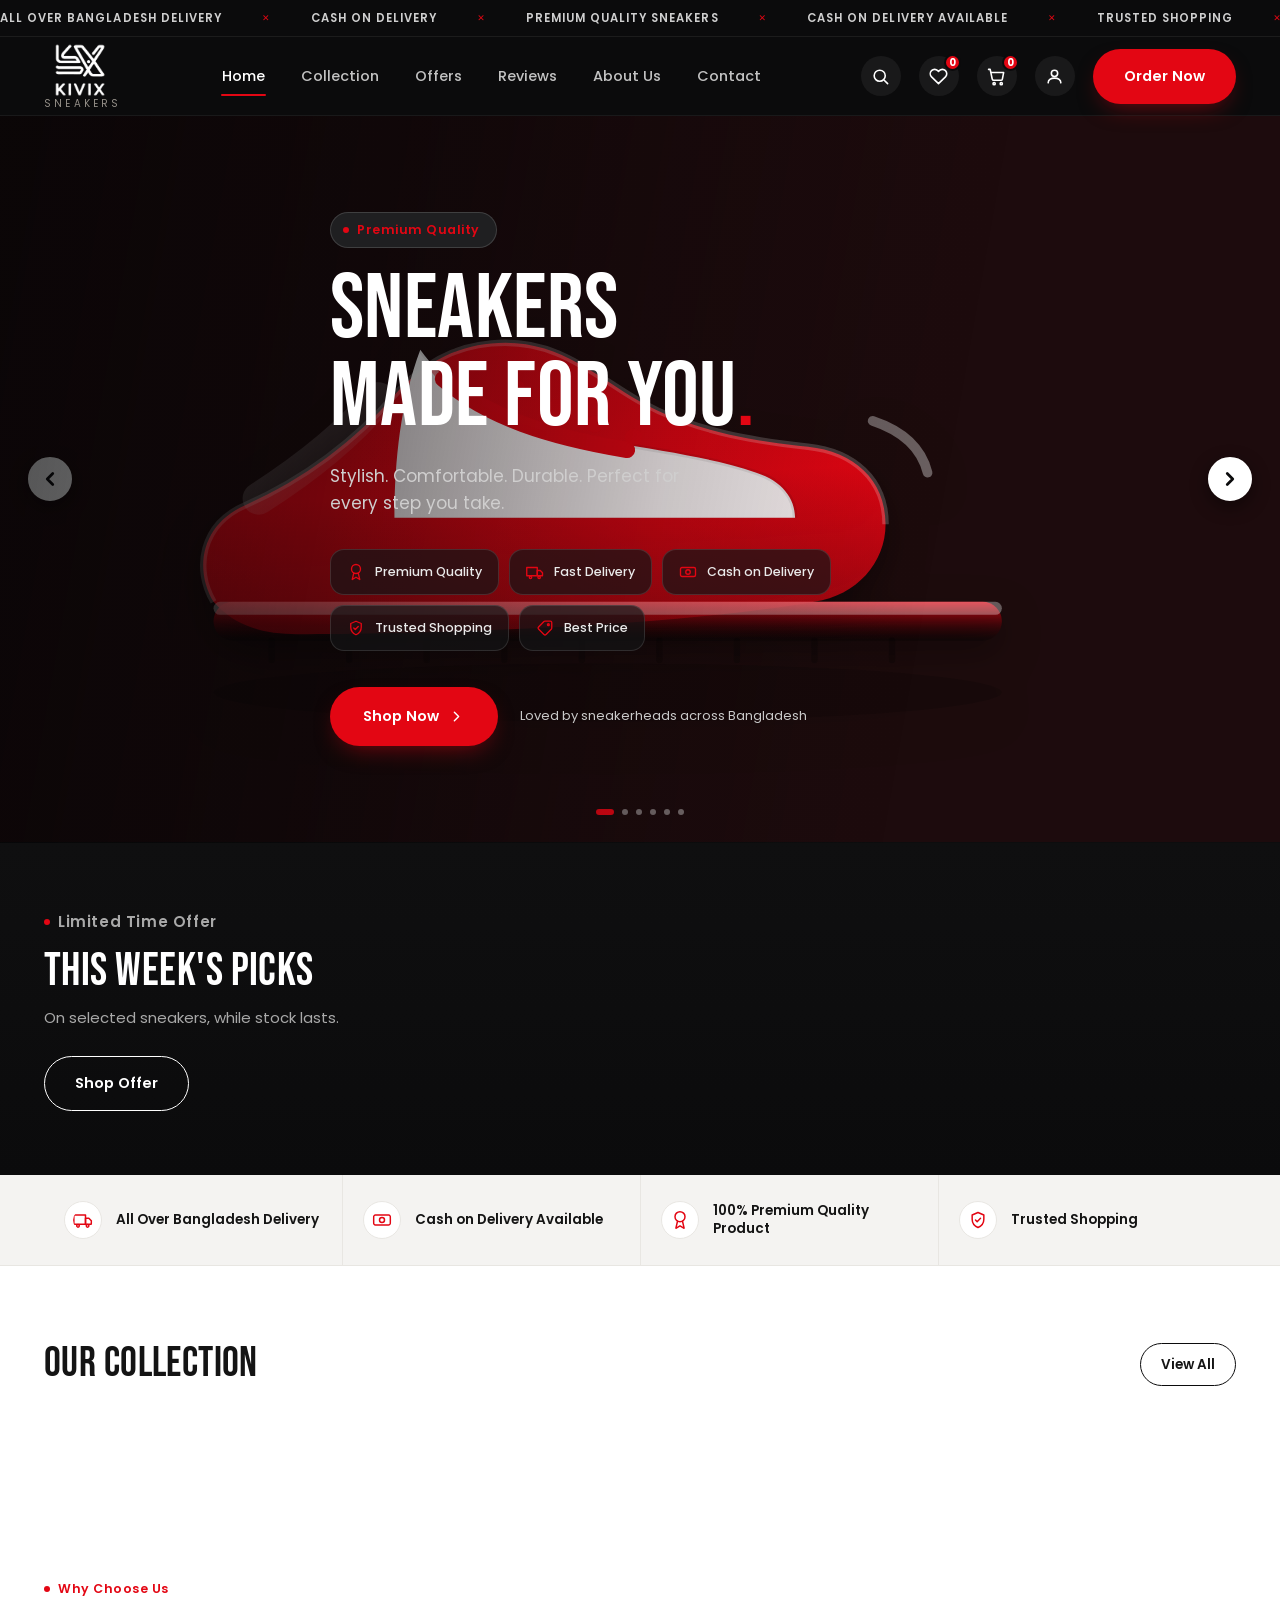
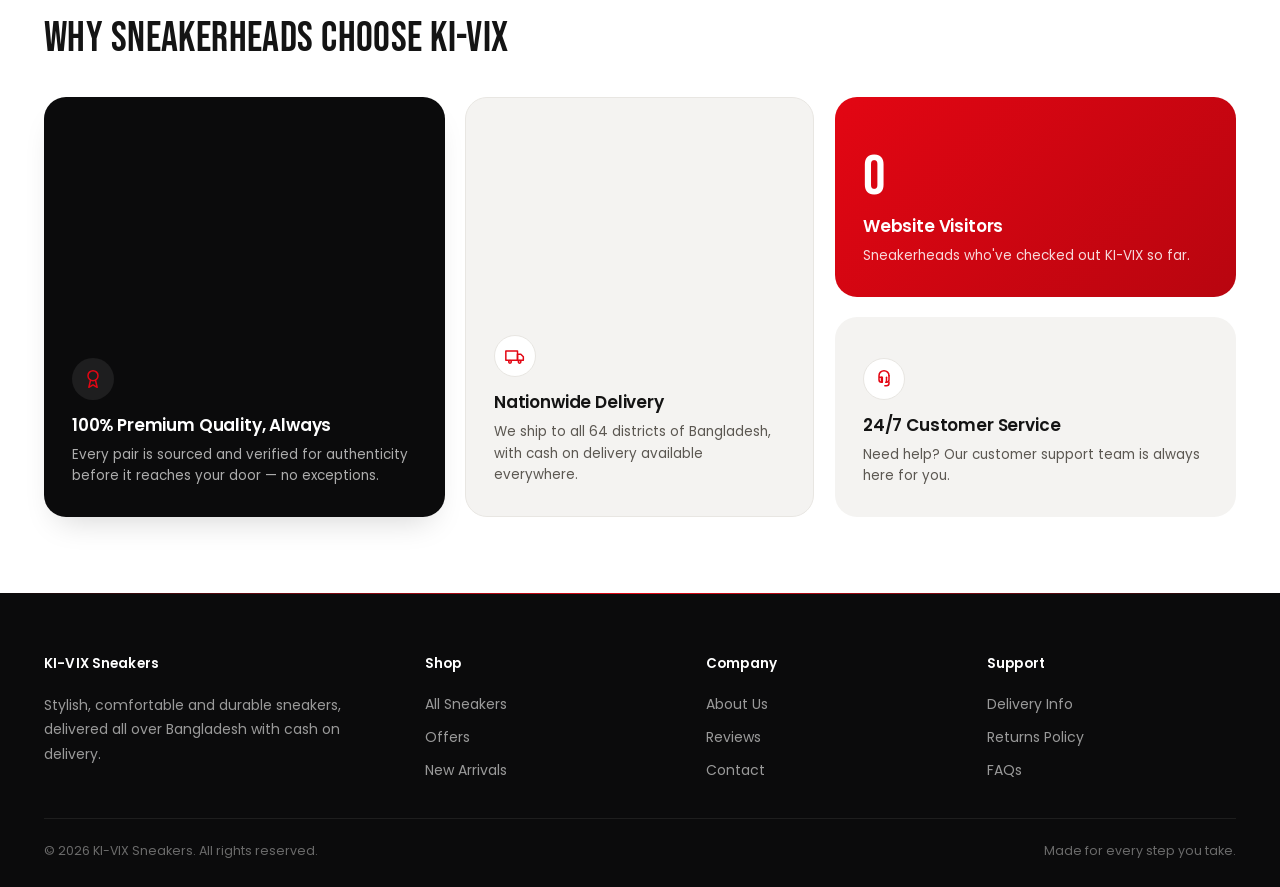
<file: index.html>
<!doctype html>
<html lang="en">
  <head>
    <meta charset="UTF-8" />
    <meta name="viewport" content="width=device-width, initial-scale=1.0" />
    <link rel="icon" type="image/png" href="/assets/logo-full-light.png" />
    <title>KI-VIX — Sneakers Made For You</title>
    <meta
      name="description"
      content="Stylish, comfortable, durable sneakers for every step you take."
    />
    <link rel="preconnect" href="https://fonts.googleapis.com" />
    <link
      href="https://fonts.googleapis.com/css2?family=Bebas+Neue&family=Poppins:wght@400;500;600;700&display=swap"
      rel="stylesheet"
    />
    <link rel="stylesheet" href="/style.css" />
    <link rel="stylesheet" href="/loading.css" />
  </head>
  <body>
    <div class="marquee" aria-hidden="true">
      <div class="marquee-track">
        <span>All Over Bangladesh Delivery</span>
        <span>Cash On Delivery</span>
        <span>Premium Quality Sneakers</span>
        <span>Cash on Delivery Available</span>
        <span>Trusted Shopping</span>
        <span>Best Price</span>
        <span>All Over Bangladesh Delivery</span>
        <span>Cash On Delivery</span>
        <span>Premium Quality Sneakers</span>
        <span>Cash on Delivery Available</span>
        <span>Trusted Shopping</span>
        <span>Best Price</span>
      </div>
    </div>
    <header class="site-header">
      <div class="container">
        <a href="/index.html" class="logo">
          <img
            src="/assets/logo-full-light.png"
            alt="KI-VIX"
            class="mark-img"
          />
          <span class="sub">SNEAKERS</span>
        </a>

        <nav class="main-nav">
          <a href="/index.html" class="active">Home</a>
          <a href="/Products/products.html">Collection</a>
          <a href="/Products/products.html#offers">Offers</a>
          <a href="/index.html#reviews">Reviews</a>
          <a href="/index.html#about">About Us</a>
          <span class="nav-contact" data-contact-menu
            ><a href="/index.html#contact" data-contact-toggle>Contact</a></span
          >
        </nav>

        <div class="header-actions">
          <button class="icon-btn" aria-label="Search" data-search-toggle>
            <svg
              viewBox="0 0 24 24"
              fill="none"
              stroke="currentColor"
              stroke-width="2"
              stroke-linecap="round"
            >
              <circle cx="11" cy="11" r="7" />
              <path d="M21 21l-4.3-4.3" />
            </svg>
          </button>
          <button
            class="icon-btn"
            type="button"
            aria-label="Wishlist"
            data-wishlist-toggle-drawer
          >
            <svg
              viewBox="0 0 24 24"
              fill="none"
              stroke="currentColor"
              stroke-width="2"
              stroke-linecap="round"
              stroke-linejoin="round"
            >
              <path
                d="M20.8 4.6a5.5 5.5 0 0 0-7.8 0L12 5.6l-1-1a5.5 5.5 0 0 0-7.8 7.8l1 1L12 21l7.8-7.6 1-1a5.5 5.5 0 0 0 0-7.8Z"
              /></svg
            ><span class="cart-badge" data-wishlist-count>0</span>
          </button>
          <button
            class="icon-btn"
            type="button"
            aria-label="Cart"
            data-cart-toggle
          >
            <svg
              viewBox="0 0 24 24"
              fill="none"
              stroke="currentColor"
              stroke-width="2"
              stroke-linecap="round"
              stroke-linejoin="round"
            >
              <circle cx="9" cy="21" r="1.4" />
              <circle cx="18" cy="21" r="1.4" />
              <path
                d="M2 3h2l2.6 12.2a2 2 0 0 0 2 1.6h8.8a2 2 0 0 0 2-1.6L21 7H6"
              /></svg
            ><span class="cart-badge" data-cart-count>0</span>
          </button>
          <div class="profile-menu" data-profile-menu>
            <button
              class="icon-btn"
              type="button"
              aria-label="Account"
              data-profile-toggle
            >
              <svg
                viewBox="0 0 24 24"
                fill="none"
                stroke="currentColor"
                stroke-width="2"
                stroke-linecap="round"
                stroke-linejoin="round"
              >
                <circle cx="12" cy="8" r="4" />
                <path d="M4 20c0-4 4-6 8-6s8 2 8 6" />
              </svg>
            </button>
            <div class="profile-dropdown" data-profile-dropdown hidden>
              <button type="button" data-profile-login>Login</button>
              <button type="button" data-profile-signup>Create Account</button>
            </div>
          </div>
          <a class="btn btn-primary" href="/Checkout/checkout.html"
            >Order Now</a
          >
          <button class="nav-toggle" aria-label="Menu">
            <svg
              viewBox="0 0 24 24"
              fill="none"
              stroke="currentColor"
              stroke-width="2"
              stroke-linecap="round"
            >
              <path d="M4 7h16M4 12h16M4 17h16" />
            </svg>
          </button>
        </div>
      </div>
    </header>

    <section class="hero">
      <div class="hero-bg">
        <div id="hero-shoe" class="hero-slideshow"></div>
      </div>
      <div class="hero-scrim"></div>
      <div class="container">
        <div class="hero-copy-wrap">
          <p class="eyebrow">Premium Quality</p>
          <h1>Sneakers<br />Made For You<span class="dot">.</span></h1>
          <p class="hero-copy">
            Stylish. Comfortable. Durable. Perfect for every step you take.
          </p>

          <div class="hero-features">
            <div class="hero-feature">
              <svg
                viewBox="0 0 24 24"
                fill="none"
                stroke="currentColor"
                stroke-width="1.8"
                stroke-linecap="round"
                stroke-linejoin="round"
              >
                <circle cx="12" cy="8" r="6" />
                <path d="M9 13.5 7 22l5-3 5 3-2-8.5" /></svg
              ><span>Premium Quality</span>
            </div>
            <div class="hero-feature">
              <svg
                viewBox="0 0 24 24"
                fill="none"
                stroke="currentColor"
                stroke-width="1.8"
                stroke-linecap="round"
                stroke-linejoin="round"
              >
                <rect x="1" y="6" width="14" height="11" />
                <path d="M15 10h4l3 3v4h-7z" />
                <circle cx="6" cy="19" r="1.6" />
                <circle cx="17.5" cy="19" r="1.6" /></svg
              ><span>Fast Delivery</span>
            </div>
            <div class="hero-feature">
              <svg
                viewBox="0 0 24 24"
                fill="none"
                stroke="currentColor"
                stroke-width="1.8"
                stroke-linecap="round"
                stroke-linejoin="round"
              >
                <rect x="2" y="6" width="20" height="12" rx="2" />
                <circle cx="12" cy="12" r="3" /></svg
              ><span>Cash on Delivery</span>
            </div>
            <div class="hero-feature">
              <svg
                viewBox="0 0 24 24"
                fill="none"
                stroke="currentColor"
                stroke-width="1.8"
                stroke-linecap="round"
                stroke-linejoin="round"
              >
                <path
                  d="M12 3l7 3v5c0 4.5-3 8.2-7 10-4-1.8-7-5.5-7-10V6l7-3z"
                />
                <path d="M9 12l2 2 4-4" />
              </svg>
              <span>Trusted Shopping</span>
            </div>
            <div class="hero-feature">
              <svg
                viewBox="0 0 24 24"
                fill="none"
                stroke="currentColor"
                stroke-width="1.8"
                stroke-linecap="round"
                stroke-linejoin="round"
              >
                <path
                  d="M20.6 13.4L13.4 20.6a2 2 0 0 1-2.8 0L3.4 13.4a2 2 0 0 1 0-2.8L10.6 3.4A2 2 0 0 1 12 2.8h7a2 2 0 0 1 2 2v7c0 .6-.2 1.2-.4 1.6z"
                />
                <circle cx="16.5" cy="7.5" r="1.2" />
              </svg>
              <span>Best Price</span>
            </div>
          </div>

          <div class="hero-cta-row">
            <a href="/Products/products.html" class="btn btn-primary"
              >Shop Now
              <svg
                viewBox="0 0 24 24"
                fill="none"
                stroke="currentColor"
                stroke-width="2"
                stroke-linecap="round"
                stroke-linejoin="round"
              >
                <path d="M9 18l6-6-6-6" /></svg
            ></a>
            <span class="hero-cta-note"
              >Loved by sneakerheads across Bangladesh</span
            >
          </div>
        </div>
      </div>
    </section>

    <section class="promo" data-carousel>
      <div class="container">
        <div class="promo-copy">
          <p class="eyebrow">Limited Time Offer</p>
          <h2 data-offer-heading>Up to 25% Off</h2>
          <p>On selected sneakers, while stock lasts.</p>
          <a href="/Products/products.html" class="btn btn-secondary"
            >Shop Offer</a
          >
        </div>

        <div class="carousel">
          <button class="carousel-arrow prev" aria-label="Previous">
            <svg
              viewBox="0 0 24 24"
              fill="none"
              stroke="currentColor"
              stroke-width="2"
              stroke-linecap="round"
              stroke-linejoin="round"
            >
              <path d="M15 18l-6-6 6-6" />
            </svg>
          </button>
          <div class="carousel-viewport">
            <div class="carousel-track"></div>
          </div>
          <button class="carousel-arrow next" aria-label="Next">
            <svg
              viewBox="0 0 24 24"
              fill="none"
              stroke="currentColor"
              stroke-width="2"
              stroke-linecap="round"
              stroke-linejoin="round"
            >
              <path d="M9 18l6-6-6-6" />
            </svg>
          </button>
          <div class="carousel-dots"></div>
        </div>
      </div>
    </section>

    <section class="trust-strip">
      <div class="container">
        <div class="trust-item">
          <svg
            viewBox="0 0 24 24"
            fill="none"
            stroke="currentColor"
            stroke-width="1.8"
            stroke-linecap="round"
            stroke-linejoin="round"
          >
            <rect x="1" y="6" width="14" height="11" />
            <path d="M15 10h4l3 3v4h-7z" />
            <circle cx="6" cy="19" r="1.6" />
            <circle cx="17.5" cy="19" r="1.6" /></svg
          ><span>All Over Bangladesh Delivery</span>
        </div>
        <div class="trust-item">
          <svg
            viewBox="0 0 24 24"
            fill="none"
            stroke="currentColor"
            stroke-width="1.8"
            stroke-linecap="round"
            stroke-linejoin="round"
          >
            <rect x="2" y="6" width="20" height="12" rx="2" />
            <circle cx="12" cy="12" r="3" /></svg
          ><span>Cash on Delivery Available</span>
        </div>
        <div class="trust-item">
          <svg
            viewBox="0 0 24 24"
            fill="none"
            stroke="currentColor"
            stroke-width="1.8"
            stroke-linecap="round"
            stroke-linejoin="round"
          >
            <circle cx="12" cy="8" r="6" />
            <path d="M9 13.5 7 22l5-3 5 3-2-8.5" /></svg
          ><span>100% Premium Quality Product</span>
        </div>
        <div class="trust-item">
          <svg
            viewBox="0 0 24 24"
            fill="none"
            stroke="currentColor"
            stroke-width="1.8"
            stroke-linecap="round"
            stroke-linejoin="round"
          >
            <path d="M12 3l7 3v5c0 4.5-3 8.2-7 10-4-1.8-7-5.5-7-10V6l7-3z" />
            <path d="M9 12l2 2 4-4" />
          </svg>
          <span>Trusted Shopping</span>
        </div>
      </div>
    </section>

    <section class="section" id="collection">
      <div class="container">
        <div class="section-head">
          <h2>Our Collection</h2>
          <a href="/Products/products.html" class="view-all">View All</a>
        </div>
        <div class="product-grid" data-grid></div>
      </div>
    </section>

    <section class="section features-section" id="why-us">
      <div class="container">
        <div class="section-head">
          <div>
            <p class="eyebrow">Why Choose Us</p>
            <h2>Why Sneakerheads Choose KI-VIX</h2>
          </div>
        </div>
        <div class="features-bento">
          <div class="bento-card bento-dark">
            <div class="bento-icon">
              <svg
                viewBox="0 0 24 24"
                fill="none"
                stroke="currentColor"
                stroke-width="1.8"
                stroke-linecap="round"
                stroke-linejoin="round"
              >
                <circle cx="12" cy="8" r="6" />
                <path d="M9 13.5 7 22l5-3 5 3-2-8.5" />
              </svg>
            </div>
            <h3>100% Premium Quality, Always</h3>
            <p>
              Every pair is sourced and verified for authenticity before it
              reaches your door — no exceptions.
            </p>
          </div>
          <div class="bento-card bento-red">
            <span class="bento-number" data-visit-count>0</span>
            <h3>Website Visitors</h3>
            <p>Sneakerheads who've checked out KI-VIX so far.</p>
          </div>
          <div class="bento-card bento-stat">
            <div class="bento-icon">
              <svg
                viewBox="0 0 24 24"
                fill="none"
                stroke="currentColor"
                stroke-width="1.8"
                stroke-linecap="round"
                stroke-linejoin="round"
              >
                <path d="M18 8a6 6 0 0 0-12 0v5a3 3 0 0 0 3 3h1v-6H6" />
                <path d="M18 8v5a3 3 0 0 1-3 3h-1" />
                <path d="M18 16v1a3 3 0 0 1-3 3h-2" />
                <path d="M9 10v6" />
                <path d="M15 10v6" />
              </svg>
            </div>

            <h3>24/7 Customer Service</h3>
            <p>Need help? Our customer support team is always here for you.</p>
          </div>
          <div class="bento-card bento-light">
            <div class="bento-icon">
              <svg
                viewBox="0 0 24 24"
                fill="none"
                stroke="currentColor"
                stroke-width="1.8"
                stroke-linecap="round"
                stroke-linejoin="round"
              >
                <rect x="1" y="6" width="14" height="11" />
                <path d="M15 10h4l3 3v4h-7z" />
                <circle cx="6" cy="19" r="1.6" />
                <circle cx="17.5" cy="19" r="1.6" />
              </svg>
            </div>
            <h3>Nationwide Delivery</h3>
            <p>
              We ship to all 64 districts of Bangladesh, with cash on delivery
              available everywhere.
            </p>
          </div>
        </div>
      </div>
    </section>

    <section class="section reviews-section" id="reviews">
      <div class="container">
        <div class="section-head">
          <div>
            <p class="eyebrow">Testimonials</p>
            <h2>What Our Customers Say</h2>
          </div>
        </div>
        <div class="reviews-grid" data-reviews></div>
        <div class="reviews-more">
          <button type="button" class="btn btn-secondary" data-reviews-toggle>
            <span data-reviews-toggle-label>View More Reviews</span>
            <svg
              viewBox="0 0 24 24"
              fill="none"
              stroke="currentColor"
              stroke-width="2"
              stroke-linecap="round"
              stroke-linejoin="round"
            >
              <path d="M6 9l6 6 6-6" />
            </svg>
          </button>
        </div>
      </div>
    </section>

    <footer class="site-footer" id="contact">
      <div class="container">
        <div class="footer-top">
          <div>
            <h4>KI-VIX Sneakers</h4>
            <p>
              Stylish, comfortable and durable sneakers, delivered all over
              Bangladesh with cash on delivery.
            </p>
          </div>
          <div>
            <h4>Shop</h4>
            <div class="footer-links">
              <a href="/Products/products.html">All Sneakers</a>
              <a href="/Products/products.html#offers">Offers</a>
              <a href="/index.html">New Arrivals</a>
            </div>
          </div>
          <div>
            <h4>Company</h4>
            <div class="footer-links">
              <a href="/index.html#about">About Us</a>
              <a href="/index.html#reviews">Reviews</a>
              <span class="nav-contact footer-contact" data-contact-menu
                ><a href="/index.html#contact" data-contact-toggle
                  >Contact</a
                ></span
              >
            </div>
          </div>
          <div>
            <h4>Support</h4>
            <div class="footer-links">
              <a href="#">Delivery Info</a>
              <a href="#">Returns Policy</a>
              <a href="#">FAQs</a>
            </div>
          </div>
        </div>
        <div class="footer-bottom">
          <span>© 2026 KI-VIX Sneakers. All rights reserved.</span>
          <span>Made for every step you take.</span>
        </div>
      </div>
    </footer>

    <script src="/loading.js"></script>
    <script src="/data.js"></script>
    <script src="/offer-timer-bar.js"></script>
    <script src="/cart.js"></script>
    <script src="/header.js"></script>
    <script src="/auth.js"></script>
    <script src="/offer-popup.js"></script>
    <script src="/script.js"></script>
    <script src="/animate.js"></script>
  </body>
</html>
</file>
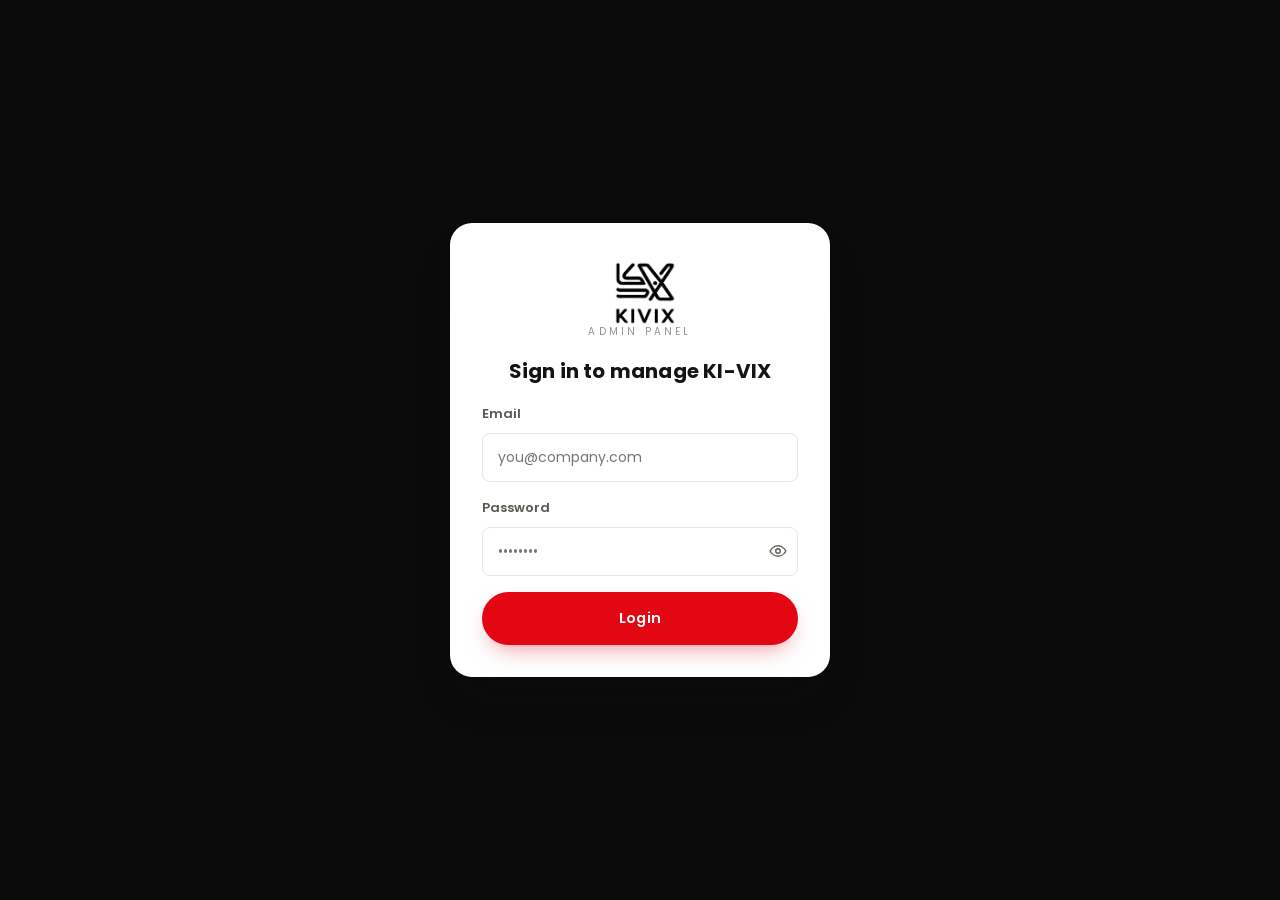
<file: admin/index.html>
<!doctype html>
<html lang="en">
  <head>
    <meta charset="UTF-8" />
    <meta name="viewport" content="width=device-width, initial-scale=1.0" />
    <link rel="icon" type="image/png" href="/assets/logo-full-light.png" />
    <title>Dashboard — KI-VIX Admin</title>
    <link rel="preconnect" href="https://fonts.googleapis.com" />
    <link
      href="https://fonts.googleapis.com/css2?family=Bebas+Neue&family=Poppins:wght@400;500;600;700&display=swap"
      rel="stylesheet"
    />
    <link rel="stylesheet" href="/style.css" />
    <link rel="stylesheet" href="/admin/admin.css" />
    <link rel="stylesheet" href="/loading.css" />
  </head>
  <body class="admin-body">
    <div class="admin-sidebar-overlay" data-admin-sidebar-overlay></div>
    <div class="admin-shell">
      <aside class="admin-sidebar" data-admin-sidebar>
        <div class="logo">
          <img
            src="/assets/logo-full-light.png"
            alt="KI-VIX"
            class="mark-img"
          />
          <span class="sub">ADMIN PANEL</span>
        </div>
        <nav class="admin-nav">
          <a href="/admin/index.html" data-admin-nav>
            <svg
              viewBox="0 0 24 24"
              fill="none"
              stroke="currentColor"
              stroke-width="2"
              stroke-linecap="round"
              stroke-linejoin="round"
            >
              <rect x="3" y="3" width="7" height="7" />
              <rect x="14" y="3" width="7" height="7" />
              <rect x="14" y="14" width="7" height="7" />
              <rect x="3" y="14" width="7" height="7" />
            </svg>
            Dashboard
          </a>
          <a href="/admin/products.html" data-admin-nav>
            <svg
              viewBox="0 0 24 24"
              fill="none"
              stroke="currentColor"
              stroke-width="2"
              stroke-linecap="round"
              stroke-linejoin="round"
            >
              <path d="M21 8 12 3 3 8l9 5 9-5Z" />
              <path d="M3 8v8l9 5 9-5V8" />
              <path d="M12 13v8" />
            </svg>
            Products
          </a>
          <a href="/admin/orders.html" data-admin-nav>
            <svg
              viewBox="0 0 24 24"
              fill="none"
              stroke="currentColor"
              stroke-width="2"
              stroke-linecap="round"
              stroke-linejoin="round"
            >
              <path d="M9 2h6a1 1 0 0 1 1 1v2H8V3a1 1 0 0 1 1-1Z" />
              <path
                d="M8 3H6a2 2 0 0 0-2 2v14a2 2 0 0 0 2 2h12a2 2 0 0 0 2-2V5a2 2 0 0 0-2-2h-2"
              />
              <path d="M9 12h6M9 16h6" />
            </svg>
            Orders
            <span class="admin-nav-badge" data-orders-nav-badge hidden>0</span>
          </a>
          <a href="/admin/preorders.html" data-admin-nav>
            <svg
              viewBox="0 0 24 24"
              fill="none"
              stroke="currentColor"
              stroke-width="2"
              stroke-linecap="round"
              stroke-linejoin="round"
            >
              <circle cx="12" cy="12" r="10" />
              <path d="M12 6v6l4 2" />
            </svg>
            Pre-orders
            <span class="admin-nav-badge" data-preorders-nav-badge hidden>0</span>
          </a>
          <a href="/admin/reviews.html" data-admin-nav>
            <svg
              viewBox="0 0 24 24"
              fill="none"
              stroke="currentColor"
              stroke-width="2"
              stroke-linecap="round"
              stroke-linejoin="round"
            >
              <path
                d="M12 2l2.9 6.6 7.1.6-5.4 4.7 1.7 7-6.3-3.9-6.3 3.9 1.7-7L2 9.2l7.1-.6L12 2z"
              />
            </svg>
            Reviews
          </a>
          <a href="/admin/homepage.html" data-admin-nav>
            <svg
              viewBox="0 0 24 24"
              fill="none"
              stroke="currentColor"
              stroke-width="2"
              stroke-linecap="round"
              stroke-linejoin="round"
            >
              <path d="M3 9l9-7 9 7v11a2 2 0 0 1-2 2H5a2 2 0 0 1-2-2Z" />
              <path d="M9 22V12h6v10" />
            </svg>
            Homepage
          </a>
          <a href="/admin/offers.html" data-admin-nav>
            <svg
              viewBox="0 0 24 24"
              fill="none"
              stroke="currentColor"
              stroke-width="2"
              stroke-linecap="round"
              stroke-linejoin="round"
            >
              <path
                d="M20.59 13.41 13.41 20.59a2 2 0 0 1-2.83 0L2 12V2h10l8.59 8.59a2 2 0 0 1 0 2.82Z"
              />
              <circle cx="7" cy="7" r="1.5" />
            </svg>
            Offers
          </a>
          <a href="/admin/coupons.html" data-admin-nav>
            <svg
              viewBox="0 0 24 24"
              fill="none"
              stroke="currentColor"
              stroke-width="2"
              stroke-linecap="round"
              stroke-linejoin="round"
            >
              <path
                d="M3 8a2 2 0 0 1 2-2h14a2 2 0 0 1 2 2v2a2 2 0 0 0 0 4v2a2 2 0 0 1-2 2H5a2 2 0 0 1-2-2v-2a2 2 0 0 0 0-4Z"
              />
              <path d="M9 6v.01M9 12v.01M9 18v.01" stroke-linecap="round" />
            </svg>
            Coupons
          </a>
          <a href="/admin/admins.html" data-admin-nav>
            <svg
              viewBox="0 0 24 24"
              fill="none"
              stroke="currentColor"
              stroke-width="2"
              stroke-linecap="round"
              stroke-linejoin="round"
            >
              <path d="M17 21v-2a4 4 0 0 0-4-4H5a4 4 0 0 0-4 4v2" />
              <circle cx="9" cy="7" r="4" />
              <path d="M23 21v-2a4 4 0 0 0-3-3.87" />
              <path d="M16 3.13a4 4 0 0 1 0 7.75" />
            </svg>
            Admins &amp; Mods
          </a>
        </nav>
        <div class="admin-sidebar-foot">
          <div class="admin-sidebar-user">
            <button
              type="button"
              class="admin-sidebar-avatar"
              data-admin-avatar-trigger
              title="Change profile photo"
            >
              <span data-admin-avatar></span>
            </button>
            <input
              type="file"
              accept="image/*"
              data-admin-avatar-input
              hidden
            />
            <div class="admin-sidebar-user-info">
              <div class="name" data-admin-name></div>
              <div class="role" data-admin-role></div>
            </div>
          </div>
          <button type="button" class="admin-logout-btn" data-admin-logout>
            <svg
              viewBox="0 0 24 24"
              fill="none"
              stroke="currentColor"
              stroke-width="2"
              stroke-linecap="round"
              stroke-linejoin="round"
            >
              <path d="M9 21H5a2 2 0 0 1-2-2V5a2 2 0 0 1 2-2h4" />
              <path d="M16 17l5-5-5-5" />
              <path d="M21 12H9" />
            </svg>
            Logout
          </button>
        </div>
      </aside>

      <div class="admin-main">
        <header class="admin-topbar">
          <div class="admin-topbar-left">
            <button
              type="button"
              class="admin-sidebar-toggle"
              data-admin-sidebar-toggle
              aria-label="Open menu"
            >
              <svg
                viewBox="0 0 24 24"
                fill="none"
                stroke="currentColor"
                stroke-width="2"
                stroke-linecap="round"
                stroke-linejoin="round"
              >
                <path d="M3 12h18M3 6h18M3 18h18" />
              </svg>
            </button>
            <div>
              <h1>Dashboard</h1>
              <div class="sub">Overview of your store</div>
            </div>
          </div>
          <a
            href="/index.html"
            class="btn btn-secondary"
            style="padding: 9px 18px; font-size: 12.5px"
            target="_blank"
            rel="noopener"
            >View Store</a
          >
        </header>

        <div class="admin-content" data-admin-content>
          <div class="admin-stats-grid" data-stats-grid></div>

          <div class="admin-panel">
            <div class="admin-panel-head">
              <h2>Recent Orders</h2>
              <a
                href="/admin/orders.html"
                class="btn btn-secondary"
                style="padding: 9px 16px; font-size: 12.5px"
                >View all orders</a
              >
            </div>
            <div class="admin-table-wrap">
              <table class="admin-table">
                <thead>
                  <tr>
                    <th>Order</th>
                    <th>Customer</th>
                    <th>Items</th>
                    <th>Total</th>
                    <th>Status</th>
                    <th>Date</th>
                  </tr>
                </thead>
                <tbody data-recent-orders></tbody>
              </table>
              <div class="admin-empty" data-recent-empty hidden>
                <svg
                  viewBox="0 0 24 24"
                  fill="none"
                  stroke="currentColor"
                  stroke-width="1.5"
                >
                  <path d="M9 2h6a1 1 0 0 1 1 1v2H8V3a1 1 0 0 1 1-1Z" />
                  <path
                    d="M8 3H6a2 2 0 0 0-2 2v14a2 2 0 0 0 2 2h12a2 2 0 0 0 2-2V5a2 2 0 0 0-2-2h-2"
                  />
                </svg>
                No orders yet.
              </div>
            </div>
          </div>
        </div>
      </div>
    </div>

    <script src="/loading.js"></script>
    <script src="/data.js"></script>
    <script src="/cart.js"></script>
    <script src="/admin/admin-auth.js"></script>
    <script src="/admin/dashboard.js"></script>
  </body>
</html>
</file>
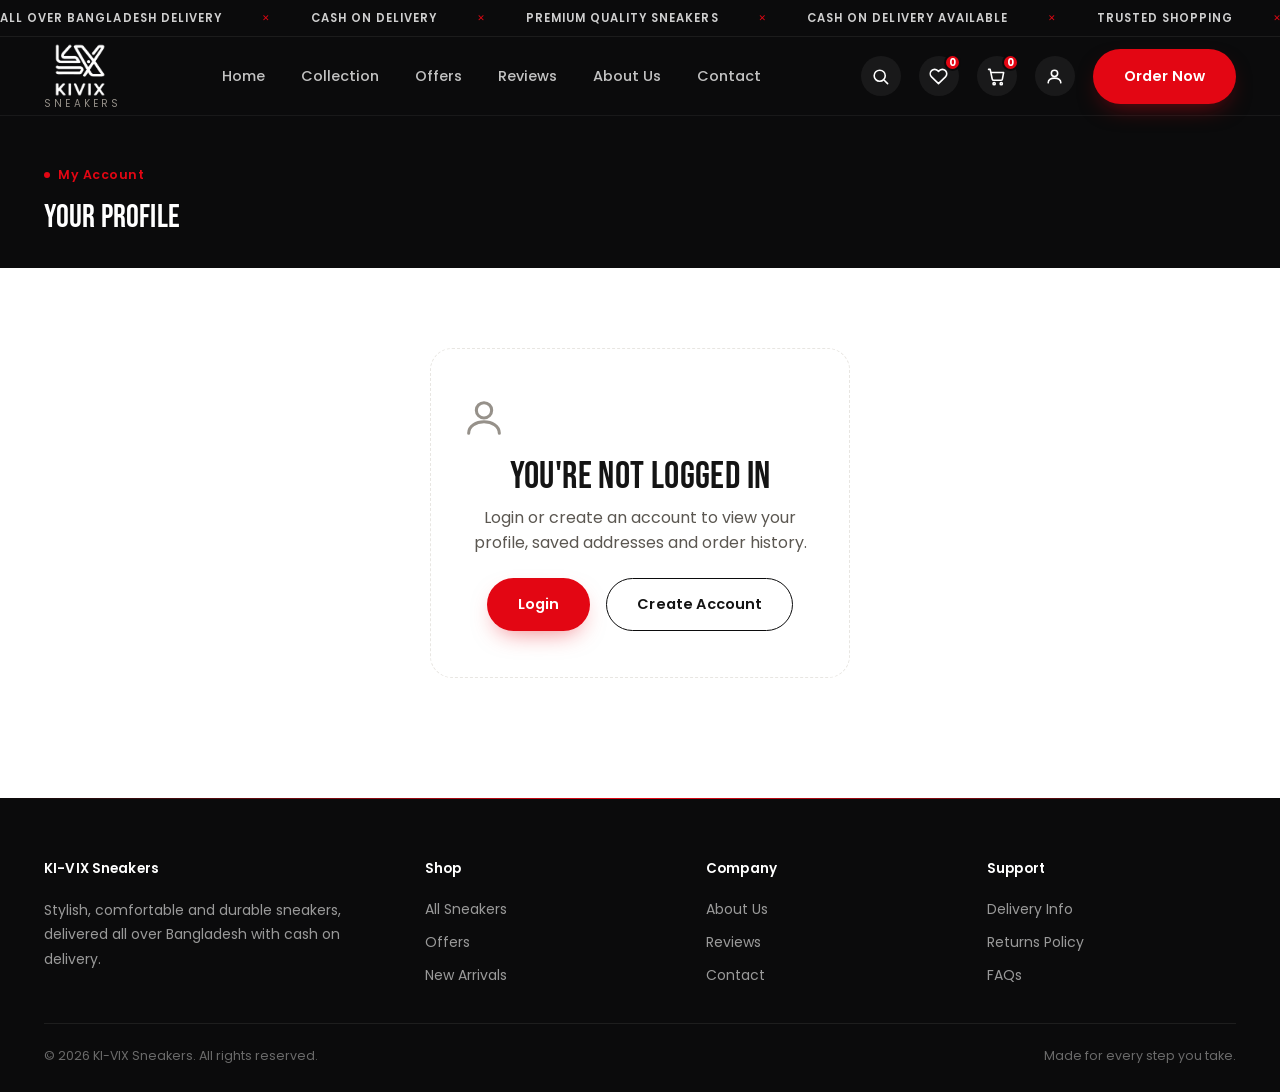
<file: Account/profile.html>
<!doctype html>
<html lang="en">
  <head>
    <meta charset="UTF-8" />
    <meta name="viewport" content="width=device-width, initial-scale=1.0" />
    <link rel="icon" type="image/png" href="/assets/logo-full-light.png" />
    <title>My Account — KI-VIX Sneakers</title>
    <link rel="preconnect" href="https://fonts.googleapis.com" />
    <link
      href="https://fonts.googleapis.com/css2?family=Bebas+Neue&family=Poppins:wght@400;500;600;700&display=swap"
      rel="stylesheet"
    />
    <link rel="stylesheet" href="/Account/profile.css" />
    <link rel="stylesheet" href="/loading.css" />
  </head>
  <body>
    <div class="marquee" aria-hidden="true">
      <div class="marquee-track">
        <span>All Over Bangladesh Delivery</span>
        <span>Cash On Delivery</span>
        <span>Premium Quality Sneakers</span>
        <span>Cash on Delivery Available</span>
        <span>Trusted Shopping</span>
        <span>Best Price</span>
        <span>All Over Bangladesh Delivery</span>
        <span>Cash On Delivery</span>
        <span>Premium Quality Sneakers</span>
        <span>Cash on Delivery Available</span>
        <span>Trusted Shopping</span>
        <span>Best Price</span>
      </div>
    </div>
    <header class="site-header">
      <div class="container">
        <a href="/index.html" class="logo">
          <img
            src="/assets/logo-full-light.png"
            alt="KI-VIX"
            class="mark-img"
          />
          <span class="sub">SNEAKERS</span>
        </a>

        <nav class="main-nav">
          <a href="/index.html">Home</a>
          <a href="/Products/products.html">Collection</a>
          <a href="/Products/products.html#offers">Offers</a>
          <a href="/index.html#reviews">Reviews</a>
          <a href="/index.html#about">About Us</a>
          <span class="nav-contact" data-contact-menu
            ><a href="/index.html#contact" data-contact-toggle>Contact</a></span
          >
        </nav>

        <div class="header-actions">
          <button class="icon-btn" aria-label="Search" data-search-toggle>
            <svg
              viewBox="0 0 24 24"
              fill="none"
              stroke="currentColor"
              stroke-width="2"
              stroke-linecap="round"
            >
              <circle cx="11" cy="11" r="7" />
              <path d="M21 21l-4.3-4.3" />
            </svg>
          </button>
          <button
            class="icon-btn"
            type="button"
            aria-label="Wishlist"
            data-wishlist-toggle-drawer
          >
            <svg
              viewBox="0 0 24 24"
              fill="none"
              stroke="currentColor"
              stroke-width="2"
              stroke-linecap="round"
              stroke-linejoin="round"
            >
              <path
                d="M20.8 4.6a5.5 5.5 0 0 0-7.8 0L12 5.6l-1-1a5.5 5.5 0 0 0-7.8 7.8l1 1L12 21l7.8-7.6 1-1a5.5 5.5 0 0 0 0-7.8Z"
              /></svg
            ><span class="cart-badge" data-wishlist-count>0</span>
          </button>
          <button
            class="icon-btn"
            type="button"
            aria-label="Cart"
            data-cart-toggle
          >
            <svg
              viewBox="0 0 24 24"
              fill="none"
              stroke="currentColor"
              stroke-width="2"
              stroke-linecap="round"
              stroke-linejoin="round"
            >
              <circle cx="9" cy="21" r="1.4" />
              <circle cx="18" cy="21" r="1.4" />
              <path
                d="M2 3h2l2.6 12.2a2 2 0 0 0 2 1.6h8.8a2 2 0 0 0 2-1.6L21 7H6"
              /></svg
            ><span class="cart-badge" data-cart-count>0</span>
          </button>
          <div class="profile-menu" data-profile-menu>
            <button
              class="icon-btn"
              type="button"
              aria-label="Account"
              data-profile-toggle
            >
              <svg
                viewBox="0 0 24 24"
                fill="none"
                stroke="currentColor"
                stroke-width="2"
                stroke-linecap="round"
                stroke-linejoin="round"
              >
                <circle cx="12" cy="8" r="4" />
                <path d="M4 20c0-4 4-6 8-6s8 2 8 6" />
              </svg>
            </button>
            <div class="profile-dropdown" data-profile-dropdown hidden></div>
          </div>
          <a class="btn btn-primary" href="/Checkout/checkout.html"
            >Order Now</a
          >
          <button class="nav-toggle" aria-label="Menu">
            <svg
              viewBox="0 0 24 24"
              fill="none"
              stroke="currentColor"
              stroke-width="2"
              stroke-linecap="round"
            >
              <path d="M4 7h16M4 12h16M4 17h16" />
            </svg>
          </button>
        </div>
      </div>
    </header>

    <section class="account-hero">
      <div class="container">
        <p class="eyebrow">My Account</p>
        <h1 style="font-size: 32px">Your Profile</h1>
      </div>
    </section>

    <main class="container account-root" data-account-root>
      <!-- filled by profile.js: either the signed-out prompt, or the
           account layout (sidebar tabs + panels) -->
    </main>

    <footer class="site-footer" id="contact">
      <div class="container">
        <div class="footer-top">
          <div>
            <h4>KI-VIX Sneakers</h4>
            <p>
              Stylish, comfortable and durable sneakers, delivered all over
              Bangladesh with cash on delivery.
            </p>
          </div>
          <div>
            <h4>Shop</h4>
            <div class="footer-links">
              <a href="/Products/products.html">All Sneakers</a>
              <a href="/Products/products.html#offers">Offers</a>
              <a href="/index.html">New Arrivals</a>
            </div>
          </div>
          <div>
            <h4>Company</h4>
            <div class="footer-links">
              <a href="/index.html#about">About Us</a>
              <a href="/index.html#reviews">Reviews</a>
              <span class="nav-contact footer-contact" data-contact-menu
                ><a href="/index.html#contact" data-contact-toggle
                  >Contact</a
                ></span
              >
            </div>
          </div>
          <div>
            <h4>Support</h4>
            <div class="footer-links">
              <a href="#">Delivery Info</a>
              <a href="#">Returns Policy</a>
              <a href="#">FAQs</a>
            </div>
          </div>
        </div>
        <div class="footer-bottom">
          <span>© 2026 KI-VIX Sneakers. All rights reserved.</span>
          <span>Made for every step you take.</span>
        </div>
      </div>
    </footer>

    <script src="/loading.js"></script>
    <script src="/data.js"></script>
    <script src="/offer-timer-bar.js"></script>
    <script src="/cart.js"></script>
    <script src="/header.js"></script>
    <script src="/auth.js"></script>
    <script src="/Account/profile.js"></script>
    <script src="/animate.js"></script>
  </body>
</html>
</file>
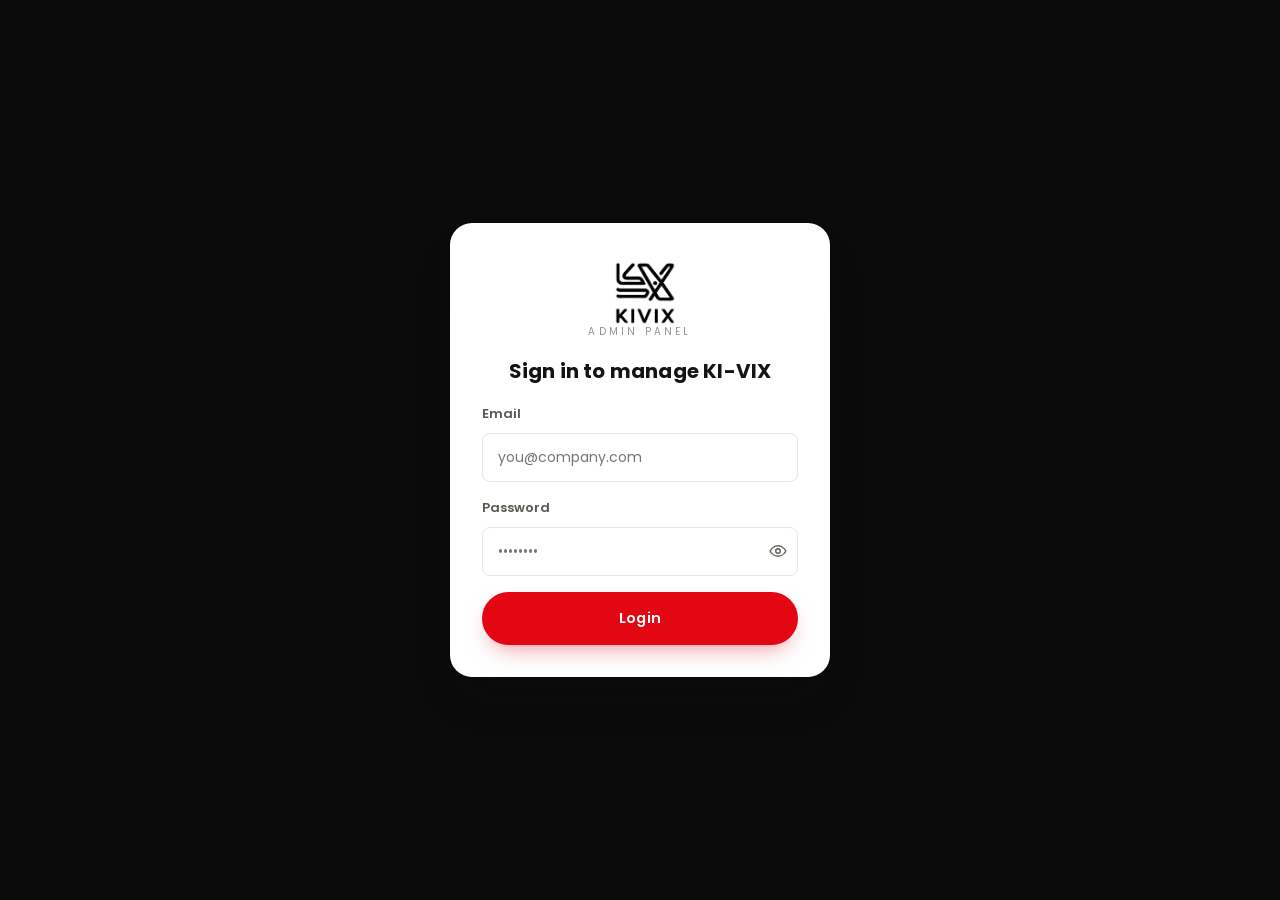
<file: admin/admins.html>
<!doctype html>
<html lang="en">
  <head>
    <meta charset="UTF-8" />
    <meta name="viewport" content="width=device-width, initial-scale=1.0" />
    <link rel="icon" type="image/png" href="/assets/logo-full-light.png" />
    <title>Admins & Mods — KI-VIX Admin</title>
    <link rel="preconnect" href="https://fonts.googleapis.com" />
    <link
      href="https://fonts.googleapis.com/css2?family=Bebas+Neue&family=Poppins:wght@400;500;600;700&display=swap"
      rel="stylesheet"
    />
    <link rel="stylesheet" href="/style.css" />
    <link rel="stylesheet" href="/admin/admin.css" />
    <link rel="stylesheet" href="/loading.css" />
  </head>
  <body class="admin-body">
    <div class="admin-sidebar-overlay" data-admin-sidebar-overlay></div>
    <div class="admin-shell">
      <aside class="admin-sidebar" data-admin-sidebar>
        <div class="logo">
          <img
            src="/assets/logo-full-light.png"
            alt="KI-VIX"
            class="mark-img"
          />
          <span class="sub">ADMIN PANEL</span>
        </div>
        <nav class="admin-nav">
          <a href="/admin/index.html" data-admin-nav>
            <svg
              viewBox="0 0 24 24"
              fill="none"
              stroke="currentColor"
              stroke-width="2"
              stroke-linecap="round"
              stroke-linejoin="round"
            >
              <rect x="3" y="3" width="7" height="7" />
              <rect x="14" y="3" width="7" height="7" />
              <rect x="14" y="14" width="7" height="7" />
              <rect x="3" y="14" width="7" height="7" />
            </svg>
            Dashboard
          </a>
          <a href="/admin/products.html" data-admin-nav>
            <svg
              viewBox="0 0 24 24"
              fill="none"
              stroke="currentColor"
              stroke-width="2"
              stroke-linecap="round"
              stroke-linejoin="round"
            >
              <path d="M21 8 12 3 3 8l9 5 9-5Z" />
              <path d="M3 8v8l9 5 9-5V8" />
              <path d="M12 13v8" />
            </svg>
            Products
          </a>
          <a href="/admin/orders.html" data-admin-nav>
            <svg
              viewBox="0 0 24 24"
              fill="none"
              stroke="currentColor"
              stroke-width="2"
              stroke-linecap="round"
              stroke-linejoin="round"
            >
              <path d="M9 2h6a1 1 0 0 1 1 1v2H8V3a1 1 0 0 1 1-1Z" />
              <path
                d="M8 3H6a2 2 0 0 0-2 2v14a2 2 0 0 0 2 2h12a2 2 0 0 0 2-2V5a2 2 0 0 0-2-2h-2"
              />
              <path d="M9 12h6M9 16h6" />
            </svg>
            Orders
            <span class="admin-nav-badge" data-orders-nav-badge hidden>0</span>
          </a>
          <a href="/admin/preorders.html" data-admin-nav>
            <svg
              viewBox="0 0 24 24"
              fill="none"
              stroke="currentColor"
              stroke-width="2"
              stroke-linecap="round"
              stroke-linejoin="round"
            >
              <circle cx="12" cy="12" r="10" />
              <path d="M12 6v6l4 2" />
            </svg>
            Pre-orders
            <span class="admin-nav-badge" data-preorders-nav-badge hidden>0</span>
          </a>
          <a href="/admin/reviews.html" data-admin-nav>
            <svg
              viewBox="0 0 24 24"
              fill="none"
              stroke="currentColor"
              stroke-width="2"
              stroke-linecap="round"
              stroke-linejoin="round"
            >
              <path
                d="M12 2l2.9 6.6 7.1.6-5.4 4.7 1.7 7-6.3-3.9-6.3 3.9 1.7-7L2 9.2l7.1-.6L12 2z"
              />
            </svg>
            Reviews
          </a>
          <a href="/admin/homepage.html" data-admin-nav>
            <svg
              viewBox="0 0 24 24"
              fill="none"
              stroke="currentColor"
              stroke-width="2"
              stroke-linecap="round"
              stroke-linejoin="round"
            >
              <path d="M3 9l9-7 9 7v11a2 2 0 0 1-2 2H5a2 2 0 0 1-2-2Z" />
              <path d="M9 22V12h6v10" />
            </svg>
            Homepage
          </a>
          <a href="/admin/offers.html" data-admin-nav>
            <svg
              viewBox="0 0 24 24"
              fill="none"
              stroke="currentColor"
              stroke-width="2"
              stroke-linecap="round"
              stroke-linejoin="round"
            >
              <path
                d="M20.59 13.41 13.41 20.59a2 2 0 0 1-2.83 0L2 12V2h10l8.59 8.59a2 2 0 0 1 0 2.82Z"
              />
              <circle cx="7" cy="7" r="1.5" />
            </svg>
            Offers
          </a>
          <a href="/admin/coupons.html" data-admin-nav>
            <svg
              viewBox="0 0 24 24"
              fill="none"
              stroke="currentColor"
              stroke-width="2"
              stroke-linecap="round"
              stroke-linejoin="round"
            >
              <path
                d="M3 8a2 2 0 0 1 2-2h14a2 2 0 0 1 2 2v2a2 2 0 0 0 0 4v2a2 2 0 0 1-2 2H5a2 2 0 0 1-2-2v-2a2 2 0 0 0 0-4Z"
              />
              <path d="M9 6v.01M9 12v.01M9 18v.01" stroke-linecap="round" />
            </svg>
            Coupons
          </a>
          <a href="/admin/admins.html" data-admin-nav>
            <svg
              viewBox="0 0 24 24"
              fill="none"
              stroke="currentColor"
              stroke-width="2"
              stroke-linecap="round"
              stroke-linejoin="round"
            >
              <path d="M17 21v-2a4 4 0 0 0-4-4H5a4 4 0 0 0-4 4v2" />
              <circle cx="9" cy="7" r="4" />
              <path d="M23 21v-2a4 4 0 0 0-3-3.87" />
              <path d="M16 3.13a4 4 0 0 1 0 7.75" />
            </svg>
            Admins &amp; Mods
          </a>
        </nav>
        <div class="admin-sidebar-foot">
          <div class="admin-sidebar-user">
            <button
              type="button"
              class="admin-sidebar-avatar"
              data-admin-avatar-trigger
              title="Change profile photo"
            >
              <span data-admin-avatar></span>
            </button>
            <input
              type="file"
              accept="image/*"
              data-admin-avatar-input
              hidden
            />
            <div class="admin-sidebar-user-info">
              <div class="name" data-admin-name></div>
              <div class="role" data-admin-role></div>
            </div>
          </div>
          <button type="button" class="admin-logout-btn" data-admin-logout>
            <svg
              viewBox="0 0 24 24"
              fill="none"
              stroke="currentColor"
              stroke-width="2"
              stroke-linecap="round"
              stroke-linejoin="round"
            >
              <path d="M9 21H5a2 2 0 0 1-2-2V5a2 2 0 0 1 2-2h4" />
              <path d="M16 17l5-5-5-5" />
              <path d="M21 12H9" />
            </svg>
            Logout
          </button>
        </div>
      </aside>

      <div class="admin-main">
        <header class="admin-topbar">
          <div class="admin-topbar-left">
            <button
              type="button"
              class="admin-sidebar-toggle"
              data-admin-sidebar-toggle
              aria-label="Open menu"
            >
              <svg
                viewBox="0 0 24 24"
                fill="none"
                stroke="currentColor"
                stroke-width="2"
                stroke-linecap="round"
                stroke-linejoin="round"
              >
                <path d="M3 12h18M3 6h18M3 18h18" />
              </svg>
            </button>
            <div>
              <h1>Admins &amp; Mods</h1>
              <div class="sub">Who can manage this store</div>
            </div>
          </div>
          <a
            href="/index.html"
            class="btn btn-secondary"
            style="padding: 9px 18px; font-size: 12.5px"
            target="_blank"
            rel="noopener"
            >View Store</a
          >
        </header>

        <div class="admin-content" data-admin-content>
          <div class="admin-panel">
            <div class="admin-panel-head">
              <h2>Team (<span data-admin-count>0</span>)</h2>
              <button
                type="button"
                class="btn btn-primary"
                style="padding: 10px 18px; font-size: 13px"
                data-open-add-admin
              >
                + Add Admin / Mod
              </button>
            </div>
          </div>

          <div class="admin-panel">
            <div class="admin-panel-head">
              <h2>Super Admin (<span data-superadmin-count>0</span>)</h2>
            </div>
            <div class="admin-table-wrap">
              <table class="admin-table">
                <thead>
                  <tr>
                    <th>Name</th>
                    <th>Email</th>
                    <th>Role</th>
                    <th>Actions</th>
                  </tr>
                </thead>
                <tbody data-superadmin-rows></tbody>
              </table>
            </div>
          </div>

          <div class="admin-panel">
            <div class="admin-panel-head">
              <h2>Admin (<span data-admin-only-count>0</span>)</h2>
            </div>
            <div class="admin-table-wrap">
              <table class="admin-table">
                <thead>
                  <tr>
                    <th>Name</th>
                    <th>Email</th>
                    <th>Role</th>
                    <th>Actions</th>
                  </tr>
                </thead>
                <tbody data-admin-rows></tbody>
              </table>
              <div class="admin-empty" data-admin-empty hidden>
                <svg
                  viewBox="0 0 24 24"
                  fill="none"
                  stroke="currentColor"
                  stroke-width="1.5"
                >
                  <path d="M17 21v-2a4 4 0 0 0-4-4H5a4 4 0 0 0-4 4v2" />
                  <circle cx="9" cy="7" r="4" />
                </svg>
                No Admin accounts yet.
              </div>
            </div>
          </div>

          <div class="admin-panel">
            <div class="admin-panel-head">
              <h2>Mod (<span data-mod-count>0</span>)</h2>
            </div>
            <div class="admin-table-wrap">
              <table class="admin-table">
                <thead>
                  <tr>
                    <th>Name</th>
                    <th>Email</th>
                    <th>Role</th>
                    <th>Actions</th>
                  </tr>
                </thead>
                <tbody data-mod-rows></tbody>
              </table>
              <div class="admin-empty" data-mod-empty hidden>
                <svg
                  viewBox="0 0 24 24"
                  fill="none"
                  stroke="currentColor"
                  stroke-width="1.5"
                >
                  <path d="M17 21v-2a4 4 0 0 0-4-4H5a4 4 0 0 0-4 4v2" />
                  <circle cx="9" cy="7" r="4" />
                </svg>
                No Mod accounts yet.
              </div>
            </div>
          </div>

          <div class="admin-panel">
            <div class="admin-panel-head">
              <h2>Customers (<span data-customer-count>0</span>)</h2>
              <input
                type="text"
                class="admin-search-input"
                placeholder="Search by ID, name, email or phone..."
                data-customer-search
              />
            </div>
            <div class="admin-table-wrap">
              <table class="admin-table">
                <thead>
                  <tr>
                    <th>Customer</th>
                    <th>Contact</th>
                    <th>Joined</th>
                    <th>Role</th>
                    <th>Actions</th>
                  </tr>
                </thead>
                <tbody data-customer-rows></tbody>
              </table>
              <div class="admin-empty" data-customer-empty hidden>
                <svg
                  viewBox="0 0 24 24"
                  fill="none"
                  stroke="currentColor"
                  stroke-width="1.5"
                >
                  <path d="M17 21v-2a4 4 0 0 0-4-4H5a4 4 0 0 0-4 4v2" />
                  <circle cx="9" cy="7" r="4" />
                </svg>
                No customers yet — accounts created on the storefront will show
                up here.
              </div>
            </div>
          </div>
        </div>
      </div>
    </div>

    <!-- Add Admin/Mod modal -->
    <div class="cart-overlay" data-admin-modal-overlay>
      <div class="admin-modal" role="dialog" aria-modal="true">
        <h3>Add Admin / Mod</h3>
        <form data-admin-form>
          <div class="admin-form-grid">
            <div class="field field-full">
              <label>Full Name *</label>
              <input type="text" name="name" required />
            </div>
            <div class="field field-full">
              <label>Email *</label>
              <input type="email" name="email" required />
            </div>
            <div class="field field-full">
              <label>Password *</label>
              <input type="password" name="password" required minlength="4" />
            </div>
            <div class="field field-full">
              <label>Role *</label>
              <select class="admin-role-select" name="role" required>
                <option value="Admin">Admin — full access</option>
                <option value="Mod">Mod — products &amp; orders only</option>
              </select>
            </div>
          </div>
          <div class="admin-modal-actions">
            <button
              type="button"
              class="btn btn-secondary"
              data-close-admin-modal
            >
              Cancel
            </button>
            <button type="submit" class="btn btn-primary">Add</button>
          </div>
        </form>
      </div>
    </div>

    <script src="/loading.js"></script>
    <script src="/data.js"></script>
    <script src="/admin/admin-auth.js"></script>
    <script src="/admin/admins.js"></script>
  </body>
</html>
</file>
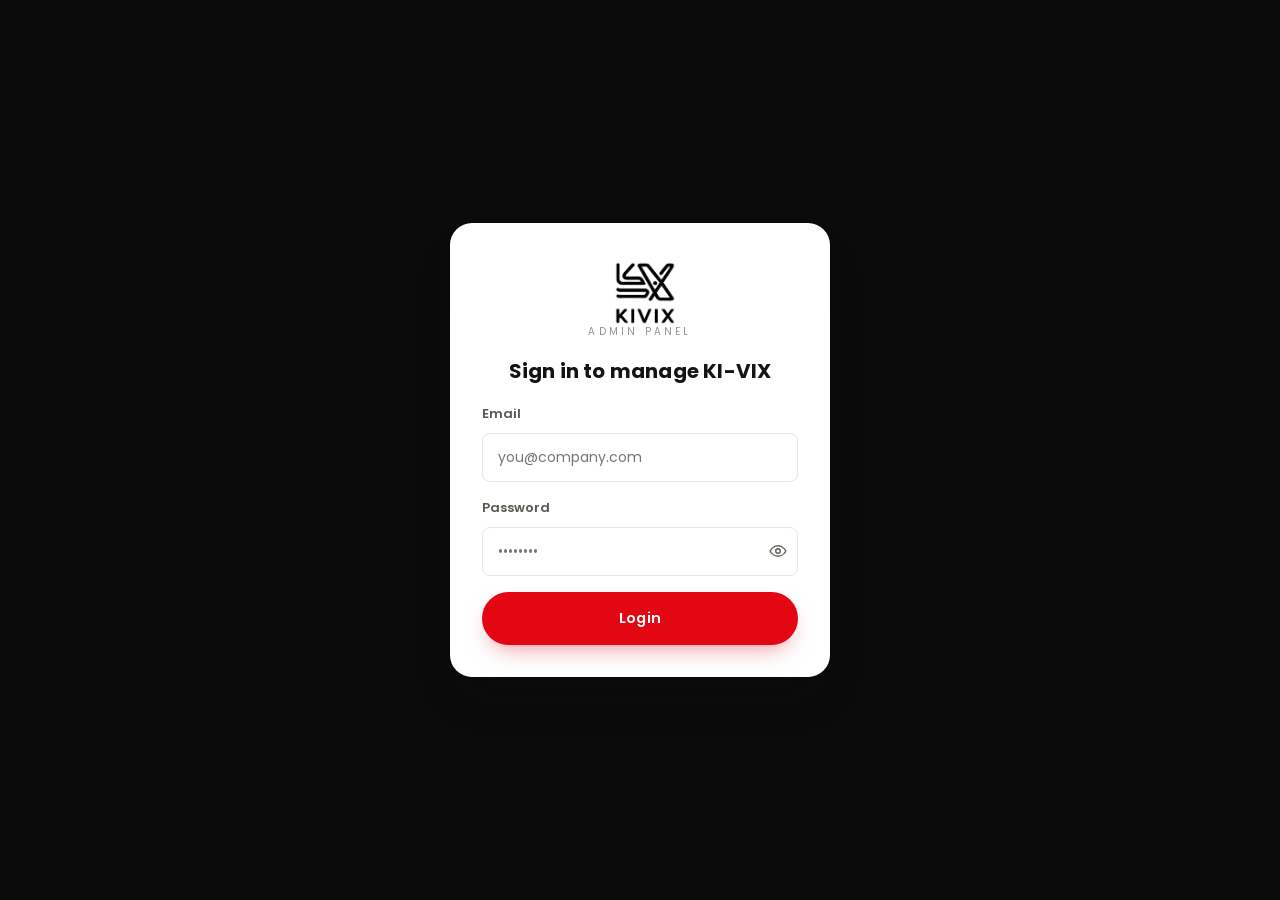
<file: admin/coupons.html>
<!doctype html>
<html lang="en">
  <head>
    <meta charset="UTF-8" />
    <meta name="viewport" content="width=device-width, initial-scale=1.0" />
    <link rel="icon" type="image/png" href="/assets/logo-full-light.png" />
    <title>Coupons — KI-VIX Admin</title>
    <link rel="preconnect" href="https://fonts.googleapis.com" />
    <link
      href="https://fonts.googleapis.com/css2?family=Bebas+Neue&family=Poppins:wght@400;500;600;700&display=swap"
      rel="stylesheet"
    />
    <link rel="stylesheet" href="/style.css" />
    <link rel="stylesheet" href="/admin/admin.css" />
    <link rel="stylesheet" href="/loading.css" />
  </head>
  <body class="admin-body">
    <div class="admin-sidebar-overlay" data-admin-sidebar-overlay></div>
    <div class="admin-shell">
      <aside class="admin-sidebar" data-admin-sidebar>
        <div class="logo">
          <img
            src="/assets/logo-full-light.png"
            alt="KI-VIX"
            class="mark-img"
          />
          <span class="sub">ADMIN PANEL</span>
        </div>
        <nav class="admin-nav">
          <a href="/admin/index.html" data-admin-nav>
            <svg
              viewBox="0 0 24 24"
              fill="none"
              stroke="currentColor"
              stroke-width="2"
              stroke-linecap="round"
              stroke-linejoin="round"
            >
              <rect x="3" y="3" width="7" height="7" />
              <rect x="14" y="3" width="7" height="7" />
              <rect x="14" y="14" width="7" height="7" />
              <rect x="3" y="14" width="7" height="7" />
            </svg>
            Dashboard
          </a>
          <a href="/admin/products.html" data-admin-nav>
            <svg
              viewBox="0 0 24 24"
              fill="none"
              stroke="currentColor"
              stroke-width="2"
              stroke-linecap="round"
              stroke-linejoin="round"
            >
              <path d="M21 8 12 3 3 8l9 5 9-5Z" />
              <path d="M3 8v8l9 5 9-5V8" />
              <path d="M12 13v8" />
            </svg>
            Products
          </a>
          <a href="/admin/orders.html" data-admin-nav>
            <svg
              viewBox="0 0 24 24"
              fill="none"
              stroke="currentColor"
              stroke-width="2"
              stroke-linecap="round"
              stroke-linejoin="round"
            >
              <path d="M9 2h6a1 1 0 0 1 1 1v2H8V3a1 1 0 0 1 1-1Z" />
              <path
                d="M8 3H6a2 2 0 0 0-2 2v14a2 2 0 0 0 2 2h12a2 2 0 0 0 2-2V5a2 2 0 0 0-2-2h-2"
              />
              <path d="M9 12h6M9 16h6" />
            </svg>
            Orders
            <span class="admin-nav-badge" data-orders-nav-badge hidden>0</span>
          </a>
          <a href="/admin/preorders.html" data-admin-nav>
            <svg
              viewBox="0 0 24 24"
              fill="none"
              stroke="currentColor"
              stroke-width="2"
              stroke-linecap="round"
              stroke-linejoin="round"
            >
              <circle cx="12" cy="12" r="10" />
              <path d="M12 6v6l4 2" />
            </svg>
            Pre-orders
            <span class="admin-nav-badge" data-preorders-nav-badge hidden>0</span>
          </a>
          <a href="/admin/reviews.html" data-admin-nav>
            <svg
              viewBox="0 0 24 24"
              fill="none"
              stroke="currentColor"
              stroke-width="2"
              stroke-linecap="round"
              stroke-linejoin="round"
            >
              <path
                d="M12 2l2.9 6.6 7.1.6-5.4 4.7 1.7 7-6.3-3.9-6.3 3.9 1.7-7L2 9.2l7.1-.6L12 2z"
              />
            </svg>
            Reviews
          </a>
          <a href="/admin/homepage.html" data-admin-nav>
            <svg
              viewBox="0 0 24 24"
              fill="none"
              stroke="currentColor"
              stroke-width="2"
              stroke-linecap="round"
              stroke-linejoin="round"
            >
              <path d="M3 9l9-7 9 7v11a2 2 0 0 1-2 2H5a2 2 0 0 1-2-2Z" />
              <path d="M9 22V12h6v10" />
            </svg>
            Homepage
          </a>
          <a href="/admin/offers.html" data-admin-nav>
            <svg
              viewBox="0 0 24 24"
              fill="none"
              stroke="currentColor"
              stroke-width="2"
              stroke-linecap="round"
              stroke-linejoin="round"
            >
              <path
                d="M20.59 13.41 13.41 20.59a2 2 0 0 1-2.83 0L2 12V2h10l8.59 8.59a2 2 0 0 1 0 2.82Z"
              />
              <circle cx="7" cy="7" r="1.5" />
            </svg>
            Offers
          </a>
          <a href="/admin/coupons.html" data-admin-nav>
            <svg
              viewBox="0 0 24 24"
              fill="none"
              stroke="currentColor"
              stroke-width="2"
              stroke-linecap="round"
              stroke-linejoin="round"
            >
              <path
                d="M3 8a2 2 0 0 1 2-2h14a2 2 0 0 1 2 2v2a2 2 0 0 0 0 4v2a2 2 0 0 1-2 2H5a2 2 0 0 1-2-2v-2a2 2 0 0 0 0-4Z"
              />
              <path d="M9 6v.01M9 12v.01M9 18v.01" stroke-linecap="round" />
            </svg>
            Coupons
          </a>
          <a href="/admin/admins.html" data-admin-nav>
            <svg
              viewBox="0 0 24 24"
              fill="none"
              stroke="currentColor"
              stroke-width="2"
              stroke-linecap="round"
              stroke-linejoin="round"
            >
              <path d="M17 21v-2a4 4 0 0 0-4-4H5a4 4 0 0 0-4 4v2" />
              <circle cx="9" cy="7" r="4" />
              <path d="M23 21v-2a4 4 0 0 0-3-3.87" />
              <path d="M16 3.13a4 4 0 0 1 0 7.75" />
            </svg>
            Admins &amp; Mods
          </a>
        </nav>
        <div class="admin-sidebar-foot">
          <div class="admin-sidebar-user">
            <button
              type="button"
              class="admin-sidebar-avatar"
              data-admin-avatar-trigger
              title="Change profile photo"
            >
              <span data-admin-avatar></span>
            </button>
            <input
              type="file"
              accept="image/*"
              data-admin-avatar-input
              hidden
            />
            <div class="admin-sidebar-user-info">
              <div class="name" data-admin-name></div>
              <div class="role" data-admin-role></div>
            </div>
          </div>
          <button type="button" class="admin-logout-btn" data-admin-logout>
            <svg
              viewBox="0 0 24 24"
              fill="none"
              stroke="currentColor"
              stroke-width="2"
              stroke-linecap="round"
              stroke-linejoin="round"
            >
              <path d="M9 21H5a2 2 0 0 1-2-2V5a2 2 0 0 1 2-2h4" />
              <path d="M16 17l5-5-5-5" />
              <path d="M21 12H9" />
            </svg>
            Logout
          </button>
        </div>
      </aside>

      <div class="admin-main">
        <header class="admin-topbar">
          <div class="admin-topbar-left">
            <button
              type="button"
              class="admin-sidebar-toggle"
              data-admin-sidebar-toggle
              aria-label="Open menu"
            >
              <svg
                viewBox="0 0 24 24"
                fill="none"
                stroke="currentColor"
                stroke-width="2"
                stroke-linecap="round"
                stroke-linejoin="round"
              >
                <path d="M3 12h18M3 6h18M3 18h18" />
              </svg>
            </button>
            <div>
              <h1>Coupons</h1>
              <div class="sub">
                Discount codes customers can apply at checkout
              </div>
            </div>
          </div>
          <a
            href="/index.html"
            class="btn btn-secondary"
            style="padding: 9px 18px; font-size: 12.5px"
            target="_blank"
            rel="noopener"
            >View Store</a
          >
        </header>

        <div class="admin-content" data-admin-content>
          <div class="admin-panel">
            <div class="admin-panel-head">
              <h2>All Coupons (<span data-coupon-count>0</span>)</h2>
              <button
                type="button"
                class="btn btn-primary"
                style="padding: 10px 18px; font-size: 13px"
                data-open-coupon-modal
              >
                + Create Coupon
              </button>
            </div>
            <div class="admin-table-wrap">
              <table class="admin-table">
                <thead>
                  <tr>
                    <th>Code</th>
                    <th>Discount</th>
                    <th>Conditions</th>
                    <th>Used</th>
                    <th>Status</th>
                    <th>Actions</th>
                  </tr>
                </thead>
                <tbody data-coupon-rows></tbody>
              </table>
              <div class="admin-empty" data-coupon-empty hidden>
                <svg
                  viewBox="0 0 24 24"
                  fill="none"
                  stroke="currentColor"
                  stroke-width="1.5"
                >
                  <path
                    d="M3 8a2 2 0 0 1 2-2h14a2 2 0 0 1 2 2v2a2 2 0 0 0 0 4v2a2 2 0 0 1-2 2H5a2 2 0 0 1-2-2v-2a2 2 0 0 0 0-4Z"
                  />
                </svg>
                No coupons yet — create one so customers can use it at checkout.
              </div>
            </div>
          </div>
        </div>
      </div>
    </div>

    <!-- Create / Edit Coupon modal -->
    <div class="cart-overlay" data-coupon-modal-overlay>
      <div class="admin-modal" role="dialog" aria-modal="true">
        <h3 data-coupon-modal-title>Create Coupon</h3>
        <form data-coupon-form>
          <input type="hidden" name="id" />
          <div class="admin-form-grid">
            <div class="field field-full">
              <label>Coupon Code *</label>
              <input
                type="text"
                name="code"
                required
                maxlength="20"
                placeholder="e.g. ESL10"
                style="text-transform: uppercase"
              />
            </div>
            <div class="field">
              <label>Discount Type *</label>
              <select class="admin-role-select" name="type" required>
                <option value="percent">Percentage (%)</option>
                <option value="flat">Fixed Amount (BDT)</option>
              </select>
            </div>
            <div class="field">
              <label data-coupon-value-label>Discount Value (%) *</label>
              <input type="number" name="value" min="1" step="1" required />
            </div>
            <div class="field">
              <label>Minimum Order (BDT)</label>
              <input
                type="number"
                name="minOrder"
                min="0"
                step="1"
                placeholder="Optional"
              />
            </div>
            <div class="field">
              <label>Usage Limit</label>
              <input
                type="number"
                name="usageLimit"
                min="1"
                step="1"
                placeholder="Optional"
              />
            </div>
            <div class="field field-full">
              <label>Expiry Date</label>
              <input type="date" name="expiresAt" />
            </div>
            <div class="field field-full">
              <label class="admin-offer-toggle" style="margin: 0">
                <input type="checkbox" name="active" checked />
                Active (customers can use this code)
              </label>
            </div>
          </div>
          <div class="admin-modal-actions">
            <button
              type="button"
              class="btn btn-secondary"
              data-close-coupon-modal
            >
              Cancel
            </button>
            <button type="submit" class="btn btn-primary" data-coupon-submit>
              Create
            </button>
          </div>
        </form>
      </div>
    </div>

    <script src="/loading.js"></script>
    <script src="/data.js"></script>
    <script src="/admin/admin-auth.js"></script>
    <script src="/admin/coupons.js"></script>
  </body>
</html>
</file>
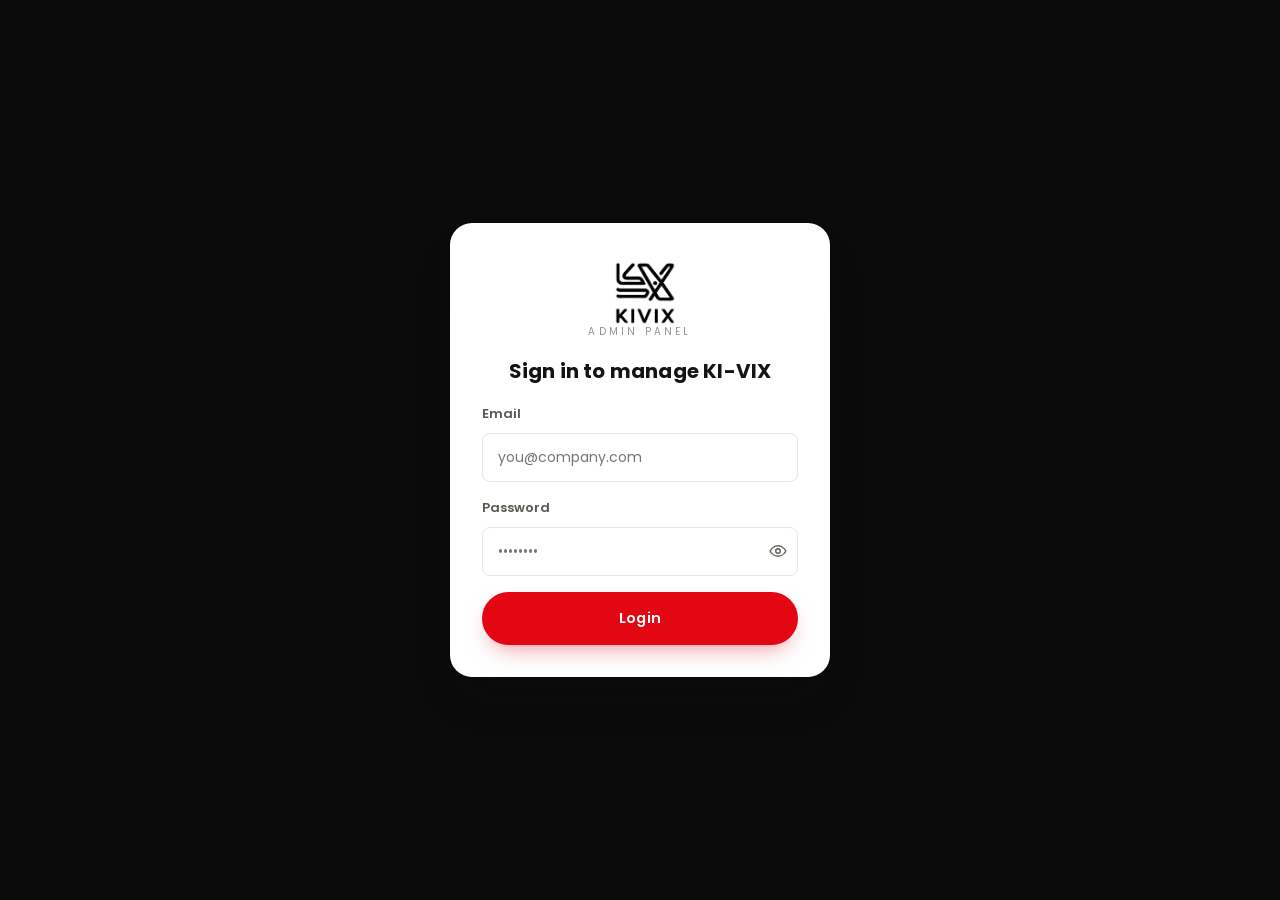
<file: admin/homepage.html>
<!doctype html>
<html lang="en">
  <head>
    <meta charset="UTF-8" />
    <meta name="viewport" content="width=device-width, initial-scale=1.0" />
    <link rel="icon" type="image/png" href="/assets/logo-full-light.png" />
    <title>Homepage — KI-VIX Admin</title>
    <link rel="preconnect" href="https://fonts.googleapis.com" />
    <link
      href="https://fonts.googleapis.com/css2?family=Bebas+Neue&family=Poppins:wght@400;500;600;700&display=swap"
      rel="stylesheet"
    />
    <link rel="stylesheet" href="/style.css" />
    <link rel="stylesheet" href="/admin/admin.css" />
    <link rel="stylesheet" href="/loading.css" />
  </head>
  <body class="admin-body">
    <div class="admin-sidebar-overlay" data-admin-sidebar-overlay></div>
    <div class="admin-shell">
      <aside class="admin-sidebar" data-admin-sidebar>
        <div class="logo">
          <img
            src="/assets/logo-full-light.png"
            alt="KI-VIX"
            class="mark-img"
          />
          <span class="sub">ADMIN PANEL</span>
        </div>
        <nav class="admin-nav">
          <a href="/admin/index.html" data-admin-nav>
            <svg
              viewBox="0 0 24 24"
              fill="none"
              stroke="currentColor"
              stroke-width="2"
              stroke-linecap="round"
              stroke-linejoin="round"
            >
              <rect x="3" y="3" width="7" height="7" />
              <rect x="14" y="3" width="7" height="7" />
              <rect x="14" y="14" width="7" height="7" />
              <rect x="3" y="14" width="7" height="7" />
            </svg>
            Dashboard
          </a>
          <a href="/admin/products.html" data-admin-nav>
            <svg
              viewBox="0 0 24 24"
              fill="none"
              stroke="currentColor"
              stroke-width="2"
              stroke-linecap="round"
              stroke-linejoin="round"
            >
              <path d="M21 8 12 3 3 8l9 5 9-5Z" />
              <path d="M3 8v8l9 5 9-5V8" />
              <path d="M12 13v8" />
            </svg>
            Products
          </a>
          <a href="/admin/orders.html" data-admin-nav>
            <svg
              viewBox="0 0 24 24"
              fill="none"
              stroke="currentColor"
              stroke-width="2"
              stroke-linecap="round"
              stroke-linejoin="round"
            >
              <path d="M9 2h6a1 1 0 0 1 1 1v2H8V3a1 1 0 0 1 1-1Z" />
              <path
                d="M8 3H6a2 2 0 0 0-2 2v14a2 2 0 0 0 2 2h12a2 2 0 0 0 2-2V5a2 2 0 0 0-2-2h-2"
              />
              <path d="M9 12h6M9 16h6" />
            </svg>
            Orders
            <span class="admin-nav-badge" data-orders-nav-badge hidden>0</span>
          </a>
          <a href="/admin/preorders.html" data-admin-nav>
            <svg
              viewBox="0 0 24 24"
              fill="none"
              stroke="currentColor"
              stroke-width="2"
              stroke-linecap="round"
              stroke-linejoin="round"
            >
              <circle cx="12" cy="12" r="10" />
              <path d="M12 6v6l4 2" />
            </svg>
            Pre-orders
            <span class="admin-nav-badge" data-preorders-nav-badge hidden>0</span>
          </a>
          <a href="/admin/reviews.html" data-admin-nav>
            <svg
              viewBox="0 0 24 24"
              fill="none"
              stroke="currentColor"
              stroke-width="2"
              stroke-linecap="round"
              stroke-linejoin="round"
            >
              <path
                d="M12 2l2.9 6.6 7.1.6-5.4 4.7 1.7 7-6.3-3.9-6.3 3.9 1.7-7L2 9.2l7.1-.6L12 2z"
              />
            </svg>
            Reviews
          </a>
          <a href="/admin/homepage.html" data-admin-nav>
            <svg
              viewBox="0 0 24 24"
              fill="none"
              stroke="currentColor"
              stroke-width="2"
              stroke-linecap="round"
              stroke-linejoin="round"
            >
              <path d="M3 9l9-7 9 7v11a2 2 0 0 1-2 2H5a2 2 0 0 1-2-2Z" />
              <path d="M9 22V12h6v10" />
            </svg>
            Homepage
          </a>
          <a href="/admin/offers.html" data-admin-nav>
            <svg
              viewBox="0 0 24 24"
              fill="none"
              stroke="currentColor"
              stroke-width="2"
              stroke-linecap="round"
              stroke-linejoin="round"
            >
              <path
                d="M20.59 13.41 13.41 20.59a2 2 0 0 1-2.83 0L2 12V2h10l8.59 8.59a2 2 0 0 1 0 2.82Z"
              />
              <circle cx="7" cy="7" r="1.5" />
            </svg>
            Offers
          </a>
          <a href="/admin/coupons.html" data-admin-nav>
            <svg
              viewBox="0 0 24 24"
              fill="none"
              stroke="currentColor"
              stroke-width="2"
              stroke-linecap="round"
              stroke-linejoin="round"
            >
              <path
                d="M3 8a2 2 0 0 1 2-2h14a2 2 0 0 1 2 2v2a2 2 0 0 0 0 4v2a2 2 0 0 1-2 2H5a2 2 0 0 1-2-2v-2a2 2 0 0 0 0-4Z"
              />
              <path d="M9 6v.01M9 12v.01M9 18v.01" stroke-linecap="round" />
            </svg>
            Coupons
          </a>
          <a href="/admin/admins.html" data-admin-nav>
            <svg
              viewBox="0 0 24 24"
              fill="none"
              stroke="currentColor"
              stroke-width="2"
              stroke-linecap="round"
              stroke-linejoin="round"
            >
              <path d="M17 21v-2a4 4 0 0 0-4-4H5a4 4 0 0 0-4 4v2" />
              <circle cx="9" cy="7" r="4" />
              <path d="M23 21v-2a4 4 0 0 0-3-3.87" />
              <path d="M16 3.13a4 4 0 0 1 0 7.75" />
            </svg>
            Admins &amp; Mods
          </a>
        </nav>
        <div class="admin-sidebar-foot">
          <div class="admin-sidebar-user">
            <button
              type="button"
              class="admin-sidebar-avatar"
              data-admin-avatar-trigger
              title="Change profile photo"
            >
              <span data-admin-avatar></span>
            </button>
            <input
              type="file"
              accept="image/*"
              data-admin-avatar-input
              hidden
            />
            <div class="admin-sidebar-user-info">
              <div class="name" data-admin-name></div>
              <div class="role" data-admin-role></div>
            </div>
          </div>
          <button type="button" class="admin-logout-btn" data-admin-logout>
            <svg
              viewBox="0 0 24 24"
              fill="none"
              stroke="currentColor"
              stroke-width="2"
              stroke-linecap="round"
              stroke-linejoin="round"
            >
              <path d="M9 21H5a2 2 0 0 1-2-2V5a2 2 0 0 1 2-2h4" />
              <path d="M16 17l5-5-5-5" />
              <path d="M21 12H9" />
            </svg>
            Logout
          </button>
        </div>
      </aside>

      <div class="admin-main">
        <header class="admin-topbar">
          <div class="admin-topbar-left">
            <button
              type="button"
              class="admin-sidebar-toggle"
              data-admin-sidebar-toggle
              aria-label="Open menu"
            >
              <svg
                viewBox="0 0 24 24"
                fill="none"
                stroke="currentColor"
                stroke-width="2"
                stroke-linecap="round"
                stroke-linejoin="round"
              >
                <path d="M3 12h18M3 6h18M3 18h18" />
              </svg>
            </button>
            <div>
              <h1>Homepage</h1>
              <div class="sub">
                Change the hero image(s) shown on the homepage banner
              </div>
            </div>
          </div>
          <a
            href="/index.html"
            class="btn btn-secondary"
            style="padding: 9px 18px; font-size: 12.5px"
            target="_blank"
            rel="noopener"
            >View Store</a
          >
        </header>

        <div class="admin-content" data-admin-content>
          <div class="admin-panel">
            <div class="admin-panel-head">
              <h2>Hero Slideshow Images</h2>
            </div>
            <p
              style="
                padding: 0 22px 6px;
                color: var(--muted);
                font-size: 13.5px;
                max-width: 640px;
              "
            >
              Each slide has a <b>PC image</b> (wide, e.g. 1920&times;680) and an
              optional <b>Mobile image</b> (portrait/square, e.g. 900&times;1100).
              PC visitors only see the PC image; phones only see the Mobile
              image (if you skip it, the PC image is used). Leave the list empty
              to use the site's default illustration.
            </p>
            <div style="padding: 0 22px 22px">
              <div
                class="admin-gallery-grid"
                data-hero-grid
                style="gap: 14px; flex-direction: column"
              ></div>

              <div
                style="
                  border: 1.5px dashed var(--line);
                  border-radius: 12px;
                  padding: 16px;
                  max-width: 640px;
                "
              >
                <div style="font-weight: 600; margin-bottom: 12px">
                  Add new slide
                </div>
                <div style="display: flex; gap: 22px; flex-wrap: wrap">
                  <div>
                    <div style="font-size: 12.5px; margin-bottom: 6px">
                      PC image (required)
                    </div>
                    <div data-new-pc-preview></div>
                    <label class="admin-file-btn admin-file-btn-inline">
                      Choose PC image
                      <input type="file" accept="image/*" data-new-pc hidden />
                    </label>
                  </div>
                  <div>
                    <div style="font-size: 12.5px; margin-bottom: 6px">
                      Mobile image (optional)
                    </div>
                    <div data-new-mobile-preview></div>
                    <label class="admin-file-btn admin-file-btn-inline">
                      Choose Mobile image
                      <input
                        type="file"
                        accept="image/*"
                        data-new-mobile
                        hidden
                      />
                    </label>
                  </div>
                </div>
                <button
                  type="button"
                  class="btn btn-primary"
                  data-add-slide
                  style="margin-top: 16px; padding: 9px 22px; font-size: 13px"
                >
                  Add Slide
                </button>
              </div>
            </div>
          </div>
        </div>
      </div>
    </div>

    <script src="/loading.js"></script>
    <script src="/data.js"></script>
    <script src="/cart.js"></script>
    <script src="/admin/admin-auth.js"></script>
    <script src="/admin/homepage.js"></script>
  </body>
</html>
</file>
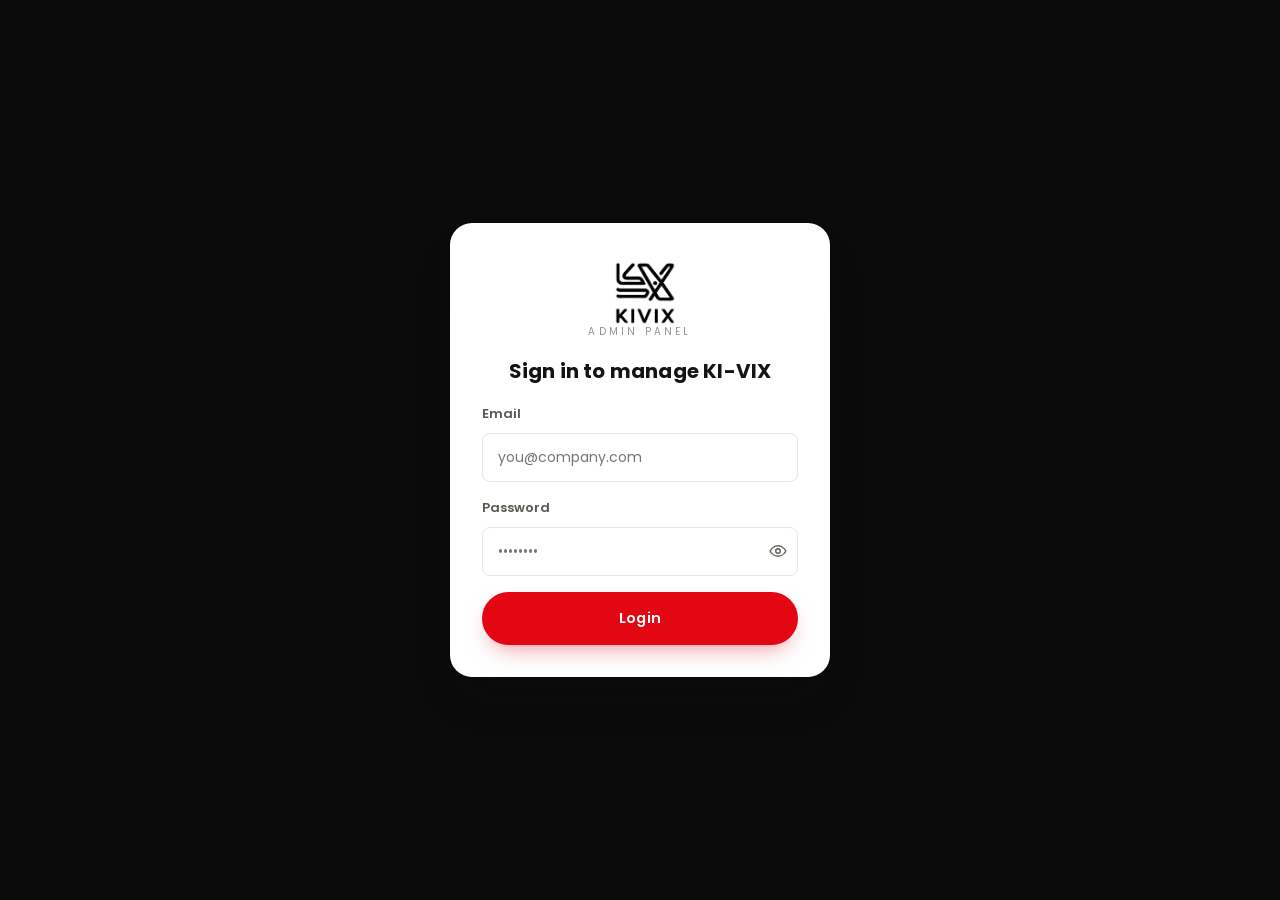
<file: admin/login.html>
<!doctype html>
<html lang="en">
  <head>
    <meta charset="UTF-8" />
    <meta name="viewport" content="width=device-width, initial-scale=1.0" />
    <link rel="icon" type="image/png" href="/assets/logo-full-light.png" />
    <title>Admin Login — KI-VIX</title>
    <link rel="preconnect" href="https://fonts.googleapis.com" />
    <link
      href="https://fonts.googleapis.com/css2?family=Bebas+Neue&family=Poppins:wght@400;500;600;700&display=swap"
      rel="stylesheet"
    />
    <link rel="stylesheet" href="/style.css" />
    <link rel="stylesheet" href="/admin/admin.css" />
    <link rel="stylesheet" href="/loading.css" />
  </head>
  <body class="admin-body">
    <div class="admin-login-wrap">
      <div class="admin-login-card">
        <div class="logo">
          <img src="/assets/logo-full-dark.png" alt="KI-VIX" class="mark-img" />
          <span class="sub">ADMIN PANEL</span>
        </div>
        <h2>Sign in to manage KI-VIX</h2>

        <div class="admin-login-error" data-login-error></div>

        <form data-login-form>
          <div class="field">
            <label>Email</label>
            <input
              type="email"
              name="email"
              placeholder="you@company.com"
              required
            />
          </div>
          <div class="field">
            <label>Password</label>
            <input
              type="password"
              name="password"
              placeholder="••••••••"
              required
            />
          </div>
          <button type="submit" class="btn btn-primary btn-block">Login</button>
        </form>
      </div>
    </div>

    <script src="/loading.js"></script>
    <script src="/data.js"></script>
    <script>
      const form = document.querySelector("[data-login-form]");
      const errorBox = document.querySelector("[data-login-error]");
      enablePasswordToggles(document);

      // Already logged in? Skip straight to the dashboard — but only
      // once the saved token is actually confirmed valid with the
      // server. Blindly trusting "a token exists in localStorage" was
      // the bug: if the token had gone stale (or the server hiccuped)
      // this page would redirect to /admin/index.html, that page would
      // fail to validate it and bounce straight back here, and this
      // page would send it away again — an endless redirect loop that
      // looked like the page "kept refreshing itself". Awaiting a real
      // server check here breaks that loop for good.
      (async function () {
        if (!getAdminToken()) return;
        const admin = await bootstrapAdminSession();
        if (admin) {
          window.location.href = "/admin/index.html";
        }
      })();

      form.addEventListener("submit", async (e) => {
        e.preventDefault();
        const fd = new FormData(form);
        const email = fd.get("email").trim();
        const password = fd.get("password");

        try {
          await adminLogin(email, password);
          window.location.href = "/admin/index.html";
        } catch (err) {
          errorBox.textContent = err.message || "Incorrect email or password.";
          errorBox.classList.add("show");
        }
      });
    </script>
  </body>
</html>
</file>
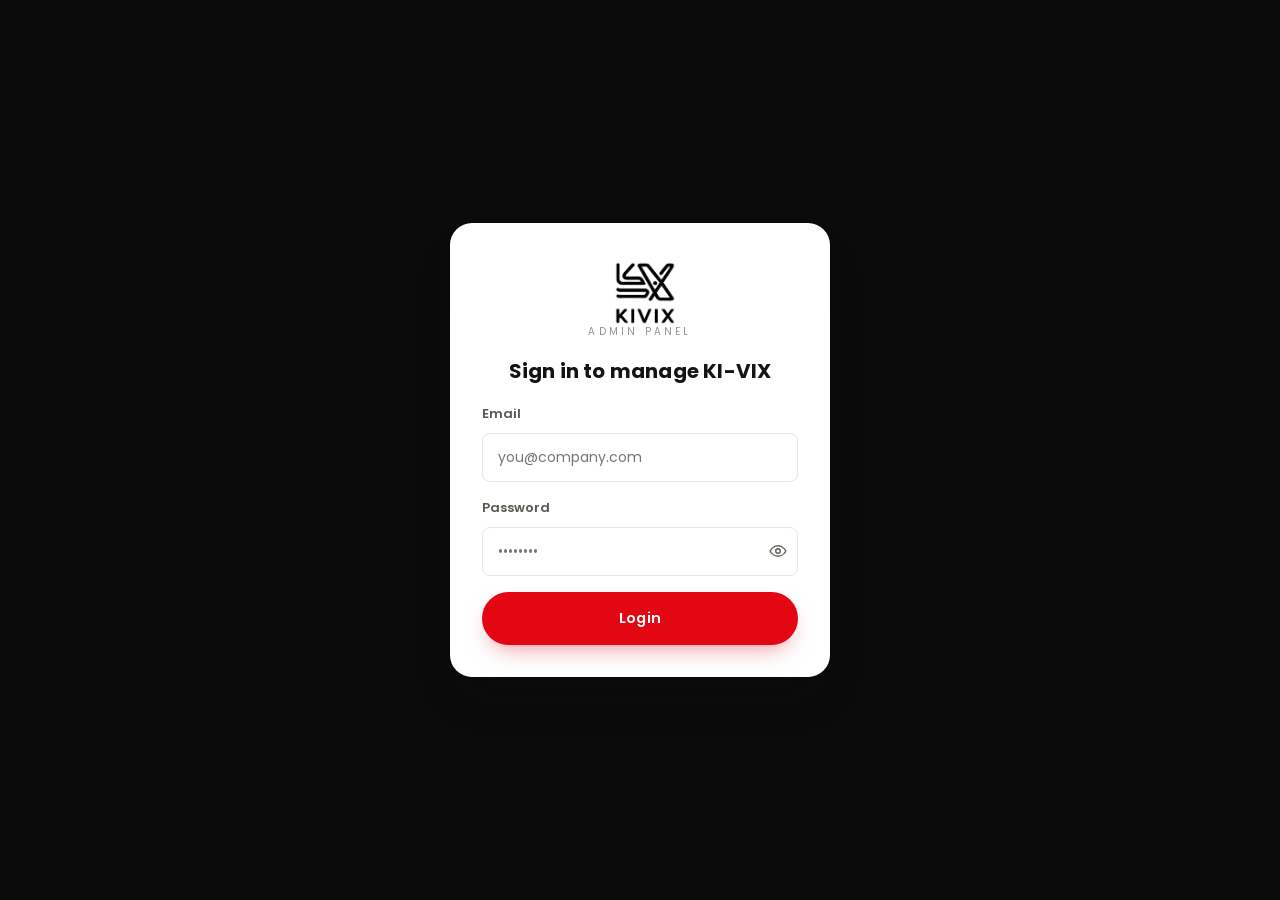
<file: admin/offers.html>
<!doctype html>
<html lang="en">
  <head>
    <meta charset="UTF-8" />
    <meta name="viewport" content="width=device-width, initial-scale=1.0" />
    <link rel="icon" type="image/png" href="/assets/logo-full-light.png" />
    <title>Offers — KI-VIX Admin</title>
    <link rel="preconnect" href="https://fonts.googleapis.com" />
    <link
      href="https://fonts.googleapis.com/css2?family=Bebas+Neue&family=Poppins:wght@400;500;600;700&display=swap"
      rel="stylesheet"
    />
    <link rel="stylesheet" href="/style.css" />
    <link rel="stylesheet" href="/admin/admin.css" />
    <link rel="stylesheet" href="/loading.css" />
  </head>
  <body class="admin-body">
    <div class="admin-sidebar-overlay" data-admin-sidebar-overlay></div>
    <div class="admin-shell">
      <aside class="admin-sidebar" data-admin-sidebar>
        <div class="logo">
          <img
            src="/assets/logo-full-light.png"
            alt="KI-VIX"
            class="mark-img"
          />
          <span class="sub">ADMIN PANEL</span>
        </div>
        <nav class="admin-nav">
          <a href="/admin/index.html" data-admin-nav>
            <svg
              viewBox="0 0 24 24"
              fill="none"
              stroke="currentColor"
              stroke-width="2"
              stroke-linecap="round"
              stroke-linejoin="round"
            >
              <rect x="3" y="3" width="7" height="7" />
              <rect x="14" y="3" width="7" height="7" />
              <rect x="14" y="14" width="7" height="7" />
              <rect x="3" y="14" width="7" height="7" />
            </svg>
            Dashboard
          </a>
          <a href="/admin/products.html" data-admin-nav>
            <svg
              viewBox="0 0 24 24"
              fill="none"
              stroke="currentColor"
              stroke-width="2"
              stroke-linecap="round"
              stroke-linejoin="round"
            >
              <path d="M21 8 12 3 3 8l9 5 9-5Z" />
              <path d="M3 8v8l9 5 9-5V8" />
              <path d="M12 13v8" />
            </svg>
            Products
          </a>
          <a href="/admin/orders.html" data-admin-nav>
            <svg
              viewBox="0 0 24 24"
              fill="none"
              stroke="currentColor"
              stroke-width="2"
              stroke-linecap="round"
              stroke-linejoin="round"
            >
              <path d="M9 2h6a1 1 0 0 1 1 1v2H8V3a1 1 0 0 1 1-1Z" />
              <path
                d="M8 3H6a2 2 0 0 0-2 2v14a2 2 0 0 0 2 2h12a2 2 0 0 0 2-2V5a2 2 0 0 0-2-2h-2"
              />
              <path d="M9 12h6M9 16h6" />
            </svg>
            Orders
            <span class="admin-nav-badge" data-orders-nav-badge hidden>0</span>
          </a>
          <a href="/admin/preorders.html" data-admin-nav>
            <svg
              viewBox="0 0 24 24"
              fill="none"
              stroke="currentColor"
              stroke-width="2"
              stroke-linecap="round"
              stroke-linejoin="round"
            >
              <circle cx="12" cy="12" r="10" />
              <path d="M12 6v6l4 2" />
            </svg>
            Pre-orders
            <span class="admin-nav-badge" data-preorders-nav-badge hidden>0</span>
          </a>
          <a href="/admin/reviews.html" data-admin-nav>
            <svg
              viewBox="0 0 24 24"
              fill="none"
              stroke="currentColor"
              stroke-width="2"
              stroke-linecap="round"
              stroke-linejoin="round"
            >
              <path
                d="M12 2l2.9 6.6 7.1.6-5.4 4.7 1.7 7-6.3-3.9-6.3 3.9 1.7-7L2 9.2l7.1-.6L12 2z"
              />
            </svg>
            Reviews
          </a>
          <a href="/admin/homepage.html" data-admin-nav>
            <svg
              viewBox="0 0 24 24"
              fill="none"
              stroke="currentColor"
              stroke-width="2"
              stroke-linecap="round"
              stroke-linejoin="round"
            >
              <path d="M3 9l9-7 9 7v11a2 2 0 0 1-2 2H5a2 2 0 0 1-2-2Z" />
              <path d="M9 22V12h6v10" />
            </svg>
            Homepage
          </a>
          <a href="/admin/offers.html" data-admin-nav>
            <svg
              viewBox="0 0 24 24"
              fill="none"
              stroke="currentColor"
              stroke-width="2"
              stroke-linecap="round"
              stroke-linejoin="round"
            >
              <path
                d="M20.59 13.41 13.41 20.59a2 2 0 0 1-2.83 0L2 12V2h10l8.59 8.59a2 2 0 0 1 0 2.82Z"
              />
              <circle cx="7" cy="7" r="1.5" />
            </svg>
            Offers
          </a>
          <a href="/admin/coupons.html" data-admin-nav>
            <svg
              viewBox="0 0 24 24"
              fill="none"
              stroke="currentColor"
              stroke-width="2"
              stroke-linecap="round"
              stroke-linejoin="round"
            >
              <path
                d="M3 8a2 2 0 0 1 2-2h14a2 2 0 0 1 2 2v2a2 2 0 0 0 0 4v2a2 2 0 0 1-2 2H5a2 2 0 0 1-2-2v-2a2 2 0 0 0 0-4Z"
              />
              <path d="M9 6v.01M9 12v.01M9 18v.01" stroke-linecap="round" />
            </svg>
            Coupons
          </a>
          <a href="/admin/admins.html" data-admin-nav>
            <svg
              viewBox="0 0 24 24"
              fill="none"
              stroke="currentColor"
              stroke-width="2"
              stroke-linecap="round"
              stroke-linejoin="round"
            >
              <path d="M17 21v-2a4 4 0 0 0-4-4H5a4 4 0 0 0-4 4v2" />
              <circle cx="9" cy="7" r="4" />
              <path d="M23 21v-2a4 4 0 0 0-3-3.87" />
              <path d="M16 3.13a4 4 0 0 1 0 7.75" />
            </svg>
            Admins &amp; Mods
          </a>
        </nav>
        <div class="admin-sidebar-foot">
          <div class="admin-sidebar-user">
            <button
              type="button"
              class="admin-sidebar-avatar"
              data-admin-avatar-trigger
              title="Change profile photo"
            >
              <span data-admin-avatar></span>
            </button>
            <input
              type="file"
              accept="image/*"
              data-admin-avatar-input
              hidden
            />
            <div class="admin-sidebar-user-info">
              <div class="name" data-admin-name></div>
              <div class="role" data-admin-role></div>
            </div>
          </div>
          <button type="button" class="admin-logout-btn" data-admin-logout>
            <svg
              viewBox="0 0 24 24"
              fill="none"
              stroke="currentColor"
              stroke-width="2"
              stroke-linecap="round"
              stroke-linejoin="round"
            >
              <path d="M9 21H5a2 2 0 0 1-2-2V5a2 2 0 0 1 2-2h4" />
              <path d="M16 17l5-5-5-5" />
              <path d="M21 12H9" />
            </svg>
            Logout
          </button>
        </div>
      </aside>

      <div class="admin-main">
        <header class="admin-topbar">
          <div class="admin-topbar-left">
            <button
              type="button"
              class="admin-sidebar-toggle"
              data-admin-sidebar-toggle
              aria-label="Open menu"
            >
              <svg
                viewBox="0 0 24 24"
                fill="none"
                stroke="currentColor"
                stroke-width="2"
                stroke-linecap="round"
                stroke-linejoin="round"
              >
                <path d="M3 12h18M3 6h18M3 18h18" />
              </svg>
            </button>
            <div>
              <h1>Offers</h1>
              <div class="sub">
                Popup banner(s) shown to visitors on the storefront
              </div>
            </div>
          </div>
          <a
            href="/index.html"
            class="btn btn-secondary"
            style="padding: 9px 18px; font-size: 12.5px"
            target="_blank"
            rel="noopener"
            >View Store</a
          >
        </header>

        <div class="admin-content" data-admin-content>
          <div class="admin-panel">
            <div class="admin-panel-head">
              <h2>Countdown Offer Bar</h2>
            </div>
            <p
              style="
                padding: 0 22px 6px;
                color: var(--muted);
                font-size: 13.5px;
                max-width: 640px;
              "
            >
              A slim timer bar shown above the top ticker on every page — "Buy 2
              Products / Sale ends in: 01:30:54" style — with an optional coupon
              code chip underneath. Pick one of your
              <a
                href="/admin/coupons.html"
                style="color: var(--red-deep); font-weight: 600"
                >coupons</a
              >
              to show its code, or leave it blank to hide that part.
            </p>
            <form data-timer-form style="padding: 6px 22px 22px">
              <div class="admin-form-grid">
                <div class="field">
                  <label>Title</label>
                  <input
                    type="text"
                    name="title"
                    placeholder="e.g. Buy 2 Products"
                    maxlength="40"
                  />
                </div>
                <div class="field">
                  <label>Subtitle</label>
                  <input
                    type="text"
                    name="subtitle"
                    placeholder="e.g. Sale ends in:"
                    maxlength="40"
                  />
                </div>
                <div class="field">
                  <label>Countdown Ends At *</label>
                  <input type="datetime-local" name="endsAt" />
                </div>
                <div class="field">
                  <label>Show Coupon</label>
                  <select
                    class="admin-role-select"
                    name="couponId"
                    data-timer-coupon-select
                  >
                    <option value="">None</option>
                  </select>
                </div>
                <div class="field field-full">
                  <label class="admin-offer-toggle" style="margin: 0">
                    <input type="checkbox" name="active" />
                    Active (shown to visitors)
                  </label>
                </div>
              </div>
              <div
                class="admin-modal-actions"
                style="justify-content: flex-start; margin-top: 18px"
              >
                <button
                  type="submit"
                  class="btn btn-primary"
                  style="padding: 11px 22px; font-size: 13px"
                >
                  Save Bar
                </button>
              </div>
            </form>
          </div>

          <div class="admin-panel">
            <div class="admin-panel-head">
              <h2>Offer Banners (<span data-offer-count>0</span>)</h2>
            </div>
            <p
              style="
                padding: 0 22px 6px;
                color: var(--muted);
                font-size: 13.5px;
                max-width: 640px;
              "
            >
              Active banners pop up on every page load/refresh on the
              storefront. Add 1–5 banners — an optional link makes the banner
              clickable.
              Each banner can have a separate <b>PC image</b> and
              <b>Mobile image</b> — phones show the Mobile image (or the PC
              image if you skip it).
            </p>
            <div
              class="admin-offer-list"
              data-offer-list
              style="padding: 0 22px 10px; display: grid; gap: 14px"
            ></div>
            <div style="padding: 0 22px 22px">
              <div
                style="
                  border: 1.5px dashed var(--line);
                  border-radius: 12px;
                  padding: 16px;
                  max-width: 640px;
                "
              >
                <div style="font-weight: 600; margin-bottom: 12px">
                  Add new offer banner
                </div>
                <div style="display: flex; gap: 22px; flex-wrap: wrap">
                  <div>
                    <div style="font-size: 12.5px; margin-bottom: 6px">
                      PC image (required)
                    </div>
                    <div data-new-pc-preview></div>
                    <label class="admin-file-btn admin-file-btn-inline">
                      Choose PC image
                      <input type="file" accept="image/*" data-new-pc hidden />
                    </label>
                  </div>
                  <div>
                    <div style="font-size: 12.5px; margin-bottom: 6px">
                      Mobile image (optional)
                    </div>
                    <div data-new-mobile-preview></div>
                    <label class="admin-file-btn admin-file-btn-inline">
                      Choose Mobile image
                      <input
                        type="file"
                        accept="image/*"
                        data-new-mobile
                        hidden
                      />
                    </label>
                  </div>
                </div>
                <button
                  type="button"
                  class="btn btn-primary"
                  data-add-offer
                  style="margin-top: 16px; padding: 9px 22px; font-size: 13px"
                >
                  Add Banner
                </button>
              </div>
            </div>
          </div>
        </div>
      </div>
    </div>

    <script src="/loading.js"></script>
    <script src="/data.js"></script>
    <script src="/cart.js"></script>
    <script src="/admin/admin-auth.js"></script>
    <script src="/admin/offers.js"></script>
  </body>
</html>
</file>
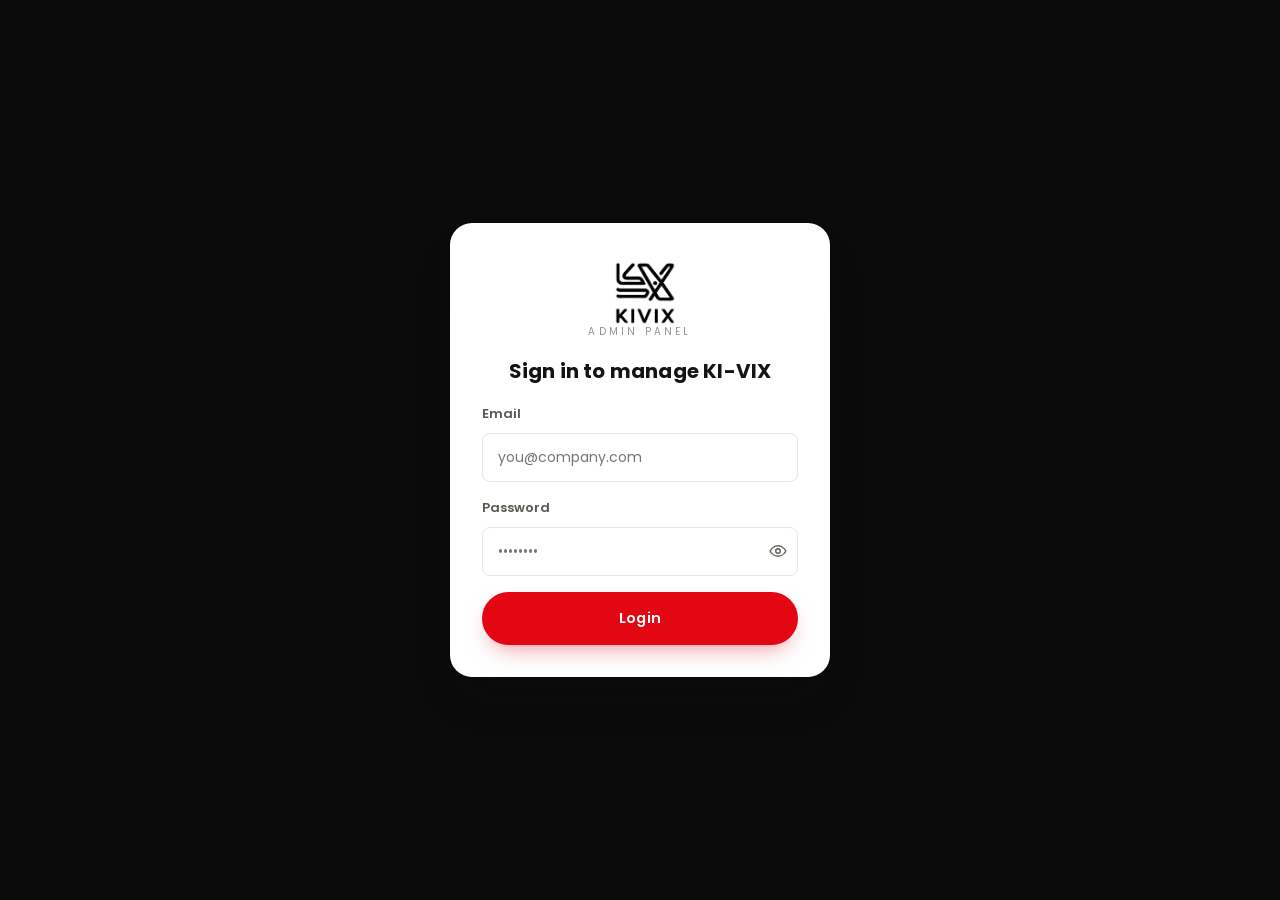
<file: admin/orders.html>
<!doctype html>
<html lang="en">
  <head>
    <meta charset="UTF-8" />
    <meta name="viewport" content="width=device-width, initial-scale=1.0" />
    <link rel="icon" type="image/png" href="/assets/logo-full-light.png" />
    <title>Orders — KI-VIX Admin</title>
    <link rel="preconnect" href="https://fonts.googleapis.com" />
    <link
      href="https://fonts.googleapis.com/css2?family=Bebas+Neue&family=Poppins:wght@400;500;600;700&display=swap"
      rel="stylesheet"
    />
    <link rel="stylesheet" href="/style.css" />
    <link rel="stylesheet" href="/admin/admin.css" />
    <link rel="stylesheet" href="/loading.css" />
  </head>
  <body class="admin-body">
    <div class="admin-sidebar-overlay" data-admin-sidebar-overlay></div>
    <div class="admin-shell">
      <aside class="admin-sidebar" data-admin-sidebar>
        <div class="logo">
          <img
            src="/assets/logo-full-light.png"
            alt="KI-VIX"
            class="mark-img"
          />
          <span class="sub">ADMIN PANEL</span>
        </div>
        <nav class="admin-nav">
          <a href="/admin/index.html" data-admin-nav>
            <svg
              viewBox="0 0 24 24"
              fill="none"
              stroke="currentColor"
              stroke-width="2"
              stroke-linecap="round"
              stroke-linejoin="round"
            >
              <rect x="3" y="3" width="7" height="7" />
              <rect x="14" y="3" width="7" height="7" />
              <rect x="14" y="14" width="7" height="7" />
              <rect x="3" y="14" width="7" height="7" />
            </svg>
            Dashboard
          </a>
          <a href="/admin/products.html" data-admin-nav>
            <svg
              viewBox="0 0 24 24"
              fill="none"
              stroke="currentColor"
              stroke-width="2"
              stroke-linecap="round"
              stroke-linejoin="round"
            >
              <path d="M21 8 12 3 3 8l9 5 9-5Z" />
              <path d="M3 8v8l9 5 9-5V8" />
              <path d="M12 13v8" />
            </svg>
            Products
          </a>
          <a href="/admin/orders.html" data-admin-nav>
            <svg
              viewBox="0 0 24 24"
              fill="none"
              stroke="currentColor"
              stroke-width="2"
              stroke-linecap="round"
              stroke-linejoin="round"
            >
              <path d="M9 2h6a1 1 0 0 1 1 1v2H8V3a1 1 0 0 1 1-1Z" />
              <path
                d="M8 3H6a2 2 0 0 0-2 2v14a2 2 0 0 0 2 2h12a2 2 0 0 0 2-2V5a2 2 0 0 0-2-2h-2"
              />
              <path d="M9 12h6M9 16h6" />
            </svg>
            Orders
            <span class="admin-nav-badge" data-orders-nav-badge hidden>0</span>
          </a>
          <a href="/admin/preorders.html" data-admin-nav>
            <svg
              viewBox="0 0 24 24"
              fill="none"
              stroke="currentColor"
              stroke-width="2"
              stroke-linecap="round"
              stroke-linejoin="round"
            >
              <circle cx="12" cy="12" r="10" />
              <path d="M12 6v6l4 2" />
            </svg>
            Pre-orders
            <span class="admin-nav-badge" data-preorders-nav-badge hidden>0</span>
          </a>
          <a href="/admin/reviews.html" data-admin-nav>
            <svg
              viewBox="0 0 24 24"
              fill="none"
              stroke="currentColor"
              stroke-width="2"
              stroke-linecap="round"
              stroke-linejoin="round"
            >
              <path
                d="M12 2l2.9 6.6 7.1.6-5.4 4.7 1.7 7-6.3-3.9-6.3 3.9 1.7-7L2 9.2l7.1-.6L12 2z"
              />
            </svg>
            Reviews
          </a>
          <a href="/admin/homepage.html" data-admin-nav>
            <svg
              viewBox="0 0 24 24"
              fill="none"
              stroke="currentColor"
              stroke-width="2"
              stroke-linecap="round"
              stroke-linejoin="round"
            >
              <path d="M3 9l9-7 9 7v11a2 2 0 0 1-2 2H5a2 2 0 0 1-2-2Z" />
              <path d="M9 22V12h6v10" />
            </svg>
            Homepage
          </a>
          <a href="/admin/offers.html" data-admin-nav>
            <svg
              viewBox="0 0 24 24"
              fill="none"
              stroke="currentColor"
              stroke-width="2"
              stroke-linecap="round"
              stroke-linejoin="round"
            >
              <path
                d="M20.59 13.41 13.41 20.59a2 2 0 0 1-2.83 0L2 12V2h10l8.59 8.59a2 2 0 0 1 0 2.82Z"
              />
              <circle cx="7" cy="7" r="1.5" />
            </svg>
            Offers
          </a>
          <a href="/admin/coupons.html" data-admin-nav>
            <svg
              viewBox="0 0 24 24"
              fill="none"
              stroke="currentColor"
              stroke-width="2"
              stroke-linecap="round"
              stroke-linejoin="round"
            >
              <path
                d="M3 8a2 2 0 0 1 2-2h14a2 2 0 0 1 2 2v2a2 2 0 0 0 0 4v2a2 2 0 0 1-2 2H5a2 2 0 0 1-2-2v-2a2 2 0 0 0 0-4Z"
              />
              <path d="M9 6v.01M9 12v.01M9 18v.01" stroke-linecap="round" />
            </svg>
            Coupons
          </a>
          <a href="/admin/admins.html" data-admin-nav>
            <svg
              viewBox="0 0 24 24"
              fill="none"
              stroke="currentColor"
              stroke-width="2"
              stroke-linecap="round"
              stroke-linejoin="round"
            >
              <path d="M17 21v-2a4 4 0 0 0-4-4H5a4 4 0 0 0-4 4v2" />
              <circle cx="9" cy="7" r="4" />
              <path d="M23 21v-2a4 4 0 0 0-3-3.87" />
              <path d="M16 3.13a4 4 0 0 1 0 7.75" />
            </svg>
            Admins &amp; Mods
          </a>
        </nav>
        <div class="admin-sidebar-foot">
          <div class="admin-sidebar-user">
            <button
              type="button"
              class="admin-sidebar-avatar"
              data-admin-avatar-trigger
              title="Change profile photo"
            >
              <span data-admin-avatar></span>
            </button>
            <input
              type="file"
              accept="image/*"
              data-admin-avatar-input
              hidden
            />
            <div class="admin-sidebar-user-info">
              <div class="name" data-admin-name></div>
              <div class="role" data-admin-role></div>
            </div>
          </div>
          <button type="button" class="admin-logout-btn" data-admin-logout>
            <svg
              viewBox="0 0 24 24"
              fill="none"
              stroke="currentColor"
              stroke-width="2"
              stroke-linecap="round"
              stroke-linejoin="round"
            >
              <path d="M9 21H5a2 2 0 0 1-2-2V5a2 2 0 0 1 2-2h4" />
              <path d="M16 17l5-5-5-5" />
              <path d="M21 12H9" />
            </svg>
            Logout
          </button>
        </div>
      </aside>

      <div class="admin-main">
        <header class="admin-topbar">
          <div class="admin-topbar-left">
            <button
              type="button"
              class="admin-sidebar-toggle"
              data-admin-sidebar-toggle
              aria-label="Open menu"
            >
              <svg
                viewBox="0 0 24 24"
                fill="none"
                stroke="currentColor"
                stroke-width="2"
                stroke-linecap="round"
                stroke-linejoin="round"
              >
                <path d="M3 12h18M3 6h18M3 18h18" />
              </svg>
            </button>
            <div>
              <h1>Orders</h1>
              <div class="sub">Approve, cancel, or mark orders done</div>
            </div>
          </div>
          <a
            href="/index.html"
            class="btn btn-secondary"
            style="padding: 9px 18px; font-size: 12.5px"
            target="_blank"
            rel="noopener"
            >View Store</a
          >
        </header>

        <div class="admin-content" data-admin-content>
          <div class="admin-panel">
            <div class="admin-panel-head">
              <h2>All Orders (<span data-order-count>0</span>)</h2>
              <div style="display: flex; gap: 10px; flex-wrap: wrap">
                <input
                  type="text"
                  class="admin-search-input"
                  placeholder="Search by name, phone, order ID..."
                  data-order-search
                />
                <select
                  class="admin-role-select"
                  style="width: auto"
                  data-order-filter
                >
                  <option value="">All statuses</option>
                  <option value="Pending">Pending</option>
                  <option value="Approved">Approved</option>
                  <option value="Done">Delivered</option>
                  <option value="Cancelled">Cancelled</option>
                </select>
              </div>
            </div>
            <div class="admin-table-wrap">
              <table class="admin-table">
                <thead>
                  <tr>
                    <th>Order</th>
                    <th>Customer</th>
                    <th>Items</th>
                    <th>Total</th>
                    <th>Status</th>
                    <th>Date</th>
                    <th>Actions</th>
                  </tr>
                </thead>
                <tbody data-order-rows></tbody>
              </table>
              <div class="admin-empty" data-order-empty hidden>
                <svg
                  viewBox="0 0 24 24"
                  fill="none"
                  stroke="currentColor"
                  stroke-width="1.5"
                >
                  <path d="M9 2h6a1 1 0 0 1 1 1v2H8V3a1 1 0 0 1 1-1Z" />
                  <path
                    d="M8 3H6a2 2 0 0 0-2 2v14a2 2 0 0 0 2 2h12a2 2 0 0 0 2-2V5a2 2 0 0 0-2-2h-2"
                  />
                </svg>
                No orders found.
              </div>
            </div>
          </div>
        </div>
      </div>
    </div>

    <!-- Order details modal -->
    <div class="cart-overlay" data-order-modal-overlay>
      <div class="admin-modal" role="dialog" aria-modal="true">
        <h3>Order details</h3>
        <div data-order-modal-body></div>
        <div class="admin-modal-actions">
          <button
            type="button"
            class="btn btn-secondary"
            data-close-order-modal
          >
            Close
          </button>
        </div>
      </div>
    </div>

    <script src="/loading.js"></script>
    <script src="/data.js"></script>
    <script src="/cart.js"></script>
    <script src="/admin/admin-auth.js"></script>
    <script src="/admin/orders.js"></script>
  </body>
</html>
</file>
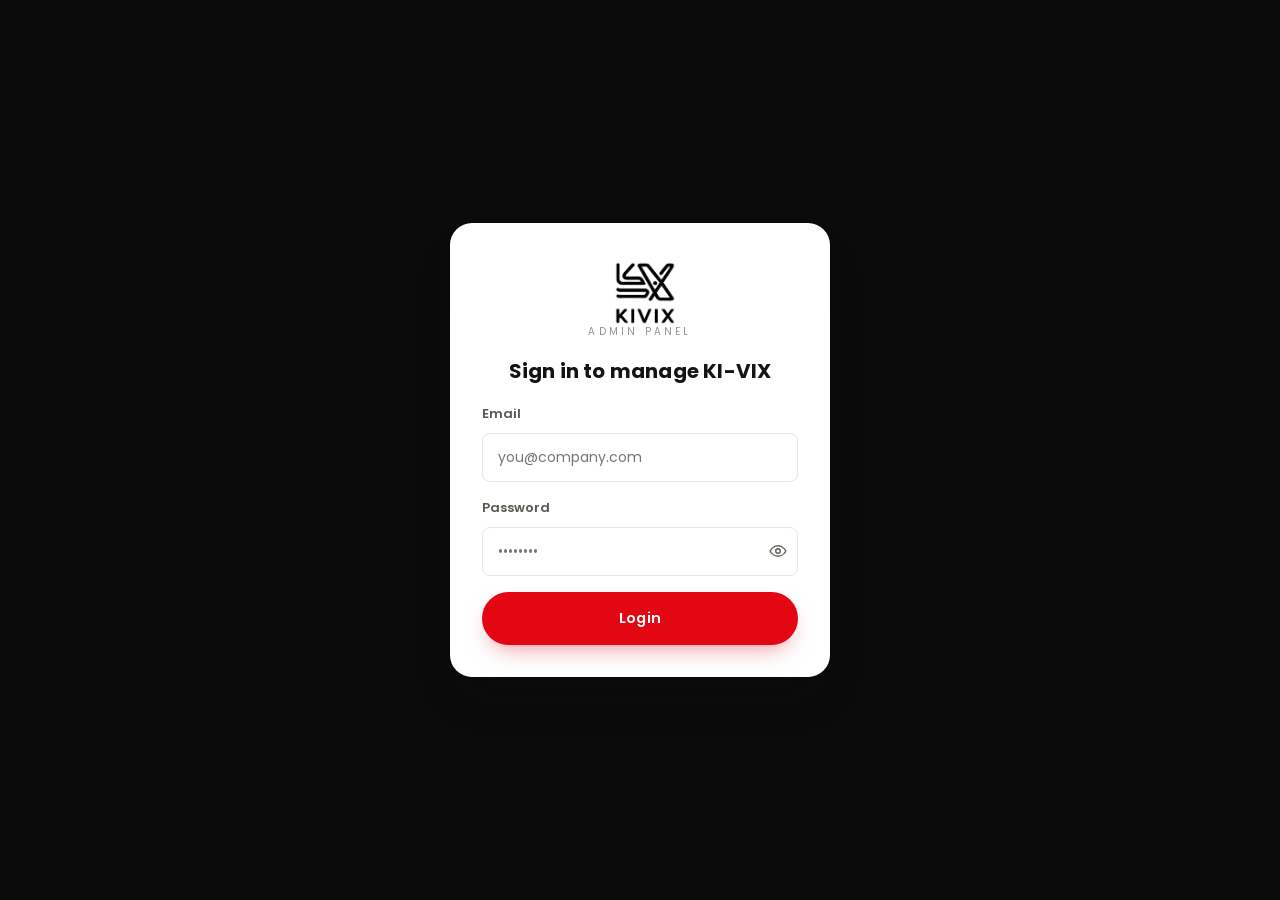
<file: admin/preorders.html>
<!doctype html>
<html lang="en">
  <head>
    <meta charset="UTF-8" />
    <meta name="viewport" content="width=device-width, initial-scale=1.0" />
    <link rel="icon" type="image/png" href="/assets/logo-full-light.png" />
    <title>Pre-orders — KI-VIX Admin</title>
    <link rel="preconnect" href="https://fonts.googleapis.com" />
    <link
      href="https://fonts.googleapis.com/css2?family=Bebas+Neue&family=Poppins:wght@400;500;600;700&display=swap"
      rel="stylesheet"
    />
    <link rel="stylesheet" href="/style.css" />
    <link rel="stylesheet" href="/admin/admin.css" />
    <link rel="stylesheet" href="/loading.css" />
  </head>
  <body class="admin-body">
    <div class="admin-sidebar-overlay" data-admin-sidebar-overlay></div>
    <div class="admin-shell">
      <aside class="admin-sidebar" data-admin-sidebar>
        <div class="logo">
          <img
            src="/assets/logo-full-light.png"
            alt="KI-VIX"
            class="mark-img"
          />
          <span class="sub">ADMIN PANEL</span>
        </div>
        <nav class="admin-nav">
          <a href="/admin/index.html" data-admin-nav>
            <svg
              viewBox="0 0 24 24"
              fill="none"
              stroke="currentColor"
              stroke-width="2"
              stroke-linecap="round"
              stroke-linejoin="round"
            >
              <rect x="3" y="3" width="7" height="7" />
              <rect x="14" y="3" width="7" height="7" />
              <rect x="14" y="14" width="7" height="7" />
              <rect x="3" y="14" width="7" height="7" />
            </svg>
            Dashboard
          </a>
          <a href="/admin/products.html" data-admin-nav>
            <svg
              viewBox="0 0 24 24"
              fill="none"
              stroke="currentColor"
              stroke-width="2"
              stroke-linecap="round"
              stroke-linejoin="round"
            >
              <path d="M21 8 12 3 3 8l9 5 9-5Z" />
              <path d="M3 8v8l9 5 9-5V8" />
              <path d="M12 13v8" />
            </svg>
            Products
          </a>
          <a href="/admin/orders.html" data-admin-nav>
            <svg
              viewBox="0 0 24 24"
              fill="none"
              stroke="currentColor"
              stroke-width="2"
              stroke-linecap="round"
              stroke-linejoin="round"
            >
              <path d="M9 2h6a1 1 0 0 1 1 1v2H8V3a1 1 0 0 1 1-1Z" />
              <path
                d="M8 3H6a2 2 0 0 0-2 2v14a2 2 0 0 0 2 2h12a2 2 0 0 0 2-2V5a2 2 0 0 0-2-2h-2"
              />
              <path d="M9 12h6M9 16h6" />
            </svg>
            Orders
            <span class="admin-nav-badge" data-orders-nav-badge hidden>0</span>
          </a>
          <a href="/admin/preorders.html" data-admin-nav>
            <svg
              viewBox="0 0 24 24"
              fill="none"
              stroke="currentColor"
              stroke-width="2"
              stroke-linecap="round"
              stroke-linejoin="round"
            >
              <circle cx="12" cy="12" r="10" />
              <path d="M12 6v6l4 2" />
            </svg>
            Pre-orders
            <span class="admin-nav-badge" data-preorders-nav-badge hidden>0</span>
          </a>
          <a href="/admin/reviews.html" data-admin-nav>
            <svg
              viewBox="0 0 24 24"
              fill="none"
              stroke="currentColor"
              stroke-width="2"
              stroke-linecap="round"
              stroke-linejoin="round"
            >
              <path
                d="M12 2l2.9 6.6 7.1.6-5.4 4.7 1.7 7-6.3-3.9-6.3 3.9 1.7-7L2 9.2l7.1-.6L12 2z"
              />
            </svg>
            Reviews
          </a>
          <a href="/admin/homepage.html" data-admin-nav>
            <svg
              viewBox="0 0 24 24"
              fill="none"
              stroke="currentColor"
              stroke-width="2"
              stroke-linecap="round"
              stroke-linejoin="round"
            >
              <path d="M3 9l9-7 9 7v11a2 2 0 0 1-2 2H5a2 2 0 0 1-2-2Z" />
              <path d="M9 22V12h6v10" />
            </svg>
            Homepage
          </a>
          <a href="/admin/offers.html" data-admin-nav>
            <svg
              viewBox="0 0 24 24"
              fill="none"
              stroke="currentColor"
              stroke-width="2"
              stroke-linecap="round"
              stroke-linejoin="round"
            >
              <path
                d="M20.59 13.41 13.41 20.59a2 2 0 0 1-2.83 0L2 12V2h10l8.59 8.59a2 2 0 0 1 0 2.82Z"
              />
              <circle cx="7" cy="7" r="1.5" />
            </svg>
            Offers
          </a>
          <a href="/admin/coupons.html" data-admin-nav>
            <svg
              viewBox="0 0 24 24"
              fill="none"
              stroke="currentColor"
              stroke-width="2"
              stroke-linecap="round"
              stroke-linejoin="round"
            >
              <path
                d="M3 8a2 2 0 0 1 2-2h14a2 2 0 0 1 2 2v2a2 2 0 0 0 0 4v2a2 2 0 0 1-2 2H5a2 2 0 0 1-2-2v-2a2 2 0 0 0 0-4Z"
              />
              <path d="M9 6v.01M9 12v.01M9 18v.01" stroke-linecap="round" />
            </svg>
            Coupons
          </a>
          <a href="/admin/admins.html" data-admin-nav>
            <svg
              viewBox="0 0 24 24"
              fill="none"
              stroke="currentColor"
              stroke-width="2"
              stroke-linecap="round"
              stroke-linejoin="round"
            >
              <path d="M17 21v-2a4 4 0 0 0-4-4H5a4 4 0 0 0-4 4v2" />
              <circle cx="9" cy="7" r="4" />
              <path d="M23 21v-2a4 4 0 0 0-3-3.87" />
              <path d="M16 3.13a4 4 0 0 1 0 7.75" />
            </svg>
            Admins &amp; Mods
          </a>
        </nav>
        <div class="admin-sidebar-foot">
          <div class="admin-sidebar-user">
            <button
              type="button"
              class="admin-sidebar-avatar"
              data-admin-avatar-trigger
              title="Change profile photo"
            >
              <span data-admin-avatar></span>
            </button>
            <input
              type="file"
              accept="image/*"
              data-admin-avatar-input
              hidden
            />
            <div class="admin-sidebar-user-info">
              <div class="name" data-admin-name></div>
              <div class="role" data-admin-role></div>
            </div>
          </div>
          <button type="button" class="admin-logout-btn" data-admin-logout>
            <svg
              viewBox="0 0 24 24"
              fill="none"
              stroke="currentColor"
              stroke-width="2"
              stroke-linecap="round"
              stroke-linejoin="round"
            >
              <path d="M9 21H5a2 2 0 0 1-2-2V5a2 2 0 0 1 2-2h4" />
              <path d="M16 17l5-5-5-5" />
              <path d="M21 12H9" />
            </svg>
            Logout
          </button>
        </div>
      </aside>

      <div class="admin-main">
        <header class="admin-topbar">
          <div class="admin-topbar-left">
            <button
              type="button"
              class="admin-sidebar-toggle"
              data-admin-sidebar-toggle
              aria-label="Open menu"
            >
              <svg
                viewBox="0 0 24 24"
                fill="none"
                stroke="currentColor"
                stroke-width="2"
                stroke-linecap="round"
                stroke-linejoin="round"
              >
                <path d="M3 12h18M3 6h18M3 18h18" />
              </svg>
            </button>
            <div>
              <h1>Pre-orders</h1>
              <div class="sub">Requests for items that are currently stock-out</div>
            </div>
          </div>
          <a
            href="/index.html"
            class="btn btn-secondary"
            style="padding: 9px 18px; font-size: 12.5px"
            target="_blank"
            rel="noopener"
            >View Store</a
          >
        </header>

        <div class="admin-content" data-admin-content>
          <div class="admin-panel">
            <div class="admin-panel-head">
              <h2>All Pre-orders (<span data-preorder-count>0</span>)</h2>
              <div style="display: flex; gap: 10px; flex-wrap: wrap">
                <input
                  type="text"
                  class="admin-search-input"
                  placeholder="Search by name, phone, product..."
                  data-preorder-search
                />
                <select
                  class="admin-role-select"
                  style="width: auto"
                  data-preorder-filter
                >
                  <option value="">All statuses</option>
                  <option value="Pending">Pending</option>
                  <option value="Contacted">Contacted</option>
                  <option value="Fulfilled">Fulfilled</option>
                  <option value="Cancelled">Cancelled</option>
                </select>
              </div>
            </div>
            <div class="admin-table-wrap">
              <table class="admin-table">
                <thead>
                  <tr>
                    <th>Pre-order</th>
                    <th>Customer</th>
                    <th>Product</th>
                    <th>Price</th>
                    <th>Status</th>
                    <th>Date</th>
                    <th>Actions</th>
                  </tr>
                </thead>
                <tbody data-preorder-rows></tbody>
              </table>
              <div class="admin-empty" data-preorder-empty hidden>
                <svg
                  viewBox="0 0 24 24"
                  fill="none"
                  stroke="currentColor"
                  stroke-width="1.5"
                >
                  <circle cx="12" cy="12" r="10" />
                  <path d="M12 6v6l4 2" />
                </svg>
                No pre-orders found.
              </div>
            </div>
          </div>
        </div>
      </div>
    </div>

    <!-- Pre-order details modal -->
    <div class="cart-overlay" data-preorder-modal-overlay>
      <div class="admin-modal" role="dialog" aria-modal="true">
        <h3>Pre-order details</h3>
        <div data-preorder-modal-body></div>
        <div class="admin-modal-actions">
          <button
            type="button"
            class="btn btn-secondary"
            data-close-preorder-modal
          >
            Close
          </button>
        </div>
      </div>
    </div>

    <script src="/loading.js"></script>
    <script src="/data.js"></script>
    <script src="/cart.js"></script>
    <script src="/admin/admin-auth.js"></script>
    <script src="/admin/preorders.js"></script>
  </body>
</html>
</file>
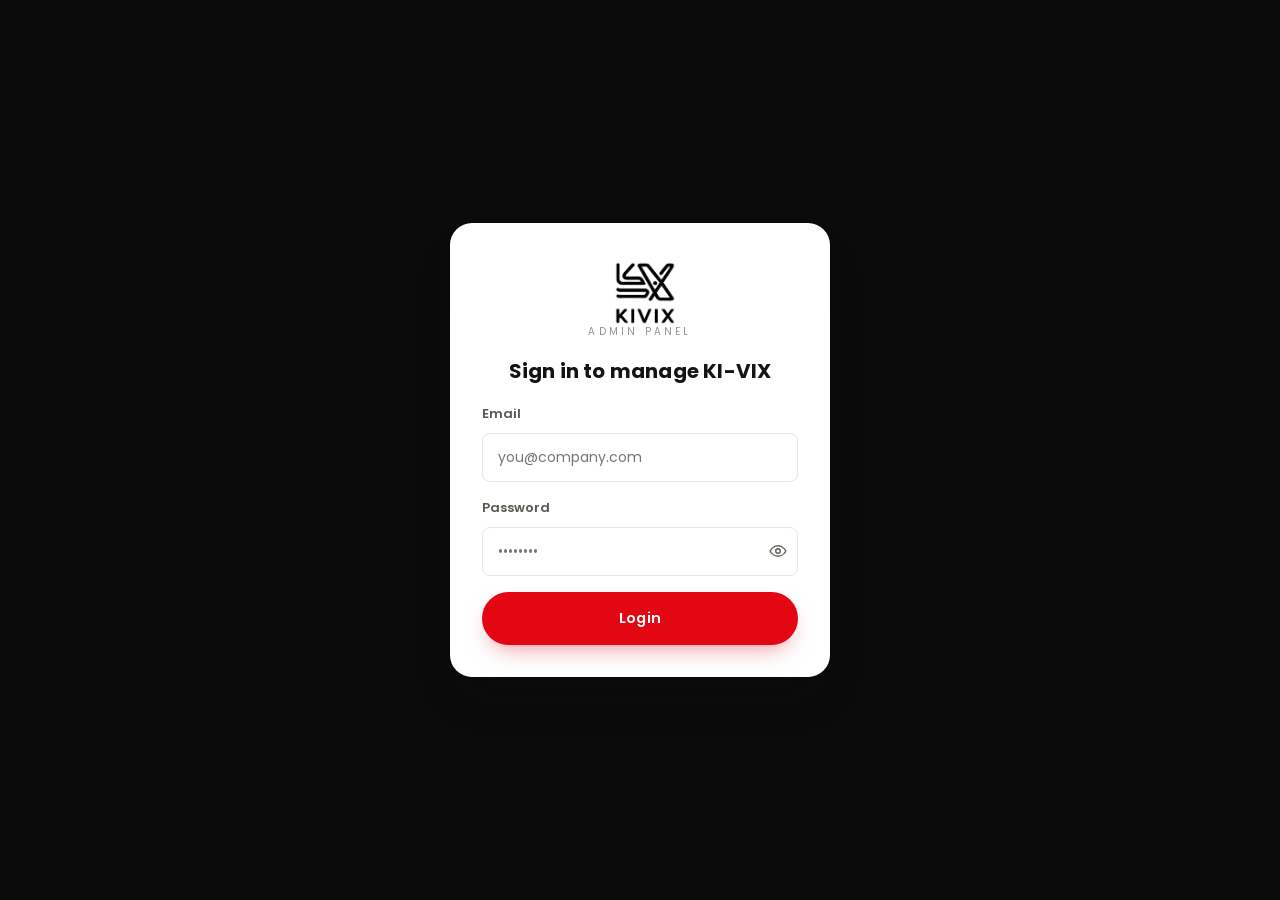
<file: admin/products.html>
<!doctype html>
<html lang="en">
  <head>
    <meta charset="UTF-8" />
    <meta name="viewport" content="width=device-width, initial-scale=1.0" />
    <link rel="icon" type="image/png" href="/assets/logo-full-light.png" />
    <title>Products — KI-VIX Admin</title>
    <link rel="preconnect" href="https://fonts.googleapis.com" />
    <link
      href="https://fonts.googleapis.com/css2?family=Bebas+Neue&family=Poppins:wght@400;500;600;700&display=swap"
      rel="stylesheet"
    />
    <link rel="stylesheet" href="/style.css" />
    <link rel="stylesheet" href="/admin/admin.css" />
    <link rel="stylesheet" href="/loading.css" />
  </head>
  <body class="admin-body">
    <div class="admin-sidebar-overlay" data-admin-sidebar-overlay></div>
    <div class="admin-shell">
      <aside class="admin-sidebar" data-admin-sidebar>
        <div class="logo">
          <img
            src="/assets/logo-full-light.png"
            alt="KI-VIX"
            class="mark-img"
          />
          <span class="sub">ADMIN PANEL</span>
        </div>
        <nav class="admin-nav">
          <a href="/admin/index.html" data-admin-nav>
            <svg
              viewBox="0 0 24 24"
              fill="none"
              stroke="currentColor"
              stroke-width="2"
              stroke-linecap="round"
              stroke-linejoin="round"
            >
              <rect x="3" y="3" width="7" height="7" />
              <rect x="14" y="3" width="7" height="7" />
              <rect x="14" y="14" width="7" height="7" />
              <rect x="3" y="14" width="7" height="7" />
            </svg>
            Dashboard
          </a>
          <a href="/admin/products.html" data-admin-nav>
            <svg
              viewBox="0 0 24 24"
              fill="none"
              stroke="currentColor"
              stroke-width="2"
              stroke-linecap="round"
              stroke-linejoin="round"
            >
              <path d="M21 8 12 3 3 8l9 5 9-5Z" />
              <path d="M3 8v8l9 5 9-5V8" />
              <path d="M12 13v8" />
            </svg>
            Products
          </a>
          <a href="/admin/orders.html" data-admin-nav>
            <svg
              viewBox="0 0 24 24"
              fill="none"
              stroke="currentColor"
              stroke-width="2"
              stroke-linecap="round"
              stroke-linejoin="round"
            >
              <path d="M9 2h6a1 1 0 0 1 1 1v2H8V3a1 1 0 0 1 1-1Z" />
              <path
                d="M8 3H6a2 2 0 0 0-2 2v14a2 2 0 0 0 2 2h12a2 2 0 0 0 2-2V5a2 2 0 0 0-2-2h-2"
              />
              <path d="M9 12h6M9 16h6" />
            </svg>
            Orders
            <span class="admin-nav-badge" data-orders-nav-badge hidden>0</span>
          </a>
          <a href="/admin/preorders.html" data-admin-nav>
            <svg
              viewBox="0 0 24 24"
              fill="none"
              stroke="currentColor"
              stroke-width="2"
              stroke-linecap="round"
              stroke-linejoin="round"
            >
              <circle cx="12" cy="12" r="10" />
              <path d="M12 6v6l4 2" />
            </svg>
            Pre-orders
            <span class="admin-nav-badge" data-preorders-nav-badge hidden>0</span>
          </a>
          <a href="/admin/reviews.html" data-admin-nav>
            <svg
              viewBox="0 0 24 24"
              fill="none"
              stroke="currentColor"
              stroke-width="2"
              stroke-linecap="round"
              stroke-linejoin="round"
            >
              <path
                d="M12 2l2.9 6.6 7.1.6-5.4 4.7 1.7 7-6.3-3.9-6.3 3.9 1.7-7L2 9.2l7.1-.6L12 2z"
              />
            </svg>
            Reviews
          </a>
          <a href="/admin/homepage.html" data-admin-nav>
            <svg
              viewBox="0 0 24 24"
              fill="none"
              stroke="currentColor"
              stroke-width="2"
              stroke-linecap="round"
              stroke-linejoin="round"
            >
              <path d="M3 9l9-7 9 7v11a2 2 0 0 1-2 2H5a2 2 0 0 1-2-2Z" />
              <path d="M9 22V12h6v10" />
            </svg>
            Homepage
          </a>
          <a href="/admin/offers.html" data-admin-nav>
            <svg
              viewBox="0 0 24 24"
              fill="none"
              stroke="currentColor"
              stroke-width="2"
              stroke-linecap="round"
              stroke-linejoin="round"
            >
              <path
                d="M20.59 13.41 13.41 20.59a2 2 0 0 1-2.83 0L2 12V2h10l8.59 8.59a2 2 0 0 1 0 2.82Z"
              />
              <circle cx="7" cy="7" r="1.5" />
            </svg>
            Offers
          </a>
          <a href="/admin/coupons.html" data-admin-nav>
            <svg
              viewBox="0 0 24 24"
              fill="none"
              stroke="currentColor"
              stroke-width="2"
              stroke-linecap="round"
              stroke-linejoin="round"
            >
              <path
                d="M3 8a2 2 0 0 1 2-2h14a2 2 0 0 1 2 2v2a2 2 0 0 0 0 4v2a2 2 0 0 1-2 2H5a2 2 0 0 1-2-2v-2a2 2 0 0 0 0-4Z"
              />
              <path d="M9 6v.01M9 12v.01M9 18v.01" stroke-linecap="round" />
            </svg>
            Coupons
          </a>
          <a href="/admin/admins.html" data-admin-nav>
            <svg
              viewBox="0 0 24 24"
              fill="none"
              stroke="currentColor"
              stroke-width="2"
              stroke-linecap="round"
              stroke-linejoin="round"
            >
              <path d="M17 21v-2a4 4 0 0 0-4-4H5a4 4 0 0 0-4 4v2" />
              <circle cx="9" cy="7" r="4" />
              <path d="M23 21v-2a4 4 0 0 0-3-3.87" />
              <path d="M16 3.13a4 4 0 0 1 0 7.75" />
            </svg>
            Admins &amp; Mods
          </a>
        </nav>
        <div class="admin-sidebar-foot">
          <div class="admin-sidebar-user">
            <button
              type="button"
              class="admin-sidebar-avatar"
              data-admin-avatar-trigger
              title="Change profile photo"
            >
              <span data-admin-avatar></span>
            </button>
            <input
              type="file"
              accept="image/*"
              data-admin-avatar-input
              hidden
            />
            <div class="admin-sidebar-user-info">
              <div class="name" data-admin-name></div>
              <div class="role" data-admin-role></div>
            </div>
          </div>
          <button type="button" class="admin-logout-btn" data-admin-logout>
            <svg
              viewBox="0 0 24 24"
              fill="none"
              stroke="currentColor"
              stroke-width="2"
              stroke-linecap="round"
              stroke-linejoin="round"
            >
              <path d="M9 21H5a2 2 0 0 1-2-2V5a2 2 0 0 1 2-2h4" />
              <path d="M16 17l5-5-5-5" />
              <path d="M21 12H9" />
            </svg>
            Logout
          </button>
        </div>
      </aside>

      <div class="admin-main">
        <header class="admin-topbar">
          <div class="admin-topbar-left">
            <button
              type="button"
              class="admin-sidebar-toggle"
              data-admin-sidebar-toggle
              aria-label="Open menu"
            >
              <svg
                viewBox="0 0 24 24"
                fill="none"
                stroke="currentColor"
                stroke-width="2"
                stroke-linecap="round"
                stroke-linejoin="round"
              >
                <path d="M3 12h18M3 6h18M3 18h18" />
              </svg>
            </button>
            <div>
              <h1>Products</h1>
              <div class="sub">Everything shown on the storefront</div>
            </div>
          </div>
          <a
            href="/index.html"
            class="btn btn-secondary"
            style="padding: 9px 18px; font-size: 12.5px"
            target="_blank"
            rel="noopener"
            >View Store</a
          >
        </header>

        <div class="admin-content" data-admin-content>
          <div class="admin-panel">
            <div class="admin-panel-head">
              <h2>All Products (<span data-product-count>0</span>)</h2>
              <div style="display: flex; gap: 10px; flex-wrap: wrap">
                <input
                  type="text"
                  class="admin-search-input"
                  placeholder="Search products..."
                  data-product-search
                />
                <button
                  type="button"
                  class="btn btn-primary"
                  style="padding: 10px 18px; font-size: 13px"
                  data-open-add-product
                >
                  + Add Product
                </button>
              </div>
            </div>
            <div class="admin-table-wrap">
              <table class="admin-table">
                <thead>
                  <tr>
                    <th>Product</th>
                    <th>Brand</th>
                    <th>Price</th>
                    <th>Tag</th>
                    <th>Sizes</th>
                    <th>Actions</th>
                  </tr>
                </thead>
                <tbody data-product-rows></tbody>
              </table>
              <div class="admin-empty" data-product-empty hidden>
                <svg
                  viewBox="0 0 24 24"
                  fill="none"
                  stroke="currentColor"
                  stroke-width="1.5"
                >
                  <path d="M21 8 12 3 3 8l9 5 9-5Z" />
                  <path d="M3 8v8l9 5 9-5V8" />
                </svg>
                No products found.
              </div>
            </div>
          </div>
        </div>
      </div>
    </div>

    <!-- Add / Edit Product modal -->
    <div class="cart-overlay" data-product-modal-overlay>
      <div class="admin-modal" role="dialog" aria-modal="true">
        <h3 data-product-modal-title>Add Product</h3>
        <form data-product-form>
          <input type="hidden" name="id" />
          <div class="admin-form-grid">
            <div class="field field-full">
              <label>Product Name *</label>
              <input type="text" name="name" required />
            </div>
            <div class="field">
              <label>Brand *</label>
              <input type="text" name="brand" required />
            </div>
            <div class="field">
              <label>Tag</label>
              <input type="text" name="tag" placeholder="Best Seller" />
            </div>
            <div class="field">
              <label>Price (BDT) *</label>
              <input type="number" name="price" min="0" required />
            </div>
            <div class="field">
              <label>Old Price (BDT)</label>
              <input type="number" name="oldPrice" min="0" />
            </div>
            <div class="field">
              <label>Discount %</label>
              <input
                type="number"
                name="discount"
                min="0"
                max="95"
                placeholder="Auto"
                data-discount-input
              />
            </div>
            <div class="field field-full">
              <label>Main Product Image</label>
              <div class="admin-image-upload">
                <div class="admin-image-preview" data-main-image-preview>
                  <span class="admin-image-empty">No image</span>
                </div>
                <div class="admin-image-upload-actions">
                  <label class="admin-file-btn">
                    Choose Image
                    <input
                      type="file"
                      accept="image/*"
                      data-main-image-input
                      hidden
                    />
                  </label>
                  <button
                    type="button"
                    class="admin-btn-sm danger"
                    data-remove-main-image
                    hidden
                  >
                    Remove
                  </button>
                </div>
              </div>
              <input type="hidden" name="image" data-main-image-value />
            </div>
            <div class="field field-full">
              <label
                >Gallery Images (up to 8 — shown on the product details
                page)</label
              >
              <div class="admin-gallery-grid" data-gallery-grid></div>
              <label class="admin-file-btn admin-file-btn-inline">
                + Add Gallery Image
                <input
                  type="file"
                  accept="image/*"
                  multiple
                  data-gallery-input
                  hidden
                />
              </label>
              <input type="hidden" name="gallery" data-gallery-value />
            </div>
            <div class="field field-full">
              <label
                >Placeholder Color (fallback used only if no image is
                uploaded)</label
              >
              <div class="admin-color-row">
                <input type="color" name="toneColor" value="#1a1a1a" />
                <input
                  type="text"
                  name="tone"
                  value="#1a1a1a"
                  placeholder="#1a1a1a"
                />
              </div>
            </div>
            <div class="field field-full">
              <label>Description</label>
              <textarea name="description" rows="2"></textarea>
            </div>
            <div class="field field-full">
              <label>Features (one per line)</label>
              <textarea
                name="features"
                rows="3"
                placeholder="Premium quality leather&#10;Soft &amp; comfortable inside"
              ></textarea>
            </div>
            <div class="field">
              <label>Sizes (comma separated) *</label>
              <input
                type="text"
                name="sizes"
                placeholder="40, 41, 42, 43"
                required
              />
            </div>
            <div class="field">
              <label>Default Size *</label>
              <input type="number" name="defaultSize" required />
            </div>
            <div class="field field-full">
              <label class="admin-checkbox-label">
                <input type="checkbox" data-stock-track-toggle />
                Track stock per size
              </label>
              <div class="admin-field-hint">
                Off = always shown as available. On = set how many pairs are
                left for each size below — a size hits 0 it shows "Stock Out" on
                the site, and once every size is 0 the whole product shows Out
                of Stock.
              </div>
              <div class="admin-stock-grid" data-stock-grid hidden></div>
              <input type="hidden" name="stock" data-stock-value />
            </div>
          </div>
          <div class="admin-modal-actions">
            <button
              type="button"
              class="btn btn-secondary"
              data-close-product-modal
            >
              Cancel
            </button>
            <button type="submit" class="btn btn-primary">Save Product</button>
          </div>
        </form>
      </div>
    </div>

    <script src="/loading.js"></script>
    <script src="/data.js"></script>
    <script src="/cart.js"></script>
    <script src="/admin/admin-auth.js"></script>
    <script src="/admin/products.js"></script>
  </body>
</html>
</file>
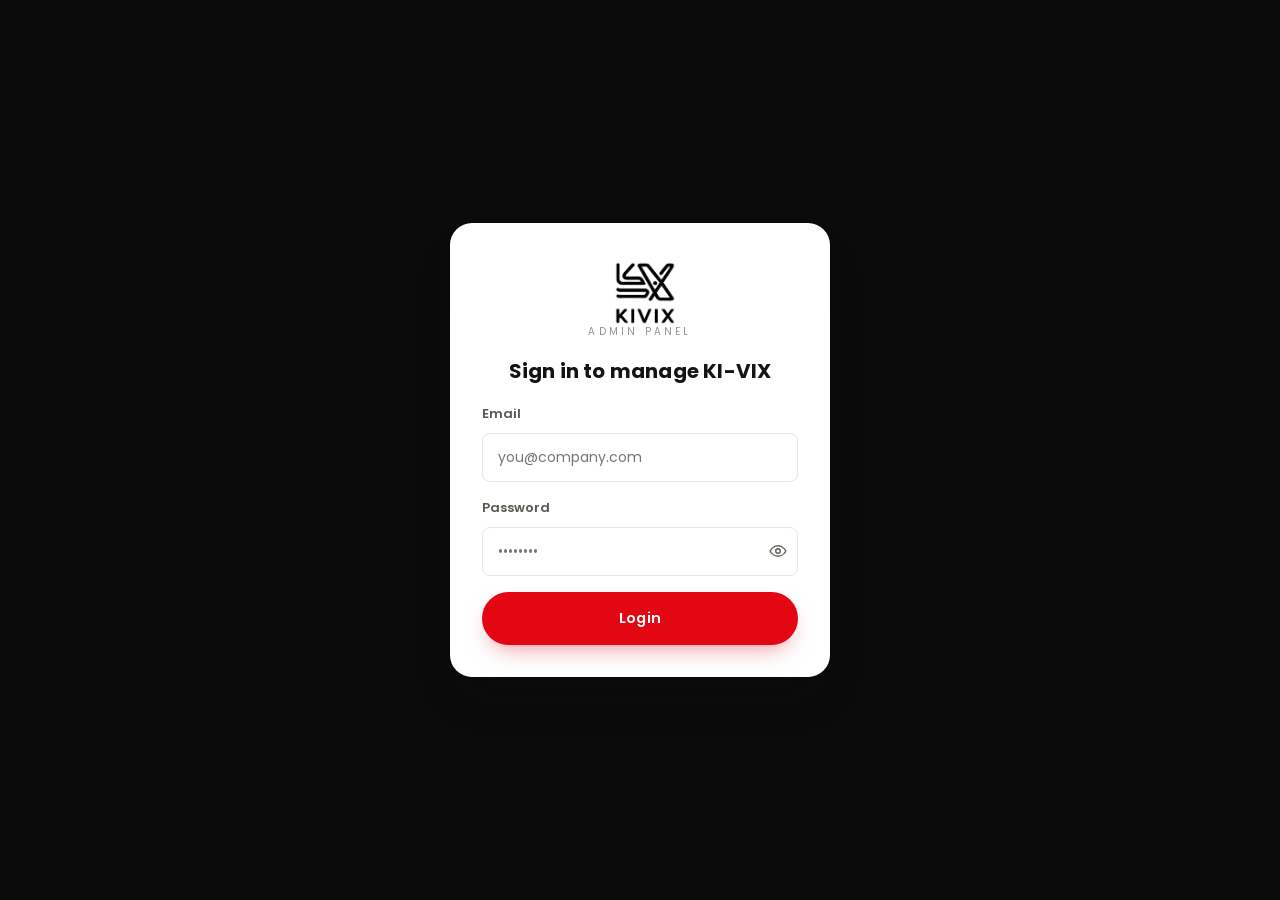
<file: admin/reviews.html>
<!doctype html>
<html lang="en">
  <head>
    <meta charset="UTF-8" />
    <meta name="viewport" content="width=device-width, initial-scale=1.0" />
    <link rel="icon" type="image/png" href="/assets/logo-full-light.png" />
    <title>Reviews — KI-VIX Admin</title>
    <link rel="preconnect" href="https://fonts.googleapis.com" />
    <link
      href="https://fonts.googleapis.com/css2?family=Bebas+Neue&family=Poppins:wght@400;500;600;700&display=swap"
      rel="stylesheet"
    />
    <link rel="stylesheet" href="/style.css" />
    <link rel="stylesheet" href="/admin/admin.css" />
    <link rel="stylesheet" href="/loading.css" />
  </head>
  <body class="admin-body">
    <div class="admin-sidebar-overlay" data-admin-sidebar-overlay></div>
    <div class="admin-shell">
      <aside class="admin-sidebar" data-admin-sidebar>
        <div class="logo">
          <img
            src="/assets/logo-full-light.png"
            alt="KI-VIX"
            class="mark-img"
          />
          <span class="sub">ADMIN PANEL</span>
        </div>
        <nav class="admin-nav">
          <a href="/admin/index.html" data-admin-nav>
            <svg
              viewBox="0 0 24 24"
              fill="none"
              stroke="currentColor"
              stroke-width="2"
              stroke-linecap="round"
              stroke-linejoin="round"
            >
              <rect x="3" y="3" width="7" height="7" />
              <rect x="14" y="3" width="7" height="7" />
              <rect x="14" y="14" width="7" height="7" />
              <rect x="3" y="14" width="7" height="7" />
            </svg>
            Dashboard
          </a>
          <a href="/admin/products.html" data-admin-nav>
            <svg
              viewBox="0 0 24 24"
              fill="none"
              stroke="currentColor"
              stroke-width="2"
              stroke-linecap="round"
              stroke-linejoin="round"
            >
              <path d="M21 8 12 3 3 8l9 5 9-5Z" />
              <path d="M3 8v8l9 5 9-5V8" />
              <path d="M12 13v8" />
            </svg>
            Products
          </a>
          <a href="/admin/orders.html" data-admin-nav>
            <svg
              viewBox="0 0 24 24"
              fill="none"
              stroke="currentColor"
              stroke-width="2"
              stroke-linecap="round"
              stroke-linejoin="round"
            >
              <path d="M9 2h6a1 1 0 0 1 1 1v2H8V3a1 1 0 0 1 1-1Z" />
              <path
                d="M8 3H6a2 2 0 0 0-2 2v14a2 2 0 0 0 2 2h12a2 2 0 0 0 2-2V5a2 2 0 0 0-2-2h-2"
              />
              <path d="M9 12h6M9 16h6" />
            </svg>
            Orders
            <span class="admin-nav-badge" data-orders-nav-badge hidden>0</span>
          </a>
          <a href="/admin/preorders.html" data-admin-nav>
            <svg
              viewBox="0 0 24 24"
              fill="none"
              stroke="currentColor"
              stroke-width="2"
              stroke-linecap="round"
              stroke-linejoin="round"
            >
              <circle cx="12" cy="12" r="10" />
              <path d="M12 6v6l4 2" />
            </svg>
            Pre-orders
            <span class="admin-nav-badge" data-preorders-nav-badge hidden>0</span>
          </a>
          <a href="/admin/reviews.html" data-admin-nav>
            <svg
              viewBox="0 0 24 24"
              fill="none"
              stroke="currentColor"
              stroke-width="2"
              stroke-linecap="round"
              stroke-linejoin="round"
            >
              <path
                d="M12 2l2.9 6.6 7.1.6-5.4 4.7 1.7 7-6.3-3.9-6.3 3.9 1.7-7L2 9.2l7.1-.6L12 2z"
              />
            </svg>
            Reviews
          </a>
          <a href="/admin/homepage.html" data-admin-nav>
            <svg
              viewBox="0 0 24 24"
              fill="none"
              stroke="currentColor"
              stroke-width="2"
              stroke-linecap="round"
              stroke-linejoin="round"
            >
              <path d="M3 9l9-7 9 7v11a2 2 0 0 1-2 2H5a2 2 0 0 1-2-2Z" />
              <path d="M9 22V12h6v10" />
            </svg>
            Homepage
          </a>
          <a href="/admin/offers.html" data-admin-nav>
            <svg
              viewBox="0 0 24 24"
              fill="none"
              stroke="currentColor"
              stroke-width="2"
              stroke-linecap="round"
              stroke-linejoin="round"
            >
              <path
                d="M20.59 13.41 13.41 20.59a2 2 0 0 1-2.83 0L2 12V2h10l8.59 8.59a2 2 0 0 1 0 2.82Z"
              />
              <circle cx="7" cy="7" r="1.5" />
            </svg>
            Offers
          </a>
          <a href="/admin/coupons.html" data-admin-nav>
            <svg
              viewBox="0 0 24 24"
              fill="none"
              stroke="currentColor"
              stroke-width="2"
              stroke-linecap="round"
              stroke-linejoin="round"
            >
              <path
                d="M3 8a2 2 0 0 1 2-2h14a2 2 0 0 1 2 2v2a2 2 0 0 0 0 4v2a2 2 0 0 1-2 2H5a2 2 0 0 1-2-2v-2a2 2 0 0 0 0-4Z"
              />
              <path d="M9 6v.01M9 12v.01M9 18v.01" stroke-linecap="round" />
            </svg>
            Coupons
          </a>
          <a href="/admin/admins.html" data-admin-nav>
            <svg
              viewBox="0 0 24 24"
              fill="none"
              stroke="currentColor"
              stroke-width="2"
              stroke-linecap="round"
              stroke-linejoin="round"
            >
              <path d="M17 21v-2a4 4 0 0 0-4-4H5a4 4 0 0 0-4 4v2" />
              <circle cx="9" cy="7" r="4" />
              <path d="M23 21v-2a4 4 0 0 0-3-3.87" />
              <path d="M16 3.13a4 4 0 0 1 0 7.75" />
            </svg>
            Admins &amp; Mods
          </a>
        </nav>
        <div class="admin-sidebar-foot">
          <div class="admin-sidebar-user">
            <button
              type="button"
              class="admin-sidebar-avatar"
              data-admin-avatar-trigger
              title="Change profile photo"
            >
              <span data-admin-avatar></span>
            </button>
            <input
              type="file"
              accept="image/*"
              data-admin-avatar-input
              hidden
            />
            <div class="admin-sidebar-user-info">
              <div class="name" data-admin-name></div>
              <div class="role" data-admin-role></div>
            </div>
          </div>
          <button type="button" class="admin-logout-btn" data-admin-logout>
            <svg
              viewBox="0 0 24 24"
              fill="none"
              stroke="currentColor"
              stroke-width="2"
              stroke-linecap="round"
              stroke-linejoin="round"
            >
              <path d="M9 21H5a2 2 0 0 1-2-2V5a2 2 0 0 1 2-2h4" />
              <path d="M16 17l5-5-5-5" />
              <path d="M21 12H9" />
            </svg>
            Logout
          </button>
        </div>
      </aside>

      <div class="admin-main">
        <header class="admin-topbar">
          <div class="admin-topbar-left">
            <button
              type="button"
              class="admin-sidebar-toggle"
              data-admin-sidebar-toggle
              aria-label="Open menu"
            >
              <svg
                viewBox="0 0 24 24"
                fill="none"
                stroke="currentColor"
                stroke-width="2"
                stroke-linecap="round"
                stroke-linejoin="round"
              >
                <path d="M3 12h18M3 6h18M3 18h18" />
              </svg>
            </button>
            <div>
              <h1>Reviews</h1>
              <div class="sub">What customers are saying, per product</div>
            </div>
          </div>
          <a
            href="/index.html"
            class="btn btn-secondary"
            style="padding: 9px 18px; font-size: 12.5px"
            target="_blank"
            rel="noopener"
            >View Store</a
          >
        </header>

        <div class="admin-content" data-admin-content>
          <div class="admin-panel">
            <div class="admin-panel-head">
              <h2>All Reviews (<span data-review-count>0</span>)</h2>
              <div style="display: flex; gap: 10px; flex-wrap: wrap">
                <input
                  type="text"
                  class="admin-search-input"
                  placeholder="Search by customer or review text..."
                  data-review-search
                />
                <select
                  class="admin-role-select"
                  style="width: auto"
                  data-review-product-filter
                >
                  <option value="">All products</option>
                </select>
              </div>
            </div>
            <div class="admin-table-wrap">
              <table class="admin-table">
                <thead>
                  <tr>
                    <th>Product</th>
                    <th>Customer</th>
                    <th>Rating</th>
                    <th>Review</th>
                    <th>Date</th>
                    <th>Actions</th>
                  </tr>
                </thead>
                <tbody data-review-rows></tbody>
              </table>
              <div class="admin-empty" data-review-empty hidden>
                <svg
                  viewBox="0 0 24 24"
                  fill="none"
                  stroke="currentColor"
                  stroke-width="1.5"
                >
                  <path
                    d="M12 2l2.9 6.6 7.1.6-5.4 4.7 1.7 7-6.3-3.9-6.3 3.9 1.7-7L2 9.2l7.1-.6L12 2z"
                  />
                </svg>
                No reviews found.
              </div>
            </div>
          </div>
        </div>
      </div>
    </div>

    <script src="/loading.js"></script>
    <script src="/data.js"></script>
    <script src="/cart.js"></script>
    <script src="/admin/admin-auth.js"></script>
    <script src="/admin/reviews.js"></script>
  </body>
</html>
</file>
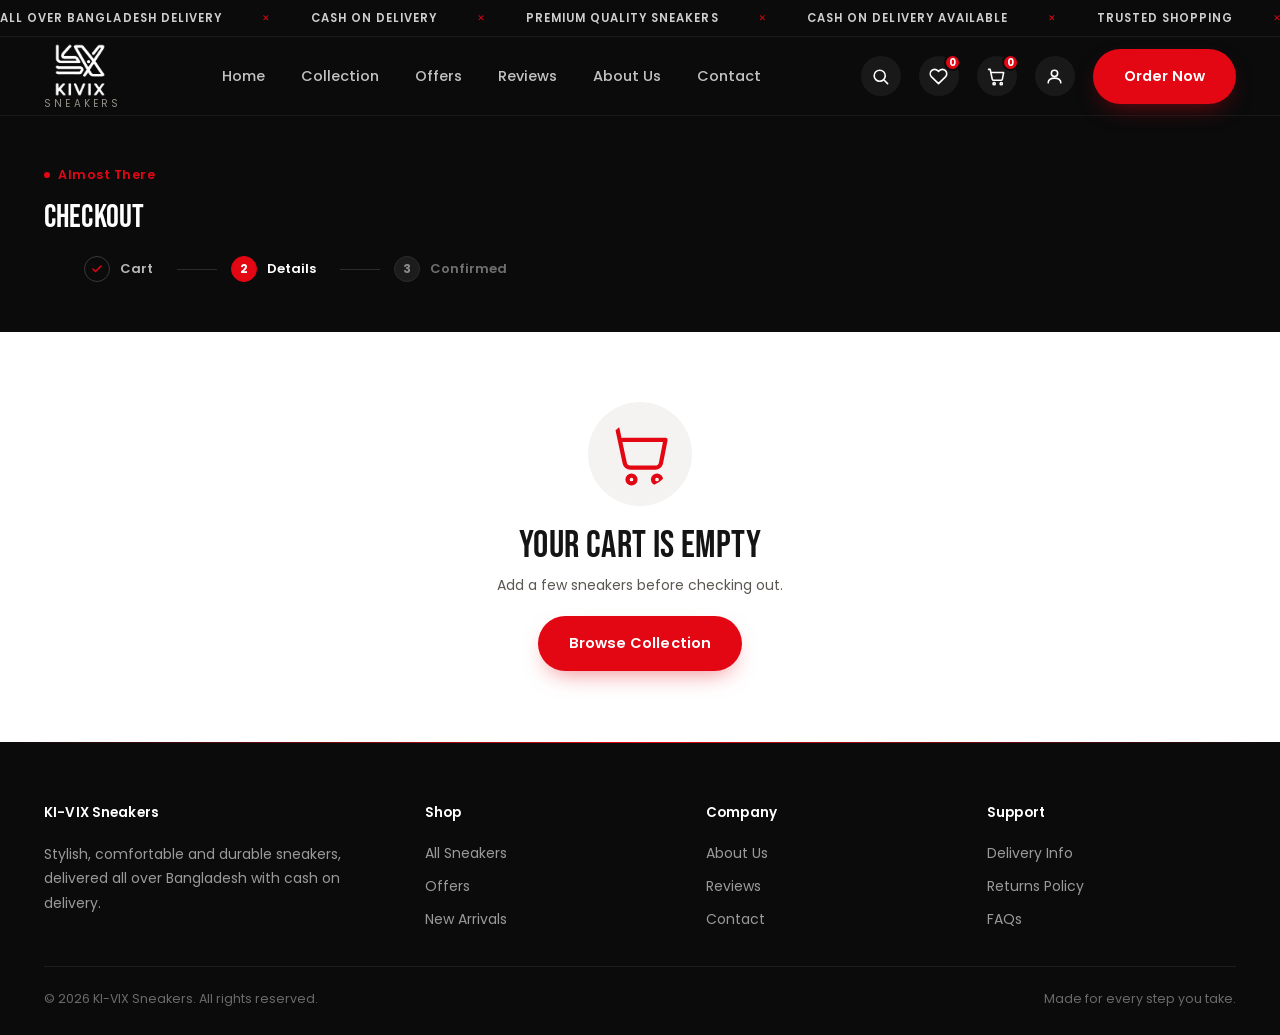
<file: Checkout/Checkout.html>
<!doctype html>
<html lang="en">
  <head>
    <meta charset="UTF-8" />
    <meta name="viewport" content="width=device-width, initial-scale=1.0" />
    <link rel="icon" type="image/png" href="/assets/logo-full-light.png" />
    <title>Checkout — KI-VIX Sneakers</title>
    <link rel="preconnect" href="https://fonts.googleapis.com" />
    <link
      href="https://fonts.googleapis.com/css2?family=Bebas+Neue&family=Poppins:wght@400;500;600;700&display=swap"
      rel="stylesheet"
    />
    <link rel="stylesheet" href="/Checkout/Checkout.css" />
    <link rel="stylesheet" href="/loading.css" />
  </head>
  <body>
    <div class="marquee" aria-hidden="true">
      <div class="marquee-track">
        <span>All Over Bangladesh Delivery</span>
        <span>Cash On Delivery</span>
        <span>Premium Quality Sneakers</span>
        <span>Cash on Delivery Available</span>
        <span>Trusted Shopping</span>
        <span>Best Price</span>
        <span>All Over Bangladesh Delivery</span>
        <span>Cash On Delivery</span>
        <span>Premium Quality Sneakers</span>
        <span>Cash on Delivery Available</span>
        <span>Trusted Shopping</span>
        <span>Best Price</span>
      </div>
    </div>
    <header class="site-header">
      <div class="container">
        <a href="/index.html" class="logo">
          <img
            src="/assets/logo-full-light.png"
            alt="KI-VIX"
            class="mark-img"
          />
          <span class="sub">SNEAKERS</span>
        </a>

        <nav class="main-nav">
          <a href="/index.html">Home</a>
          <a href="/Products/products.html">Collection</a>
          <a href="/Products/products.html#offers">Offers</a>
          <a href="/index.html#reviews">Reviews</a>
          <a href="/index.html#about">About Us</a>
          <span class="nav-contact" data-contact-menu
            ><a href="/index.html#contact" data-contact-toggle>Contact</a></span
          >
        </nav>

        <div class="header-actions">
          <button class="icon-btn" aria-label="Search" data-search-toggle>
            <svg
              viewBox="0 0 24 24"
              fill="none"
              stroke="currentColor"
              stroke-width="2"
              stroke-linecap="round"
            >
              <circle cx="11" cy="11" r="7" />
              <path d="M21 21l-4.3-4.3" />
            </svg>
          </button>
          <button
            class="icon-btn"
            type="button"
            aria-label="Wishlist"
            data-wishlist-toggle-drawer
          >
            <svg
              viewBox="0 0 24 24"
              fill="none"
              stroke="currentColor"
              stroke-width="2"
              stroke-linecap="round"
              stroke-linejoin="round"
            >
              <path
                d="M20.8 4.6a5.5 5.5 0 0 0-7.8 0L12 5.6l-1-1a5.5 5.5 0 0 0-7.8 7.8l1 1L12 21l7.8-7.6 1-1a5.5 5.5 0 0 0 0-7.8Z"
              /></svg
            ><span class="cart-badge" data-wishlist-count>0</span>
          </button>
          <button
            class="icon-btn"
            type="button"
            aria-label="Cart"
            data-cart-toggle
          >
            <svg
              viewBox="0 0 24 24"
              fill="none"
              stroke="currentColor"
              stroke-width="2"
              stroke-linecap="round"
              stroke-linejoin="round"
            >
              <circle cx="9" cy="21" r="1.4" />
              <circle cx="18" cy="21" r="1.4" />
              <path
                d="M2 3h2l2.6 12.2a2 2 0 0 0 2 1.6h8.8a2 2 0 0 0 2-1.6L21 7H6"
              /></svg
            ><span class="cart-badge" data-cart-count>0</span>
          </button>
          <div class="profile-menu" data-profile-menu>
            <button
              class="icon-btn"
              type="button"
              aria-label="Account"
              data-profile-toggle
            >
              <svg
                viewBox="0 0 24 24"
                fill="none"
                stroke="currentColor"
                stroke-width="2"
                stroke-linecap="round"
                stroke-linejoin="round"
              >
                <circle cx="12" cy="8" r="4" />
                <path d="M4 20c0-4 4-6 8-6s8 2 8 6" />
              </svg>
            </button>
            <div class="profile-dropdown" data-profile-dropdown hidden>
              <button type="button" data-profile-login>Login</button>
              <button type="button" data-profile-signup>Create Account</button>
            </div>
          </div>
          <a class="btn btn-primary" href="/Checkout/checkout.html"
            >Order Now</a
          >
          <button class="nav-toggle" aria-label="Menu">
            <svg
              viewBox="0 0 24 24"
              fill="none"
              stroke="currentColor"
              stroke-width="2"
              stroke-linecap="round"
            >
              <path d="M4 7h16M4 12h16M4 17h16" />
            </svg>
          </button>
        </div>
      </div>
    </header>

    <section class="checkout-hero">
      <div class="container">
        <p class="eyebrow">Almost There</p>
        <h1 style="font-size: 32px">Checkout</h1>

        <ol class="checkout-steps" data-checkout-steps>
          <li class="done">
            <span class="step-dot"
              ><svg
                viewBox="0 0 24 24"
                fill="none"
                stroke="currentColor"
                stroke-width="3"
                stroke-linecap="round"
                stroke-linejoin="round"
              >
                <path d="M20 6 9 17l-5-5" /></svg
            ></span>
            <span class="step-label">Cart</span>
          </li>
          <li class="active" data-step-details>
            <span class="step-dot">2</span>
            <span class="step-label">Details</span>
          </li>
          <li data-step-confirmed>
            <span class="step-dot">3</span>
            <span class="step-label">Confirmed</span>
          </li>
        </ol>
      </div>
    </section>

    <main class="container" data-checkout-root>
      <!-- filled by js: either the form+summary grid, an empty-cart state, or a success state -->
    </main>

    <footer class="site-footer" id="contact">
      <div class="container">
        <div class="footer-top">
          <div>
            <h4>KI-VIX Sneakers</h4>
            <p>
              Stylish, comfortable and durable sneakers, delivered all over
              Bangladesh with cash on delivery.
            </p>
          </div>
          <div>
            <h4>Shop</h4>
            <div class="footer-links">
              <a href="/Products/products.html">All Sneakers</a>
              <a href="/Products/products.html#offers">Offers</a>
              <a href="/index.html">New Arrivals</a>
            </div>
          </div>
          <div>
            <h4>Company</h4>
            <div class="footer-links">
              <a href="/index.html#about">About Us</a>
              <a href="/index.html#reviews">Reviews</a>
              <span class="nav-contact footer-contact" data-contact-menu
                ><a href="/index.html#contact" data-contact-toggle
                  >Contact</a
                ></span
              >
            </div>
          </div>
          <div>
            <h4>Support</h4>
            <div class="footer-links">
              <a href="#">Delivery Info</a>
              <a href="#">Returns Policy</a>
              <a href="#">FAQs</a>
            </div>
          </div>
        </div>
        <div class="footer-bottom">
          <span>© 2026 KI-VIX Sneakers. All rights reserved.</span>
          <span>Made for every step you take.</span>
        </div>
      </div>
    </footer>

    <script src="/loading.js"></script>
    <script src="/data.js"></script>
    <script src="/offer-timer-bar.js"></script>
    <script src="/cart.js"></script>
    <script src="/header.js"></script>
    <script src="/auth.js"></script>
    <script src="/Checkout/Checkout.js"></script>
    <script src="/animate.js"></script>
  </body>
</html>
</file>
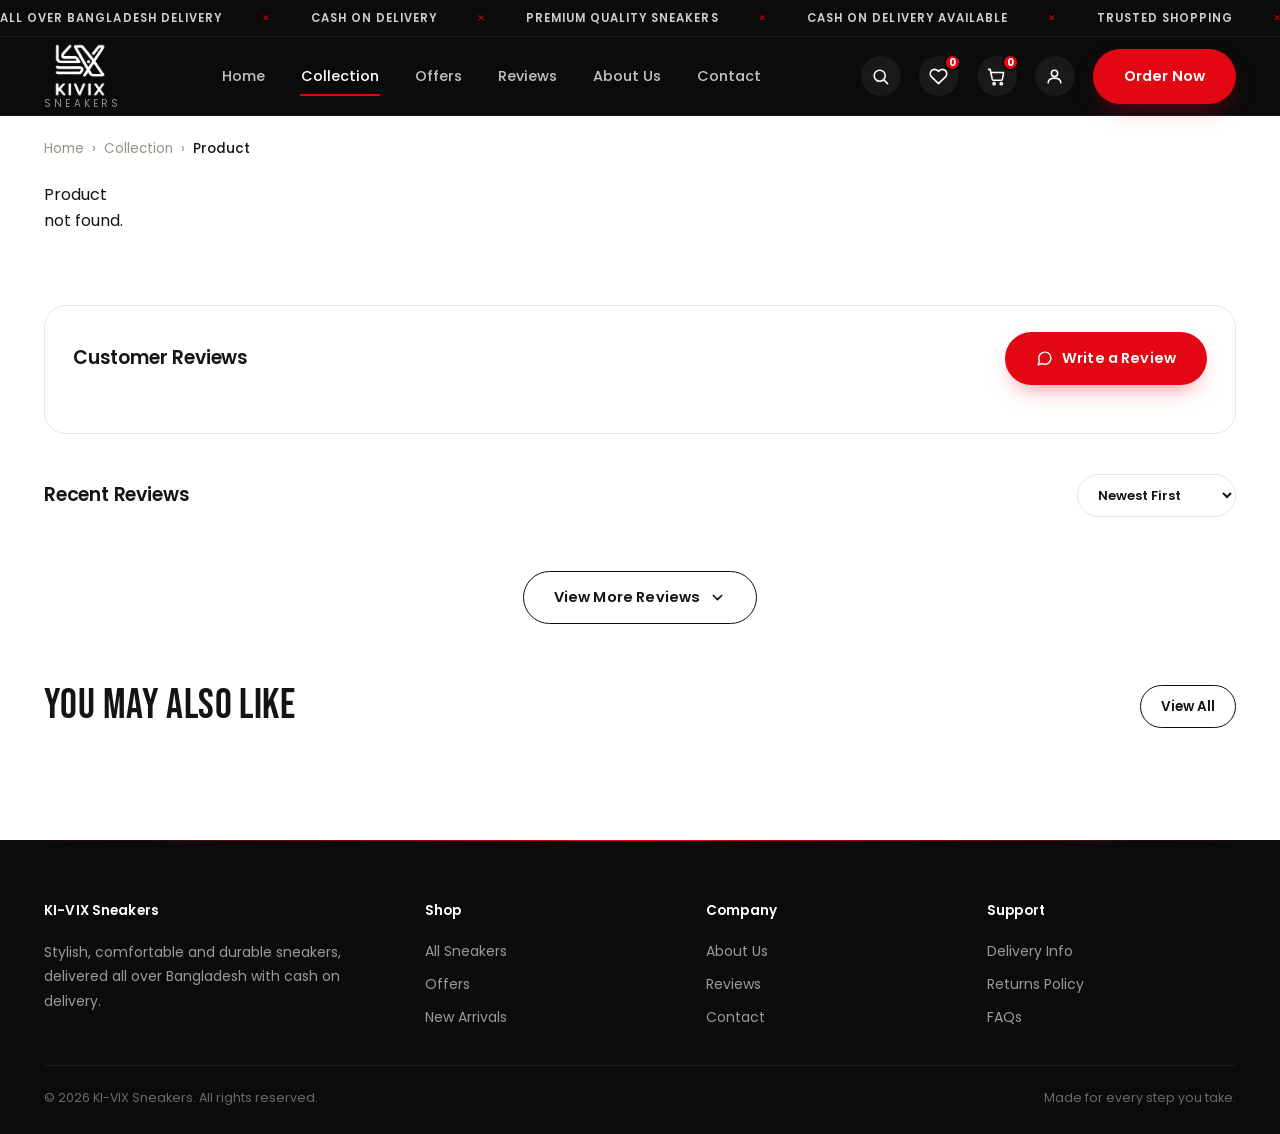
<file: Products/Product details.html>
<!doctype html>
<html lang="en">
  <head>
    <meta charset="UTF-8" />
    <meta name="viewport" content="width=device-width, initial-scale=1.0" />
    <link rel="icon" type="image/png" href="/assets/logo-full-light.png" />
    <title>Product Details — KI-VIX Sneakers</title>
    <link rel="preconnect" href="https://fonts.googleapis.com" />
    <link
      href="https://fonts.googleapis.com/css2?family=Bebas+Neue&family=Poppins:wght@400;500;600;700&display=swap"
      rel="stylesheet"
    />
    <link rel="stylesheet" href="/Products/Product details.css" />
    <link rel="stylesheet" href="/loading.css" />
  </head>
  <body>
    <div class="marquee" aria-hidden="true">
      <div class="marquee-track">
        <span>All Over Bangladesh Delivery</span>
        <span>Cash On Delivery</span>
        <span>Premium Quality Sneakers</span>
        <span>Cash on Delivery Available</span>
        <span>Trusted Shopping</span>
        <span>Best Price</span>
        <span>All Over Bangladesh Delivery</span>
        <span>Cash On Delivery</span>
        <span>Premium Quality Sneakers</span>
        <span>Cash on Delivery Available</span>
        <span>Trusted Shopping</span>
        <span>Best Price</span>
      </div>
    </div>
    <header class="site-header">
      <div class="container">
        <a href="/index.html" class="logo">
          <img
            src="/assets/logo-full-light.png"
            alt="KI-VIX"
            class="mark-img"
          />
          <span class="sub">SNEAKERS</span>
        </a>

        <nav class="main-nav">
          <a href="/index.html">Home</a>
          <a href="/Products/products.html" class="active">Collection</a>
          <a href="/Products/products.html#offers">Offers</a>
          <a href="/index.html#reviews">Reviews</a>
          <a href="/index.html#about">About Us</a>
          <span class="nav-contact" data-contact-menu
            ><a href="/index.html#contact" data-contact-toggle>Contact</a></span
          >
        </nav>

        <div class="header-actions">
          <button class="icon-btn" aria-label="Search" data-search-toggle>
            <svg
              viewBox="0 0 24 24"
              fill="none"
              stroke="currentColor"
              stroke-width="2"
              stroke-linecap="round"
            >
              <circle cx="11" cy="11" r="7" />
              <path d="M21 21l-4.3-4.3" />
            </svg>
          </button>
          <button
            class="icon-btn"
            type="button"
            aria-label="Wishlist"
            data-wishlist-toggle-drawer
          >
            <svg
              viewBox="0 0 24 24"
              fill="none"
              stroke="currentColor"
              stroke-width="2"
              stroke-linecap="round"
              stroke-linejoin="round"
            >
              <path
                d="M20.8 4.6a5.5 5.5 0 0 0-7.8 0L12 5.6l-1-1a5.5 5.5 0 0 0-7.8 7.8l1 1L12 21l7.8-7.6 1-1a5.5 5.5 0 0 0 0-7.8Z"
              /></svg
            ><span class="cart-badge" data-wishlist-count>0</span>
          </button>
          <button
            class="icon-btn"
            type="button"
            aria-label="Cart"
            data-cart-toggle
          >
            <svg
              viewBox="0 0 24 24"
              fill="none"
              stroke="currentColor"
              stroke-width="2"
              stroke-linecap="round"
              stroke-linejoin="round"
            >
              <circle cx="9" cy="21" r="1.4" />
              <circle cx="18" cy="21" r="1.4" />
              <path
                d="M2 3h2l2.6 12.2a2 2 0 0 0 2 1.6h8.8a2 2 0 0 0 2-1.6L21 7H6"
              /></svg
            ><span class="cart-badge" data-cart-count>0</span>
          </button>
          <div class="profile-menu" data-profile-menu>
            <button
              class="icon-btn"
              type="button"
              aria-label="Account"
              data-profile-toggle
            >
              <svg
                viewBox="0 0 24 24"
                fill="none"
                stroke="currentColor"
                stroke-width="2"
                stroke-linecap="round"
                stroke-linejoin="round"
              >
                <circle cx="12" cy="8" r="4" />
                <path d="M4 20c0-4 4-6 8-6s8 2 8 6" />
              </svg>
            </button>
            <div class="profile-dropdown" data-profile-dropdown hidden>
              <button type="button" data-profile-login>Login</button>
              <button type="button" data-profile-signup>Create Account</button>
            </div>
          </div>
          <a class="btn btn-primary" href="/Checkout/checkout.html"
            >Order Now</a
          >
          <button class="nav-toggle" aria-label="Menu">
            <svg
              viewBox="0 0 24 24"
              fill="none"
              stroke="currentColor"
              stroke-width="2"
              stroke-linecap="round"
            >
              <path d="M4 7h16M4 12h16M4 17h16" />
            </svg>
          </button>
        </div>
      </div>
    </header>

    <div class="container">
      <div class="breadcrumb" data-breadcrumb>
        <a href="/index.html">Home</a><span class="sep">›</span
        ><a href="/Products/products.html">Collection</a
        ><span class="sep">›</span
        ><span class="current" data-crumb-name>Product</span>
      </div>
    </div>

    <main class="container">
      <div class="pdp" data-pdp>
        <!-- filled by js -->
      </div>

      <section class="section reviews-pdp-section" id="product-reviews">
        <div class="reviews-summary-card">
          <div class="reviews-summary-head">
            <h3>Customer Reviews</h3>
            <button type="button" class="btn btn-primary" data-write-review>
              <svg
                viewBox="0 0 24 24"
                fill="none"
                stroke="currentColor"
                stroke-width="2"
                stroke-linecap="round"
                stroke-linejoin="round"
              >
                <path
                  d="M21 11.5a8.38 8.38 0 0 1-.9 3.8 8.5 8.5 0 0 1-7.6 4.7 8.38 8.38 0 0 1-3.8-.9L3 21l1.9-5.7a8.38 8.38 0 0 1-.9-3.8 8.5 8.5 0 0 1 4.7-7.6 8.38 8.38 0 0 1 3.8-.9h.5a8.48 8.48 0 0 1 8 8v.5z"
                />
              </svg>
              Write a Review
            </button>
          </div>
          <div class="reviews-summary-body" data-review-summary></div>
        </div>

        <div class="write-review-form" data-write-review-form hidden>
          <h4>Write a Review</h4>
          <div class="wr-field">
            <span class="label">Your Rating</span>
            <div class="wr-star-picker" data-wr-stars>
              <button type="button" data-star-value="1" aria-label="1 star">
                <svg viewBox="0 0 24 24">
                  <path
                    d="M12 2l2.9 6.6 7.1.6-5.4 4.7 1.7 7-6.3-3.9-6.3 3.9 1.7-7L2 9.2l7.1-.6L12 2z"
                  />
                </svg>
              </button>
              <button type="button" data-star-value="2" aria-label="2 stars">
                <svg viewBox="0 0 24 24">
                  <path
                    d="M12 2l2.9 6.6 7.1.6-5.4 4.7 1.7 7-6.3-3.9-6.3 3.9 1.7-7L2 9.2l7.1-.6L12 2z"
                  />
                </svg>
              </button>
              <button type="button" data-star-value="3" aria-label="3 stars">
                <svg viewBox="0 0 24 24">
                  <path
                    d="M12 2l2.9 6.6 7.1.6-5.4 4.7 1.7 7-6.3-3.9-6.3 3.9 1.7-7L2 9.2l7.1-.6L12 2z"
                  />
                </svg>
              </button>
              <button type="button" data-star-value="4" aria-label="4 stars">
                <svg viewBox="0 0 24 24">
                  <path
                    d="M12 2l2.9 6.6 7.1.6-5.4 4.7 1.7 7-6.3-3.9-6.3 3.9 1.7-7L2 9.2l7.1-.6L12 2z"
                  />
                </svg>
              </button>
              <button type="button" data-star-value="5" aria-label="5 stars">
                <svg viewBox="0 0 24 24">
                  <path
                    d="M12 2l2.9 6.6 7.1.6-5.4 4.7 1.7 7-6.3-3.9-6.3 3.9 1.7-7L2 9.2l7.1-.6L12 2z"
                  />
                </svg>
              </button>
            </div>
          </div>
          <div class="wr-field">
            <label class="label" for="wr-name">Name</label>
            <input
              type="text"
              id="wr-name"
              data-wr-name
              placeholder="Your name"
            />
          </div>
          <div class="wr-field">
            <label class="label" for="wr-title">Review Title</label>
            <input
              type="text"
              id="wr-title"
              data-wr-title
              placeholder="Summarize your experience"
            />
          </div>
          <div class="wr-field">
            <label class="label" for="wr-text">Your Review</label>
            <textarea
              id="wr-text"
              data-wr-text
              rows="3"
              placeholder="Tell us what you liked or didn't"
            ></textarea>
          </div>
          <div class="wr-field">
            <span class="label">Add a Photo (optional)</span>
            <div class="wr-photo-picker">
              <div class="wr-photo-preview" data-wr-photo-preview hidden>
                <img data-wr-photo-img alt="Selected review photo" />
                <button
                  type="button"
                  class="wr-photo-remove"
                  data-wr-photo-remove
                  aria-label="Remove photo"
                >
                  &times;
                </button>
              </div>
              <label class="wr-photo-btn" data-wr-photo-label>
                <input
                  type="file"
                  accept="image/*"
                  data-wr-photo-input
                  hidden
                />
                <svg
                  viewBox="0 0 24 24"
                  fill="none"
                  stroke="currentColor"
                  stroke-width="2"
                  stroke-linecap="round"
                  stroke-linejoin="round"
                >
                  <path
                    d="M23 19a2 2 0 0 1-2 2H3a2 2 0 0 1-2-2V8a2 2 0 0 1 2-2h4l2-3h6l2 3h4a2 2 0 0 1 2 2z"
                  />
                  <circle cx="12" cy="13" r="4" />
                </svg>
                <span data-wr-photo-label-text>Choose Photo</span>
              </label>
            </div>
          </div>
          <div class="wr-actions">
            <button type="button" class="btn btn-secondary" data-wr-cancel>
              Cancel
            </button>
            <button type="button" class="btn btn-primary" data-wr-submit>
              Submit Review
            </button>
          </div>
        </div>

        <div class="reviews-list-head">
          <h3>Recent Reviews</h3>
          <select class="reviews-sort" data-reviews-sort>
            <option value="newest">Newest First</option>
            <option value="highest">Highest Rating</option>
            <option value="lowest">Lowest Rating</option>
          </select>
        </div>
        <div class="pdp-reviews-list" data-review-list></div>
        <div class="reviews-more" data-reviews-more>
          <button type="button" class="btn btn-secondary" data-reviews-toggle>
            <span data-reviews-toggle-label>View More Reviews</span>
            <svg
              viewBox="0 0 24 24"
              fill="none"
              stroke="currentColor"
              stroke-width="2"
              stroke-linecap="round"
              stroke-linejoin="round"
            >
              <path d="M6 9l6 6 6-6" />
            </svg>
          </button>
        </div>
      </section>

      <section class="section" style="padding-top: 0">
        <div class="section-head">
          <h2>You May Also Like</h2>
          <a href="/Products/products.html" class="view-all">View All</a>
        </div>
        <div class="product-grid" data-related></div>
      </section>
    </main>

    <footer class="site-footer" id="contact">
      <div class="container">
        <div class="footer-top">
          <div>
            <h4>KI-VIX Sneakers</h4>
            <p>
              Stylish, comfortable and durable sneakers, delivered all over
              Bangladesh with cash on delivery.
            </p>
          </div>
          <div>
            <h4>Shop</h4>
            <div class="footer-links">
              <a href="/Products/products.html">All Sneakers</a>
              <a href="/Products/products.html#offers">Offers</a>
              <a href="/index.html">New Arrivals</a>
            </div>
          </div>
          <div>
            <h4>Company</h4>
            <div class="footer-links">
              <a href="/index.html#about">About Us</a>
              <a href="/index.html#reviews">Reviews</a>
              <span class="nav-contact footer-contact" data-contact-menu
                ><a href="/index.html#contact" data-contact-toggle
                  >Contact</a
                ></span
              >
            </div>
          </div>
          <div>
            <h4>Support</h4>
            <div class="footer-links">
              <a href="#">Delivery Info</a>
              <a href="#">Returns Policy</a>
              <a href="#">FAQs</a>
            </div>
          </div>
        </div>
        <div class="footer-bottom">
          <span>© 2026 KI-VIX Sneakers. All rights reserved.</span>
          <span>Made for every step you take.</span>
        </div>
      </div>
    </footer>

    <script src="/loading.js"></script>
    <script src="/data.js"></script>
    <script src="/offer-timer-bar.js"></script>
    <script src="/cart.js"></script>
    <script src="/header.js"></script>
    <script src="/auth.js"></script>
    <script src="/Products/Product details.js"></script>
    <script src="/animate.js"></script>
  </body>
</html>
</file>
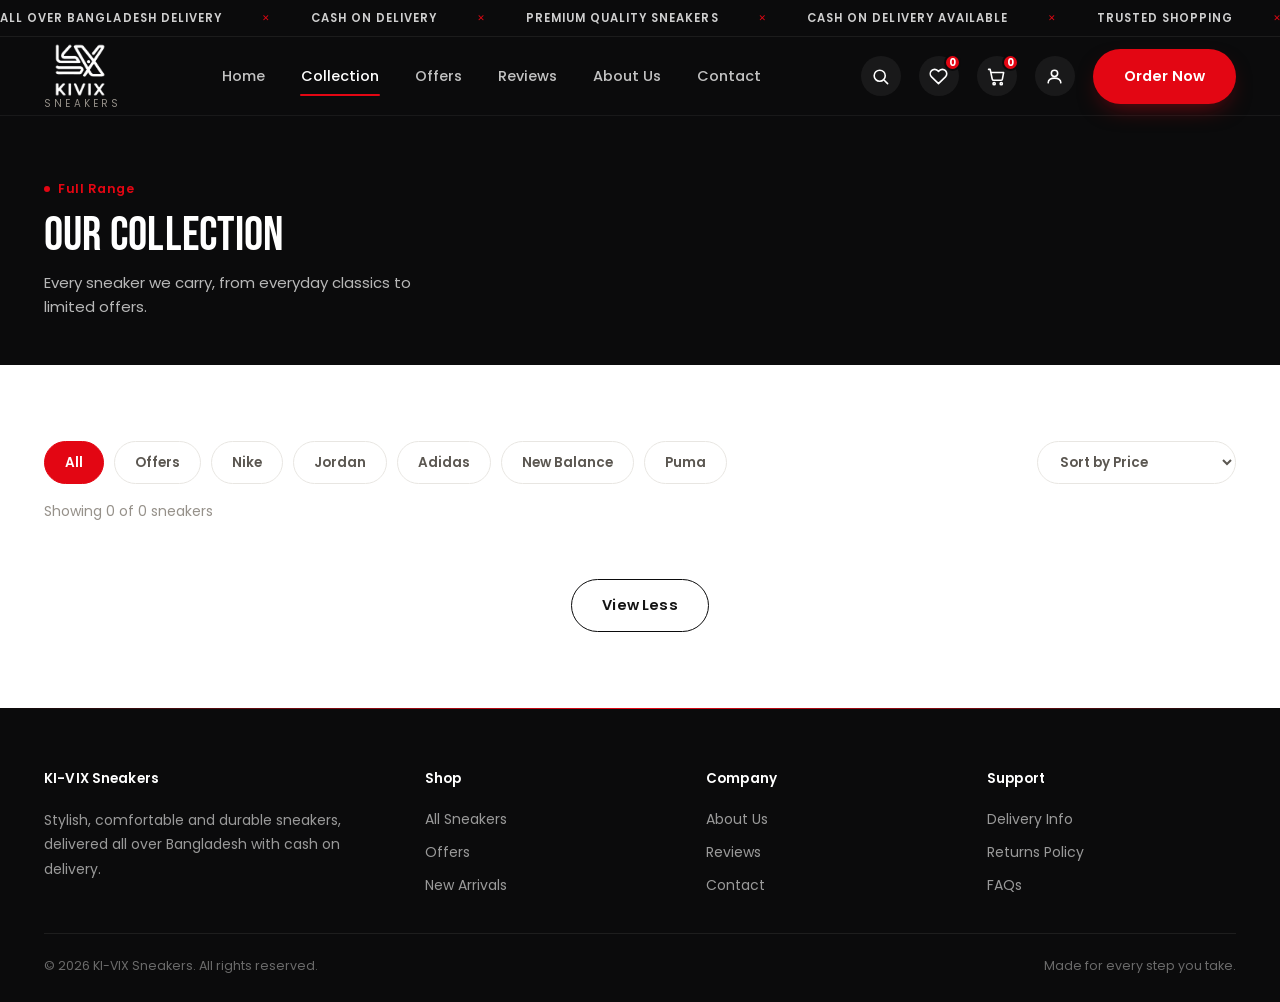
<file: Products/products.html>
<!doctype html>
<html lang="en">
  <head>
    <meta charset="UTF-8" />
    <meta name="viewport" content="width=device-width, initial-scale=1.0" />
    <link rel="icon" type="image/png" href="/assets/logo-full-light.png" />
    <title>Our Collection — KI-VIX Sneakers</title>
    <link rel="preconnect" href="https://fonts.googleapis.com" />
    <link
      href="https://fonts.googleapis.com/css2?family=Bebas+Neue&family=Poppins:wght@400;500;600;700&display=swap"
      rel="stylesheet"
    />
    <link rel="stylesheet" href="/Products/products.css" />
    <link rel="stylesheet" href="/loading.css" />
  </head>
  <body>
    <div class="marquee" aria-hidden="true">
      <div class="marquee-track">
        <span>All Over Bangladesh Delivery</span>
        <span>Cash On Delivery</span>
        <span>Premium Quality Sneakers</span>
        <span>Cash on Delivery Available</span>
        <span>Trusted Shopping</span>
        <span>Best Price</span>
        <span>All Over Bangladesh Delivery</span>
        <span>Cash On Delivery</span>
        <span>Premium Quality Sneakers</span>
        <span>Cash on Delivery Available</span>
        <span>Trusted Shopping</span>
        <span>Best Price</span>
      </div>
    </div>
    <header class="site-header">
      <div class="container">
        <a href="/index.html" class="logo">
          <img
            src="/assets/logo-full-light.png"
            alt="KI-VIX"
            class="mark-img"
          />
          <span class="sub">SNEAKERS</span>
        </a>

        <nav class="main-nav">
          <a href="/index.html">Home</a>
          <a href="/Products/products.html" class="active">Collection</a>
          <a href="/Products/products.html#offers">Offers</a>
          <a href="/index.html#reviews">Reviews</a>
          <a href="/index.html#about">About Us</a>
          <span class="nav-contact" data-contact-menu
            ><a href="/index.html#contact" data-contact-toggle>Contact</a></span
          >
        </nav>

        <div class="header-actions">
          <button class="icon-btn" aria-label="Search" data-search-toggle>
            <svg
              viewBox="0 0 24 24"
              fill="none"
              stroke="currentColor"
              stroke-width="2"
              stroke-linecap="round"
            >
              <circle cx="11" cy="11" r="7" />
              <path d="M21 21l-4.3-4.3" />
            </svg>
          </button>
          <button
            class="icon-btn"
            type="button"
            aria-label="Wishlist"
            data-wishlist-toggle-drawer
          >
            <svg
              viewBox="0 0 24 24"
              fill="none"
              stroke="currentColor"
              stroke-width="2"
              stroke-linecap="round"
              stroke-linejoin="round"
            >
              <path
                d="M20.8 4.6a5.5 5.5 0 0 0-7.8 0L12 5.6l-1-1a5.5 5.5 0 0 0-7.8 7.8l1 1L12 21l7.8-7.6 1-1a5.5 5.5 0 0 0 0-7.8Z"
              /></svg
            ><span class="cart-badge" data-wishlist-count>0</span>
          </button>
          <button
            class="icon-btn"
            type="button"
            aria-label="Cart"
            data-cart-toggle
          >
            <svg
              viewBox="0 0 24 24"
              fill="none"
              stroke="currentColor"
              stroke-width="2"
              stroke-linecap="round"
              stroke-linejoin="round"
            >
              <circle cx="9" cy="21" r="1.4" />
              <circle cx="18" cy="21" r="1.4" />
              <path
                d="M2 3h2l2.6 12.2a2 2 0 0 0 2 1.6h8.8a2 2 0 0 0 2-1.6L21 7H6"
              /></svg
            ><span class="cart-badge" data-cart-count>0</span>
          </button>
          <div class="profile-menu" data-profile-menu>
            <button
              class="icon-btn"
              type="button"
              aria-label="Account"
              data-profile-toggle
            >
              <svg
                viewBox="0 0 24 24"
                fill="none"
                stroke="currentColor"
                stroke-width="2"
                stroke-linecap="round"
                stroke-linejoin="round"
              >
                <circle cx="12" cy="8" r="4" />
                <path d="M4 20c0-4 4-6 8-6s8 2 8 6" />
              </svg>
            </button>
            <div class="profile-dropdown" data-profile-dropdown hidden>
              <button type="button" data-profile-login>Login</button>
              <button type="button" data-profile-signup>Create Account</button>
            </div>
          </div>
          <a class="btn btn-primary" href="/Checkout/checkout.html"
            >Order Now</a
          >
          <button class="nav-toggle" aria-label="Menu">
            <svg
              viewBox="0 0 24 24"
              fill="none"
              stroke="currentColor"
              stroke-width="2"
              stroke-linecap="round"
            >
              <path d="M4 7h16M4 12h16M4 17h16" />
            </svg>
          </button>
        </div>
      </div>
    </header>

    <section class="collection-hero">
      <div class="container">
        <p class="eyebrow">Full Range</p>
        <h1>Our Collection</h1>
        <p class="subtitle">
          Every sneaker we carry, from everyday classics to limited offers.
        </p>
      </div>
    </section>

    <section class="section" id="offers">
      <div class="container">
        <div class="filter-row" data-filters>
          <button class="filter-chip active" data-filter="all">All</button>
          <button class="filter-chip" data-filter="offers">Offers</button>
          <button class="filter-chip" data-filter="Nike">Nike</button>
          <button class="filter-chip" data-filter="Jordan">Jordan</button>
          <button class="filter-chip" data-filter="Adidas">Adidas</button>
          <button class="filter-chip" data-filter="New Balance">
            New Balance
          </button>
          <button class="filter-chip" data-filter="Puma">Puma</button>
          <select
            class="price-filter-select"
            data-price-filter
            aria-label="Sort by price"
          >
            <option value="default">Sort by Price</option>
            <option value="low-high">Price: Low to High</option>
            <option value="high-low">Price: High to Low</option>
          </select>
        </div>
        <p class="result-count small" data-result-count></p>
        <div class="product-grid" data-grid></div>
        <div class="view-more-row" data-view-more-row hidden>
          <button type="button" class="btn btn-secondary" data-view-more>
            View More
          </button>
        </div>
      </div>
    </section>

    <footer class="site-footer" id="contact">
      <div class="container">
        <div class="footer-top">
          <div>
            <h4>KI-VIX Sneakers</h4>
            <p>
              Stylish, comfortable and durable sneakers, delivered all over
              Bangladesh with cash on delivery.
            </p>
          </div>
          <div>
            <h4>Shop</h4>
            <div class="footer-links">
              <a href="/Products/products.html">All Sneakers</a>
              <a href="/Products/products.html#offers">Offers</a>
              <a href="/index.html">New Arrivals</a>
            </div>
          </div>
          <div>
            <h4>Company</h4>
            <div class="footer-links">
              <a href="/index.html#about">About Us</a>
              <a href="/index.html#reviews">Reviews</a>
              <span class="nav-contact footer-contact" data-contact-menu
                ><a href="/index.html#contact" data-contact-toggle
                  >Contact</a
                ></span
              >
            </div>
          </div>
          <div>
            <h4>Support</h4>
            <div class="footer-links">
              <a href="#">Delivery Info</a>
              <a href="#">Returns Policy</a>
              <a href="#">FAQs</a>
            </div>
          </div>
        </div>
        <div class="footer-bottom">
          <span>© 2026 KI-VIX Sneakers. All rights reserved.</span>
          <span>Made for every step you take.</span>
        </div>
      </div>
    </footer>

    <script src="/loading.js"></script>
    <script src="/data.js"></script>
    <script src="/offer-timer-bar.js"></script>
    <script src="/cart.js"></script>
    <script src="/header.js"></script>
    <script src="/auth.js"></script>
    <script src="/Products/products.js"></script>
    <script src="/animate.js"></script>
  </body>
</html>
</file>
<file: style.css>
/* ===================================================
   KI-VIX SNEAKERS — design system v2
   Palette: ink #0B0B0C / red #E30613 (+deep #B8050F) /
            paper #FFFFFF / stone #F4F3F1 / line #E8E6E2
   Type: Bebas Neue for display headlines + wordmark,
         Poppins for everything else (UI, body, labels).
=================================================== */

:root {
  --ink: #0b0b0c;
  --ink-soft: #19191a;
  --red: #e30613;
  --red-deep: #b8050f;
  --paper: #ffffff;
  --stone: #f4f3f1;
  --stone-deep: #ece9e4;
  --line: #e8e6e2;
  --text: #141414;
  --text-2: #5b5751;
  --muted: #96918a;

  --radius-sm: 8px;
  --radius-md: 14px;
  --radius-lg: 22px;
  --radius-pill: 999px;

  --container: 1240px;
  --gap: 24px;

  --shadow-soft: 0 2px 10px rgba(11, 11, 12, 0.05);
  --shadow-card: 0 16px 32px -14px rgba(11, 11, 12, 0.18);
  --shadow-lift: 0 26px 50px -16px rgba(11, 11, 12, 0.32);

  --ease: cubic-bezier(0.16, 1, 0.3, 1);

  --font-display: "Bebas Neue", "Poppins", sans-serif;
  --font-body: "Poppins", system-ui, sans-serif;
}

*,
*::before,
*::after {
  box-sizing: border-box;
}
html {
  scroll-behavior: smooth;
  overflow-x: hidden;
  width: 100%;
  -webkit-text-size-adjust: 100%;
  text-size-adjust: 100%;
}
body {
  margin: 0;
  font-family: var(--font-body);
  color: var(--text);
  background: var(--paper);
  font-size: 16px;
  line-height: 1.6;
  -webkit-font-smoothing: antialiased;
  overflow-x: hidden;
  width: 100%;
  max-width: 100vw;
}
img,
svg {
  display: block;
  max-width: 100%;
  height: auto;
}
a {
  color: inherit;
  text-decoration: none;
}
button {
  font-family: inherit;
  cursor: pointer;
}
ul {
  margin: 0;
  padding: 0;
  list-style: none;
}

a:focus-visible,
button:focus-visible,
input:focus-visible,
textarea:focus-visible {
  outline: 2px solid var(--red);
  outline-offset: 2px;
}

@media (prefers-reduced-motion: reduce) {
  * {
    animation-duration: 0.001ms !important;
    transition-duration: 0.001ms !important;
  }
}

h1,
h2,
h3,
h4 {
  margin: 0;
  font-family: var(--font-display);
  font-weight: 400;
  letter-spacing: 0.01em;
  color: inherit;
}
h1 {
  font-size: 64px;
  line-height: 0.96;
  letter-spacing: 0.005em;
}
h2 {
  font-size: 38px;
  line-height: 1.05;
}
h3 {
  font-family: var(--font-body);
  font-size: 18px;
  font-weight: 600;
  line-height: 1.3;
  letter-spacing: -0.01em;
}
p {
  margin: 0;
}
.small {
  font-size: 14px;
  color: var(--text-2);
}

.container {
  max-width: var(--container);
  margin: 0 auto;
  padding: 0 24px;
}

.visually-hidden {
  position: absolute;
  width: 1px;
  height: 1px;
  overflow: hidden;
  clip: rect(0 0 0 0);
  white-space: nowrap;
}

/* ---------- buttons ---------- */
.btn {
  display: inline-flex;
  align-items: center;
  justify-content: center;
  gap: 9px;
  padding: 15px 30px;
  border-radius: var(--radius-pill);
  font-size: 14.5px;
  font-weight: 600;
  letter-spacing: 0.01em;
  border: 1.5px solid transparent;
  transition:
    transform 0.2s var(--ease),
    background-color 0.2s ease,
    border-color 0.2s ease,
    box-shadow 0.2s ease;
  white-space: nowrap;
}
.btn:active {
  transform: scale(0.96);
}
.btn-primary {
  background: var(--red);
  color: var(--paper);
  box-shadow: 0 10px 24px -10px rgba(227, 6, 19, 0.55);
}
.btn-primary:hover {
  background: var(--red-deep);
  box-shadow: 0 14px 28px -10px rgba(227, 6, 19, 0.6);
}
.btn-secondary {
  background: transparent;
  color: var(--text);
  border-color: var(--ink);
}
.btn-secondary:hover {
  background: var(--ink);
  color: var(--paper);
}
.btn-block {
  width: 100%;
}
.btn:disabled {
  opacity: 0.5;
  cursor: not-allowed;
  pointer-events: none;
}
.btn svg {
  width: 17px;
  height: 17px;
}

/* ---------- marquee (trust ticker) ---------- */
.marquee {
  background: var(--ink);
  color: #cfcfcf;
  overflow: hidden;
  border-bottom: 1px solid #1c1c1c;
}
.marquee-track {
  display: flex;
  align-items: center;
  gap: 40px;
  width: max-content;
  padding: 9px 0;
  animation: marquee-scroll 24s linear infinite;
}
.marquee-track span {
  display: flex;
  align-items: center;
  gap: 40px;
  font-size: 11.5px;
  font-weight: 600;
  letter-spacing: 0.09em;
  text-transform: uppercase;
  white-space: nowrap;
}
.marquee-track span::after {
  content: "\2715";
  color: var(--red);
  font-size: 9px;
}
.marquee-track span:last-child::after {
  content: "";
}
@keyframes marquee-scroll {
  from {
    transform: translateX(0);
  }
  to {
    transform: translateX(-50%);
  }
}

/* ---------- header ---------- */
.site-header {
  background: var(--ink);
  color: var(--paper);
  position: sticky;
  top: 0;
  z-index: 50;
  border-bottom: 1px solid rgba(255, 255, 255, 0.06);
}
.site-header .container {
  display: flex;
  align-items: center;
  justify-content: space-between;
  gap: 32px;
  height: 78px;
}
.logo {
  display: flex;
  flex-direction: column;
  align-items: flex-start;
  line-height: 1;
}
.logo .mark {
  font-family: var(--font-display);
  font-size: 30px;
  letter-spacing: 0.03em;
}
.logo .mark span {
  color: var(--red);
}
.logo .mark-img {
  display: block;
  height: 54px;
  width: auto;
  margin-left: 10px;
}
.logo .sub {
  font-size: 10px;
  letter-spacing: 0.32em;
  color: var(--muted);
  margin-top: 2px;
}
.main-nav {
  display: flex;
  align-items: center;
  gap: 34px;
  flex: 1;
  justify-content: center;
  min-width: 0;
}
.main-nav a {
  font-size: 14.5px;
  font-weight: 500;
  color: #c2c2c2;
  position: relative;
  padding: 6px 1px;
}
.main-nav a::after {
  content: "";
  position: absolute;
  left: 50%;
  right: 50%;
  bottom: -2px;
  height: 2px;
  background: var(--red);
  border-radius: 2px;
  transition:
    left 0.25s var(--ease),
    right 0.25s var(--ease);
}
.main-nav a:hover {
  color: var(--paper);
}
.main-nav a:hover::after {
  left: 0;
  right: 0;
}
.main-nav a.active {
  color: var(--paper);
}
.main-nav a.active::after {
  left: 0;
  right: 0;
}
.header-actions {
  display: flex;
  align-items: center;
  gap: 18px;
}
.icon-btn {
  position: relative;
  width: 40px;
  height: 40px;
  display: flex;
  align-items: center;
  justify-content: center;
  color: var(--paper);
  background: rgba(255, 255, 255, 0.06);
  border: none;
  border-radius: 50%;
  transition: background-color 0.2s ease;
}
.icon-btn:hover {
  background: rgba(227, 6, 19, 0.25);
  color: var(--paper);
}
.icon-btn svg {
  width: 19px;
  height: 19px;
}
.cart-badge {
  position: absolute;
  top: -2px;
  right: -2px;
  background: var(--red);
  color: var(--paper);
  font-size: 10px;
  font-weight: 700;
  min-width: 17px;
  height: 17px;
  border: 2px solid var(--ink);
  border-radius: 50%;
  display: flex;
  align-items: center;
  justify-content: center;
  padding: 0 3px;
}
.nav-toggle {
  display: none;
  background: none;
  border: none;
  color: var(--paper);
  width: 38px;
  height: 38px;
  align-items: center;
  justify-content: center;
}
.nav-toggle svg {
  width: 22px;
  height: 22px;
}

/* ---------- profile menu + auth modal ---------- */
.profile-menu {
  position: relative;
}
.profile-dropdown {
  position: absolute;
  top: calc(100% + 12px);
  right: 0;
  background: var(--paper);
  color: var(--text);
  border-radius: var(--radius-md);
  box-shadow: var(--shadow-lift);
  padding: 8px;
  min-width: 175px;
  z-index: 60;
  display: grid;
  gap: 2px;
}
.profile-dropdown[hidden] {
  display: none;
}
.profile-dropdown button {
  text-align: left;
  padding: 11px 13px;
  border-radius: var(--radius-sm);
  border: none;
  background: none;
  font-size: 13.5px;
  font-weight: 600;
  color: var(--text);
  transition: background-color 0.15s ease;
}
.profile-dropdown button:hover {
  background: var(--stone);
}
.profile-dropdown-name {
  padding: 9px 13px 5px;
  font-size: 12.5px;
  font-weight: 700;
  color: var(--muted);
  text-transform: uppercase;
  letter-spacing: 0.03em;
}

/* nav icon shows the logged-in customer's photo, or their initial */
.icon-btn-avatar {
  background: var(--red);
  overflow: hidden;
  padding: 0;
}
.icon-btn-avatar:hover {
  background: var(--red-deep);
}
.profile-avatar-img {
  width: 100%;
  height: 100%;
  object-fit: cover;
  display: block;
  border-radius: 50%;
}
.profile-avatar-initial {
  font-family: var(--font-body);
  font-size: 15px;
  font-weight: 700;
  color: var(--paper);
  line-height: 1;
}

.auth-social-btn {
  width: 100%;
  display: inline-flex;
  align-items: center;
  justify-content: center;
  gap: 10px;
  padding: 12px 16px;
  border-radius: var(--radius-pill);
  border: 1.5px solid var(--line);
  background: var(--paper);
  color: var(--text);
  font-size: 13.5px;
  font-weight: 600;
  margin-bottom: 18px;
  transition:
    background-color 0.2s ease,
    border-color 0.2s ease;
}
.auth-social-btn:hover {
  background: var(--stone);
  border-color: var(--stone-deep);
}
.auth-social-btn svg {
  width: 18px;
  height: 18px;
  flex: none;
}
.auth-divider {
  display: flex;
  align-items: center;
  gap: 12px;
  margin-bottom: 18px;
  color: var(--muted);
  font-size: 11.5px;
  font-weight: 600;
  text-transform: uppercase;
  letter-spacing: 0.04em;
}
.auth-divider::before,
.auth-divider::after {
  content: "";
  flex: 1;
  height: 1px;
  background: var(--line);
}
.auth-name-grid {
  display: grid;
  grid-template-columns: 1fr 1fr;
  gap: 14px;
}
.auth-name-grid > .field {
  min-width: 0;
}
.auth-name-grid > .field input {
  width: 100%;
  min-width: 0;
}
.auth-method-toggle {
  display: flex;
  gap: 8px;
  margin-bottom: 16px;
}
.auth-method-toggle button {
  flex: 1;
  padding: 9px;
  border-radius: var(--radius-pill);
  border: 1.5px solid var(--line);
  background: var(--paper);
  font-size: 12.5px;
  font-weight: 600;
  color: var(--text-2);
  transition: all 0.2s ease;
}
.auth-method-toggle button.active {
  background: var(--ink);
  border-color: var(--ink);
  color: var(--paper);
}

.auth-overlay .auth-modal {
  position: absolute;
  top: 50%;
  left: 50%;
  transform: translate(-50%, -50%);
  width: 400px;
  max-width: 90vw;
  background: var(--paper);
  color: var(--text);
  border-radius: var(--radius-lg);
  padding: 32px 28px 28px;
  box-shadow: var(--shadow-lift);
}
.auth-overlay .cart-close {
  position: absolute;
  top: 14px;
  right: 14px;
}
.auth-tabs {
  display: flex;
  gap: 4px;
  margin-bottom: 24px;
  border-bottom: 1px solid var(--line);
}
.auth-tab {
  flex: 1;
  padding: 12px;
  background: none;
  border: none;
  font-weight: 600;
  font-size: 14px;
  color: var(--muted);
  border-bottom: 2px solid transparent;
  margin-bottom: -1px;
  transition:
    color 0.2s ease,
    border-color 0.2s ease;
}
.auth-tab.active {
  color: var(--text);
  border-color: var(--red);
}
.auth-panel .field {
  margin-bottom: 16px;
  display: flex;
  flex-direction: column;
  gap: 7px;
}
.auth-panel .field label {
  font-size: 12.5px;
  font-weight: 600;
  color: var(--text-2);
}
.auth-panel .field input {
  padding: 12px 14px;
  border: 1.5px solid var(--line);
  border-radius: var(--radius-sm);
  font-size: 14px;
  font-family: inherit;
}
.auth-panel .field input:focus {
  outline: none;
  border-color: var(--ink);
}
.auth-panel .btn {
  margin-top: 6px;
}
.auth-switch-note {
  text-align: center;
  font-size: 12.5px;
  color: var(--muted);
  margin-top: 16px;
}

/* ---------- hero ---------- */
.hero {
  position: relative;
  color: var(--paper);
  overflow: hidden;
  min-height: 680px;
  display: flex;
  align-items: center;
  padding: 96px 0;
}
.hero-bg {
  position: absolute;
  inset: 0;
  z-index: 0;
  background: #0b0b0c;
}
.hero-scrim {
  position: absolute;
  inset: 0;
  z-index: 1;
  /* Darker only behind the copy (left side) so the headline stays
     readable, fading away toward the right so the photo itself reads
     bright and true-to-color instead of looking washed in black. */
  background: linear-gradient(
    100deg,
    rgba(4, 4, 5, 0.72) 0%,
    rgba(4, 4, 5, 0.5) 28%,
    rgba(4, 4, 5, 0.18) 52%,
    rgba(4, 4, 5, 0) 72%
  );
  pointer-events: none;
}
.hero .container {
  position: relative;
  z-index: 2;
  /* This box has no background, but its (invisible) box still spans
     almost the full hero width on mobile — which was sitting on top
     of the hero-slide-nav prev/next arrows and swallowing taps meant
     for them. Turning off pointer-events here lets taps in any empty
     area pass straight through to the slideshow underneath, and we
     re-enable it only on the actual clickable bits below. */
  pointer-events: none;
}
.hero .container a,
.hero .container button {
  pointer-events: auto;
}
.eyebrow {
  display: inline-flex;
  align-items: center;
  gap: 8px;
  font-size: 12.5px;
  font-weight: 600;
  letter-spacing: 0.04em;
  color: var(--red);
  margin-bottom: 18px;
}
.eyebrow::before {
  content: "";
  width: 6px;
  height: 6px;
  border-radius: 50%;
  background: var(--red);
}
.hero .eyebrow {
  background: #1f1f21;
  border: 1px solid rgba(255, 255, 255, 0.14);
  padding: 7px 16px 7px 12px;
  border-radius: var(--radius-pill);
}
.hero h1 {
  color: var(--paper);
  font-size: 92px;
  margin-bottom: 20px;
  text-transform: uppercase;
}
.hero h1 .dot {
  color: var(--red);
}
.hero-copy-wrap {
  min-width: 0;
  max-width: 620px;
}
.hero-copy {
  font-size: 17px;
  color: #cfcece;
  max-width: 36ch;
  margin-bottom: 32px;
}
.hero-features {
  display: flex;
  flex-wrap: wrap;
  gap: 10px;
  margin-bottom: 36px;
  min-width: 0;
}
.hero-feature {
  display: flex;
  flex-direction: row;
  align-items: center;
  gap: 10px;
  font-size: 12.5px;
  font-weight: 500;
  color: #eaeaea;
  padding: 12px 16px;
  border-radius: var(--radius-md);
  background: rgba(20, 20, 22, 0.7);
  border: 1px solid rgba(255, 255, 255, 0.12);
  transition:
    border-color 0.25s ease,
    transform 0.25s ease;
}
.hero-feature:hover {
  border-color: rgba(227, 6, 19, 0.4);
  transform: translateY(-2px);
}
.hero-feature svg {
  width: 18px;
  height: 18px;
  color: var(--red);
  flex: none;
}
.hero-cta-row {
  display: flex;
  align-items: center;
  gap: 22px;
  flex-wrap: wrap;
}
.hero-cta-row .btn-primary {
  padding: 17px 32px;
}
.hero-cta-note {
  font-size: 13px;
  color: #c9c9c9;
}

/* ---------- hero slideshow: full-bleed section background ---------- */
.hero-slideshow {
  position: absolute;
  inset: 0;
}
.hero-slideshow-stage {
  position: absolute;
  inset: 0;
  overflow: hidden;
  background: #0d0d0e;
}
.hero-slide {
  position: absolute;
  inset: 0;
  opacity: 0;
  transform: scale(1.08) translateX(1.5%);
  transition:
    opacity 0.9s cubic-bezier(0.4, 0, 0.2, 1),
    transform 5.5s cubic-bezier(0.16, 1, 0.3, 1);
  pointer-events: none;
  will-change: opacity, transform;
}
.hero-slide.is-active {
  opacity: 1;
  transform: scale(1) translateX(0);
  pointer-events: auto;
  z-index: 1;
}
.hero-slide svg {
  width: 100%;
  height: 100%;
  padding: 40px;
  filter: drop-shadow(0 16px 18px rgba(0, 0, 0, 0.5));
}
.hero-photo-backdrop {
  position: absolute;
  inset: -24px;
  background-image: var(--pc-img);
  background-size: cover;
  background-position: center;
  background-repeat: no-repeat;
  filter: blur(30px) brightness(0.55) saturate(1.15);
  transform: scale(1.15);
  z-index: 0;
}
.hero-photo {
  position: relative;
  z-index: 1;
  width: 100%;
  height: 100%;
  /* "cover" so the photo always fills the hero edge-to-edge with no
     letterbox/blur bars on the sides, on any screen width. Upload
     hero graphics at roughly a 2.8:1 (e.g. 1920x680) ratio with any
     important text/offers kept away from the far left/right edges,
     since narrower or wider screens will crop those edges slightly. */
  object-fit: cover;
  display: block;
  /* The stage/slide handle swipe + autoplay; keeping the raw <img> out
     of the hit-test chain stops the browser's native "drag this image"
     gesture from hijacking the pointer and freezing the slideshow. */
  pointer-events: none;
  -webkit-user-drag: none;
  user-select: none;
}

/* mobile gets its own image (falls back to the PC one if none uploaded) */
@media (max-width: 720px) {
  .hero-photo-backdrop {
    background-image: var(--mob-img);
  }
}
.hero-slide picture {
  display: block;
  position: relative;
  z-index: 1;
  width: 100%;
  height: 100%;
}

/* prev/next arrow controls */
.hero-slide-nav {
  position: absolute;
  top: 50%;
  transform: translateY(-50%);
  z-index: 3;
  width: 44px;
  height: 44px;
  display: flex;
  align-items: center;
  justify-content: center;
  border-radius: 50%;
  background: #fff;
  border: 2px solid #fff;
  color: #0b0b0c;
  box-shadow: 0 6px 18px rgba(0, 0, 0, 0.45);
  cursor: pointer;
  transition:
    background-color 0.25s ease,
    border-color 0.25s ease,
    color 0.25s ease;
}
.hero-slide-nav svg {
  width: 22px;
  height: 22px;
  stroke-width: 3;
}
.hero-slide-nav:hover {
  background: var(--red);
  border-color: var(--red);
  color: #fff;
}
.hero-slide-nav.prev {
  left: 28px;
}
.hero-slide-nav.next {
  right: 28px;
}

.hero-slideshow-dots {
  position: absolute;
  z-index: 3;
  left: 50%;
  bottom: 28px;
  transform: translateX(-50%);
  display: flex;
  align-items: center;
  gap: 8px;
}
.hero-slideshow-dots span {
  width: 6px;
  height: 6px;
  border-radius: 50%;
  background: rgba(255, 255, 255, 0.4);
  cursor: pointer;
  transition:
    background-color 0.3s ease,
    width 0.3s ease;
}
.hero-slideshow-dots span:hover {
  background: rgba(255, 255, 255, 0.7);
}
.hero-slideshow-dots span.is-active {
  background: var(--red);
  width: 18px;
  border-radius: 3px;
}

/* ---------- promo / carousel ---------- */
.promo {
  background: linear-gradient(180deg, #0f0f10, #0b0b0c);
  color: var(--paper);
  padding: 64px 0;
}
.promo .container {
  display: grid;
  grid-template-columns: 0.8fr 1.6fr;
  gap: 40px;
  align-items: center;
}
.promo-copy {
  min-width: 0;
}
.promo-copy .eyebrow {
  margin-bottom: 14px;
}
.promo-copy h2 {
  color: var(--paper);
  margin-bottom: 10px;
  font-size: 46px;
  text-transform: uppercase;
}
.promo-copy p {
  color: #a9a9a9;
  margin-bottom: 26px;
  font-size: 15px;
}
.promo-copy .btn-secondary {
  color: var(--paper);
  border-color: var(--paper);
}
.promo-copy .btn-secondary:hover {
  background: var(--paper);
  color: var(--ink);
}
.promo-copy .btn-secondary {
  border-color: #fff;
  color: #fff;
}
.promo-copy .btn-secondary:hover {
  background: #fff;
  color: var(--ink);
}

.carousel {
  position: relative;
  min-width: 0;
}
.carousel-viewport {
  overflow: hidden;
}
.carousel-track {
  display: flex;
  gap: 18px;
  will-change: transform;
}
.promo-card {
  flex: 0 0 calc(25% - 13.5px);
  background: var(--ink-soft);
  border-radius: var(--radius-md);
  padding: 18px;
  position: relative;
  border: 1px solid #262626;
  display: flex;
  flex-direction: column;
  transition:
    border-color 0.2s ease,
    transform 0.2s ease;
}
.promo-card:hover {
  border-color: rgba(227, 6, 19, 0.5);
  transform: translateY(-4px);
}
.promo-card .badge {
  position: absolute;
  top: 12px;
  left: 12px;
  background: var(--red);
  color: var(--paper);
  font-size: 11.5px;
  font-weight: 700;
  padding: 4px 10px;
  border-radius: var(--radius-pill);
  z-index: 2;
}
.promo-card .thumb {
  background: radial-gradient(
    120% 100% at 50% 10%,
    #1c1c1c 0%,
    #101010 60%,
    #0a0a0a 100%
  );
  border-radius: var(--radius-sm);
  padding: 0;
  margin-bottom: 16px;
  position: relative;
  overflow: hidden;
  aspect-ratio: 4 / 5;
}
.promo-card .thumb .thumb-bg {
  /* Blurred backdrop retired now that the photo fills the card edge-to-edge. */
  display: none;
}
.promo-card .thumb img {
  position: relative;
  width: 100%;
  height: 100%;
  object-fit: cover;
  object-position: center;
  z-index: 1;
  transition: transform 0.5s var(--ease);
}
.promo-card:hover .thumb img {
  transform: scale(1.06);
}
.promo-card .thumb svg {
  position: relative;
  z-index: 1;
  transition: transform 0.4s var(--ease);
}
.promo-card:hover .thumb svg {
  transform: translateY(-3px) scale(1.03);
}
.promo-card h3 {
  font-size: 15px;
  margin-bottom: 6px;
  font-weight: 600;
}
.promo-card .price {
  font-size: 15px;
  font-weight: 700;
}
.promo-card .old-price {
  font-size: 12px;
  color: #787878;
  text-decoration: line-through;
  margin-left: 6px;
  font-weight: 400;
}
.promo-card .card-actions {
  display: flex;
  align-items: stretch;
  gap: 8px;
  margin-top: 14px;
}
.promo-card .add-to-cart-btn {
  flex: 1;
  min-width: 0;
  display: inline-flex;
  align-items: center;
  justify-content: center;
  gap: 6px;
  padding: 11px 10px;
  border-radius: var(--radius-pill);
  border: 1.5px solid #333;
  background: transparent;
  color: var(--paper);
  font-size: 12px;
  font-weight: 600;
  white-space: nowrap;
  transition:
    background-color 0.25s var(--ease),
    border-color 0.25s var(--ease),
    transform 0.15s ease;
}
.promo-card .add-to-cart-btn svg {
  width: 14px;
  height: 14px;
  flex: none;
}
.promo-card .add-to-cart-btn:hover {
  background: var(--red);
  border-color: var(--red);
}
.promo-card .add-to-cart-btn:active {
  transform: scale(0.97);
}
.promo-card .buy-now-btn {
  flex: 1;
  min-width: 0;
  display: inline-flex;
  align-items: center;
  justify-content: center;
  gap: 6px;
  padding: 11px 10px;
  border-radius: var(--radius-pill);
  border: none;
  background: var(--red);
  color: #fff;
  font-size: 12px;
  font-weight: 600;
  white-space: nowrap;
  transition:
    background-color 0.2s ease,
    transform 0.15s ease;
}
.promo-card .buy-now-btn svg {
  width: 14px;
  height: 14px;
}
.promo-card .buy-now-btn:hover {
  background: var(--red-deep);
}
.promo-card .buy-now-btn:active {
  transform: scale(0.97);
}
.carousel-arrow {
  position: absolute;
  top: 50%;
  translate: 0 -50%;
  width: 42px;
  height: 42px;
  border-radius: 50%;
  background: rgba(255, 255, 255, 0.06);
  border: 1px solid #2c2c2c;
  color: var(--paper);
  display: flex;
  align-items: center;
  justify-content: center;
  z-index: 3;
  transition:
    background-color 0.2s ease,
    border-color 0.2s ease;
}
.carousel-arrow:hover {
  background: var(--red);
  border-color: var(--red);
}
.carousel-arrow svg {
  width: 18px;
  height: 18px;
}
.carousel-arrow.prev {
  left: -21px;
}
.carousel-arrow.next {
  right: -21px;
}
.carousel-dots {
  display: flex;
  justify-content: center;
  gap: 8px;
  margin-top: 24px;
}
.carousel-dots button {
  width: 7px;
  height: 7px;
  border-radius: 50%;
  background: #3d3d3d;
  border: none;
  padding: 0;
  transition:
    background-color 0.15s ease,
    width 0.15s ease;
}
.carousel-dots button.active {
  background: var(--red);
  width: 22px;
  border-radius: 4px;
}

/* ---------- trust strip ---------- */
.trust-strip {
  background: var(--stone);
  border-bottom: 1px solid var(--line);
}
.trust-strip .container {
  display: grid;
  grid-template-columns: repeat(4, 1fr);
}
.trust-item {
  display: flex;
  align-items: center;
  gap: 14px;
  padding: 26px 20px;
  border-left: 1px solid var(--line);
}
.trust-item:first-child {
  border-left: none;
}
.trust-item svg {
  width: 20px;
  height: 20px;
  color: var(--red);
  flex: none;
  padding: 8px;
  box-sizing: content-box;
  border: 1.5px solid var(--line);
  border-radius: 50%;
  background: var(--paper);
}
.trust-item span {
  font-size: 13.5px;
  font-weight: 600;
  line-height: 1.3;
}

/* ---------- collection ---------- */
.section {
  padding: 76px 0;
}
.section-head {
  display: flex;
  align-items: flex-end;
  justify-content: space-between;
  margin-bottom: 36px;
}
.section-head h2 {
  font-size: 42px;
  text-transform: uppercase;
}
.section-head .view-all {
  font-size: 13.5px;
  font-weight: 600;
  padding: 10px 20px;
  border-radius: var(--radius-pill);
  border: 1.5px solid var(--ink);
  transition:
    background-color 0.2s ease,
    color 0.2s ease;
}
.section-head .view-all:hover {
  background: var(--ink);
  color: var(--paper);
}
.product-grid {
  display: grid;
  grid-template-columns: repeat(auto-fill, minmax(260px, 300px));
  gap: 28px;
}

/* ---------- product card (redesigned) ---------- */
.product-card {
  --card-accent: var(--red);
  border: 1px solid var(--line);
  border-radius: var(--radius-lg);
  padding: 0;
  position: relative;
  overflow: hidden;
  box-shadow: 0 10px 26px -20px rgba(11, 11, 12, 0.35);
  transition:
    box-shadow 0.35s var(--ease),
    border-color 0.35s var(--ease),
    transform 0.35s var(--ease);
  display: flex;
  flex-direction: column;
  background: var(--paper);
  isolation: isolate;
}
.product-card::before {
  content: "";
  position: absolute;
  inset: 0;
  padding: 1.5px;
  border-radius: var(--radius-lg);
  background: linear-gradient(
    135deg,
    rgba(227, 6, 19, 0.55),
    rgba(227, 6, 19, 0)
  );
  -webkit-mask:
    linear-gradient(#fff 0 0) content-box,
    linear-gradient(#fff 0 0);
  -webkit-mask-composite: xor;
  mask-composite: exclude;
  opacity: 0;
  transition: opacity 0.35s var(--ease);
  pointer-events: none;
  z-index: 1;
}
.product-card:hover {
  box-shadow: var(--shadow-lift);
  border-color: transparent;
  transform: translateY(-8px);
}
.product-card:hover::before {
  opacity: 1;
}
.product-card .badge {
  position: absolute;
  top: 16px;
  left: 16px;
  background: var(--red);
  color: var(--paper);
  font-size: 11px;
  font-weight: 700;
  letter-spacing: 0.02em;
  padding: 5px 11px;
  border-radius: var(--radius-pill);
  box-shadow: 0 8px 16px -8px rgba(227, 6, 19, 0.6);
  z-index: 2;
}
.product-card .stock-badge {
  position: absolute;
  top: 16px;
  right: 14px;
  background: var(--ink);
  color: var(--paper);
  font-size: 11px;
  font-weight: 700;
  letter-spacing: 0.02em;
  padding: 5px 11px;
  border-radius: var(--radius-pill);
  z-index: 2;
}
.product-card.out-of-stock .thumb {
  filter: grayscale(1);
  opacity: 0.55;
}
.product-card.out-of-stock .add-to-cart-btn,
.product-card.out-of-stock .buy-now-btn {
  opacity: 0.5;
  pointer-events: none;
  cursor: not-allowed;
}
.product-card .wishlist-btn {
  position: absolute;
  top: 14px;
  right: 14px;
  width: 32px;
  height: 32px;
  border-radius: 50%;
  border: none;
  background: rgba(255, 255, 255, 0.85);
  backdrop-filter: blur(4px);
  color: var(--text-2);
  display: flex;
  align-items: center;
  justify-content: center;
  box-shadow: 0 6px 14px -6px rgba(11, 11, 12, 0.3);
  z-index: 2;
  transition:
    color 0.2s ease,
    transform 0.2s ease;
}
.product-card .wishlist-btn:hover {
  color: var(--red);
  transform: scale(1.08);
}
.product-card .wishlist-btn.active {
  color: var(--red);
}
.product-card .wishlist-btn.active svg {
  fill: var(--red);
}
.product-card .wishlist-btn svg {
  width: 15px;
  height: 15px;
}
.product-card .thumb {
  background: radial-gradient(
    120% 100% at 50% 12%,
    #ffffff 0%,
    var(--stone) 55%,
    var(--stone-deep) 100%
  );
  padding: 0;
  position: relative;
  overflow: hidden;
  transition: background-color 0.3s ease;
  aspect-ratio: 1 / 1;
}
.product-card .thumb .thumb-bg {
  /* Blurred-poster backdrop retired: the plain stone gradient behind
     the contained image (see .product-card .thumb) reads cleaner than
     a blurred colour halo, so this layer is hidden. */
  display: none;
}
.product-card .thumb img {
  position: relative;
  width: 100%;
  height: 100%;
  object-fit: cover;
  object-position: center 30%;
  z-index: 1;
  transform: scale(1.12);
  transition: transform 0.5s var(--ease);
}
.product-card:hover .thumb img {
  transform: scale(1.18);
}
.product-card .thumb::after {
  content: "";
  position: absolute;
  left: 50%;
  bottom: 16px;
  width: 58%;
  height: 14px;
  background: radial-gradient(
    closest-side,
    rgba(11, 11, 12, 0.16),
    transparent 72%
  );
  transform: translateX(-50%);
}
.product-card .thumb svg {
  position: relative;
  z-index: 1;
  transition: transform 0.45s var(--ease);
}
.product-card:hover .thumb svg {
  transform: translateY(-6px) scale(1.05) rotate(-2deg);
}
.product-card .card-body {
  padding: 16px 16px 18px;
  display: flex;
  flex-direction: column;
  gap: 7px;
  flex: 1;
}
.product-card .brand-tag {
  font-size: 10.5px;
  font-weight: 700;
  letter-spacing: 0.11em;
  text-transform: uppercase;
  color: var(--muted);
}
.product-card h3 {
  font-size: 17px;
  line-height: 1.3;
}
.product-card .rating-row {
  display: flex;
  align-items: center;
  gap: 6px;
  margin-bottom: 2px;
}
.product-card .rating-row .stars {
  display: flex;
  gap: 1.5px;
}
.product-card .rating-row .stars svg {
  width: 12px;
  height: 12px;
  color: var(--red);
  fill: var(--red);
}
.product-card .rating-row .stars.no-rating svg {
  color: #d8d2c8;
  fill: #d8d2c8;
}
.product-card .rating-row .rating-value {
  font-size: 12px;
  font-weight: 600;
  color: var(--text-2);
}
.product-card .price-row {
  display: flex;
  align-items: baseline;
  gap: 8px;
  margin-top: 2px;
  margin-bottom: 6px;
}
.product-card .price {
  font-size: 20px;
  font-weight: 700;
  color: var(--red);
}
.product-card .old-price {
  font-size: 13px;
  color: var(--muted);
  text-decoration: line-through;
  font-weight: 400;
}
.product-card .card-actions {
  display: flex;
  align-items: stretch;
  gap: 8px;
  margin-top: auto;
}
.product-card .add-to-cart-btn {
  flex: 1;
  min-width: 0;
  display: inline-flex;
  align-items: center;
  justify-content: center;
  gap: 6px;
  padding: 12px 10px;
  border-radius: var(--radius-pill);
  border: 1.5px solid var(--ink);
  background: var(--paper);
  color: var(--ink);
  font-size: 12.5px;
  font-weight: 600;
  letter-spacing: 0.01em;
  white-space: nowrap;
  transition:
    background-color 0.25s var(--ease),
    color 0.25s var(--ease),
    border-color 0.25s var(--ease),
    box-shadow 0.25s var(--ease),
    transform 0.15s ease;
}
.product-card .add-to-cart-btn svg {
  width: 15px;
  height: 15px;
  flex: none;
  transition: transform 0.3s var(--ease);
}
.product-card .add-to-cart-btn:hover {
  background: var(--ink);
  color: var(--paper);
}
.product-card:hover .add-to-cart-btn {
  background: var(--red);
  border-color: var(--red);
  color: var(--paper);
  box-shadow: 0 12px 22px -10px rgba(227, 6, 19, 0.55);
}
.product-card:hover .add-to-cart-btn:hover svg {
  transform: scale(1.12);
}
.product-card .add-to-cart-btn:active {
  transform: scale(0.97);
}
.product-card .buy-now-btn {
  flex: 1;
  min-width: 0;
  display: inline-flex;
  align-items: center;
  justify-content: center;
  gap: 6px;
  padding: 12px 10px;
  white-space: nowrap;
  border-radius: var(--radius-pill);
  border: none;
  background: var(--red);
  color: var(--paper);
  font-size: 13px;
  font-weight: 600;
  box-shadow: 0 10px 20px -10px rgba(227, 6, 19, 0.5);
  transition:
    background-color 0.2s ease,
    transform 0.15s ease,
    box-shadow 0.2s ease;
}
.product-card .buy-now-btn svg {
  width: 15px;
  height: 15px;
}
.product-card .buy-now-btn:hover {
  background: var(--red-deep);
}
.product-card .buy-now-btn:active {
  transform: scale(0.97);
}

/* touch devices can't hover: keep the accent + lift feedback reachable on tap */
@media (hover: none) {
  .product-card::before {
    opacity: 0.4;
  }
  .product-card:active {
    box-shadow: var(--shadow-lift);
    border-color: transparent;
    transform: translateY(-3px) scale(0.99);
  }
  .product-card .add-to-cart-btn {
    border-color: var(--red);
    color: var(--red);
  }
}

/* filter row + result count (collection page) */
.filter-row {
  display: flex;
  gap: 10px;
  flex-wrap: wrap;
  margin-bottom: 16px;
}
.filter-chip {
  padding: 10px 20px;
  border-radius: var(--radius-pill);
  border: 1.5px solid var(--line);
  font-size: 13.5px;
  font-weight: 600;
  color: var(--text-2);
  background: var(--paper);
  transition: all 0.2s ease;
}
.filter-chip.active,
.filter-chip:hover {
  background: var(--red);
  border-color: var(--red);
  color: var(--paper);
}
.result-count {
  margin-bottom: 24px;
}

/* ---------- breadcrumb ---------- */
.breadcrumb {
  padding: 22px 0;
  font-size: 13.5px;
  color: var(--muted);
}
.breadcrumb a:hover {
  color: var(--text);
}
.breadcrumb .sep {
  margin: 0 8px;
}
.breadcrumb .current {
  color: var(--text);
  font-weight: 500;
}

/* ---------- product details ---------- */
.pdp {
  display: grid;
  grid-template-columns: 92px 1fr 1fr;
  gap: 32px;
  padding-bottom: 72px;
}
.pdp-thumbs {
  display: flex;
  flex-direction: column;
  gap: 12px;
}
.pdp-thumb {
  border: 1.5px solid var(--line);
  border-radius: var(--radius-sm);
  padding: 10px 6px;
  background: var(--stone);
  transition: border-color 0.2s ease;
}
.pdp-thumb.active {
  border-color: var(--red);
}
.pdp-main {
  background: var(--stone);
  border-radius: var(--radius-lg);
  padding: 44px;
  display: flex;
  align-items: center;
  justify-content: center;
  min-height: 440px;
  position: relative;
  overflow: hidden;
}
.pdp-main::before {
  content: "";
  position: absolute;
  inset: 0;
  background: radial-gradient(
    circle at 50% 40%,
    rgba(227, 6, 19, 0.06),
    transparent 65%
  );
}
.pdp-main svg {
  width: 100%;
  max-width: 420px;
  position: relative;
  z-index: 1;
  filter: drop-shadow(0 20px 24px rgba(0, 0, 0, 0.14));
}
.pdp-info h1 {
  font-family: var(--font-body);
  font-weight: 700;
  text-transform: none;
  font-size: 32px;
  margin-bottom: 12px;
  letter-spacing: -0.01em;
}
.pdp-price {
  display: flex;
  align-items: center;
  gap: 10px;
  margin-bottom: 20px;
  font-size: 27px;
  font-weight: 700;
  color: var(--red);
  font-family: var(--font-body);
}
.pdp-price .old-price {
  font-size: 16px;
  color: var(--muted);
  text-decoration: line-through;
  font-weight: 400;
}
.pdp-price .badge {
  background: var(--red);
  color: var(--paper);
  font-size: 12px;
  font-weight: 700;
  padding: 4px 10px;
  border-radius: var(--radius-pill);
}
.pdp-desc {
  color: var(--text-2);
  margin-bottom: 22px;
}
.pdp-features {
  display: grid;
  grid-template-columns: 1fr 1fr;
  gap: 12px;
  margin-bottom: 30px;
}
.pdp-features li {
  display: flex;
  align-items: center;
  gap: 10px;
  font-size: 13.5px;
}
.pdp-features svg {
  width: 15px;
  height: 15px;
  color: var(--red);
  flex: none;
  padding: 3px;
  border-radius: 50%;
  background: var(--stone);
  box-sizing: content-box;
}

.pdp-block {
  margin-bottom: 28px;
}
.pdp-block > .label {
  font-size: 12.5px;
  font-weight: 600;
  letter-spacing: 0.03em;
  color: var(--text-2);
  margin-bottom: 12px;
  display: block;
}
.size-row {
  display: flex;
  gap: 10px;
  flex-wrap: wrap;
}
.size-btn {
  width: 48px;
  height: 48px;
  border-radius: var(--radius-pill);
  border: 1.5px solid var(--line);
  background: var(--paper);
  font-weight: 600;
  font-size: 14px;
  transition: all 0.2s ease;
}
.size-btn:hover {
  border-color: var(--ink);
}
.size-btn.active {
  background: var(--red);
  color: var(--paper);
  border-color: var(--red);
}
.qty-row {
  display: inline-flex;
  align-items: center;
  border: 1.5px solid var(--line);
  border-radius: var(--radius-pill);
  overflow: hidden;
}
.qty-row button {
  width: 44px;
  height: 44px;
  background: var(--paper);
  border: none;
  font-size: 18px;
  font-weight: 600;
}
.qty-row button:hover {
  background: var(--stone);
}
.qty-row .qty-value {
  width: 48px;
  text-align: center;
  font-weight: 600;
}
.pdp-actions {
  display: flex;
  gap: 14px;
  margin-bottom: 32px;
}
.pdp-actions .btn {
  flex: 1;
}
.pdp-trust {
  display: flex;
  gap: 14px;
  flex-wrap: wrap;
  padding-top: 24px;
  border-top: 1px solid var(--line);
}
.pdp-trust .trust-item {
  padding: 10px 16px;
  border: 1px solid var(--line);
  border-radius: var(--radius-pill);
  gap: 10px;
}
.pdp-trust .trust-item svg {
  padding: 0;
  border: none;
  background: none;
  width: 18px;
  height: 18px;
}
.pdp-trust .trust-item span {
  font-weight: 500;
  font-size: 12.5px;
}

/* toast */
.toast {
  position: fixed;
  bottom: 26px;
  left: 50%;
  translate: -50% 0;
  background: var(--ink);
  color: var(--paper);
  padding: 15px 24px;
  border-radius: var(--radius-pill);
  font-size: 13.5px;
  font-weight: 600;
  display: flex;
  align-items: center;
  gap: 10px;
  z-index: 100;
  opacity: 0;
  pointer-events: none;
  box-shadow: var(--shadow-lift);
  transition:
    opacity 0.25s ease,
    transform 0.25s ease;
  transform: translate(-50%, 8px);
}
.toast.show {
  opacity: 1;
  transform: translate(-50%, 0);
  translate: -50% 0;
}
.toast svg {
  width: 16px;
  height: 16px;
  color: var(--red);
}

/* confirm dialog (replaces window.confirm) */
.confirm-overlay {
  position: fixed;
  inset: 0;
  background: rgba(11, 11, 12, 0.6);
  backdrop-filter: blur(4px);
  -webkit-backdrop-filter: blur(4px);
  z-index: 500;
  display: flex;
  align-items: center;
  justify-content: center;
  padding: 24px;
  opacity: 0;
  pointer-events: none;
  transition: opacity 0.25s ease;
}
.confirm-overlay.show {
  opacity: 1;
  pointer-events: auto;
}
.confirm-modal {
  width: 100%;
  max-width: 380px;
  background: var(--paper);
  border-radius: var(--radius-lg);
  padding: 28px 26px 24px;
  box-shadow: var(--shadow-lift);
  transform: scale(0.92) translateY(8px);
  transition: transform 0.3s var(--ease);
}
.confirm-overlay.show .confirm-modal {
  transform: scale(1) translateY(0);
}
.confirm-modal h3 {
  font-family: var(--font-display);
  font-size: 22px;
  letter-spacing: 0.3px;
  margin: 0 0 8px;
  color: var(--ink);
}
.confirm-modal p {
  font-size: 14px;
  line-height: 1.5;
  color: var(--text-2);
  margin: 0 0 22px;
}
.confirm-actions {
  display: flex;
  gap: 10px;
  justify-content: flex-end;
}
.confirm-btn {
  border: none;
  border-radius: var(--radius-pill);
  padding: 11px 20px;
  font-size: 13.5px;
  font-weight: 600;
  cursor: pointer;
  transition:
    transform 0.15s ease,
    opacity 0.15s ease;
}
.confirm-btn:hover {
  opacity: 0.88;
}
.confirm-btn:active {
  transform: scale(0.96);
}
.confirm-cancel {
  background: var(--stone);
  color: var(--ink);
}
.confirm-danger {
  background: var(--red);
  color: var(--paper);
}
.confirm-ok {
  background: var(--ink);
  color: var(--paper);
}

/* ---------- reviews section ---------- */
.reviews-section {
  background: var(--stone);
  position: relative;
  overflow: hidden;
}
.reviews-section::before {
  content: "";
  position: absolute;
  top: -120px;
  right: -120px;
  width: 360px;
  height: 360px;
  border-radius: 50%;
  background: radial-gradient(
    closest-side,
    rgba(227, 6, 19, 0.1),
    transparent 72%
  );
  pointer-events: none;
}
.reviews-section .section-head {
  align-items: flex-start;
  position: relative;
  z-index: 1;
}
.reviews-section .eyebrow {
  color: var(--red);
}
.reviews-grid {
  display: grid;
  grid-template-columns: repeat(3, 1fr);
  gap: var(--gap);
  position: relative;
  z-index: 1;
}
.review-card {
  background: var(--paper);
  border: 1px solid var(--line);
  border-radius: var(--radius-lg);
  padding: 30px 28px 26px;
  position: relative;
  overflow: hidden;
  transition:
    transform 0.3s var(--ease),
    box-shadow 0.3s var(--ease),
    border-color 0.3s var(--ease);
}
.review-card::before {
  content: "";
  position: absolute;
  top: 0;
  left: 0;
  right: 0;
  height: 3px;
  background: linear-gradient(90deg, var(--red), var(--red-deep));
  transform: scaleX(0);
  transform-origin: left;
  transition: transform 0.35s var(--ease);
}
.review-card:hover {
  transform: translateY(-6px);
  box-shadow: var(--shadow-card);
  border-color: transparent;
}
.review-card:hover::before {
  transform: scaleX(1);
}
.review-card .quote-mark {
  position: absolute;
  top: 24px;
  right: 26px;
  color: var(--stone);
  width: 38px;
  height: 38px;
}
.review-stars {
  display: flex;
  gap: 3px;
  margin-bottom: 16px;
}
.review-stars svg {
  width: 15px;
  height: 15px;
  color: var(--red);
  fill: var(--red);
}
.review-card p.review-text {
  font-size: 14.5px;
  color: var(--text-2);
  line-height: 1.75;
  margin-bottom: 24px;
  min-height: 84px;
  position: relative;
  z-index: 1;
}
.review-photo {
  margin: -8px 0 20px;
  position: relative;
  z-index: 1;
}
.review-photo img {
  width: 84px;
  height: 84px;
  object-fit: cover;
  border-radius: 10px;
  border: 1px solid var(--line);
  cursor: zoom-in;
}
.review-author {
  display: flex;
  align-items: center;
  gap: 12px;
  padding-top: 18px;
  border-top: 1px solid var(--line);
}
.review-avatar {
  width: 42px;
  height: 42px;
  border-radius: 50%;
  background: linear-gradient(135deg, var(--red), var(--red-deep));
  color: var(--paper);
  display: flex;
  align-items: center;
  justify-content: center;
  font-weight: 700;
  font-size: 15px;
  flex: none;
  box-shadow: 0 8px 16px -8px rgba(227, 6, 19, 0.55);
}
.review-author-info h4 {
  font-size: 14px;
  font-weight: 600;
  margin-bottom: 2px;
}
.review-author-info span {
  font-size: 12.5px;
  color: var(--muted);
}
.reviews-more {
  display: flex;
  justify-content: center;
  margin-top: 34px;
  position: relative;
  z-index: 1;
}
.reviews-more .btn svg {
  transition: transform 0.3s var(--ease);
}
.reviews-more .btn.is-open svg {
  transform: rotate(180deg);
}
.review-card.is-extra {
  display: none;
}
.review-card.is-extra.show {
  display: block;
  animation: review-fade-in 0.4s var(--ease);
}
@keyframes review-fade-in {
  from {
    opacity: 0;
    transform: translateY(10px);
  }
  to {
    opacity: 1;
    transform: translateY(0);
  }
}

/* ---------- features bento (why choose us) ---------- */
.features-section {
  background: var(--paper);
}
.features-bento {
  display: grid;
  grid-template-columns: 1.15fr 1fr 1.15fr;
  grid-template-rows: auto auto;
  gap: 20px;
}
.bento-card {
  border-radius: var(--radius-lg);
  padding: 30px 28px;
  position: relative;
  overflow: hidden;
  display: flex;
  flex-direction: column;
  justify-content: flex-end;
  gap: 8px;
  transition:
    transform 0.3s var(--ease),
    box-shadow 0.3s var(--ease);
}
.bento-card:hover {
  transform: translateY(-4px);
}
.bento-card h3 {
  font-size: 17px;
  font-weight: 600;
}
.bento-card p {
  font-size: 13.5px;
  line-height: 1.6;
}
.bento-icon {
  width: 42px;
  height: 42px;
  border-radius: 50%;
  display: flex;
  align-items: center;
  justify-content: center;
  margin-bottom: 6px;
}
.bento-icon svg {
  width: 20px;
  height: 20px;
}
.bento-number {
  font-family: var(--font-display);
  font-size: 56px;
  line-height: 0.9;
  margin-bottom: 4px;
}
.bento-dark {
  grid-row: 1 / 3;
  background: var(--ink);
  color: var(--paper);
  box-shadow: var(--shadow-card);
}
.bento-dark .bento-icon {
  background: rgba(255, 255, 255, 0.08);
  color: var(--red);
}
.bento-dark p {
  color: #adadad;
}
.bento-red {
  background: linear-gradient(135deg, var(--red), var(--red-deep));
  color: var(--paper);
  min-height: 200px;
}
.bento-red p {
  color: rgba(255, 255, 255, 0.85);
}
.bento-stat {
  background: var(--stone);
  color: var(--text);
  min-height: 200px;
}
.bento-stat .bento-number {
  color: var(--red);
}
.bento-stat p {
  color: var(--text-2);
}
.bento-light {
  grid-row: 1 / 3;
  background: var(--stone);
  color: var(--text);
  border: 1px solid var(--line);
}
.bento-light .bento-icon {
  background: var(--paper);
  color: var(--red);
  border: 1.5px solid var(--line);
}
.bento-light p {
  color: var(--text-2);
}

/* ---------- footer ---------- */
.site-footer {
  background: var(--ink);
  color: #9a9a9a;
  padding: 60px 0 26px;
  position: relative;
}
.site-footer::before {
  content: "";
  position: absolute;
  top: 0;
  left: 0;
  right: 0;
  height: 1px;
  background: linear-gradient(90deg, transparent, var(--red), transparent);
}
.footer-top {
  display: grid;
  grid-template-columns: 1.4fr 1fr 1fr 1fr;
  gap: 32px;
  padding-bottom: 36px;
  border-bottom: 1px solid #1e1e1e;
  margin-bottom: 22px;
}
.footer-top > div {
  min-width: 0;
}
.footer-top h4 {
  font-family: var(--font-body);
  color: var(--paper);
  font-size: 13.5px;
  font-weight: 600;
  margin-bottom: 18px;
}
.footer-top p {
  font-size: 14px;
  line-height: 1.75;
}
.footer-links {
  display: grid;
  gap: 11px;
}
.footer-links a {
  font-size: 14px;
}
.footer-links a:hover {
  color: var(--paper);
}
.footer-bottom {
  display: flex;
  justify-content: space-between;
  font-size: 12.5px;
  color: #6b6b6b;
  flex-wrap: wrap;
  gap: 10px;
}

/* ===================================================
   CART DRAWER (slide-in side panel)
=================================================== */
.cart-overlay {
  position: fixed;
  inset: 0;
  background: rgba(11, 11, 12, 0.55);
  z-index: 300;
  opacity: 0;
  pointer-events: none;
  transition: opacity 0.3s ease;
}
.cart-overlay.show {
  opacity: 1;
  pointer-events: auto;
}
.cart-drawer {
  position: absolute;
  top: 0;
  right: 0;
  height: 100%;
  width: 430px;
  max-width: 92vw;
  background: var(--paper);
  display: flex;
  flex-direction: column;
  transform: translateX(100%);
  transition: transform 0.35s var(--ease);
  box-shadow: -20px 0 50px rgba(0, 0, 0, 0.2);
}
.cart-overlay.show .cart-drawer {
  transform: translateX(0);
}
.cart-drawer-head {
  display: flex;
  align-items: center;
  justify-content: space-between;
  padding: 24px 24px 20px;
  border-bottom: 1px solid var(--line);
}
.cart-drawer-head h3 {
  font-family: var(--font-display);
  text-transform: uppercase;
  font-size: 22px;
  letter-spacing: 0.02em;
}
.cart-drawer-head .cart-count-label {
  font-family: var(--font-body);
  font-size: 13px;
  color: var(--muted);
  font-weight: 400;
  margin-left: 6px;
  text-transform: none;
}
.cart-close {
  width: 36px;
  height: 36px;
  border-radius: 50%;
  border: none;
  background: var(--stone);
  font-size: 20px;
  line-height: 1;
  color: var(--text-2);
  transition: background-color 0.2s ease;
}
.cart-close:hover {
  background: var(--stone-deep);
}

.cart-items {
  flex: 1;
  overflow-y: auto;
  padding: 6px 24px;
}
.cart-item {
  display: grid;
  grid-template-columns: 70px 1fr auto;
  gap: 16px;
  padding: 18px 0;
  border-bottom: 1px solid var(--stone);
}
.cart-item-thumb {
  width: 70px;
  height: 70px;
  border-radius: var(--radius-sm);
  background: var(--stone);
  padding: 9px;
}
.cart-item-info h4 {
  font-family: var(--font-body);
  font-size: 14px;
  font-weight: 600;
  margin-bottom: 4px;
}
.cart-item-meta {
  font-size: 12.5px;
  color: var(--muted);
  margin-bottom: 10px;
}
.wishlist-add-btn {
  display: inline-flex;
  align-items: center;
  font-size: 12px;
  font-weight: 600;
  color: var(--red);
  background: none;
  border: 1.5px solid var(--red);
  border-radius: var(--radius-pill);
  padding: 6px 13px;
  transition:
    background-color 0.2s ease,
    color 0.2s ease;
}
.wishlist-add-btn:hover {
  background: var(--red);
  color: var(--paper);
}
.cart-item-qty {
  display: inline-flex;
  align-items: center;
  border: 1.5px solid var(--line);
  border-radius: var(--radius-pill);
  overflow: hidden;
}
.cart-item-qty button {
  width: 28px;
  height: 28px;
  background: var(--stone);
  border: none;
  font-size: 15px;
  font-weight: 600;
}
.cart-item-qty button:hover {
  background: var(--stone-deep);
}
.cart-item-qty span {
  width: 30px;
  text-align: center;
  font-size: 13px;
  font-weight: 600;
}
.cart-item-side {
  display: flex;
  flex-direction: column;
  align-items: flex-end;
  justify-content: space-between;
}
.cart-item-price {
  font-size: 14px;
  font-weight: 700;
  white-space: nowrap;
}
.cart-item-remove {
  width: 27px;
  height: 27px;
  border: none;
  background: none;
  color: var(--muted);
  border-radius: 50%;
  transition: all 0.15s ease;
}
.cart-item-remove:hover {
  color: var(--red);
  background: #fbe6e6;
}
.cart-item-remove svg {
  width: 15px;
  height: 15px;
}

.cart-empty {
  height: 100%;
  display: flex;
  flex-direction: column;
  align-items: center;
  justify-content: center;
  gap: 16px;
  text-align: center;
  color: var(--muted);
  padding: 40px 20px;
}
.cart-empty svg {
  width: 60px;
  height: 60px;
  color: var(--line);
  padding: 16px;
  border-radius: 50%;
  background: var(--stone);
  box-sizing: content-box;
}
.cart-empty p {
  font-size: 15px;
  font-weight: 600;
  color: var(--text);
}

.cart-drawer-foot {
  padding: 20px 24px 26px;
  border-top: 1px solid var(--line);
}
.cart-subtotal-row {
  display: flex;
  justify-content: space-between;
  align-items: center;
  font-size: 14px;
  font-weight: 600;
  margin-bottom: 16px;
}
.cart-subtotal-row span:last-child {
  font-size: 19px;
  font-weight: 700;
  font-family: var(--font-display);
}

@media (max-width: 480px) {
  .cart-drawer {
    width: 100%;
    max-width: 100vw;
  }
}

/* ===================================================
   CHECKOUT PAGE
=================================================== */
.checkout-hero {
  background: var(--ink);
  color: #fff;
  padding: 44px 0 34px;
}
.checkout-hero h1 {
  color: var(--paper);
  text-transform: uppercase;
  margin-bottom: 22px;
}
.checkout-steps {
  display: flex;
  align-items: center;
  gap: 0;
}
.checkout-steps li {
  display: flex;
  align-items: center;
  gap: 10px;
  color: #6f6f6f;
}
.checkout-steps li:not(:last-child)::after {
  content: "";
  width: 40px;
  height: 1px;
  background: #2c2c2c;
  margin: 0 14px;
}
.checkout-steps .step-dot {
  width: 26px;
  height: 26px;
  border-radius: 50%;
  background: #1c1c1c;
  border: 1px solid #2c2c2c;
  display: flex;
  align-items: center;
  justify-content: center;
  font-size: 12px;
  font-weight: 700;
  color: #8a8a8a;
  flex: none;
}
.checkout-steps .step-dot svg {
  width: 12px;
  height: 12px;
}
.checkout-steps .step-label {
  font-size: 13px;
  font-weight: 600;
}
.checkout-steps li.active {
  color: var(--paper);
}
.checkout-steps li.active .step-dot {
  background: var(--red);
  border-color: var(--red);
  color: var(--paper);
}
.checkout-steps li.done {
  color: #b8b8b8;
}
.checkout-steps li.done .step-dot {
  background: transparent;
  border-color: #3a3a3a;
  color: var(--red);
}

.checkout-grid {
  display: grid;
  grid-template-columns: 1.3fr 1fr;
  gap: 32px;
  align-items: start;
  padding: 44px 0 72px;
}
.checkout-card {
  border: 1px solid var(--line);
  border-radius: var(--radius-md);
  padding: 26px;
  background: var(--paper);
}
.checkout-card + .checkout-card {
  margin-top: 20px;
}
.checkout-card h3 {
  margin-bottom: 20px;
  font-size: 16px;
}
.field-grid {
  display: grid;
  grid-template-columns: 1fr 1fr;
  gap: 16px;
}
.field-full {
  grid-column: 1 / -1;
}
.field {
  display: flex;
  flex-direction: column;
  gap: 8px;
  font-size: 13px;
  font-weight: 600;
  color: var(--text-2);
  margin-bottom: 16px;
}
.field:last-child {
  margin-bottom: 0;
}
.field input,
.field textarea {
  font-family: inherit;
  font-size: 14px;
  font-weight: 400;
  color: var(--text);
  padding: 13px 15px;
  border: 1.5px solid var(--line);
  border-radius: var(--radius-sm);
  resize: vertical;
  transition: border-color 0.2s ease;
}
.field input:focus,
.field textarea:focus {
  outline: none;
  border-color: var(--ink);
}
.zone-options {
  display: grid;
  gap: 10px;
}
.zone-option {
  display: flex;
  align-items: center;
  gap: 14px;
  padding: 16px 18px;
  border: 1.5px solid var(--line);
  border-radius: var(--radius-md);
  cursor: pointer;
  transition:
    border-color 0.2s ease,
    background-color 0.2s ease;
}
.zone-option:has(input:checked) {
  border-color: var(--red);
  background: #fdf1f1;
}
.zone-option input {
  accent-color: var(--red);
  width: 17px;
  height: 17px;
}
.zone-option-info {
  flex: 1;
}
.zone-option-info .name {
  font-size: 14px;
  font-weight: 600;
  color: var(--text);
}
.zone-option-info .sub {
  font-size: 12.5px;
  color: var(--muted);
  font-weight: 400;
}
.zone-option-fee {
  font-size: 14px;
  font-weight: 700;
  font-family: var(--font-display);
}
.payment-option {
  display: flex;
  align-items: center;
  gap: 14px;
  padding: 16px 18px;
  border: 1.5px solid var(--ink);
  border-radius: var(--radius-md);
  background: var(--stone);
}
.payment-option svg {
  width: 22px;
  height: 22px;
  color: var(--ink);
  flex: none;
}
.payment-option .name {
  font-size: 14px;
  font-weight: 600;
}
.payment-option .sub {
  font-size: 12.5px;
  color: var(--muted);
  font-weight: 400;
}
.payment-check {
  margin-left: auto;
  width: 22px;
  height: 22px;
  border-radius: 50%;
  background: var(--red);
  color: var(--paper);
  display: flex;
  align-items: center;
  justify-content: center;
}
.payment-check svg {
  width: 12px;
  height: 12px;
  color: var(--paper);
}

.summary-card {
  position: sticky;
  top: 96px;
}
.summary-items {
  display: grid;
  gap: 16px;
  margin-bottom: 20px;
  max-height: 320px;
  overflow-y: auto;
}
.summary-item {
  display: grid;
  grid-template-columns: 56px 1fr auto;
  gap: 12px;
  align-items: center;
}
.summary-item-thumb {
  width: 56px;
  height: 56px;
  border-radius: var(--radius-sm);
  background: var(--stone);
  padding: 7px;
}
.summary-item-name {
  font-size: 13.5px;
  font-weight: 600;
}
.summary-item-meta {
  font-size: 12px;
  color: var(--muted);
}
.summary-item-price {
  font-size: 13.5px;
  font-weight: 700;
  white-space: nowrap;
}
.summary-row {
  display: flex;
  justify-content: space-between;
  font-size: 14px;
  color: var(--text-2);
  padding: 11px 0;
  border-top: 1px solid var(--line);
}
.summary-row.total {
  font-size: 20px;
  font-weight: 700;
  color: var(--text);
  font-family: var(--font-display);
}
.checkout-empty {
  text-align: center;
  padding: 70px 20px;
}
.checkout-empty svg {
  width: 68px;
  height: 68px;
  color: var(--red);
  margin: 0 auto 20px;
  padding: 18px;
  border-radius: 50%;
  background: var(--stone);
  box-sizing: content-box;
}
.checkout-success {
  text-align: center;
  padding: 70px 20px;
  max-width: 480px;
  margin: 0 auto;
}
.checkout-success .icon-circle {
  width: 76px;
  height: 76px;
  border-radius: 50%;
  background: #e5f6ec;
  color: #15803d;
  display: flex;
  align-items: center;
  justify-content: center;
  margin: 0 auto 22px;
}
.checkout-success .icon-circle svg {
  width: 36px;
  height: 36px;
}
.checkout-success h2 {
  margin-bottom: 12px;
  font-family: var(--font-body);
  text-transform: none;
  font-size: 26px;
  font-weight: 700;
}
.checkout-success p {
  color: var(--text-2);
  margin-bottom: 26px;
}

/* ---------- responsive ---------- */
@media (max-width: 1024px) {
  .hero {
    min-height: 560px;
  }
  .hero h1 {
    font-size: 72px;
  }
  .promo .container {
    grid-template-columns: 1fr;
  }
  .promo-card {
    flex-basis: calc(50% - 9px);
  }
  .product-grid {
    grid-template-columns: repeat(2, 1fr);
  }
  .reviews-grid {
    grid-template-columns: 1fr;
  }
  .features-bento {
    grid-template-columns: 1fr 1fr;
    grid-template-rows: auto auto auto;
  }
  .bento-dark {
    grid-row: 1;
    grid-column: 1 / 3;
  }
  .bento-red {
    grid-row: 2;
    grid-column: 1;
  }
  .bento-stat {
    grid-row: 2;
    grid-column: 2;
  }
  .bento-light {
    grid-row: 3;
    grid-column: 1 / 3;
  }
  .pdp {
    grid-template-columns: 76px 1fr;
  }
  .pdp-info {
    grid-column: 1 / -1;
  }
  .footer-top {
    grid-template-columns: 1fr 1fr;
  }
  .checkout-grid {
    grid-template-columns: 1fr;
  }
  .summary-card {
    position: static;
  }
  .field-grid {
    grid-template-columns: 1fr;
  }
}

@media (max-width: 720px) {
  .main-nav {
    display: none;
  }
  .nav-toggle {
    display: flex;
  }
  .site-header .container {
    height: 64px;
  }
  h1 {
    font-size: 44px;
  }
  h2 {
    font-size: 30px;
  }
  .hero {
    padding-top: 40px;
  }
  .hero h1 {
    font-size: 56px;
  }
  /* Keep the feature badges on one swipeable row instead of wrapping
     to several rows — wrapping was making the whole hero section (and
     therefore the background photo box, which stretches to match)
     much taller than it needed to be, so the photo got cropped far
     more aggressively than on desktop. */
  /* All five badges (incl. "Trusted Shopping" and "Best Price") must be
     visible without swiping — a one-line swipe row hid the last two off
     the right edge. Let them wrap, kept compact so the hero stays short. */
  .hero-features {
    flex-wrap: wrap;
    overflow: visible;
    padding-bottom: 0;
  }
  .hero-feature {
    flex: none;
    padding: 8px 12px;
    font-size: 11.5px;
    line-height: 1.3;
  }
  .promo-copy h2 {
    font-size: 34px;
  }
  .trust-strip .container {
    grid-template-columns: repeat(2, 1fr);
  }
  .trust-item:nth-child(2n + 1) {
    border-left: none;
  }
  .trust-item {
    border-top: 1px solid var(--line);
    padding: 18px;
  }
  .trust-item:nth-child(-n + 2) {
    border-top: none;
  }
  .promo-card {
    flex-basis: calc(65% - 12px);
  }
  .product-grid {
    grid-template-columns: repeat(2, 1fr);
    gap: 14px;
  }
  /* Stack Add to Cart / Buy Now full-width as soon as the grid goes
     2-column (was previously only happening under 480px, which left
     narrower 2-column cards between 481-720px with the two buttons
     squeezed side-by-side and the label text spilling out). */
  .product-card .card-actions {
    flex-direction: column;
    gap: 8px;
  }
  .product-card .add-to-cart-btn,
  .product-card .buy-now-btn {
    width: 100%;
    font-size: 12.5px;
    padding: 11px 8px;
  }
  .product-card .add-to-cart-btn {
    border-color: var(--red);
    color: var(--red);
  }
  .section {
    padding: 48px 0;
  }
  .section-head h2 {
    font-size: 30px;
  }
  /* Limited Time Offer carousel — keep the prev/next arrows on mobile
     instead of hiding them, just move them from just-outside-the-card
     (where there's no room on a narrow screen) to sit just inside the
     card edges instead, so they stay reachable and don't overflow. */
  .carousel-arrow {
    width: 34px;
    height: 34px;
    background: rgba(10, 10, 11, 0.55);
    border-color: rgba(255, 255, 255, 0.25);
  }
  .carousel-arrow svg {
    width: 15px;
    height: 15px;
  }
  .carousel-arrow.prev {
    left: 6px;
  }
  .carousel-arrow.next {
    right: 6px;
  }
  .pdp {
    grid-template-columns: 1fr;
    padding-bottom: 44px;
  }
  .pdp-thumbs {
    flex-direction: row;
    order: 2;
  }
  .pdp-main {
    order: 1;
    padding: 28px;
    min-height: 280px;
  }
  .pdp-features {
    grid-template-columns: 1fr;
  }
  .pdp-actions {
    flex-direction: column;
  }
  .footer-top {
    grid-template-columns: 1fr;
  }
  .checkout-steps .step-label {
    display: none;
  }
  .checkout-steps li:not(:last-child)::after {
    width: 20px;
    margin: 0 8px;
  }
}

/* ---------- small phones (extra mobile refinement) ---------- */
@media (max-width: 480px) {
  .container {
    padding: 0 16px;
  }
  h1 {
    font-size: 36px;
  }
  h2 {
    font-size: 24px;
  }
  .hero h1 {
    font-size: 46px;
  }
  .hero {
    min-height: 460px;
    padding: 64px 0;
  }
  .hero-slide-nav {
    width: 36px;
    height: 36px;
  }
  .hero-slide-nav svg {
    width: 18px;
    height: 18px;
  }
  .eyebrow {
    font-size: 12px;
  }
  .hero-copy {
    font-size: 14px;
  }
  .hero-features {
    gap: 8px;
  }
  .hero-feature {
    padding: 7px 10px;
    font-size: 11px;
    line-height: 1.3;
    gap: 7px;
  }
  .hero-feature svg {
    width: 16px;
    height: 16px;
  }
  .btn {
    padding: 13px 22px;
    font-size: 13.5px;
  }
  .logo .mark {
    font-size: 22px;
  }
  .logo .mark-img {
    height: 40px;
  }
  .logo .sub {
    font-size: 8px;
    letter-spacing: 0.22em;
  }
  .site-header .container {
    gap: 12px;
  }
  .header-actions {
    gap: 8px;
  }
  .header-actions .btn-primary {
    display: none;
  }
  .promo {
    padding: 40px 0;
  }
  .promo-copy h2 {
    font-size: 28px;
  }
  .promo-copy p {
    font-size: 13.5px;
  }
  .promo-card {
    flex-basis: 78%;
  }
  .trust-strip .container {
    grid-template-columns: 1fr 1fr;
  }
  .trust-item {
    padding: 16px;
    gap: 10px;
  }
  .trust-item span {
    font-size: 12px;
  }
  .product-grid {
    grid-template-columns: 1fr 1fr;
    gap: 12px;
  }
  .product-card .card-body {
    padding: 12px 12px 14px;
    gap: 6px;
  }
  .product-card .thumb {
    padding: 0;
  }
  .product-card .badge,
  .product-card .stock-badge {
    top: 10px;
    font-size: 10px;
    padding: 4px 9px;
  }
  .product-card .badge {
    left: 10px;
  }
  .product-card .wishlist-btn {
    top: 8px;
    right: 8px;
    width: 28px;
    height: 28px;
  }
  .product-card h3 {
    font-size: 13.5px;
  }
  .product-card .price {
    font-size: 15px;
  }
  .product-card .card-actions {
    flex-direction: column;
    gap: 8px;
  }
  .product-card .add-to-cart-btn,
  .product-card .buy-now-btn {
    width: 100%;
    font-size: 12.5px;
    padding: 11px 8px;
  }
  .product-card .add-to-cart-btn {
    border-color: var(--red);
    color: var(--red);
  }
  .features-bento {
    grid-template-columns: 1fr;
    grid-template-rows: auto;
  }
  .bento-dark,
  .bento-light {
    grid-row: auto;
    grid-column: auto;
  }
  .bento-red,
  .bento-stat {
    grid-row: auto;
    grid-column: auto;
  }
  .section {
    padding: 36px 0;
  }
  .section-head h2 {
    font-size: 24px;
  }
  .footer-top {
    gap: 24px;
  }
  .footer-bottom {
    flex-direction: column;
    align-items: flex-start;
    gap: 6px;
  }
}

/* ---------- shared entrance reveal animation ---------- */
.reveal {
  opacity: 0;
  transform: translateY(22px);
  transition:
    opacity 0.6s var(--ease),
    transform 0.6s var(--ease);
  will-change: opacity, transform;
}
.reveal-in {
  opacity: 1;
  transform: translateY(0);
}

.reveal-hero {
  opacity: 0;
  transform: translateY(26px);
  transition:
    opacity 0.7s var(--ease),
    transform 0.7s var(--ease);
  will-change: opacity, transform;
}
.reveal-hero.reveal-in {
  opacity: 1;
  transform: translateY(0);
}
.reveal-media {
  opacity: 0;
  transform: translateY(16px) scale(0.94);
  transition:
    opacity 0.75s var(--ease),
    transform 0.75s var(--ease);
  will-change: opacity, transform;
}
.reveal-media.reveal-in {
  opacity: 1;
  transform: translateY(0) scale(1);
}
.reveal-card {
  opacity: 0;
  transform: translateY(20px) scale(0.97);
  transition:
    opacity 0.55s var(--ease),
    transform 0.55s var(--ease);
  will-change: opacity, transform;
}
.reveal-card.reveal-in {
  opacity: 1;
  transform: translateY(0) scale(1);
}

/* ===================================================
   SEARCH OVERLAY (nav search icon)
=================================================== */
.search-overlay {
  position: fixed;
  inset: 0;
  background: rgba(11, 11, 12, 0.72);
  z-index: 320;
  display: flex;
  align-items: flex-start;
  justify-content: center;
  padding: 90px 20px 20px;
  opacity: 0;
  pointer-events: none;
  transition: opacity 0.25s ease;
}
.search-overlay.show {
  opacity: 1;
  pointer-events: auto;
}
.search-modal {
  width: 100%;
  max-width: 560px;
  background: var(--paper);
  border-radius: var(--radius-lg);
  box-shadow: var(--shadow-lift);
  overflow: hidden;
  transform: translateY(-14px);
  transition: transform 0.3s var(--ease);
  max-height: 78vh;
  display: flex;
  flex-direction: column;
}
.search-overlay.show .search-modal {
  transform: translateY(0);
}
.search-modal-head {
  display: flex;
  align-items: center;
  gap: 12px;
  padding: 18px 20px;
  border-bottom: 1px solid var(--line);
  flex: none;
}
.search-modal-icon {
  width: 20px;
  height: 20px;
  color: var(--muted);
  flex: none;
}
.search-modal-head input {
  flex: 1;
  border: none;
  outline: none;
  font-family: var(--font-body);
  font-size: 15px;
  color: var(--text);
  background: none;
}
.search-modal-head input::placeholder {
  color: var(--muted);
}
.search-close {
  border: none;
  background: var(--stone);
  color: var(--text-2);
  width: 30px;
  height: 30px;
  border-radius: 50%;
  font-size: 18px;
  line-height: 1;
  flex: none;
  cursor: pointer;
  transition: background-color 0.15s ease;
}
.search-close:hover {
  background: var(--stone-deep);
}
.search-results {
  overflow-y: auto;
  padding: 8px;
}
.search-hint {
  padding: 26px 16px;
  text-align: center;
  color: var(--muted);
  font-size: 13.5px;
}
.search-result-item {
  display: flex;
  align-items: center;
  gap: 14px;
  padding: 10px 12px;
  border-radius: var(--radius-sm);
  transition: background-color 0.15s ease;
}
.search-result-item:hover {
  background: var(--stone);
}
.search-result-thumb {
  width: 48px;
  height: 48px;
  border-radius: var(--radius-sm);
  background: var(--stone);
  display: flex;
  align-items: center;
  justify-content: center;
  flex: none;
  overflow: hidden;
}
.search-result-thumb svg {
  width: 90%;
  height: auto;
}
.search-result-info {
  flex: 1;
  min-width: 0;
  display: flex;
  flex-direction: column;
  gap: 2px;
}
.search-result-name {
  font-size: 14px;
  font-weight: 600;
  color: var(--text);
  white-space: nowrap;
  overflow: hidden;
  text-overflow: ellipsis;
}
.search-result-brand {
  font-size: 12px;
  color: var(--muted);
}
.search-result-price {
  font-size: 13.5px;
  font-weight: 700;
  color: var(--red);
  flex: none;
}

/* ===================================================
   NAV CONTACT POPOVER (Facebook Messenger / WhatsApp)
=================================================== */
.nav-contact {
  position: relative;
  display: inline-flex;
  align-items: center;
}
.contact-popover {
  position: absolute;
  top: calc(100% + 16px);
  left: 50%;
  transform: translateX(-50%);
  background: var(--paper);
  color: var(--text);
  border-radius: var(--radius-md);
  box-shadow: var(--shadow-lift);
  padding: 8px;
  min-width: 220px;
  z-index: 60;
  display: grid;
  gap: 4px;
}
.contact-popover[hidden] {
  display: none;
}
.contact-popover-btn {
  display: flex;
  align-items: center;
  gap: 10px;
  padding: 11px 13px;
  border-radius: var(--radius-sm);
  font-size: 13.5px;
  font-weight: 600;
  transition: background-color 0.15s ease;
}
/* nav-contact/contact-popover-btn beats .main-nav a and .main-nav a:hover
   in specificity so the popover text stays dark & readable, both at
   rest and on hover (it was inheriting the nav's light-gray/white text
   colors before, which is why it looked washed out). */
.nav-contact .contact-popover-btn,
.nav-contact .contact-popover-btn:hover {
  color: var(--text);
}
.contact-popover-btn:hover {
  background: var(--stone);
}
.contact-popover-btn svg {
  width: 19px;
  height: 19px;
  flex: none;
}
.contact-popover-btn.contact-fb svg {
  color: #1877f2;
}
.contact-popover-btn.contact-wa svg {
  color: #25d366;
}

@media (max-width: 640px) {
  .search-overlay {
    padding: 70px 14px 14px;
  }
  .contact-popover {
    left: auto;
    right: 0;
    transform: none;
    min-width: 200px;
  }
}

/* ===================================================
   OFFER POPUP — admin-uploaded banner(s), shown once per
   browser session on the storefront (offer-popup.js)
=================================================== */
.offer-popup-overlay {
  position: fixed;
  inset: 0;
  background: rgba(11, 11, 12, 0.78);
  backdrop-filter: blur(6px);
  -webkit-backdrop-filter: blur(6px);
  z-index: 400;
  display: flex;
  align-items: center;
  justify-content: center;
  padding: 24px;
  opacity: 0;
  pointer-events: none;
  transition: opacity 0.35s ease;
}
.offer-popup-overlay.show {
  opacity: 1;
  pointer-events: auto;
}
.offer-popup {
  position: relative;
  width: 100%;
  max-width: 620px;
  background: var(--paper);
  border-radius: 30px;
  overflow: hidden;
  box-shadow:
    0 50px 90px -20px rgba(0, 0, 0, 0.6),
    0 0 0 1px rgba(255, 255, 255, 0.08);
  transform: scale(0.9) translateY(10px);
  transition: transform 0.4s var(--ease);
}
.offer-popup-overlay.show .offer-popup {
  transform: scale(1) translateY(0);
}
.offer-popup-link {
  display: block;
}
.offer-popup picture {
  display: block;
}
.offer-popup img {
  width: 100%;
  max-height: 88vh;
  display: block;
  object-fit: contain;
  background: var(--stone);
}
.offer-popup-close {
  position: absolute;
  top: 14px;
  right: 14px;
  width: 40px;
  height: 40px;
  border-radius: 50%;
  border: none;
  background: rgba(11, 11, 12, 0.7);
  color: #fff;
  font-size: 24px;
  line-height: 1;
  cursor: pointer;
  display: flex;
  align-items: center;
  justify-content: center;
  z-index: 2;
  transition:
    background-color 0.2s ease,
    transform 0.2s ease;
}
.offer-popup-close:hover {
  background: var(--red-deep);
  transform: scale(1.08);
}
.offer-popup-nav {
  position: absolute;
  top: 50%;
  transform: translateY(-50%);
  width: 44px;
  height: 44px;
  border-radius: 50%;
  border: 2px solid #fff;
  background: #fff;
  color: #0b0b0c;
  box-shadow: 0 6px 18px rgba(0, 0, 0, 0.5);
  font-size: 20px;
  cursor: pointer;
  display: flex;
  align-items: center;
  justify-content: center;
  z-index: 2;
  transition:
    background-color 0.2s ease,
    transform 0.2s ease;
}
.offer-popup-nav svg {
  width: 22px;
  height: 22px;
}
.offer-popup-nav:hover {
  background: var(--red-deep);
  border-color: var(--red-deep);
  color: #fff;
  transform: translateY(-50%) scale(1.08);
}
.offer-popup-nav.prev {
  left: 14px;
}
.offer-popup-nav.next {
  right: 14px;
}
.offer-popup-dots {
  position: absolute;
  bottom: 16px;
  left: 0;
  right: 0;
  display: flex;
  justify-content: center;
  gap: 8px;
  z-index: 2;
}
.offer-popup-dots span {
  width: 7px;
  height: 7px;
  border-radius: 50%;
  background: rgba(255, 255, 255, 0.5);
  box-shadow: 0 0 0 1px rgba(11, 11, 12, 0.25);
  transition:
    background-color 0.3s ease,
    width 0.3s ease;
}
.offer-popup-dots span.is-active {
  background: var(--red);
  width: 22px;
  border-radius: 4px;
}
@media (max-width: 640px) {
  .offer-popup {
    max-width: 92vw;
    border-radius: 22px;
  }
  .offer-popup-close {
    width: 36px;
    height: 36px;
    top: 10px;
    right: 10px;
  }
  .offer-popup-nav {
    width: 38px;
    height: 38px;
  }
  .offer-popup-nav svg {
    width: 20px;
    height: 20px;
  }
}

.bento-stat .bento-icon {
  background: var(--paper);
  color: var(--red);
  border: 1.5px solid var(--line);
}

/* Password show/hide toggle — see enablePasswordToggles() in data.js.
   Wraps each <input type="password"> in a .pw-wrap so the eye button
   can sit inside the field without disturbing the .field layout. */
.pw-wrap {
  position: relative;
}
.pw-wrap input {
  width: 100%;
  padding-right: 42px !important;
}
.pw-toggle-btn {
  position: absolute;
  right: 4px;
  top: 50%;
  transform: translateY(-50%);
  width: 32px;
  height: 32px;
  border: none;
  background: none;
  padding: 0;
  display: flex;
  align-items: center;
  justify-content: center;
  color: var(--text-2, #5b5751);
  cursor: pointer;
  border-radius: 50%;
}
.pw-toggle-btn:hover {
  color: var(--ink, #0b0b0c);
  background: var(--stone, #f4f3f1);
}
.pw-toggle-btn svg {
  width: 18px;
  height: 18px;
}

/* Footer "Contact" link — opens the same Facebook / WhatsApp popover as the
   nav Contact link, but upwards (the footer sits at the bottom of the page). */
.footer-contact {
  display: inline-flex;
  justify-self: start;
}
.footer-contact .contact-popover {
  top: auto;
  bottom: calc(100% + 10px);
  left: 0;
  transform: none;
}
.footer-contact .contact-popover-btn,
.footer-contact .contact-popover-btn:hover {
  color: var(--text);
}
.footer-contact .contact-popover-btn:hover {
  background: var(--stone);
}
</file>
<file: loading.css>
/* ===================================================
   KI-VIX — global loading overlay
   Shown automatically whenever an API request (see
   apiRequest() in data.js) is in flight. Injected once
   by loading.js on every page that includes it.
=================================================== */

#kivix-loading-overlay {
  position: fixed;
  inset: 0;
  z-index: 99999;
  display: flex;
  align-items: center;
  justify-content: center;
  background: rgba(255, 255, 255, 0.75);
  backdrop-filter: blur(3px);
  -webkit-backdrop-filter: blur(3px);
  opacity: 0;
  visibility: hidden;
  transition:
    opacity 0.2s var(--ease, ease),
    visibility 0s linear 0.2s;
}

#kivix-loading-overlay.is-visible {
  opacity: 1;
  visibility: visible;
  transition:
    opacity 0.2s var(--ease, ease),
    visibility 0s linear 0s;
}

#kivix-loading-overlay .kivix-loading-box {
  display: flex;
  flex-direction: column;
  align-items: center;
  gap: 14px;
  transform: translateY(6px);
  transition: transform 0.25s var(--ease, ease);
}

#kivix-loading-overlay.is-visible .kivix-loading-box {
  transform: translateY(0);
}

#kivix-loading-overlay .kivix-spinner {
  width: 44px;
  height: 44px;
  border-radius: 50%;
  border: 3px solid var(--line, #e8e6e2);
  border-top-color: var(--red, #e30613);
  animation: kivix-spin 0.75s linear infinite;
}

#kivix-loading-overlay .kivix-loading-text {
  font-family: var(--font-body, "Poppins", system-ui, sans-serif);
  font-size: 13px;
  font-weight: 600;
  letter-spacing: 0.04em;
  text-transform: uppercase;
  color: var(--text-2, #5b5751);
}

@keyframes kivix-spin {
  to {
    transform: rotate(360deg);
  }
}

@media (prefers-reduced-motion: reduce) {
  #kivix-loading-overlay .kivix-spinner {
    animation-duration: 1.4s;
  }
}
</file>
<file: admin/admin.css>
/* ===================================================
   KI-VIX ADMIN — layout on top of the storefront's
   design tokens (colors/fonts come from /style.css,
   which every admin page loads first).
=================================================== */

body.admin-body {
  background: var(--stone);
}

/* ---------- shell: sidebar + main ---------- */
/* ---------- shell: sidebar + main ---------- */
.admin-shell {
  display: flex;
}
.admin-sidebar {
  width: 240px;
  flex: none;
  background: var(--ink);
  color: var(--paper);
  display: flex;
  flex-direction: column;
  padding: 22px 0;
  position: fixed;
  top: 0;
  left: 0;
  height: 100vh;
  overflow-y: auto;
  z-index: 40;
}
.admin-sidebar .logo {
  padding: 0 22px 26px;
}
.admin-sidebar .logo .mark-img {
  height: 50px;
  width: auto;
  display: block;
  /* margin-left: 24px; */
}
.admin-sidebar .logo .sub {
  color: #8a8a8a;
}
.admin-nav {
  display: flex;
  flex-direction: column;
  gap: 3px;
  padding: 0 12px;
  flex: 1;
}
.admin-nav a {
  display: flex;
  align-items: center;
  gap: 12px;
  padding: 12px 14px;
  border-radius: var(--radius-sm);
  color: #b3b3b3;
  font-size: 14px;
  font-weight: 600;
  transition:
    background-color 0.2s ease,
    color 0.2s ease;
}
.admin-nav a svg {
  width: 18px;
  height: 18px;
  flex: none;
}
.admin-nav a:hover {
  background: rgba(255, 255, 255, 0.07);
  color: var(--paper);
}
.admin-nav a.active {
  background: var(--red);
  color: var(--paper);
}
.admin-nav-badge {
  margin-left: auto;
  background: var(--red);
  color: var(--paper);
  font-size: 11px;
  font-weight: 700;
  line-height: 1;
  min-width: 18px;
  height: 18px;
  padding: 0 5px;
  border-radius: 999px;
  display: flex;
  align-items: center;
  justify-content: center;
  flex: none;
}
.admin-nav a.active .admin-nav-badge {
  background: var(--paper);
  color: var(--red);
}
.admin-nav-divider {
  height: 1px;
  background: rgba(255, 255, 255, 0.08);
  margin: 10px 14px;
}
.admin-sidebar-foot {
  padding: 14px 22px 0;
  border-top: 1px solid rgba(255, 255, 255, 0.08);
  margin-top: 14px;
}
.admin-sidebar-user {
  display: flex;
  align-items: center;
  gap: 10px;
  margin-bottom: 12px;
}
.admin-sidebar-avatar {
  width: 34px;
  height: 34px;
  border-radius: 50%;
  background: var(--red);
  color: var(--paper);
  display: flex;
  align-items: center;
  justify-content: center;
  font-weight: 700;
  font-size: 13px;
  flex: none;
  border: none;
  padding: 0;
  cursor: pointer;
  position: relative;
  overflow: visible;
}
.admin-sidebar-avatar > span {
  width: 100%;
  height: 100%;
  border-radius: 50%;
  overflow: hidden;
  display: flex;
  align-items: center;
  justify-content: center;
}
.admin-sidebar-avatar img {
  width: 100%;
  height: 100%;
  object-fit: cover;
  display: block;
}
/* Small always-visible camera badge — makes it obvious the avatar is
   clickable/changeable without needing to discover it by hovering. */
.admin-sidebar-avatar::before {
  content: "";
  position: absolute;
  right: -2px;
  bottom: -2px;
  width: 16px;
  height: 16px;
  border-radius: 50%;
  background: var(--red);
  border: 2px solid var(--ink);
  background-image: url("data:image/svg+xml,%3Csvg xmlns='http://www.w3.org/2000/svg' viewBox='0 0 24 24' fill='none' stroke='white' stroke-width='2.5' stroke-linecap='round' stroke-linejoin='round' width='9' height='9'%3E%3Cpath d='M23 19a2 2 0 0 1-2 2H3a2 2 0 0 1-2-2V8a2 2 0 0 1 2-2h4l2-3h6l2 3h4a2 2 0 0 1 2 2Z'/%3E%3Ccircle cx='12' cy='13' r='4'/%3E%3C/svg%3E");
  background-repeat: no-repeat;
  background-position: center;
  background-size: 9px;
}
.admin-sidebar-avatar::after {
  content: "";
  position: absolute;
  inset: 0;
  border-radius: 50%;
  background: rgba(0, 0, 0, 0.45);
  opacity: 0;
  transition: opacity 0.15s ease;
  background-image: url("data:image/svg+xml,%3Csvg xmlns='http://www.w3.org/2000/svg' viewBox='0 0 24 24' fill='none' stroke='white' stroke-width='2' stroke-linecap='round' stroke-linejoin='round' width='14' height='14'%3E%3Cpath d='M23 19a2 2 0 0 1-2 2H3a2 2 0 0 1-2-2V8a2 2 0 0 1 2-2h4l2-3h6l2 3h4a2 2 0 0 1 2 2Z'/%3E%3Ccircle cx='12' cy='13' r='4'/%3E%3C/svg%3E");
  background-repeat: no-repeat;
  background-position: center;
}
.admin-sidebar-avatar:hover::after {
  opacity: 1;
}
.admin-sidebar-user-info {
  min-width: 0;
}
.admin-sidebar-user-info .name {
  font-size: 13px;
  font-weight: 600;
  color: var(--paper);
  white-space: nowrap;
  overflow: hidden;
  text-overflow: ellipsis;
}
.admin-sidebar-user-info .role {
  font-size: 11px;
  color: #8a8a8a;
}
.admin-logout-btn {
  width: 100%;
  display: inline-flex;
  align-items: center;
  justify-content: center;
  gap: 8px;
  padding: 10px;
  border-radius: var(--radius-pill);
  border: 1.5px solid rgba(255, 255, 255, 0.15);
  background: transparent;
  color: var(--paper);
  font-size: 12.5px;
  font-weight: 600;
  transition: all 0.2s ease;
}
.admin-logout-btn:hover {
  background: rgba(255, 255, 255, 0.08);
}
.admin-logout-btn svg {
  width: 15px;
  height: 15px;
}

.admin-main {
  flex: 1;
  min-width: 0;
  margin-left: 240px;
}
.admin-topbar {
  display: flex;
  align-items: center;
  justify-content: space-between;
  gap: 16px;
  padding: 18px 32px;
  background: var(--paper);
  border-bottom: 1px solid var(--line);
  position: sticky;
  top: 0;
  z-index: 30;
}
.admin-topbar-left {
  display: flex;
  align-items: center;
  gap: 14px;
  min-width: 0;
}
.admin-topbar h1 {
  font-family: var(--font-body);
  font-size: 20px;
  font-weight: 700;
  text-transform: none;
  letter-spacing: 0;
}
.admin-topbar .sub {
  font-size: 12.5px;
  color: var(--muted);
  margin-top: 2px;
}
.admin-sidebar-toggle {
  display: none;
  width: 36px;
  height: 36px;
  border-radius: var(--radius-sm);
  border: 1.5px solid var(--line);
  background: var(--paper);
  align-items: center;
  justify-content: center;
  flex: none;
}
.admin-sidebar-toggle svg {
  width: 18px;
  height: 18px;
}
.admin-content {
  padding: 26px 32px 40px;
}

/* ---------- overlay for mobile sidebar ---------- */
.admin-sidebar-overlay {
  display: none;
  position: fixed;
  inset: 0;
  background: rgba(11, 11, 12, 0.5);
  z-index: 35;
}
.admin-sidebar-overlay.show {
  display: block;
}

/* ---------- stat cards ---------- */
.admin-stats-grid {
  display: grid;
  grid-template-columns: repeat(4, 1fr);
  gap: 18px;
  margin-bottom: 26px;
}
.admin-stat-card {
  background: var(--paper);
  border: 1px solid var(--line);
  border-radius: var(--radius-md);
  padding: 20px 22px;
}
.admin-stat-card .top-row {
  display: flex;
  align-items: center;
  justify-content: space-between;
  margin-bottom: 10px;
}
.admin-stat-card .icon {
  width: 34px;
  height: 34px;
  border-radius: 50%;
  background: var(--stone);
  color: var(--red);
  display: flex;
  align-items: center;
  justify-content: center;
}
.admin-stat-card .icon svg {
  width: 17px;
  height: 17px;
}
.admin-stat-card .num {
  font-family: var(--font-display);
  font-size: 32px;
  line-height: 1;
  margin-bottom: 4px;
}
.admin-stat-card .label {
  font-size: 12.5px;
  color: var(--text-2);
  font-weight: 600;
}

/* ---------- panels / tables ---------- */
.admin-panel {
  background: var(--paper);
  border: 1px solid var(--line);
  border-radius: var(--radius-lg);
  padding: 24px;
  margin-bottom: 24px;
}
.admin-panel-head {
  display: flex;
  align-items: center;
  justify-content: space-between;
  gap: 14px;
  margin-bottom: 18px;
  flex-wrap: wrap;
}
.admin-panel-head h2 {
  font-family: var(--font-body);
  font-size: 17px;
  font-weight: 700;
  text-transform: none;
}
.admin-search-input {
  padding: 10px 14px;
  border: 1.5px solid var(--line);
  border-radius: var(--radius-pill);
  font-size: 13px;
  font-family: inherit;
  min-width: 220px;
}
.admin-search-input:focus {
  outline: none;
  border-color: var(--ink);
}

.admin-table-wrap {
  overflow-x: auto;
}
.admin-table {
  width: 100%;
  border-collapse: collapse;
  font-size: 13.5px;
}
.admin-table th {
  text-align: left;
  font-size: 11px;
  text-transform: uppercase;
  letter-spacing: 0.05em;
  color: var(--muted);
  padding: 10px 12px;
  border-bottom: 1px solid var(--line);
  white-space: nowrap;
}
.admin-table td {
  padding: 12px;
  border-bottom: 1px solid var(--line);
  vertical-align: middle;
}
.admin-table tr:last-child td {
  border-bottom: none;
}
.admin-table .cell-name {
  font-weight: 600;
  color: var(--text);
}
.admin-table .cell-sub {
  font-size: 12px;
  color: var(--muted);
}
/* products table — size chips / price / tag stacks */
.admin-size-list {
  display: flex;
  flex-wrap: wrap;
  gap: 6px;
  min-width: 0;
}
.admin-size-chip {
  display: inline-flex;
  align-items: center;
  gap: 5px;
  padding: 3px 10px;
  border: 1px solid var(--line);
  border-radius: 999px;
  background: var(--stone, #f4f2ee);
  color: var(--text);
  font-size: 12px;
  font-weight: 600;
  line-height: 1.4;
  white-space: nowrap;
}
.admin-size-chip small {
  font-size: 10.5px;
  font-weight: 700;
  color: var(--muted);
  padding-left: 5px;
  border-left: 1px solid var(--line);
}
.admin-size-chip.is-out {
  color: var(--red-deep);
  background: #fdf1f1;
  border-color: rgba(214, 40, 40, 0.3);
  text-decoration: line-through;
  font-weight: 500;
}
.admin-price-stack,
.admin-tag-stack {
  display: flex;
  flex-direction: column;
  gap: 2px;
  min-width: 0;
}
.admin-tag-stack {
  align-items: flex-start;
  gap: 6px;
}
.admin-cell-with-thumb {
  display: flex;
  align-items: center;
  gap: 12px;
}
.admin-thumb {
  width: 44px;
  height: 44px;
  border-radius: var(--radius-sm);
  background: var(--stone);
  display: flex;
  align-items: center;
  justify-content: center;
  flex: none;
  overflow: hidden;
}
.admin-thumb svg {
  width: 85%;
  height: auto;
}

/* ---------- person cell (avatar + name), used in the
   Admins/Mods and Customers tables ---------- */
.admin-table tbody tr {
  transition: background-color 0.15s ease;
}
.admin-table tbody tr:hover {
  background: var(--stone);
}
.admin-person {
  display: flex;
  align-items: center;
  gap: 12px;
  min-width: 0;
}
.admin-person-avatar {
  width: 38px;
  height: 38px;
  border-radius: 50%;
  background: var(--ink);
  color: var(--paper);
  display: flex;
  align-items: center;
  justify-content: center;
  font-weight: 700;
  font-size: 14px;
  flex: none;
  overflow: hidden;
  text-transform: uppercase;
  box-shadow:
    0 0 0 2px var(--paper),
    0 0 0 3px var(--line);
}
.admin-person-avatar img {
  width: 100%;
  height: 100%;
  object-fit: cover;
  display: block;
}
.admin-person-avatar.role-superadmin {
  background: #111111;
}
.admin-person-avatar.role-admin {
  background: var(--red-deep);
}
.admin-person-avatar.role-mod {
  background: #0b5fa8;
}
.admin-person-info {
  min-width: 0;
}
.admin-person-name {
  display: block;
  font-weight: 600;
  color: var(--text);
  white-space: nowrap;
  overflow: hidden;
  text-overflow: ellipsis;
}

/* ---------- badges ---------- */
.admin-badge {
  display: inline-flex;
  align-items: center;
  padding: 4px 11px;
  border-radius: var(--radius-pill);
  font-size: 11.5px;
  font-weight: 700;
  white-space: nowrap;
}
.admin-badge.pending {
  background: #fff4d8;
  color: #92660a;
}
.admin-badge.approved {
  background: #e1f0ff;
  color: #0b5fa8;
}
.admin-badge.done {
  background: #e5f6ec;
  color: #15803d;
}
.admin-badge.cancelled {
  background: #fbe6e6;
  color: var(--red-deep);
}
.admin-badge.role-superadmin {
  background: #111111;
  color: #ffffff;
}
.admin-badge.role-admin {
  background: #fbe6e6;
  color: var(--red-deep);
}
.admin-badge.role-mod {
  background: #e1f0ff;
  color: #0b5fa8;
}

/* ---------- order detail modal ---------- */
.admin-order-modal-head {
  display: flex;
  align-items: flex-start;
  justify-content: space-between;
  gap: 14px;
  margin-bottom: 18px;
  padding-bottom: 18px;
  border-bottom: 1px solid var(--line);
}
.admin-order-modal-id {
  font-size: 19px;
  font-weight: 700;
  margin-bottom: 4px;
}
.admin-order-modal-customer {
  font-size: 13.5px;
  color: var(--text-2);
}
.admin-order-modal-address {
  font-size: 12.5px;
  color: var(--muted);
  margin-top: 8px;
  line-height: 1.6;
}
.admin-order-modal-note {
  font-size: 12.5px;
  color: var(--text-2);
  background: var(--stone);
  border-radius: var(--radius-sm);
  padding: 10px 12px;
  margin-top: 10px;
}

/* ---------- coupon / loyalty discount tags (Orders) ---------- */
.admin-discount-tag {
  display: inline-flex;
  align-items: center;
  gap: 5px;
  margin-top: 4px;
  padding: 3px 9px;
  border-radius: var(--radius-pill);
  font-size: 11px;
  font-weight: 700;
  background: #fff4d8;
  color: #92660a;
  white-space: nowrap;
}
.admin-discount-tag.loyalty {
  background: #fbe6e6;
  color: var(--red-deep);
}
.admin-order-discount-banner {
  display: flex;
  align-items: center;
  gap: 8px;
  background: #fff4d8;
  color: #92660a;
  border-radius: var(--radius-sm);
  padding: 10px 14px;
  font-size: 13px;
  font-weight: 600;
  margin: 14px 0;
}
.admin-order-discount-banner.loyalty {
  background: #fbe6e6;
  color: var(--red-deep);
}
.admin-order-discount-banner svg {
  width: 16px;
  height: 16px;
  flex: none;
}

/* ---------- row action buttons ---------- */
.admin-row-actions {
  display: flex;
  gap: 8px;
  flex-wrap: wrap;
}
.admin-btn-sm {
  padding: 7px 13px;
  font-size: 12px;
  font-weight: 600;
  border-radius: var(--radius-pill);
  border: 1.5px solid var(--line);
  background: var(--paper);
  color: var(--text-2);
  transition: all 0.15s ease;
  white-space: nowrap;
}
.admin-btn-sm:hover {
  border-color: var(--ink);
  color: var(--text);
}
.admin-btn-sm.approve {
  color: #15803d;
  border-color: #bfe6cc;
}
.admin-btn-sm.approve:hover {
  background: #e5f6ec;
  border-color: #15803d;
}
.admin-btn-sm.done {
  color: #0b5fa8;
  border-color: #bcdcf7;
}
.admin-btn-sm.done:hover {
  background: #e1f0ff;
  border-color: #0b5fa8;
}
.admin-btn-sm.cancel,
.admin-btn-sm.danger {
  color: var(--red-deep);
  border-color: #f3c3c3;
}
.admin-btn-sm.cancel:hover,
.admin-btn-sm.danger:hover {
  background: #fbe6e6;
  border-color: var(--red-deep);
}

.admin-empty {
  text-align: center;
  padding: 50px 20px;
  color: var(--muted);
  font-size: 14px;
}
.admin-empty svg {
  width: 44px;
  height: 44px;
  color: var(--line);
  margin: 0 auto 14px;
}

/* ---------- modal (add / edit forms) ---------- */
.admin-modal {
  width: 560px;
  max-width: 92vw;
  max-height: 88vh;
  overflow-y: auto;
  background: var(--paper);
  border-radius: var(--radius-lg);
  padding: 28px;
  box-shadow: var(--shadow-lift);
  position: absolute;
  top: 50%;
  left: 50%;
  transform: translate(-50%, -50%);
}
.admin-modal h3 {
  font-size: 19px;
  margin-bottom: 20px;
}
.admin-form-grid {
  display: grid;
  grid-template-columns: 1fr 1fr;
  gap: 14px;
}
.admin-form-grid .field-full {
  grid-column: 1 / -1;
}
.admin-form-grid .field {
  margin-bottom: 0;
}
.admin-modal-actions {
  display: flex;
  gap: 12px;
  justify-content: flex-end;
  margin-top: 22px;
}

/* ---------- customer detail modal ---------- */
.admin-modal.admin-customer-modal {
  width: 620px;
}
.admin-customer-modal-head {
  display: flex;
  align-items: center;
  gap: 16px;
  margin-bottom: 22px;
  padding-bottom: 20px;
  border-bottom: 1px solid var(--line);
}
.admin-customer-modal-avatar {
  width: 64px;
  height: 64px;
  border-radius: 50%;
  background: var(--ink);
  color: var(--paper);
  display: flex;
  align-items: center;
  justify-content: center;
  font-size: 24px;
  font-weight: 700;
  flex: none;
  overflow: hidden;
  text-transform: uppercase;
  box-shadow: 0 0 0 3px var(--stone);
}
.admin-customer-modal-avatar img {
  width: 100%;
  height: 100%;
  object-fit: cover;
  display: block;
}
.admin-customer-modal-head h3 {
  margin-bottom: 6px;
}
.admin-customer-modal-headline {
  display: flex;
  align-items: center;
  gap: 10px;
  flex-wrap: wrap;
}
.admin-customer-modal-id {
  font-size: 12.5px;
  color: var(--muted);
  font-weight: 600;
}

.admin-customer-detail-meta {
  display: grid;
  grid-template-columns: 1fr 1fr;
  gap: 10px;
  margin-bottom: 22px;
}
.admin-customer-detail-meta-item {
  display: flex;
  flex-direction: column;
  gap: 4px;
  padding: 12px 14px;
  background: var(--stone);
  border-radius: var(--radius-sm);
}
.admin-customer-detail-meta-item span {
  font-size: 10.5px;
  text-transform: uppercase;
  letter-spacing: 0.05em;
  color: var(--muted);
  font-weight: 700;
}
.admin-customer-detail-meta-item strong {
  font-size: 13.5px;
  color: var(--text);
  overflow-wrap: anywhere;
}
.admin-customer-detail-subhead {
  display: flex;
  align-items: center;
  gap: 8px;
  font-size: 13.5px;
  font-weight: 700;
  margin: 18px 0 10px;
}
.admin-customer-detail-subhead svg {
  width: 15px;
  height: 15px;
  color: var(--muted);
}
.admin-customer-detail-addresses {
  display: grid;
  gap: 10px;
}
.admin-customer-detail-address {
  border: 1px solid var(--line);
  border-radius: var(--radius-sm);
  padding: 10px 14px;
  font-size: 13px;
  line-height: 1.5;
}
.admin-customer-detail-orders {
  display: grid;
  gap: 8px;
  max-height: 220px;
  overflow-y: auto;
}
.admin-customer-detail-order {
  display: flex;
  align-items: center;
  justify-content: space-between;
  gap: 12px;
  border: 1px solid var(--line);
  border-radius: var(--radius-sm);
  padding: 10px 14px;
  font-size: 13px;
  transition: border-color 0.15s ease;
}
.admin-customer-detail-order:hover {
  border-color: var(--muted);
}
.admin-customer-detail-order .cell-sub {
  display: block;
  margin-top: 2px;
}
.admin-color-row {
  display: flex;
  align-items: center;
  gap: 10px;
}
.admin-color-row input[type="color"] {
  width: 44px;
  height: 40px;
  padding: 2px;
  border: 1.5px solid var(--line);
  border-radius: var(--radius-sm);
  background: var(--paper);
}
.admin-color-row input[type="text"] {
  flex: 1;
}
.admin-role-select {
  width: 100%;
  padding: 12px 14px;
  border: 1.5px solid var(--line);
  border-radius: var(--radius-sm);
  font-size: 14px;
  font-family: inherit;
  background: var(--paper);
}
.admin-role-select-sm {
  padding: 7px 10px;
  border: 1.5px solid var(--line);
  border-radius: var(--radius-sm);
  font-size: 12.5px;
  font-family: inherit;
  background: var(--paper);
  font-weight: 600;
}

/* ---------- image uploads (Add/Edit Product) ---------- */
.admin-image-upload {
  display: flex;
  align-items: center;
  gap: 14px;
  flex-wrap: wrap;
}
.admin-image-preview {
  width: 96px;
  height: 96px;
  border-radius: var(--radius-sm);
  background: var(--stone);
  border: 1.5px dashed var(--line);
  display: flex;
  align-items: center;
  justify-content: center;
  flex: none;
  overflow: hidden;
}
.admin-image-preview img {
  width: 100%;
  height: 100%;
  object-fit: cover;
  display: block;
}
.admin-image-empty {
  font-size: 11px;
  color: var(--muted);
  text-align: center;
  padding: 0 8px;
}
.admin-image-upload-actions {
  display: flex;
  flex-direction: column;
  gap: 8px;
  align-items: flex-start;
}
.admin-file-btn {
  display: inline-flex;
  align-items: center;
  padding: 9px 16px;
  font-size: 12.5px;
  font-weight: 600;
  border-radius: var(--radius-pill);
  border: 1.5px solid var(--line);
  background: var(--paper);
  color: var(--text-2);
  cursor: pointer;
  transition: all 0.15s ease;
  white-space: nowrap;
}
.admin-file-btn:hover {
  border-color: var(--ink);
  color: var(--text);
}
.admin-file-btn-inline {
  margin-top: 10px;
}
.admin-gallery-grid {
  display: flex;
  flex-wrap: wrap;
  gap: 10px;
}
.admin-gallery-grid:not(:empty) {
  margin-bottom: 10px;
}
.admin-gallery-thumb {
  position: relative;
  width: 72px;
  height: 72px;
  border-radius: var(--radius-sm);
  overflow: hidden;
  border: 1.5px solid var(--line);
  flex: none;
}
.admin-gallery-thumb img {
  width: 100%;
  height: 100%;
  object-fit: cover;
  display: block;
}
.admin-gallery-remove {
  position: absolute;
  top: 2px;
  right: 2px;
  width: 20px;
  height: 20px;
  border-radius: 50%;
  background: rgba(11, 11, 12, 0.75);
  color: #fff;
  border: none;
  font-size: 14px;
  line-height: 1;
  cursor: pointer;
  display: flex;
  align-items: center;
  justify-content: center;
}
.admin-gallery-remove:hover {
  background: var(--red-deep);
}

/* ---------- stock-per-size (Add/Edit Product) ---------- */
.admin-checkbox-label {
  display: flex;
  align-items: center;
  gap: 8px;
  font-weight: 600;
  cursor: pointer;
}
.admin-checkbox-label input[type="checkbox"] {
  width: 16px;
  height: 16px;
  accent-color: var(--red-deep, #b91c1c);
}
.admin-field-hint {
  font-size: 12px;
  color: var(--muted);
  margin-top: 4px;
  line-height: 1.5;
}
.admin-stock-grid {
  display: grid;
  grid-template-columns: repeat(auto-fill, minmax(96px, 1fr));
  gap: 10px;
  margin-top: 10px;
}
.admin-stock-grid:empty {
  display: none;
}
.admin-stock-item {
  border: 1.5px solid var(--line);
  border-radius: var(--radius-sm);
  padding: 8px 10px;
}
.admin-stock-item label {
  display: block;
  font-size: 11.5px;
  color: var(--muted);
  font-weight: 700;
  margin-bottom: 4px;
}
.admin-stock-item input {
  width: 100%;
  border: none;
  padding: 0;
  font-size: 14px;
  font-weight: 600;
  font-family: inherit;
  background: transparent;
}
.admin-stock-item input:focus {
  outline: none;
}
.admin-stock-item.is-empty {
  border-color: var(--red-deep, #b91c1c);
  background: #fbe6e6;
}

/* ---------- offer banner cards (admin/offers.html) ---------- */
.admin-offer-card {
  display: flex;
  gap: 16px;
  align-items: center;
  border: 1.5px solid var(--line);
  border-radius: var(--radius-md);
  padding: 14px;
  flex-wrap: wrap;
}
.admin-offer-card img {
  width: 130px;
  height: 82px;
  object-fit: cover;
  border-radius: var(--radius-sm);
  flex: none;
  background: var(--stone);
}
.admin-offer-card-body {
  display: flex;
  flex-direction: column;
  gap: 8px;
  flex: 1;
  min-width: 200px;
}
.admin-offer-card-body input[type="text"] {
  padding: 9px 12px;
  border: 1.5px solid var(--line);
  border-radius: var(--radius-sm);
  font-size: 13px;
  font-family: inherit;
}
.admin-offer-toggle {
  display: flex;
  align-items: center;
  gap: 8px;
  font-size: 12.5px;
  font-weight: 600;
  color: var(--text-2);
}
.admin-offer-card-actions {
  display: flex;
  flex-direction: column;
  gap: 8px;
}

/* ---------- login page ---------- */
.admin-login-wrap {
  min-height: 100vh;
  display: flex;
  align-items: center;
  justify-content: center;
  background: var(--ink);
  padding: 24px;
}
.admin-login-card {
  width: 380px;
  max-width: 100%;
  background: var(--paper);
  border-radius: var(--radius-lg);
  padding: 38px 32px 32px;
  box-shadow: var(--shadow-lift);
}
.admin-login-card .logo {
  display: flex;
  flex-direction: column;
  align-items: center;
  margin-bottom: 24px;
}
.admin-login-card .logo .mark-img {
  height: 64px;
  width: auto;
  display: block;
}
.admin-login-card h2 {
  font-family: var(--font-body);
  font-size: 20px;
  text-align: center;
  margin-bottom: 22px;
  font-weight: 700;
}
.admin-login-error {
  background: #fbe6e6;
  color: var(--red-deep);
  font-size: 13px;
  font-weight: 600;
  padding: 11px 14px;
  border-radius: var(--radius-sm);
  margin-bottom: 16px;
  display: none;
}
.admin-login-error.show {
  display: block;
}
.admin-login-hint {
  font-size: 12px;
  color: var(--muted);
  margin-top: 18px;
  text-align: center;
  line-height: 1.7;
}

@media (max-width: 900px) {
  .admin-sidebar {
    position: fixed;
    left: -260px;
    top: 0;
    transition: left 0.25s ease;
  }
  .admin-sidebar.open {
    left: 0;
  }
  .admin-sidebar .logo .mark-img {
    margin-left: 0;
    margin-right: 24px;
  }
  .admin-main {
    margin-left: 0;
  }
  .admin-sidebar-toggle {
    display: flex;
  }
  .admin-stats-grid {
    grid-template-columns: repeat(2, 1fr);
  }
  .admin-form-grid {
    grid-template-columns: 1fr;
  }
  .admin-topbar {
    padding: 14px 16px;
  }
  .admin-content {
    padding: 18px 16px 50px;
  }
}

@media (max-width: 520px) {
  .admin-stats-grid {
    grid-template-columns: 1fr;
  }
  .admin-panel {
    padding: 16px;
  }
}

/* ===================================================
   RESPONSIVE TABLES — mobile card layout
   Below this width a <table> with many columns just makes
   people scroll sideways to read the row they're already
   looking at. Instead, turn every .admin-table row into its
   own stacked card: each cell becomes a label/value line
   (label comes from the td's data-label attribute), so all
   the info for one product/order/admin/review is readable
   top-to-bottom without any horizontal scrolling.
=================================================== */
@media (max-width: 760px) {
  .admin-table-wrap {
    overflow-x: visible;
  }
  .admin-table thead {
    display: none;
  }
  .admin-table,
  .admin-table tbody,
  .admin-table tr,
  .admin-table td {
    display: block;
    width: 100%;
  }
  .admin-table {
    border: none;
  }
  .admin-table tr {
    margin-bottom: 14px;
    padding: 4px 14px;
    border: 1.5px solid var(--line);
    border-radius: var(--radius-md);
    background: var(--paper);
  }
  .admin-table tr:last-child {
    margin-bottom: 0;
  }
  .admin-table td {
    display: flex;
    align-items: center;
    justify-content: space-between;
    gap: 14px;
    padding: 10px 0;
    border-bottom: 1px solid var(--line);
    text-align: right;
  }
  .admin-table tr td:last-child {
    border-bottom: none;
  }
  .admin-table td::before {
    content: attr(data-label);
    font-size: 11px;
    font-weight: 700;
    text-transform: uppercase;
    letter-spacing: 0.05em;
    color: var(--muted);
    text-align: left;
    flex-shrink: 0;
  }
  .admin-table td:empty::before {
    content: none;
  }
  /* cells whose content is itself multi-line or block-shaped
     (thumbnail+name, action buttons, stacked contact info) read
     better stacked full-width under the label than squeezed
     right-aligned next to it */
  .admin-table td:has(.admin-cell-with-thumb),
  .admin-table td:has(.admin-person),
  .admin-table td:has(.admin-row-actions),
  .admin-table td[data-label="Review"] {
    flex-direction: column;
    align-items: stretch;
    text-align: left;
  }
  .admin-table td:has(.admin-row-actions) {
    padding-top: 12px;
  }
  .admin-table td .admin-row-actions {
    justify-content: flex-end;
  }
  .admin-table td[data-label="Contact"],
  .admin-table td:has(.admin-discount-tag) {
    flex-direction: column;
    align-items: flex-end;
  }
  .admin-table td select {
    max-width: 150px;
  }
  /* products table: stack the value blocks neatly on the right,
     and let the size chips wrap inside the card instead of
     spilling out past its edge */
  .admin-table td > * {
    min-width: 0;
  }
  .admin-price-stack {
    flex-direction: row;
    flex-wrap: wrap;
    align-items: baseline;
    justify-content: flex-end;
    gap: 4px 12px;
  }
  .admin-tag-stack {
    align-items: flex-end;
  }
  .admin-table td[data-label="Sizes"] {
    flex-direction: column;
    align-items: stretch;
    text-align: left;
    gap: 8px;
  }
}

/* Admin's own profile modal (see openAdminProfileModal in
   admin-auth.js) — opened from the sidebar avatar/name. */
.admin-profile-modal {
  max-width: 420px;
  position: relative;
  text-align: left;
}
.admin-profile-modal-close {
  position: absolute;
  top: 14px;
  right: 14px;
  width: 30px;
  height: 30px;
  border-radius: 50%;
  border: none;
  background: var(--stone);
  color: var(--text-2);
  font-size: 18px;
  line-height: 1;
  cursor: pointer;
}
.admin-profile-modal-close:hover {
  background: var(--line);
  color: var(--ink);
}
.admin-profile-modal-head {
  display: flex;
  align-items: center;
  gap: 16px;
}
.admin-profile-modal-avatar {
  width: 64px;
  height: 64px;
  font-size: 22px;
  flex: none;
}
.admin-profile-modal-avatar::after {
  content: "";
  position: absolute;
  right: -2px;
  bottom: -2px;
  width: 20px;
  height: 20px;
  border-radius: 50%;
  background: var(--ink);
  border: 2px solid var(--paper);
  background-image: url("data:image/svg+xml;utf8,<svg xmlns='http://www.w3.org/2000/svg' viewBox='0 0 24 24' fill='none' stroke='white' stroke-width='2.5' stroke-linecap='round' stroke-linejoin='round'><path d='M23 19a2 2 0 0 1-2 2H3a2 2 0 0 1-2-2V8a2 2 0 0 1 2-2h4l2-3h6l2 3h4a2 2 0 0 1 2 2Z'/><circle cx='12' cy='13' r='4'/></svg>");
  background-size: 11px;
  background-repeat: no-repeat;
  background-position: center;
}
</file>
<file: Account/profile.css>
/* ===================================================
   KI-VIX SNEAKERS — design system v2
   Palette: ink #0B0B0C / red #E30613 (+deep #B8050F) /
            paper #FFFFFF / stone #F4F3F1 / line #E8E6E2
   Type: Bebas Neue for display headlines + wordmark,
         Poppins for everything else (UI, body, labels).
=================================================== */

:root {
  --ink: #0b0b0c;
  --ink-soft: #19191a;
  --red: #e30613;
  --red-deep: #b8050f;
  --paper: #ffffff;
  --stone: #f4f3f1;
  --stone-deep: #ece9e4;
  --line: #e8e6e2;
  --text: #141414;
  --text-2: #5b5751;
  --muted: #96918a;

  --radius-sm: 8px;
  --radius-md: 14px;
  --radius-lg: 22px;
  --radius-pill: 999px;

  --container: 1240px;
  --gap: 24px;

  --shadow-soft: 0 2px 10px rgba(11, 11, 12, 0.05);
  --shadow-card: 0 16px 32px -14px rgba(11, 11, 12, 0.18);
  --shadow-lift: 0 26px 50px -16px rgba(11, 11, 12, 0.32);

  --ease: cubic-bezier(0.16, 1, 0.3, 1);

  --font-display: "Bebas Neue", "Poppins", sans-serif;
  --font-body: "Poppins", system-ui, sans-serif;
}

*,
*::before,
*::after {
  box-sizing: border-box;
}
html {
  scroll-behavior: smooth;
  overflow-x: hidden;
  width: 100%;
  -webkit-text-size-adjust: 100%;
  text-size-adjust: 100%;
}
body {
  margin: 0;
  font-family: var(--font-body);
  color: var(--text);
  background: var(--paper);
  font-size: 16px;
  line-height: 1.6;
  -webkit-font-smoothing: antialiased;
  overflow-x: hidden;
  width: 100%;
  max-width: 100vw;
}
img,
svg {
  display: block;
  max-width: 100%;
  height: auto;
}
a {
  color: inherit;
  text-decoration: none;
}
button {
  font-family: inherit;
  cursor: pointer;
}
ul {
  margin: 0;
  padding: 0;
  list-style: none;
}

a:focus-visible,
button:focus-visible,
input:focus-visible,
textarea:focus-visible {
  outline: 2px solid var(--red);
  outline-offset: 2px;
}

@media (prefers-reduced-motion: reduce) {
  * {
    animation-duration: 0.001ms !important;
    transition-duration: 0.001ms !important;
  }
}

h1,
h2,
h3,
h4 {
  margin: 0;
  font-family: var(--font-display);
  font-weight: 400;
  letter-spacing: 0.01em;
  color: inherit;
}
h1 {
  font-size: 64px;
  line-height: 0.96;
  letter-spacing: 0.005em;
}
h2 {
  font-size: 38px;
  line-height: 1.05;
}
h3 {
  font-family: var(--font-body);
  font-size: 18px;
  font-weight: 600;
  line-height: 1.3;
  letter-spacing: -0.01em;
}
p {
  margin: 0;
}
.small {
  font-size: 14px;
  color: var(--text-2);
}

.container {
  max-width: var(--container);
  margin: 0 auto;
  padding: 0 24px;
}

.visually-hidden {
  position: absolute;
  width: 1px;
  height: 1px;
  overflow: hidden;
  clip: rect(0 0 0 0);
  white-space: nowrap;
}

/* ---------- buttons ---------- */
.btn {
  display: inline-flex;
  align-items: center;
  justify-content: center;
  gap: 9px;
  padding: 15px 30px;
  border-radius: var(--radius-pill);
  font-size: 14.5px;
  font-weight: 600;
  letter-spacing: 0.01em;
  border: 1.5px solid transparent;
  transition:
    transform 0.2s var(--ease),
    background-color 0.2s ease,
    border-color 0.2s ease,
    box-shadow 0.2s ease;
  white-space: nowrap;
}
.btn:active {
  transform: scale(0.96);
}
.btn-primary {
  background: var(--red);
  color: var(--paper);
  box-shadow: 0 10px 24px -10px rgba(227, 6, 19, 0.55);
}
.btn-primary:hover {
  background: var(--red-deep);
  box-shadow: 0 14px 28px -10px rgba(227, 6, 19, 0.6);
}
.btn-secondary {
  background: transparent;
  color: var(--text);
  border-color: var(--ink);
}
.btn-secondary:hover {
  background: var(--ink);
  color: var(--paper);
}
.btn-block {
  width: 100%;
}
.btn:disabled {
  opacity: 0.5;
  cursor: not-allowed;
  pointer-events: none;
}
.btn svg {
  width: 17px;
  height: 17px;
}

/* ---------- marquee (trust ticker) ---------- */
.marquee {
  background: var(--ink);
  color: #cfcfcf;
  overflow: hidden;
  border-bottom: 1px solid #1c1c1c;
}
.marquee-track {
  display: flex;
  align-items: center;
  gap: 40px;
  width: max-content;
  padding: 9px 0;
  animation: marquee-scroll 24s linear infinite;
}
.marquee-track span {
  display: flex;
  align-items: center;
  gap: 40px;
  font-size: 11.5px;
  font-weight: 600;
  letter-spacing: 0.09em;
  text-transform: uppercase;
  white-space: nowrap;
}
.marquee-track span::after {
  content: "\2715";
  color: var(--red);
  font-size: 9px;
}
.marquee-track span:last-child::after {
  content: "";
}
@keyframes marquee-scroll {
  from {
    transform: translateX(0);
  }
  to {
    transform: translateX(-50%);
  }
}

/* ---------- header ---------- */
.site-header {
  background: var(--ink);
  color: var(--paper);
  position: sticky;
  top: 0;
  z-index: 50;
  border-bottom: 1px solid rgba(255, 255, 255, 0.06);
}
.site-header .container {
  display: flex;
  align-items: center;
  justify-content: space-between;
  gap: 32px;
  height: 78px;
}
.logo {
  display: flex;
  flex-direction: column;
  align-items: flex-start;
  line-height: 1;
}
.logo .mark {
  font-family: var(--font-display);
  font-size: 30px;
  letter-spacing: 0.03em;
}
.logo .mark span {
  color: var(--red);
}
.logo .mark-img {
  display: block;
  height: 54px;
  width: auto;
  margin-left: 10px;
}
.logo .sub {
  font-size: 10px;
  letter-spacing: 0.32em;
  color: var(--muted);
  margin-top: 2px;
}
.main-nav {
  display: flex;
  align-items: center;
  gap: 34px;
  flex: 1;
  justify-content: center;
  min-width: 0;
}
.main-nav a {
  font-size: 14.5px;
  font-weight: 500;
  color: #c2c2c2;
  position: relative;
  padding: 6px 1px;
}
.main-nav a::after {
  content: "";
  position: absolute;
  left: 50%;
  right: 50%;
  bottom: -2px;
  height: 2px;
  background: var(--red);
  border-radius: 2px;
  transition:
    left 0.25s var(--ease),
    right 0.25s var(--ease);
}
.main-nav a:hover {
  color: var(--paper);
}
.main-nav a:hover::after {
  left: 0;
  right: 0;
}
.main-nav a.active {
  color: var(--paper);
}
.main-nav a.active::after {
  left: 0;
  right: 0;
}
.header-actions {
  display: flex;
  align-items: center;
  gap: 18px;
}
.icon-btn {
  position: relative;
  width: 40px;
  height: 40px;
  display: flex;
  align-items: center;
  justify-content: center;
  color: var(--paper);
  background: rgba(255, 255, 255, 0.06);
  border: none;
  border-radius: 50%;
  transition: background-color 0.2s ease;
}
.icon-btn:hover {
  background: rgba(227, 6, 19, 0.25);
  color: var(--paper);
}
.icon-btn svg {
  width: 19px;
  height: 19px;
}
.cart-badge {
  position: absolute;
  top: -2px;
  right: -2px;
  background: var(--red);
  color: var(--paper);
  font-size: 10px;
  font-weight: 700;
  min-width: 17px;
  height: 17px;
  border: 2px solid var(--ink);
  border-radius: 50%;
  display: flex;
  align-items: center;
  justify-content: center;
  padding: 0 3px;
}
.nav-toggle {
  display: none;
  background: none;
  border: none;
  color: var(--paper);
  width: 38px;
  height: 38px;
  align-items: center;
  justify-content: center;
}
.nav-toggle svg {
  width: 22px;
  height: 22px;
}

/* ---------- profile menu + auth modal ---------- */
.profile-menu {
  position: relative;
}
.profile-dropdown {
  position: absolute;
  top: calc(100% + 12px);
  right: 0;
  background: var(--paper);
  color: var(--text);
  border-radius: var(--radius-md);
  box-shadow: var(--shadow-lift);
  padding: 8px;
  min-width: 175px;
  z-index: 60;
  display: grid;
  gap: 2px;
}
.profile-dropdown[hidden] {
  display: none;
}
.profile-dropdown button {
  text-align: left;
  padding: 11px 13px;
  border-radius: var(--radius-sm);
  border: none;
  background: none;
  font-size: 13.5px;
  font-weight: 600;
  color: var(--text);
  transition: background-color 0.15s ease;
}
.profile-dropdown button:hover {
  background: var(--stone);
}
.profile-dropdown-name {
  padding: 9px 13px 5px;
  font-size: 12.5px;
  font-weight: 700;
  color: var(--muted);
  text-transform: uppercase;
  letter-spacing: 0.03em;
}

/* nav icon shows the logged-in customer's photo, or their initial */
.icon-btn-avatar {
  background: var(--red);
  overflow: hidden;
  padding: 0;
}
.icon-btn-avatar:hover {
  background: var(--red-deep);
}
.profile-avatar-img {
  width: 100%;
  height: 100%;
  object-fit: cover;
  display: block;
  border-radius: 50%;
}
.profile-avatar-initial {
  font-family: var(--font-body);
  font-size: 15px;
  font-weight: 700;
  color: var(--paper);
  line-height: 1;
}

.auth-social-btn {
  width: 100%;
  display: inline-flex;
  align-items: center;
  justify-content: center;
  gap: 10px;
  padding: 12px 16px;
  border-radius: var(--radius-pill);
  border: 1.5px solid var(--line);
  background: var(--paper);
  color: var(--text);
  font-size: 13.5px;
  font-weight: 600;
  margin-bottom: 18px;
  transition:
    background-color 0.2s ease,
    border-color 0.2s ease;
}
.auth-social-btn:hover {
  background: var(--stone);
  border-color: var(--stone-deep);
}
.auth-social-btn svg {
  width: 18px;
  height: 18px;
  flex: none;
}
.auth-divider {
  display: flex;
  align-items: center;
  gap: 12px;
  margin-bottom: 18px;
  color: var(--muted);
  font-size: 11.5px;
  font-weight: 600;
  text-transform: uppercase;
  letter-spacing: 0.04em;
}
.auth-divider::before,
.auth-divider::after {
  content: "";
  flex: 1;
  height: 1px;
  background: var(--line);
}
.auth-name-grid {
  display: grid;
  grid-template-columns: 1fr 1fr;
  gap: 14px;
}
.auth-name-grid > .field {
  min-width: 0;
}
.auth-name-grid > .field input {
  width: 100%;
  min-width: 0;
}
.auth-method-toggle {
  display: flex;
  gap: 8px;
  margin-bottom: 16px;
}
.auth-method-toggle button {
  flex: 1;
  padding: 9px;
  border-radius: var(--radius-pill);
  border: 1.5px solid var(--line);
  background: var(--paper);
  font-size: 12.5px;
  font-weight: 600;
  color: var(--text-2);
  transition: all 0.2s ease;
}
.auth-method-toggle button.active {
  background: var(--ink);
  border-color: var(--ink);
  color: var(--paper);
}

.auth-overlay .auth-modal {
  position: absolute;
  top: 50%;
  left: 50%;
  transform: translate(-50%, -50%);
  width: 400px;
  max-width: 90vw;
  background: var(--paper);
  color: var(--text);
  border-radius: var(--radius-lg);
  padding: 32px 28px 28px;
  box-shadow: var(--shadow-lift);
}
.auth-overlay .cart-close {
  position: absolute;
  top: 14px;
  right: 14px;
}
.auth-tabs {
  display: flex;
  gap: 4px;
  margin-bottom: 24px;
  border-bottom: 1px solid var(--line);
}
.auth-tab {
  flex: 1;
  padding: 12px;
  background: none;
  border: none;
  font-weight: 600;
  font-size: 14px;
  color: var(--muted);
  border-bottom: 2px solid transparent;
  margin-bottom: -1px;
  transition:
    color 0.2s ease,
    border-color 0.2s ease;
}
.auth-tab.active {
  color: var(--text);
  border-color: var(--red);
}
.auth-panel .field {
  margin-bottom: 16px;
  display: flex;
  flex-direction: column;
  gap: 7px;
}
.auth-panel .field label {
  font-size: 12.5px;
  font-weight: 600;
  color: var(--text-2);
}
.auth-panel .field input {
  padding: 12px 14px;
  border: 1.5px solid var(--line);
  border-radius: var(--radius-sm);
  font-size: 14px;
  font-family: inherit;
}
.auth-panel .field input:focus {
  outline: none;
  border-color: var(--ink);
}
.auth-panel .btn {
  margin-top: 6px;
}
.auth-switch-note {
  text-align: center;
  font-size: 12.5px;
  color: var(--muted);
  margin-top: 16px;
}

/* ---------- hero ---------- */
.hero {
  background: var(--ink);
  color: var(--paper);
  padding: 72px 0 0;
  overflow: hidden;
  position: relative;
}
.hero::before {
  content: "";
  position: absolute;
  inset: 0;
  background: linear-gradient(180deg, #0b0b0c, #0b0b0c);
  pointer-events: none;
}
.hero .container {
  display: grid;
  grid-template-columns: 1.05fr 1fr;
  align-items: center;
  gap: 40px;
  position: relative;
}
.eyebrow {
  display: inline-flex;
  align-items: center;
  gap: 8px;
  font-size: 12.5px;
  font-weight: 600;
  letter-spacing: 0.04em;
  color: var(--red);
  margin-bottom: 18px;
}
.eyebrow::before {
  content: "";
  width: 6px;
  height: 6px;
  border-radius: 50%;
  background: var(--red);
}
.hero h1 {
  color: var(--paper);
  font-size: 92px;
  margin-bottom: 20px;
  text-transform: uppercase;
}
.hero h1 .dot {
  color: var(--red);
}
.hero-copy-wrap {
  min-width: 0;
}
.hero-copy {
  font-size: 17px;
  color: #b9b8b6;
  max-width: 36ch;
  margin-bottom: 30px;
}
.hero-features {
  display: flex;
  flex-wrap: wrap;
  gap: 0;
  margin-bottom: 36px;
  min-width: 0;
  border-top: 1px solid rgba(255, 255, 255, 0.1);
  border-bottom: 1px solid rgba(255, 255, 255, 0.1);
}
.hero-feature {
  display: flex;
  flex-direction: row;
  align-items: center;
  gap: 10px;
  font-size: 12.5px;
  font-weight: 500;
  color: #d8d8d8;
  padding: 16px 20px 16px 0;
  margin-right: 20px;
  border-right: 1px solid rgba(255, 255, 255, 0.1);
}
.hero-feature:last-child {
  border-right: none;
  margin-right: 0;
}
.hero-feature svg {
  width: 20px;
  height: 20px;
  color: var(--red);
  flex: none;
}
.hero-cta-row {
  display: flex;
  align-items: center;
  gap: 22px;
  flex-wrap: wrap;
}
.hero-cta-note {
  font-size: 13px;
  color: #9a9a9a;
}
.hero-media {
  position: relative;
  display: flex;
  align-items: center;
  justify-content: center;
  min-width: 0;
}
.hero-media svg {
  width: 100%;
  height: auto;
  max-height: 440px;
  transform: rotate(-7deg);
  filter: drop-shadow(0 30px 40px rgba(0, 0, 0, 0.5));
}
.hero-media::before {
  content: "";
  position: absolute;
  width: 78%;
  aspect-ratio: 1;
  border-radius: 50%;
  border: 1px solid rgba(255, 255, 255, 0.08);
}
.hero-media .glow {
  display: none;
}
.hero-media > * {
  position: relative;
  z-index: 1;
}

/* ---------- hero slideshow (loops through a few sneaker shots) ---------- */
.hero-slideshow {
  display: flex;
  flex-direction: column;
  align-items: center;
  gap: 22px;
  width: 100%;
}
.hero-slideshow-stage {
  position: relative;
  width: 100%;
  max-width: 480px;
  aspect-ratio: 320 / 200;
}
/* When the admin uploads real photos (script.js), the stage becomes a
   true 1:1 square so border-radius:50% on the <img> renders a perfect
   circle instead of stretching the photo into an oval. */
.hero-slideshow-stage.has-photo {
  max-width: 440px;
  aspect-ratio: 1 / 1;
}
.hero-slide {
  position: absolute;
  inset: 0;
  opacity: 0;
  transform: scale(0.92) rotate(-3deg);
  transition:
    opacity 0.7s var(--ease),
    transform 0.7s var(--ease);
  pointer-events: none;
}
.hero-slide.is-active {
  opacity: 1;
  transform: scale(1) rotate(-7deg);
  pointer-events: auto;
}
.hero-media .hero-slideshow-stage svg {
  transform: none;
  max-height: none;
}
.hero-slideshow-dots {
  display: flex;
  align-items: center;
  gap: 8px;
}
.hero-slideshow-dots span {
  width: 6px;
  height: 6px;
  border-radius: 50%;
  background: rgba(255, 255, 255, 0.25);
  transition:
    background-color 0.3s ease,
    width 0.3s ease;
}
.hero-slideshow-dots span.is-active {
  background: var(--red);
  width: 18px;
  border-radius: 3px;
}

/* ---------- promo / carousel ---------- */
.promo {
  background: linear-gradient(180deg, #0f0f10, #0b0b0c);
  color: var(--paper);
  padding: 64px 0;
}
.promo .container {
  display: grid;
  grid-template-columns: 0.8fr 1.6fr;
  gap: 40px;
  align-items: center;
}
.promo-copy {
  min-width: 0;
}
.promo-copy .eyebrow {
  margin-bottom: 14px;
}
.promo-copy h2 {
  color: var(--paper);
  margin-bottom: 10px;
  font-size: 46px;
  text-transform: uppercase;
}
.promo-copy p {
  color: #a9a9a9;
  margin-bottom: 26px;
  font-size: 15px;
}
.promo-copy .btn-secondary {
  color: var(--paper);
  border-color: var(--paper);
}
.promo-copy .btn-secondary:hover {
  background: var(--paper);
  color: var(--ink);
}
.promo-copy .btn-secondary {
  border-color: #fff;
  color: #fff;
}
.promo-copy .btn-secondary:hover {
  background: #fff;
  color: var(--ink);
}

.carousel {
  position: relative;
  min-width: 0;
}
.carousel-viewport {
  overflow: hidden;
}
.carousel-track {
  display: flex;
  gap: 18px;
  will-change: transform;
}
.promo-card {
  flex: 0 0 calc(25% - 13.5px);
  background: var(--ink-soft);
  border-radius: var(--radius-md);
  padding: 18px;
  position: relative;
  border: 1px solid #262626;
  display: flex;
  flex-direction: column;
  transition:
    border-color 0.2s ease,
    transform 0.2s ease;
}
.promo-card:hover {
  border-color: rgba(227, 6, 19, 0.5);
  transform: translateY(-4px);
}
.promo-card .badge {
  position: absolute;
  top: 12px;
  left: 12px;
  background: var(--red);
  color: var(--paper);
  font-size: 11.5px;
  font-weight: 700;
  padding: 4px 10px;
  border-radius: var(--radius-pill);
  z-index: 2;
}
.promo-card .thumb {
  background: radial-gradient(
    120% 100% at 50% 10%,
    #1c1c1c 0%,
    #101010 60%,
    #0a0a0a 100%
  );
  border-radius: var(--radius-sm);
  padding: 18px 10px 10px;
  margin-bottom: 16px;
  position: relative;
  overflow: hidden;
}
.promo-card .thumb svg {
  position: relative;
  z-index: 1;
  transition: transform 0.4s var(--ease);
}
.promo-card:hover .thumb svg {
  transform: translateY(-3px) scale(1.03);
}
.promo-card h3 {
  font-size: 15px;
  margin-bottom: 6px;
  font-weight: 600;
}
.promo-card .price {
  font-size: 15px;
  font-weight: 700;
}
.promo-card .old-price {
  font-size: 12px;
  color: #787878;
  text-decoration: line-through;
  margin-left: 6px;
  font-weight: 400;
}
.promo-card .add-to-cart-btn {
  margin-top: auto;
  width: 100%;
  display: inline-flex;
  align-items: center;
  justify-content: center;
  gap: 8px;
  padding: 11px 14px;
  border-radius: var(--radius-pill);
  border: 1.5px solid #333;
  background: transparent;
  color: var(--paper);
  font-size: 12.5px;
  font-weight: 600;
  margin-top: 14px;
  transition:
    background-color 0.25s var(--ease),
    border-color 0.25s var(--ease),
    transform 0.15s ease;
}
.promo-card .add-to-cart-btn svg {
  width: 15px;
  height: 15px;
}
.promo-card .add-to-cart-btn:hover {
  background: var(--red);
  border-color: var(--red);
}
.promo-card .add-to-cart-btn:active {
  transform: scale(0.97);
}
.promo-card .buy-now-btn {
  width: 100%;
  margin-top: 8px;
  display: inline-flex;
  align-items: center;
  justify-content: center;
  gap: 8px;
  padding: 11px 14px;
  border-radius: var(--radius-pill);
  border: none;
  background: var(--red);
  color: #fff;
  font-size: 12.5px;
  font-weight: 600;
  transition:
    background-color 0.2s ease,
    transform 0.15s ease;
}
.promo-card .buy-now-btn svg {
  width: 14px;
  height: 14px;
}
.promo-card .buy-now-btn:hover {
  background: var(--red-deep);
}
.promo-card .buy-now-btn:active {
  transform: scale(0.97);
}
.carousel-arrow {
  position: absolute;
  top: 50%;
  translate: 0 -50%;
  width: 42px;
  height: 42px;
  border-radius: 50%;
  background: rgba(255, 255, 255, 0.06);
  border: 1px solid #2c2c2c;
  color: var(--paper);
  display: flex;
  align-items: center;
  justify-content: center;
  z-index: 3;
  transition:
    background-color 0.2s ease,
    border-color 0.2s ease;
}
.carousel-arrow:hover {
  background: var(--red);
  border-color: var(--red);
}
.carousel-arrow svg {
  width: 18px;
  height: 18px;
}
.carousel-arrow.prev {
  left: -21px;
}
.carousel-arrow.next {
  right: -21px;
}
.carousel-dots {
  display: flex;
  justify-content: center;
  gap: 8px;
  margin-top: 24px;
}
.carousel-dots button {
  width: 7px;
  height: 7px;
  border-radius: 50%;
  background: #3d3d3d;
  border: none;
  padding: 0;
  transition:
    background-color 0.15s ease,
    width 0.15s ease;
}
.carousel-dots button.active {
  background: var(--red);
  width: 22px;
  border-radius: 4px;
}

/* ---------- trust strip ---------- */
.trust-strip {
  background: var(--stone);
  border-bottom: 1px solid var(--line);
}
.trust-strip .container {
  display: grid;
  grid-template-columns: repeat(4, 1fr);
}
.trust-item {
  display: flex;
  align-items: center;
  gap: 14px;
  padding: 26px 20px;
  border-left: 1px solid var(--line);
}
.trust-item:first-child {
  border-left: none;
}
.trust-item svg {
  width: 20px;
  height: 20px;
  color: var(--red);
  flex: none;
  padding: 8px;
  box-sizing: content-box;
  border: 1.5px solid var(--line);
  border-radius: 50%;
  background: var(--paper);
}
.trust-item span {
  font-size: 13.5px;
  font-weight: 600;
  line-height: 1.3;
}

/* ---------- collection ---------- */
.section {
  padding: 76px 0;
}
.section-head {
  display: flex;
  align-items: flex-end;
  justify-content: space-between;
  margin-bottom: 36px;
}
.section-head h2 {
  font-size: 42px;
  text-transform: uppercase;
}
.section-head .view-all {
  font-size: 13.5px;
  font-weight: 600;
  padding: 10px 20px;
  border-radius: var(--radius-pill);
  border: 1.5px solid var(--ink);
  transition:
    background-color 0.2s ease,
    color 0.2s ease;
}
.section-head .view-all:hover {
  background: var(--ink);
  color: var(--paper);
}
.product-grid {
  display: grid;
  grid-template-columns: repeat(3, 1fr);
  gap: var(--gap);
}

/* ---------- product card (redesigned) ---------- */
.product-card {
  --card-accent: var(--red);
  border: 1px solid var(--line);
  border-radius: var(--radius-lg);
  padding: 0;
  position: relative;
  overflow: hidden;
  transition:
    box-shadow 0.35s var(--ease),
    border-color 0.35s var(--ease),
    transform 0.35s var(--ease);
  display: flex;
  flex-direction: column;
  background: var(--paper);
  isolation: isolate;
}
.product-card::before {
  content: "";
  position: absolute;
  inset: 0;
  padding: 1.5px;
  border-radius: var(--radius-lg);
  background: linear-gradient(
    135deg,
    rgba(227, 6, 19, 0.55),
    rgba(227, 6, 19, 0)
  );
  -webkit-mask:
    linear-gradient(#fff 0 0) content-box,
    linear-gradient(#fff 0 0);
  -webkit-mask-composite: xor;
  mask-composite: exclude;
  opacity: 0;
  transition: opacity 0.35s var(--ease);
  pointer-events: none;
  z-index: 1;
}
.product-card:hover {
  box-shadow: var(--shadow-lift);
  border-color: transparent;
  transform: translateY(-8px);
}
.product-card:hover::before {
  opacity: 1;
}
.product-card .badge {
  position: absolute;
  top: 16px;
  left: 16px;
  background: var(--red);
  color: var(--paper);
  font-size: 11px;
  font-weight: 700;
  letter-spacing: 0.02em;
  padding: 5px 11px;
  border-radius: var(--radius-pill);
  box-shadow: 0 8px 16px -8px rgba(227, 6, 19, 0.6);
  z-index: 2;
}
.product-card .wishlist-btn {
  position: absolute;
  top: 14px;
  right: 14px;
  width: 32px;
  height: 32px;
  border-radius: 50%;
  border: none;
  background: rgba(255, 255, 255, 0.85);
  backdrop-filter: blur(4px);
  color: var(--text-2);
  display: flex;
  align-items: center;
  justify-content: center;
  box-shadow: 0 6px 14px -6px rgba(11, 11, 12, 0.3);
  z-index: 2;
  transition:
    color 0.2s ease,
    transform 0.2s ease;
}
.product-card .wishlist-btn:hover {
  color: var(--red);
  transform: scale(1.08);
}
.product-card .wishlist-btn.active {
  color: var(--red);
}
.product-card .wishlist-btn.active svg {
  fill: var(--red);
}
.product-card .wishlist-btn svg {
  width: 15px;
  height: 15px;
}
.product-card .thumb {
  background: radial-gradient(
    120% 100% at 50% 12%,
    #ffffff 0%,
    var(--stone) 55%,
    var(--stone-deep) 100%
  );
  padding: 30px 18px 20px;
  position: relative;
  overflow: hidden;
  transition: background-color 0.3s ease;
}
.product-card .thumb::after {
  content: "";
  position: absolute;
  left: 50%;
  bottom: 16px;
  width: 58%;
  height: 14px;
  background: radial-gradient(
    closest-side,
    rgba(11, 11, 12, 0.16),
    transparent 72%
  );
  transform: translateX(-50%);
}
.product-card .thumb svg {
  position: relative;
  z-index: 1;
  transition: transform 0.45s var(--ease);
}
.product-card:hover .thumb svg {
  transform: translateY(-6px) scale(1.05) rotate(-2deg);
}
.product-card .card-body {
  padding: 18px 18px 20px;
  display: flex;
  flex-direction: column;
  gap: 8px;
  flex: 1;
}
.product-card .brand-tag {
  font-size: 10.5px;
  font-weight: 700;
  letter-spacing: 0.11em;
  text-transform: uppercase;
  color: var(--muted);
}
.product-card h3 {
  font-size: 17px;
  line-height: 1.3;
}
.product-card .rating-row {
  display: flex;
  align-items: center;
  gap: 6px;
  margin-bottom: 2px;
}
.product-card .rating-row .stars {
  display: flex;
  gap: 1.5px;
}
.product-card .rating-row .stars svg {
  width: 12px;
  height: 12px;
  color: var(--red);
  fill: var(--red);
}
.product-card .rating-row .rating-value {
  font-size: 12px;
  font-weight: 600;
  color: var(--text-2);
}
.product-card .price-row {
  display: flex;
  align-items: baseline;
  gap: 8px;
  margin-top: 2px;
  margin-bottom: 6px;
}
.product-card .price {
  font-size: 20px;
  font-weight: 700;
  color: var(--red);
}
.product-card .old-price {
  font-size: 13px;
  color: var(--muted);
  text-decoration: line-through;
  font-weight: 400;
}
.product-card .add-to-cart-btn {
  margin-top: auto;
  width: 100%;
  display: inline-flex;
  align-items: center;
  justify-content: center;
  gap: 9px;
  padding: 13px 16px;
  border-radius: var(--radius-pill);
  border: 1.5px solid var(--ink);
  background: var(--paper);
  color: var(--ink);
  font-size: 13px;
  font-weight: 600;
  letter-spacing: 0.01em;
  transition:
    background-color 0.25s var(--ease),
    color 0.25s var(--ease),
    border-color 0.25s var(--ease),
    box-shadow 0.25s var(--ease),
    transform 0.15s ease;
}
.product-card .add-to-cart-btn svg {
  width: 16px;
  height: 16px;
  transition: transform 0.3s var(--ease);
}
.product-card .add-to-cart-btn:hover {
  background: var(--ink);
  color: var(--paper);
}
.product-card:hover .add-to-cart-btn {
  background: var(--red);
  border-color: var(--red);
  color: var(--paper);
  box-shadow: 0 12px 22px -10px rgba(227, 6, 19, 0.55);
}
.product-card:hover .add-to-cart-btn:hover svg {
  transform: scale(1.12);
}
.product-card .add-to-cart-btn:active {
  transform: scale(0.97);
}
.product-card .buy-now-btn {
  width: 100%;
  margin-top: 8px;
  display: inline-flex;
  align-items: center;
  justify-content: center;
  gap: 9px;
  padding: 13px 16px;
  border-radius: var(--radius-pill);
  border: none;
  background: var(--red);
  color: var(--paper);
  font-size: 13px;
  font-weight: 600;
  box-shadow: 0 10px 20px -10px rgba(227, 6, 19, 0.5);
  transition:
    background-color 0.2s ease,
    transform 0.15s ease,
    box-shadow 0.2s ease;
}
.product-card .buy-now-btn svg {
  width: 15px;
  height: 15px;
}
.product-card .buy-now-btn:hover {
  background: var(--red-deep);
}
.product-card .buy-now-btn:active {
  transform: scale(0.97);
}

/* filter row + result count (collection page) */
.filter-row {
  display: flex;
  gap: 10px;
  flex-wrap: wrap;
  margin-bottom: 16px;
}
.filter-chip {
  padding: 10px 20px;
  border-radius: var(--radius-pill);
  border: 1.5px solid var(--line);
  font-size: 13.5px;
  font-weight: 600;
  color: var(--text-2);
  background: var(--paper);
  transition: all 0.2s ease;
}
.filter-chip.active,
.filter-chip:hover {
  background: var(--red);
  border-color: var(--red);
  color: var(--paper);
}
.result-count {
  margin-bottom: 24px;
}

/* ---------- breadcrumb ---------- */
.breadcrumb {
  padding: 22px 0;
  font-size: 13.5px;
  color: var(--muted);
}
.breadcrumb a:hover {
  color: var(--text);
}
.breadcrumb .sep {
  margin: 0 8px;
}
.breadcrumb .current {
  color: var(--text);
  font-weight: 500;
}

/* ---------- product details ---------- */
.pdp {
  display: grid;
  grid-template-columns: 92px 1fr 1fr;
  gap: 32px;
  padding-bottom: 72px;
}
.pdp-thumbs {
  display: flex;
  flex-direction: column;
  gap: 12px;
}
.pdp-thumb {
  border: 1.5px solid var(--line);
  border-radius: var(--radius-sm);
  padding: 10px 6px;
  background: var(--stone);
  transition: border-color 0.2s ease;
}
.pdp-thumb.active {
  border-color: var(--red);
}
.pdp-main {
  background: var(--stone);
  border-radius: var(--radius-lg);
  padding: 44px;
  display: flex;
  align-items: center;
  justify-content: center;
  min-height: 440px;
  position: relative;
  overflow: hidden;
}
.pdp-main::before {
  content: "";
  position: absolute;
  inset: 0;
  background: radial-gradient(
    circle at 50% 40%,
    rgba(227, 6, 19, 0.06),
    transparent 65%
  );
}
.pdp-main svg {
  width: 100%;
  max-width: 420px;
  position: relative;
  z-index: 1;
  filter: drop-shadow(0 20px 24px rgba(0, 0, 0, 0.14));
}
.pdp-info h1 {
  font-family: var(--font-body);
  font-weight: 700;
  text-transform: none;
  font-size: 32px;
  margin-bottom: 12px;
  letter-spacing: -0.01em;
}
.pdp-price {
  display: flex;
  align-items: center;
  gap: 10px;
  margin-bottom: 20px;
  font-size: 27px;
  font-weight: 700;
  color: var(--red);
  font-family: var(--font-body);
}
.pdp-price .old-price {
  font-size: 16px;
  color: var(--muted);
  text-decoration: line-through;
  font-weight: 400;
}
.pdp-price .badge {
  background: var(--red);
  color: var(--paper);
  font-size: 12px;
  font-weight: 700;
  padding: 4px 10px;
  border-radius: var(--radius-pill);
}
.pdp-desc {
  color: var(--text-2);
  margin-bottom: 22px;
}
.pdp-features {
  display: grid;
  grid-template-columns: 1fr 1fr;
  gap: 12px;
  margin-bottom: 30px;
}
.pdp-features li {
  display: flex;
  align-items: center;
  gap: 10px;
  font-size: 13.5px;
}
.pdp-features svg {
  width: 15px;
  height: 15px;
  color: var(--red);
  flex: none;
  padding: 3px;
  border-radius: 50%;
  background: var(--stone);
  box-sizing: content-box;
}

.pdp-block {
  margin-bottom: 28px;
}
.pdp-block > .label {
  font-size: 12.5px;
  font-weight: 600;
  letter-spacing: 0.03em;
  color: var(--text-2);
  margin-bottom: 12px;
  display: block;
}
.size-row {
  display: flex;
  gap: 10px;
  flex-wrap: wrap;
}
.size-btn {
  width: 48px;
  height: 48px;
  border-radius: var(--radius-pill);
  border: 1.5px solid var(--line);
  background: var(--paper);
  font-weight: 600;
  font-size: 14px;
  transition: all 0.2s ease;
}
.size-btn:hover {
  border-color: var(--ink);
}
.size-btn.active {
  background: var(--red);
  color: var(--paper);
  border-color: var(--red);
}
.qty-row {
  display: inline-flex;
  align-items: center;
  border: 1.5px solid var(--line);
  border-radius: var(--radius-pill);
  overflow: hidden;
}
.qty-row button {
  width: 44px;
  height: 44px;
  background: var(--paper);
  border: none;
  font-size: 18px;
  font-weight: 600;
}
.qty-row button:hover {
  background: var(--stone);
}
.qty-row .qty-value {
  width: 48px;
  text-align: center;
  font-weight: 600;
}
.pdp-actions {
  display: flex;
  gap: 14px;
  margin-bottom: 32px;
}
.pdp-actions .btn {
  flex: 1;
}
.pdp-trust {
  display: flex;
  gap: 14px;
  flex-wrap: wrap;
  padding-top: 24px;
  border-top: 1px solid var(--line);
}
.pdp-trust .trust-item {
  padding: 10px 16px;
  border: 1px solid var(--line);
  border-radius: var(--radius-pill);
  gap: 10px;
}
.pdp-trust .trust-item svg {
  padding: 0;
  border: none;
  background: none;
  width: 18px;
  height: 18px;
}
.pdp-trust .trust-item span {
  font-weight: 500;
  font-size: 12.5px;
}

/* toast */
.toast {
  position: fixed;
  bottom: 26px;
  left: 50%;
  translate: -50% 0;
  background: var(--ink);
  color: var(--paper);
  padding: 15px 24px;
  border-radius: var(--radius-pill);
  font-size: 13.5px;
  font-weight: 600;
  display: flex;
  align-items: center;
  gap: 10px;
  z-index: 100;
  opacity: 0;
  pointer-events: none;
  box-shadow: var(--shadow-lift);
  transition:
    opacity 0.25s ease,
    transform 0.25s ease;
  transform: translate(-50%, 8px);
}
.toast.show {
  opacity: 1;
  transform: translate(-50%, 0);
  translate: -50% 0;
}
.toast svg {
  width: 16px;
  height: 16px;
  color: var(--red);
}

/* confirm dialog (replaces window.confirm) */
.confirm-overlay {
  position: fixed;
  inset: 0;
  background: rgba(11, 11, 12, 0.6);
  backdrop-filter: blur(4px);
  -webkit-backdrop-filter: blur(4px);
  z-index: 500;
  display: flex;
  align-items: center;
  justify-content: center;
  padding: 24px;
  opacity: 0;
  pointer-events: none;
  transition: opacity 0.25s ease;
}
.confirm-overlay.show {
  opacity: 1;
  pointer-events: auto;
}
.confirm-modal {
  width: 100%;
  max-width: 380px;
  background: var(--paper);
  border-radius: var(--radius-lg);
  padding: 28px 26px 24px;
  box-shadow: var(--shadow-lift);
  transform: scale(0.92) translateY(8px);
  transition: transform 0.3s var(--ease);
}
.confirm-overlay.show .confirm-modal {
  transform: scale(1) translateY(0);
}
.confirm-modal h3 {
  font-family: var(--font-display);
  font-size: 22px;
  letter-spacing: 0.3px;
  margin: 0 0 8px;
  color: var(--ink);
}
.confirm-modal p {
  font-size: 14px;
  line-height: 1.5;
  color: var(--text-2);
  margin: 0 0 22px;
}
.confirm-actions {
  display: flex;
  gap: 10px;
  justify-content: flex-end;
}
.confirm-btn {
  border: none;
  border-radius: var(--radius-pill);
  padding: 11px 20px;
  font-size: 13.5px;
  font-weight: 600;
  cursor: pointer;
  transition:
    transform 0.15s ease,
    opacity 0.15s ease;
}
.confirm-btn:hover {
  opacity: 0.88;
}
.confirm-btn:active {
  transform: scale(0.96);
}
.confirm-cancel {
  background: var(--stone);
  color: var(--ink);
}
.confirm-danger {
  background: var(--red);
  color: var(--paper);
}
.confirm-ok {
  background: var(--ink);
  color: var(--paper);
}

/* ---------- reviews section ---------- */
.reviews-section {
  background: var(--stone);
  position: relative;
  overflow: hidden;
}
.reviews-section::before {
  content: "";
  position: absolute;
  top: -120px;
  right: -120px;
  width: 360px;
  height: 360px;
  border-radius: 50%;
  background: radial-gradient(
    closest-side,
    rgba(227, 6, 19, 0.1),
    transparent 72%
  );
  pointer-events: none;
}
.reviews-section .section-head {
  align-items: flex-start;
  position: relative;
  z-index: 1;
}
.reviews-section .eyebrow {
  color: var(--red);
}
.reviews-grid {
  display: grid;
  grid-template-columns: repeat(3, 1fr);
  gap: var(--gap);
  position: relative;
  z-index: 1;
}
.review-card {
  background: var(--paper);
  border: 1px solid var(--line);
  border-radius: var(--radius-lg);
  padding: 30px 28px 26px;
  position: relative;
  overflow: hidden;
  transition:
    transform 0.3s var(--ease),
    box-shadow 0.3s var(--ease),
    border-color 0.3s var(--ease);
}
.review-card::before {
  content: "";
  position: absolute;
  top: 0;
  left: 0;
  right: 0;
  height: 3px;
  background: linear-gradient(90deg, var(--red), var(--red-deep));
  transform: scaleX(0);
  transform-origin: left;
  transition: transform 0.35s var(--ease);
}
.review-card:hover {
  transform: translateY(-6px);
  box-shadow: var(--shadow-card);
  border-color: transparent;
}
.review-card:hover::before {
  transform: scaleX(1);
}
.review-card .quote-mark {
  position: absolute;
  top: 24px;
  right: 26px;
  color: var(--stone);
  width: 38px;
  height: 38px;
}
.review-stars {
  display: flex;
  gap: 3px;
  margin-bottom: 16px;
}
.review-stars svg {
  width: 15px;
  height: 15px;
  color: var(--red);
  fill: var(--red);
}
.review-card p.review-text {
  font-size: 14.5px;
  color: var(--text-2);
  line-height: 1.75;
  margin-bottom: 24px;
  min-height: 84px;
  position: relative;
  z-index: 1;
}
.review-author {
  display: flex;
  align-items: center;
  gap: 12px;
  padding-top: 18px;
  border-top: 1px solid var(--line);
}
.review-avatar {
  width: 42px;
  height: 42px;
  border-radius: 50%;
  background: linear-gradient(135deg, var(--red), var(--red-deep));
  color: var(--paper);
  display: flex;
  align-items: center;
  justify-content: center;
  font-weight: 700;
  font-size: 15px;
  flex: none;
  box-shadow: 0 8px 16px -8px rgba(227, 6, 19, 0.55);
}
.review-author-info h4 {
  font-size: 14px;
  font-weight: 600;
  margin-bottom: 2px;
}
.review-author-info span {
  font-size: 12.5px;
  color: var(--muted);
}
.reviews-more {
  display: flex;
  justify-content: center;
  margin-top: 34px;
  position: relative;
  z-index: 1;
}
.reviews-more .btn svg {
  transition: transform 0.3s var(--ease);
}
.reviews-more .btn.is-open svg {
  transform: rotate(180deg);
}
.review-card.is-extra {
  display: none;
}
.review-card.is-extra.show {
  display: block;
  animation: review-fade-in 0.4s var(--ease);
}
@keyframes review-fade-in {
  from {
    opacity: 0;
    transform: translateY(10px);
  }
  to {
    opacity: 1;
    transform: translateY(0);
  }
}

/* ---------- features bento (why choose us) ---------- */
.features-section {
  background: var(--paper);
}
.features-bento {
  display: grid;
  grid-template-columns: 1.15fr 1fr 1.15fr;
  grid-template-rows: auto auto;
  gap: 20px;
}
.bento-card {
  border-radius: var(--radius-lg);
  padding: 30px 28px;
  position: relative;
  overflow: hidden;
  display: flex;
  flex-direction: column;
  justify-content: flex-end;
  gap: 8px;
  transition:
    transform 0.3s var(--ease),
    box-shadow 0.3s var(--ease);
}
.bento-card:hover {
  transform: translateY(-4px);
}
.bento-card h3 {
  font-size: 17px;
  font-weight: 600;
}
.bento-card p {
  font-size: 13.5px;
  line-height: 1.6;
}
.bento-icon {
  width: 42px;
  height: 42px;
  border-radius: 50%;
  display: flex;
  align-items: center;
  justify-content: center;
  margin-bottom: 6px;
}
.bento-icon svg {
  width: 20px;
  height: 20px;
}
.bento-number {
  font-family: var(--font-display);
  font-size: 56px;
  line-height: 0.9;
  margin-bottom: 4px;
}
.bento-dark {
  grid-row: 1 / 3;
  background: var(--ink);
  color: var(--paper);
  box-shadow: var(--shadow-card);
}
.bento-dark .bento-icon {
  background: rgba(255, 255, 255, 0.08);
  color: var(--red);
}
.bento-dark p {
  color: #adadad;
}
.bento-red {
  background: linear-gradient(135deg, var(--red), var(--red-deep));
  color: var(--paper);
  min-height: 200px;
}
.bento-red p {
  color: rgba(255, 255, 255, 0.85);
}
.bento-stat {
  background: var(--stone);
  color: var(--text);
  min-height: 200px;
}
.bento-stat .bento-number {
  color: var(--red);
}
.bento-stat p {
  color: var(--text-2);
}
.bento-light {
  grid-row: 1 / 3;
  background: var(--stone);
  color: var(--text);
  border: 1px solid var(--line);
}
.bento-light .bento-icon {
  background: var(--paper);
  color: var(--red);
  border: 1.5px solid var(--line);
}
.bento-light p {
  color: var(--text-2);
}

/* ---------- footer ---------- */
.site-footer {
  background: var(--ink);
  color: #9a9a9a;
  padding: 60px 0 26px;
  position: relative;
}
.site-footer::before {
  content: "";
  position: absolute;
  top: 0;
  left: 0;
  right: 0;
  height: 1px;
  background: linear-gradient(90deg, transparent, var(--red), transparent);
}
.footer-top {
  display: grid;
  grid-template-columns: 1.4fr 1fr 1fr 1fr;
  gap: 32px;
  padding-bottom: 36px;
  border-bottom: 1px solid #1e1e1e;
  margin-bottom: 22px;
}
.footer-top > div {
  min-width: 0;
}
.footer-top h4 {
  font-family: var(--font-body);
  color: var(--paper);
  font-size: 13.5px;
  font-weight: 600;
  margin-bottom: 18px;
}
.footer-top p {
  font-size: 14px;
  line-height: 1.75;
}
.footer-links {
  display: grid;
  gap: 11px;
}
.footer-links a {
  font-size: 14px;
}
.footer-links a:hover {
  color: var(--paper);
}
.footer-bottom {
  display: flex;
  justify-content: space-between;
  font-size: 12.5px;
  color: #6b6b6b;
  flex-wrap: wrap;
  gap: 10px;
}

/* ===================================================
   CART DRAWER (slide-in side panel)
=================================================== */
.cart-overlay {
  position: fixed;
  inset: 0;
  background: rgba(11, 11, 12, 0.55);
  z-index: 300;
  opacity: 0;
  pointer-events: none;
  transition: opacity 0.3s ease;
}
.cart-overlay.show {
  opacity: 1;
  pointer-events: auto;
}
.cart-drawer {
  position: absolute;
  top: 0;
  right: 0;
  height: 100%;
  width: 430px;
  max-width: 92vw;
  background: var(--paper);
  display: flex;
  flex-direction: column;
  transform: translateX(100%);
  transition: transform 0.35s var(--ease);
  box-shadow: -20px 0 50px rgba(0, 0, 0, 0.2);
}
.cart-overlay.show .cart-drawer {
  transform: translateX(0);
}
.cart-drawer-head {
  display: flex;
  align-items: center;
  justify-content: space-between;
  padding: 24px 24px 20px;
  border-bottom: 1px solid var(--line);
}
.cart-drawer-head h3 {
  font-family: var(--font-display);
  text-transform: uppercase;
  font-size: 22px;
  letter-spacing: 0.02em;
}
.cart-drawer-head .cart-count-label {
  font-family: var(--font-body);
  font-size: 13px;
  color: var(--muted);
  font-weight: 400;
  margin-left: 6px;
  text-transform: none;
}
.cart-close {
  width: 36px;
  height: 36px;
  border-radius: 50%;
  border: none;
  background: var(--stone);
  font-size: 20px;
  line-height: 1;
  color: var(--text-2);
  transition: background-color 0.2s ease;
}
.cart-close:hover {
  background: var(--stone-deep);
}

.cart-items {
  flex: 1;
  overflow-y: auto;
  padding: 6px 24px;
}
.cart-item {
  display: grid;
  grid-template-columns: 70px 1fr auto;
  gap: 16px;
  padding: 18px 0;
  border-bottom: 1px solid var(--stone);
}
.cart-item-thumb {
  width: 70px;
  height: 70px;
  border-radius: var(--radius-sm);
  background: var(--stone);
  padding: 9px;
}
.cart-item-info h4 {
  font-family: var(--font-body);
  font-size: 14px;
  font-weight: 600;
  margin-bottom: 4px;
}
.cart-item-meta {
  font-size: 12.5px;
  color: var(--muted);
  margin-bottom: 10px;
}
.wishlist-add-btn {
  display: inline-flex;
  align-items: center;
  font-size: 12px;
  font-weight: 600;
  color: var(--red);
  background: none;
  border: 1.5px solid var(--red);
  border-radius: var(--radius-pill);
  padding: 6px 13px;
  transition:
    background-color 0.2s ease,
    color 0.2s ease;
}
.wishlist-add-btn:hover {
  background: var(--red);
  color: var(--paper);
}
.cart-item-qty {
  display: inline-flex;
  align-items: center;
  border: 1.5px solid var(--line);
  border-radius: var(--radius-pill);
  overflow: hidden;
}
.cart-item-qty button {
  width: 28px;
  height: 28px;
  background: var(--stone);
  border: none;
  font-size: 15px;
  font-weight: 600;
}
.cart-item-qty button:hover {
  background: var(--stone-deep);
}
.cart-item-qty span {
  width: 30px;
  text-align: center;
  font-size: 13px;
  font-weight: 600;
}
.cart-item-side {
  display: flex;
  flex-direction: column;
  align-items: flex-end;
  justify-content: space-between;
}
.cart-item-price {
  font-size: 14px;
  font-weight: 700;
  white-space: nowrap;
}
.cart-item-remove {
  width: 27px;
  height: 27px;
  border: none;
  background: none;
  color: var(--muted);
  border-radius: 50%;
  transition: all 0.15s ease;
}
.cart-item-remove:hover {
  color: var(--red);
  background: #fbe6e6;
}
.cart-item-remove svg {
  width: 15px;
  height: 15px;
}

.cart-empty {
  height: 100%;
  display: flex;
  flex-direction: column;
  align-items: center;
  justify-content: center;
  gap: 16px;
  text-align: center;
  color: var(--muted);
  padding: 40px 20px;
}
.cart-empty svg {
  width: 60px;
  height: 60px;
  color: var(--line);
  padding: 16px;
  border-radius: 50%;
  background: var(--stone);
  box-sizing: content-box;
}
.cart-empty p {
  font-size: 15px;
  font-weight: 600;
  color: var(--text);
}

.cart-drawer-foot {
  padding: 20px 24px 26px;
  border-top: 1px solid var(--line);
}
.cart-subtotal-row {
  display: flex;
  justify-content: space-between;
  align-items: center;
  font-size: 14px;
  font-weight: 600;
  margin-bottom: 16px;
}
.cart-subtotal-row span:last-child {
  font-size: 19px;
  font-weight: 700;
  font-family: var(--font-display);
}

@media (max-width: 480px) {
  .cart-drawer {
    width: 100%;
    max-width: 100vw;
  }
}

/* ===================================================
   CHECKOUT PAGE
=================================================== */
.checkout-hero {
  background: var(--ink);
  color: #fff;
  padding: 44px 0 34px;
}
.checkout-hero h1 {
  color: var(--paper);
  text-transform: uppercase;
  margin-bottom: 22px;
}
.checkout-steps {
  display: flex;
  align-items: center;
  gap: 0;
}
.checkout-steps li {
  display: flex;
  align-items: center;
  gap: 10px;
  color: #6f6f6f;
}
.checkout-steps li:not(:last-child)::after {
  content: "";
  width: 40px;
  height: 1px;
  background: #2c2c2c;
  margin: 0 14px;
}
.checkout-steps .step-dot {
  width: 26px;
  height: 26px;
  border-radius: 50%;
  background: #1c1c1c;
  border: 1px solid #2c2c2c;
  display: flex;
  align-items: center;
  justify-content: center;
  font-size: 12px;
  font-weight: 700;
  color: #8a8a8a;
  flex: none;
}
.checkout-steps .step-dot svg {
  width: 12px;
  height: 12px;
}
.checkout-steps .step-label {
  font-size: 13px;
  font-weight: 600;
}
.checkout-steps li.active {
  color: var(--paper);
}
.checkout-steps li.active .step-dot {
  background: var(--red);
  border-color: var(--red);
  color: var(--paper);
}
.checkout-steps li.done {
  color: #b8b8b8;
}
.checkout-steps li.done .step-dot {
  background: transparent;
  border-color: #3a3a3a;
  color: var(--red);
}

.checkout-grid {
  display: grid;
  grid-template-columns: 1.3fr 1fr;
  gap: 32px;
  align-items: start;
  padding: 44px 0 72px;
}
.checkout-card {
  border: 1px solid var(--line);
  border-radius: var(--radius-md);
  padding: 26px;
  background: var(--paper);
}
.checkout-card + .checkout-card {
  margin-top: 20px;
}
.checkout-card h3 {
  margin-bottom: 20px;
  font-size: 16px;
}
.field-grid {
  display: grid;
  grid-template-columns: 1fr 1fr;
  gap: 16px;
}
.field-full {
  grid-column: 1 / -1;
}
.field {
  display: flex;
  flex-direction: column;
  gap: 8px;
  font-size: 13px;
  font-weight: 600;
  color: var(--text-2);
  margin-bottom: 16px;
}
.field:last-child {
  margin-bottom: 0;
}
.field input,
.field textarea {
  font-family: inherit;
  font-size: 14px;
  font-weight: 400;
  color: var(--text);
  padding: 13px 15px;
  border: 1.5px solid var(--line);
  border-radius: var(--radius-sm);
  resize: vertical;
  transition: border-color 0.2s ease;
}
.field input:focus,
.field textarea:focus {
  outline: none;
  border-color: var(--ink);
}
.zone-options {
  display: grid;
  gap: 10px;
}
.zone-option {
  display: flex;
  align-items: center;
  gap: 14px;
  padding: 16px 18px;
  border: 1.5px solid var(--line);
  border-radius: var(--radius-md);
  cursor: pointer;
  transition:
    border-color 0.2s ease,
    background-color 0.2s ease;
}
.zone-option:has(input:checked) {
  border-color: var(--red);
  background: #fdf1f1;
}
.zone-option input {
  accent-color: var(--red);
  width: 17px;
  height: 17px;
}
.zone-option-info {
  flex: 1;
}
.zone-option-info .name {
  font-size: 14px;
  font-weight: 600;
  color: var(--text);
}
.zone-option-info .sub {
  font-size: 12.5px;
  color: var(--muted);
  font-weight: 400;
}
.zone-option-fee {
  font-size: 14px;
  font-weight: 700;
  font-family: var(--font-display);
}
.payment-option {
  display: flex;
  align-items: center;
  gap: 14px;
  padding: 16px 18px;
  border: 1.5px solid var(--ink);
  border-radius: var(--radius-md);
  background: var(--stone);
}
.payment-option svg {
  width: 22px;
  height: 22px;
  color: var(--ink);
  flex: none;
}
.payment-option .name {
  font-size: 14px;
  font-weight: 600;
}
.payment-option .sub {
  font-size: 12.5px;
  color: var(--muted);
  font-weight: 400;
}
.payment-check {
  margin-left: auto;
  width: 22px;
  height: 22px;
  border-radius: 50%;
  background: var(--red);
  color: var(--paper);
  display: flex;
  align-items: center;
  justify-content: center;
}
.payment-check svg {
  width: 12px;
  height: 12px;
  color: var(--paper);
}

.summary-card {
  position: sticky;
  top: 96px;
}
.summary-items {
  display: grid;
  gap: 16px;
  margin-bottom: 20px;
  max-height: 320px;
  overflow-y: auto;
}
.summary-item {
  display: grid;
  grid-template-columns: 56px 1fr auto;
  gap: 12px;
  align-items: center;
}
.summary-item-thumb {
  width: 56px;
  height: 56px;
  border-radius: var(--radius-sm);
  background: var(--stone);
  padding: 7px;
}
.summary-item-name {
  font-size: 13.5px;
  font-weight: 600;
}
.summary-item-meta {
  font-size: 12px;
  color: var(--muted);
}
.summary-item-price {
  font-size: 13.5px;
  font-weight: 700;
  white-space: nowrap;
}
.summary-row {
  display: flex;
  justify-content: space-between;
  font-size: 14px;
  color: var(--text-2);
  padding: 11px 0;
  border-top: 1px solid var(--line);
}
.summary-row.total {
  font-size: 20px;
  font-weight: 700;
  color: var(--text);
  font-family: var(--font-display);
}
.checkout-empty {
  text-align: center;
  padding: 70px 20px;
}
.checkout-empty svg {
  width: 68px;
  height: 68px;
  color: var(--red);
  margin: 0 auto 20px;
  padding: 18px;
  border-radius: 50%;
  background: var(--stone);
  box-sizing: content-box;
}
.checkout-success {
  text-align: center;
  padding: 70px 20px;
  max-width: 480px;
  margin: 0 auto;
}
.checkout-success .icon-circle {
  width: 76px;
  height: 76px;
  border-radius: 50%;
  background: #e5f6ec;
  color: #15803d;
  display: flex;
  align-items: center;
  justify-content: center;
  margin: 0 auto 22px;
}
.checkout-success .icon-circle svg {
  width: 36px;
  height: 36px;
}
.checkout-success h2 {
  margin-bottom: 12px;
  font-family: var(--font-body);
  text-transform: none;
  font-size: 26px;
  font-weight: 700;
}
.checkout-success p {
  color: var(--text-2);
  margin-bottom: 26px;
}

/* ---------- responsive ---------- */
@media (max-width: 1024px) {
  .hero .container {
    grid-template-columns: 1fr;
  }
  .hero-media {
    order: -1;
  }
  .hero h1 {
    font-size: 72px;
  }
  .promo .container {
    grid-template-columns: 1fr;
  }
  .promo-card {
    flex-basis: calc(50% - 9px);
  }
  .product-grid {
    grid-template-columns: repeat(2, 1fr);
  }
  .reviews-grid {
    grid-template-columns: 1fr;
  }
  .features-bento {
    grid-template-columns: 1fr 1fr;
    grid-template-rows: auto auto auto;
  }
  .bento-dark {
    grid-row: 1;
    grid-column: 1 / 3;
  }
  .bento-red {
    grid-row: 2;
    grid-column: 1;
  }
  .bento-stat {
    grid-row: 2;
    grid-column: 2;
  }
  .bento-light {
    grid-row: 3;
    grid-column: 1 / 3;
  }
  .pdp {
    grid-template-columns: 76px 1fr;
  }
  .pdp-info {
    grid-column: 1 / -1;
  }
  .footer-top {
    grid-template-columns: 1fr 1fr;
  }
  .checkout-grid {
    grid-template-columns: 1fr;
  }
  .summary-card {
    position: static;
  }
  .field-grid {
    grid-template-columns: 1fr;
  }
}

@media (max-width: 720px) {
  .main-nav {
    display: none;
  }
  .nav-toggle {
    display: flex;
  }
  .site-header .container {
    height: 64px;
  }
  h1 {
    font-size: 44px;
  }
  h2 {
    font-size: 30px;
  }
  .hero {
    padding-top: 40px;
  }
  .hero h1 {
    font-size: 56px;
  }
  .hero-feature {
    padding: 14px 14px 14px 0;
    margin-right: 14px;
    font-size: 11.5px;
  }
  .promo-copy h2 {
    font-size: 34px;
  }
  .trust-strip .container {
    grid-template-columns: repeat(2, 1fr);
  }
  .trust-item:nth-child(2n + 1) {
    border-left: none;
  }
  .trust-item {
    border-top: 1px solid var(--line);
    padding: 18px;
  }
  .trust-item:nth-child(-n + 2) {
    border-top: none;
  }
  .promo-card {
    flex-basis: calc(65% - 12px);
  }
  .product-grid {
    grid-template-columns: repeat(2, 1fr);
    gap: 14px;
  }
  .section {
    padding: 48px 0;
  }
  .section-head h2 {
    font-size: 30px;
  }
  .carousel-arrow {
    display: none;
  }
  .pdp {
    grid-template-columns: 1fr;
    padding-bottom: 44px;
  }
  .pdp-thumbs {
    flex-direction: row;
    order: 2;
  }
  .pdp-main {
    order: 1;
    padding: 28px;
    min-height: 280px;
  }
  .pdp-features {
    grid-template-columns: 1fr;
  }
  .pdp-actions {
    flex-direction: column;
  }
  .footer-top {
    grid-template-columns: 1fr;
  }
  .checkout-steps .step-label {
    display: none;
  }
  .checkout-steps li:not(:last-child)::after {
    width: 20px;
    margin: 0 8px;
  }
}

/* ---------- small phones (extra mobile refinement) ---------- */
@media (max-width: 480px) {
  .container {
    padding: 0 16px;
  }
  h1 {
    font-size: 36px;
  }
  h2 {
    font-size: 24px;
  }
  .hero h1 {
    font-size: 46px;
  }
  .eyebrow {
    font-size: 12px;
  }
  .hero-copy {
    font-size: 14px;
  }
  .hero-features {
    gap: 0;
  }
  .hero-feature {
    max-width: none;
    font-size: 11px;
  }
  .hero-feature svg {
    width: 18px;
    height: 18px;
  }
  .btn {
    padding: 13px 22px;
    font-size: 13.5px;
  }
  .logo .mark {
    font-size: 22px;
  }
  .logo .mark-img {
    height: 32px;
  }
  .logo .sub {
    font-size: 8px;
    letter-spacing: 0.22em;
  }
  .site-header .container {
    gap: 12px;
  }
  .header-actions {
    gap: 8px;
  }
  .header-actions .btn-primary {
    display: none;
  }
  .promo {
    padding: 40px 0;
  }
  .promo-copy h2 {
    font-size: 28px;
  }
  .promo-copy p {
    font-size: 13.5px;
  }
  .promo-card {
    flex-basis: 78%;
  }
  .trust-strip .container {
    grid-template-columns: 1fr 1fr;
  }
  .trust-item {
    padding: 16px;
    gap: 10px;
  }
  .trust-item span {
    font-size: 12px;
  }
  .product-grid {
    grid-template-columns: 1fr 1fr;
    gap: 12px;
  }
  .product-card .card-body {
    padding: 12px 12px 14px;
    gap: 6px;
  }
  .product-card .thumb {
    padding: 16px 10px 8px;
  }
  .product-card h3 {
    font-size: 13.5px;
  }
  .product-card .price {
    font-size: 15px;
  }
  .product-card .add-to-cart-btn {
    font-size: 11.5px;
    padding: 10px 12px;
  }
  .features-bento {
    grid-template-columns: 1fr;
    grid-template-rows: auto;
  }
  .bento-dark,
  .bento-light {
    grid-row: auto;
    grid-column: auto;
  }
  .bento-red,
  .bento-stat {
    grid-row: auto;
    grid-column: auto;
  }
  .section {
    padding: 36px 0;
  }
  .section-head h2 {
    font-size: 24px;
  }
  .footer-top {
    gap: 24px;
  }
  .footer-bottom {
    flex-direction: column;
    align-items: flex-start;
    gap: 6px;
  }
}

/* ---------- shared entrance reveal animation ---------- */
.reveal {
  opacity: 0;
  transform: translateY(22px);
  transition:
    opacity 0.6s var(--ease),
    transform 0.6s var(--ease);
  will-change: opacity, transform;
}
.reveal-in {
  opacity: 1;
  transform: translateY(0);
}

.reveal-hero {
  opacity: 0;
  transform: translateY(26px);
  transition:
    opacity 0.7s var(--ease),
    transform 0.7s var(--ease);
  will-change: opacity, transform;
}
.reveal-hero.reveal-in {
  opacity: 1;
  transform: translateY(0);
}
.reveal-media {
  opacity: 0;
  transform: translateY(16px) scale(0.94);
  transition:
    opacity 0.75s var(--ease),
    transform 0.75s var(--ease);
  will-change: opacity, transform;
}
.reveal-media.reveal-in {
  opacity: 1;
  transform: translateY(0) scale(1);
}
.reveal-card {
  opacity: 0;
  transform: translateY(20px) scale(0.97);
  transition:
    opacity 0.55s var(--ease),
    transform 0.55s var(--ease);
  will-change: opacity, transform;
}
.reveal-card.reveal-in {
  opacity: 1;
  transform: translateY(0) scale(1);
}

/* ===================================================
   SEARCH OVERLAY (nav search icon)
=================================================== */
.search-overlay {
  position: fixed;
  inset: 0;
  background: rgba(11, 11, 12, 0.72);
  z-index: 320;
  display: flex;
  align-items: flex-start;
  justify-content: center;
  padding: 90px 20px 20px;
  opacity: 0;
  pointer-events: none;
  transition: opacity 0.25s ease;
}
.search-overlay.show {
  opacity: 1;
  pointer-events: auto;
}
.search-modal {
  width: 100%;
  max-width: 560px;
  background: var(--paper);
  border-radius: var(--radius-lg);
  box-shadow: var(--shadow-lift);
  overflow: hidden;
  transform: translateY(-14px);
  transition: transform 0.3s var(--ease);
  max-height: 78vh;
  display: flex;
  flex-direction: column;
}
.search-overlay.show .search-modal {
  transform: translateY(0);
}
.search-modal-head {
  display: flex;
  align-items: center;
  gap: 12px;
  padding: 18px 20px;
  border-bottom: 1px solid var(--line);
  flex: none;
}
.search-modal-icon {
  width: 20px;
  height: 20px;
  color: var(--muted);
  flex: none;
}
.search-modal-head input {
  flex: 1;
  border: none;
  outline: none;
  font-family: var(--font-body);
  font-size: 15px;
  color: var(--text);
  background: none;
}
.search-modal-head input::placeholder {
  color: var(--muted);
}
.search-close {
  border: none;
  background: var(--stone);
  color: var(--text-2);
  width: 30px;
  height: 30px;
  border-radius: 50%;
  font-size: 18px;
  line-height: 1;
  flex: none;
  cursor: pointer;
  transition: background-color 0.15s ease;
}
.search-close:hover {
  background: var(--stone-deep);
}
.search-results {
  overflow-y: auto;
  padding: 8px;
}
.search-hint {
  padding: 26px 16px;
  text-align: center;
  color: var(--muted);
  font-size: 13.5px;
}
.search-result-item {
  display: flex;
  align-items: center;
  gap: 14px;
  padding: 10px 12px;
  border-radius: var(--radius-sm);
  transition: background-color 0.15s ease;
}
.search-result-item:hover {
  background: var(--stone);
}
.search-result-thumb {
  width: 48px;
  height: 48px;
  border-radius: var(--radius-sm);
  background: var(--stone);
  display: flex;
  align-items: center;
  justify-content: center;
  flex: none;
  overflow: hidden;
}
.search-result-thumb svg {
  width: 90%;
  height: auto;
}
.search-result-info {
  flex: 1;
  min-width: 0;
  display: flex;
  flex-direction: column;
  gap: 2px;
}
.search-result-name {
  font-size: 14px;
  font-weight: 600;
  color: var(--text);
  white-space: nowrap;
  overflow: hidden;
  text-overflow: ellipsis;
}
.search-result-brand {
  font-size: 12px;
  color: var(--muted);
}
.search-result-price {
  font-size: 13.5px;
  font-weight: 700;
  color: var(--red);
  flex: none;
}

/* ===================================================
   NAV CONTACT POPOVER (Facebook Messenger / WhatsApp)
=================================================== */
.nav-contact {
  position: relative;
  display: inline-flex;
  align-items: center;
}
.contact-popover {
  position: absolute;
  top: calc(100% + 16px);
  left: 50%;
  transform: translateX(-50%);
  background: var(--paper);
  color: var(--text);
  border-radius: var(--radius-md);
  box-shadow: var(--shadow-lift);
  padding: 8px;
  min-width: 220px;
  z-index: 60;
  display: grid;
  gap: 4px;
}
.contact-popover[hidden] {
  display: none;
}
.contact-popover-btn {
  display: flex;
  align-items: center;
  gap: 10px;
  padding: 11px 13px;
  border-radius: var(--radius-sm);
  font-size: 13.5px;
  font-weight: 600;
  transition: background-color 0.15s ease;
}
/* nav-contact/contact-popover-btn beats .main-nav a and .main-nav a:hover
   in specificity so the popover text stays dark & readable, both at
   rest and on hover (it was inheriting the nav's light-gray/white text
   colors before, which is why it looked washed out). */
.nav-contact .contact-popover-btn,
.nav-contact .contact-popover-btn:hover {
  color: var(--text);
}
.contact-popover-btn:hover {
  background: var(--stone);
}
.contact-popover-btn svg {
  width: 19px;
  height: 19px;
  flex: none;
}
.contact-popover-btn.contact-fb svg {
  color: #1877f2;
}
.contact-popover-btn.contact-wa svg {
  color: #25d366;
}

@media (max-width: 640px) {
  .search-overlay {
    padding: 70px 14px 14px;
  }
  .contact-popover {
    left: auto;
    right: 0;
    transform: none;
    min-width: 200px;
  }
}

/* ===================================================
   OFFER POPUP — admin-uploaded banner(s), shown once per
   browser session on the storefront (offer-popup.js)
=================================================== */
.offer-popup-overlay {
  position: fixed;
  inset: 0;
  background: rgba(11, 11, 12, 0.78);
  backdrop-filter: blur(6px);
  -webkit-backdrop-filter: blur(6px);
  z-index: 400;
  display: flex;
  align-items: center;
  justify-content: center;
  padding: 24px;
  opacity: 0;
  pointer-events: none;
  transition: opacity 0.35s ease;
}
.offer-popup-overlay.show {
  opacity: 1;
  pointer-events: auto;
}
.offer-popup {
  position: relative;
  width: 100%;
  max-width: 620px;
  background: var(--paper);
  border-radius: 30px;
  overflow: hidden;
  box-shadow:
    0 50px 90px -20px rgba(0, 0, 0, 0.6),
    0 0 0 1px rgba(255, 255, 255, 0.08);
  transform: scale(0.9) translateY(10px);
  transition: transform 0.4s var(--ease);
}
.offer-popup-overlay.show .offer-popup {
  transform: scale(1) translateY(0);
}
.offer-popup-link {
  display: block;
}
.offer-popup img {
  width: 100%;
  max-height: 88vh;
  display: block;
  object-fit: contain;
  background: var(--stone);
}
.offer-popup-close {
  position: absolute;
  top: 14px;
  right: 14px;
  width: 40px;
  height: 40px;
  border-radius: 50%;
  border: none;
  background: rgba(11, 11, 12, 0.7);
  color: #fff;
  font-size: 24px;
  line-height: 1;
  cursor: pointer;
  display: flex;
  align-items: center;
  justify-content: center;
  z-index: 2;
  transition:
    background-color 0.2s ease,
    transform 0.2s ease;
}
.offer-popup-close:hover {
  background: var(--red-deep);
  transform: scale(1.08);
}
.offer-popup-nav {
  position: absolute;
  top: 50%;
  transform: translateY(-50%);
  width: 44px;
  height: 44px;
  border-radius: 50%;
  border: none;
  background: rgba(11, 11, 12, 0.55);
  color: #fff;
  font-size: 20px;
  cursor: pointer;
  display: flex;
  align-items: center;
  justify-content: center;
  z-index: 2;
  transition:
    background-color 0.2s ease,
    transform 0.2s ease;
}
.offer-popup-nav:hover {
  background: var(--red-deep);
  transform: translateY(-50%) scale(1.08);
}
.offer-popup-nav.prev {
  left: 14px;
}
.offer-popup-nav.next {
  right: 14px;
}
.offer-popup-dots {
  position: absolute;
  bottom: 16px;
  left: 0;
  right: 0;
  display: flex;
  justify-content: center;
  gap: 8px;
  z-index: 2;
}
.offer-popup-dots span {
  width: 7px;
  height: 7px;
  border-radius: 50%;
  background: rgba(255, 255, 255, 0.5);
  box-shadow: 0 0 0 1px rgba(11, 11, 12, 0.25);
  transition:
    background-color 0.3s ease,
    width 0.3s ease;
}
.offer-popup-dots span.is-active {
  background: var(--red);
  width: 22px;
  border-radius: 4px;
}
@media (max-width: 640px) {
  .offer-popup {
    max-width: 92vw;
    border-radius: 22px;
  }
  .offer-popup-close {
    width: 36px;
    height: 36px;
    top: 10px;
    right: 10px;
  }
  .offer-popup-nav {
    width: 38px;
    height: 38px;
  }
}

/* ===================================================
   MY ACCOUNT PAGE — /Account/profile.html
=================================================== */
.account-hero {
  background: var(--ink);
  color: #fff;
  padding: 44px 0 34px;
}
.account-hero h1 {
  color: var(--paper);
  text-transform: uppercase;
}
.account-root {
  padding: 40px 0 80px;
  overflow-x: hidden;
}

/* ---------- signed-out prompt ---------- */
.account-guest {
  max-width: 420px;
  margin: 40px auto;
  text-align: center;
  padding: 46px 30px;
  border: 1.5px dashed var(--line);
  border-radius: var(--radius-lg);
}
.account-guest svg {
  width: 46px;
  height: 46px;
  color: var(--muted);
  margin-bottom: 16px;
}
.account-guest h2 {
  margin-bottom: 8px;
}
.account-guest p {
  color: var(--text-2);
  margin-bottom: 22px;
}
.account-guest .btn {
  margin: 0 6px;
}

/* ---------- layout: sidebar + panels ---------- */
.account-grid {
  display: grid;
  grid-template-columns: 240px 1fr;
  gap: 28px;
  align-items: start;
}
.account-grid > * {
  /* grid items default to a min-width based on their content's
     min-content size, which lets a wide/nowrap child (like the
     scrollable tab row below) stretch this whole grid — and the
     page — wider than the screen. Pinning min-width to 0 lets the
     column shrink to the track's real width and pushes the overflow
     handling down to .account-nav's own scrollbar instead. */
  min-width: 0;
}
.account-sidebar {
  background: var(--paper);
  border: 1.5px solid var(--line);
  border-radius: var(--radius-lg);
  padding: 14px;
  position: sticky;
  top: 100px;
}
.account-sidebar-user {
  display: flex;
  align-items: center;
  gap: 12px;
  padding: 10px 8px 16px;
  border-bottom: 1px solid var(--line);
  margin-bottom: 10px;
}
.account-sidebar-avatar {
  width: 46px;
  height: 46px;
  border-radius: 50%;
  background: var(--red);
  color: var(--paper);
  display: flex;
  align-items: center;
  justify-content: center;
  font-weight: 700;
  font-size: 17px;
  overflow: hidden;
  flex-shrink: 0;
  box-shadow: 0 0 0 3px var(--stone);
}
.account-sidebar-avatar img {
  width: 100%;
  height: 100%;
  object-fit: cover;
}
.account-sidebar-name {
  font-weight: 700;
  font-size: 14.5px;
  line-height: 1.3;
  overflow: hidden;
  text-overflow: ellipsis;
  white-space: nowrap;
}
.account-sidebar-email {
  font-size: 12px;
  color: var(--muted);
  overflow: hidden;
  text-overflow: ellipsis;
  white-space: nowrap;
}
.account-nav {
  display: grid;
  gap: 4px;
}
.account-nav button {
  display: flex;
  align-items: center;
  gap: 12px;
  text-align: left;
  padding: 8px 12px 8px 8px;
  border-radius: var(--radius-pill);
  border: 1.5px solid transparent;
  background: none;
  font-size: 13.5px;
  font-weight: 600;
  color: var(--text-2);
  white-space: nowrap;
  flex-shrink: 0;
  cursor: pointer;
  transition:
    background-color 0.18s ease,
    color 0.18s ease,
    border-color 0.18s ease,
    transform 0.18s ease;
}
.account-nav-icon {
  width: 32px;
  height: 32px;
  border-radius: 50%;
  background: var(--stone);
  display: flex;
  align-items: center;
  justify-content: center;
  flex-shrink: 0;
  transition:
    background-color 0.18s ease,
    color 0.18s ease;
}
.account-nav-icon svg {
  width: 16px;
  height: 16px;
  flex-shrink: 0;
}
.account-nav button:hover:not(.active) {
  background: var(--stone);
  color: var(--text);
  transform: translateX(2px);
}
.account-nav button.active {
  background: var(--paper);
  color: var(--ink);
  border-color: var(--ink);
  box-shadow: 0 3px 10px rgba(20, 18, 16, 0.08);
}
.account-nav button.active .account-nav-icon {
  background: var(--red);
  color: var(--paper);
}
.account-nav-logout {
  margin-top: 10px;
  padding-top: 12px;
  border-top: 1px solid var(--line);
}
.account-nav-logout button {
  display: flex;
  align-items: center;
  gap: 12px;
  text-align: left;
  width: 100%;
  padding: 8px 12px 8px 8px;
  border-radius: var(--radius-pill);
  border: 1.5px solid transparent;
  background: none;
  font-size: 13.5px;
  font-weight: 600;
  color: var(--red);
  cursor: pointer;
  transition:
    background-color 0.18s ease,
    border-color 0.18s ease;
}
.account-nav-logout .account-nav-icon {
  background: rgba(227, 6, 19, 0.08);
  color: var(--red);
}
.account-nav-logout button:hover .account-nav-icon {
  background: var(--red);
  color: var(--paper);
}
.account-nav-logout button:hover {
  background: rgba(227, 6, 19, 0.08);
  color: var(--red-deep);
}

/* ---------- entrance animation ----------
   The sidebar and the active panel are rebuilt from scratch (full
   innerHTML replace) on every load AND every tab switch, so a plain
   CSS animation on these selectors just works every time — no need
   to hook into the shared IntersectionObserver in animate.js, which
   only fires once per element and would miss anything created (or
   hidden behind display:none) after the initial page load. */
@keyframes accountFadeUp {
  from {
    opacity: 0;
    transform: translateY(14px);
  }
  to {
    opacity: 1;
    transform: translateY(0);
  }
}
.account-sidebar {
  animation: accountFadeUp 0.45s ease both;
}
.account-panel.active {
  display: block;
  animation: accountFadeUp 0.4s ease both;
}
.account-panel.active .account-card {
  animation: accountFadeUp 0.45s ease both;
}
.account-panel.active .account-card:nth-of-type(1) {
  animation-delay: 0.04s;
}
.account-panel.active .account-card:nth-of-type(2) {
  animation-delay: 0.1s;
}
.account-panel.active .account-card:nth-of-type(3) {
  animation-delay: 0.16s;
}
@media (prefers-reduced-motion: reduce) {
  .account-sidebar,
  .account-panel.active,
  .account-panel.active .account-card {
    animation: none;
  }
}

.account-panel {
  display: none;
}
.account-card {
  background: var(--paper);
  border: 1.5px solid var(--line);
  border-radius: var(--radius-lg);
  padding: 26px;
}
.account-card + .account-card {
  margin-top: 20px;
}
.account-card h3 {
  font-size: 17px;
  margin-bottom: 4px;
}
.account-card .card-sub {
  font-size: 13px;
  color: var(--text-2);
  margin-bottom: 20px;
}

/* ---------- loyalty stamp card ---------- */
.loyalty-card {
  position: relative;
  overflow: hidden;
}
.loyalty-card::before {
  content: "";
  position: absolute;
  top: -60px;
  right: -60px;
  width: 180px;
  height: 180px;
  border-radius: 50%;
  background: radial-gradient(circle, rgba(214, 40, 40, 0.08), transparent 70%);
  pointer-events: none;
}
.loyalty-card-head {
  display: flex;
  align-items: flex-start;
  gap: 14px;
  margin-bottom: 20px;
  position: relative;
}
.loyalty-card-icon {
  width: 48px;
  height: 48px;
  border-radius: 50%;
  background: linear-gradient(135deg, var(--red), var(--red-deep));
  color: #fff;
  display: flex;
  align-items: center;
  justify-content: center;
  flex: none;
  box-shadow: 0 10px 20px -8px rgba(214, 40, 40, 0.55);
}
.loyalty-card-icon svg {
  width: 22px;
  height: 22px;
}
.loyalty-card-head h3 {
  margin-bottom: 4px;
}
.loyalty-reward-banner {
  display: flex;
  align-items: center;
  gap: 12px;
  background: linear-gradient(
    135deg,
    rgba(214, 40, 40, 0.12),
    rgba(214, 40, 40, 0.03)
  );
  border: 1.5px solid var(--red);
  border-radius: var(--radius-md);
  padding: 14px 18px;
  font-size: 14px;
  font-weight: 600;
  margin-bottom: 22px;
  position: relative;
}
.loyalty-reward-banner .badge-emoji {
  font-size: 22px;
  flex: none;
}
.loyalty-stamps {
  display: grid;
  grid-template-columns: repeat(6, 1fr);
  gap: 12px;
  margin-bottom: 18px;
  position: relative;
}
.loyalty-stamp {
  position: relative;
  aspect-ratio: 1;
  border: 2px solid var(--line);
  background: var(--paper);
  border-radius: 50%;
  display: flex;
  align-items: center;
  justify-content: center;
  color: var(--text-3, #bbb);
  transition:
    background 0.25s ease,
    border-color 0.25s ease,
    color 0.25s ease,
    transform 0.25s ease,
    box-shadow 0.25s ease;
}
.loyalty-stamp-index {
  position: absolute;
  top: -7px;
  right: -5px;
  width: 17px;
  height: 17px;
  border-radius: 50%;
  background: var(--paper);
  border: 1.5px solid var(--line);
  color: var(--muted);
  font-size: 9.5px;
  font-weight: 800;
  display: flex;
  align-items: center;
  justify-content: center;
}
.loyalty-stamp svg {
  width: 22px;
  height: 22px;
}
.loyalty-stamp.filled {
  background: var(--ink);
  border-color: var(--ink);
  color: var(--paper);
  transform: scale(1.08);
  box-shadow: 0 10px 18px -8px rgba(11, 11, 12, 0.45);
}
.loyalty-stamp.filled .loyalty-stamp-index {
  background: var(--ink);
  border-color: var(--ink);
  color: var(--paper);
}
.loyalty-stamp-reward {
  font-size: 13px;
  font-weight: 800;
  border-color: var(--red);
  color: var(--red);
  background: var(--paper);
}
.loyalty-stamp-reward.filled {
  background: linear-gradient(135deg, var(--red), var(--red-deep));
  border-color: var(--red);
  color: #fff;
  box-shadow: 0 10px 20px -8px rgba(214, 40, 40, 0.55);
}
.loyalty-progress-bar-wrap {
  height: 8px;
  background: var(--stone);
  border-radius: var(--radius-pill);
  overflow: hidden;
  margin-bottom: 14px;
}
.loyalty-progress-bar {
  height: 100%;
  background: linear-gradient(90deg, var(--ink), var(--red));
  border-radius: var(--radius-pill);
  transition: width 0.4s var(--ease);
}
.loyalty-progress-label {
  font-size: 13px;
  font-weight: 600;
  color: var(--text-2);
  text-align: center;
}

@media (max-width: 480px) {
  .loyalty-stamps {
    grid-template-columns: repeat(3, 1fr);
    gap: 14px;
  }
}
.account-nav-badge {
  margin-left: auto;
  background: var(--red);
  color: var(--paper);
  font-size: 11px;
  font-weight: 700;
  line-height: 1;
  padding: 3px 7px;
  border-radius: 999px;
}

/* ---------- profile info tab ---------- */
.account-avatar-row {
  display: flex;
  align-items: center;
  gap: 18px;
  margin-bottom: 24px;
}
.account-avatar-lg {
  width: 84px;
  height: 84px;
  border-radius: 50%;
  background: var(--red);
  color: var(--paper);
  display: flex;
  align-items: center;
  justify-content: center;
  font-size: 30px;
  font-weight: 700;
  overflow: hidden;
  flex-shrink: 0;
}
.account-avatar-lg img {
  width: 100%;
  height: 100%;
  object-fit: cover;
}
.account-avatar-actions {
  display: flex;
  flex-wrap: wrap;
  gap: 10px;
}
.account-avatar-actions .btn {
  padding: 10px 18px;
  font-size: 13px;
}
.info-list {
  display: grid;
  gap: 16px;
}
.info-row {
  display: flex;
  justify-content: space-between;
  gap: 14px;
  padding-bottom: 14px;
  border-bottom: 1px solid var(--line);
}
.info-row:last-child {
  border-bottom: none;
  padding-bottom: 0;
}
.info-row .label {
  font-size: 12.5px;
  font-weight: 700;
  color: var(--muted);
  text-transform: uppercase;
  letter-spacing: 0.03em;
}
.info-row .value {
  font-size: 14.5px;
  font-weight: 500;
  color: var(--text);
  text-align: right;
}

/* ---------- addresses tab ---------- */
.address-list {
  display: grid;
  gap: 14px;
  margin-bottom: 18px;
}
.address-card {
  border: 1.5px solid var(--line);
  border-radius: var(--radius-md);
  padding: 16px 18px;
  position: relative;
}
.address-card.is-default {
  border-color: var(--ink);
}
.address-card-head {
  display: flex;
  align-items: center;
  gap: 10px;
  margin-bottom: 8px;
}
.address-label-tag {
  font-size: 11.5px;
  font-weight: 700;
  text-transform: uppercase;
  letter-spacing: 0.03em;
  background: var(--stone);
  padding: 3px 10px;
  border-radius: var(--radius-pill);
}
.address-default-tag {
  font-size: 11.5px;
  font-weight: 700;
  text-transform: uppercase;
  letter-spacing: 0.03em;
  background: var(--ink);
  color: var(--paper);
  padding: 3px 10px;
  border-radius: var(--radius-pill);
}
.address-card .name-line {
  font-weight: 700;
  font-size: 14.5px;
  margin-bottom: 2px;
}
.address-card .phone-line {
  font-size: 13px;
  color: var(--text-2);
  margin-bottom: 6px;
}
.address-card .addr-line {
  font-size: 13.5px;
  color: var(--text-2);
  line-height: 1.5;
  overflow-wrap: anywhere;
}
.address-card-actions {
  display: flex;
  gap: 8px;
  margin-top: 12px;
  flex-wrap: wrap;
}
.address-card-actions button {
  font-size: 12.5px;
  font-weight: 600;
  padding: 7px 12px;
  border-radius: var(--radius-sm);
  border: 1.5px solid var(--line);
  background: none;
  color: var(--text-2);
}
.address-card-actions button:hover {
  border-color: var(--ink);
  color: var(--text);
}
.address-card-actions button.danger {
  color: var(--red);
}
.address-card-actions button.danger:hover {
  border-color: var(--red);
  background: rgba(227, 6, 19, 0.06);
}
.address-empty {
  padding: 30px 20px;
  text-align: center;
  color: var(--text-2);
  border: 1.5px dashed var(--line);
  border-radius: var(--radius-md);
  margin-bottom: 18px;
}
.address-form {
  display: none;
  border-top: 1px solid var(--line);
  padding-top: 20px;
  margin-top: 4px;
}
.address-form.show {
  display: block;
}
.address-form-actions {
  display: flex;
  gap: 10px;
  margin-top: 4px;
}
.checkbox-field {
  display: flex;
  align-items: center;
  gap: 9px;
  font-size: 13.5px;
  font-weight: 500;
  color: var(--text);
  margin-bottom: 16px;
  cursor: pointer;
}
.checkbox-field input {
  width: 16px;
  height: 16px;
  accent-color: var(--red);
}

/* ---------- settings tab ---------- */
.danger-zone {
  border: 1.5px solid rgba(227, 6, 19, 0.3);
  background: rgba(227, 6, 19, 0.03);
}
.danger-zone h3 {
  color: var(--red-deep);
}

/* ---------- orders tab ---------- */
.account-order-list {
  display: grid;
  gap: 14px;
}
.account-order-card {
  border: 1.5px solid var(--line);
  border-radius: var(--radius-md);
  padding: 18px 20px;
}
.account-order-head {
  display: flex;
  justify-content: space-between;
  align-items: flex-start;
  gap: 12px;
  flex-wrap: wrap;
  margin-bottom: 10px;
}
.account-order-id {
  font-weight: 700;
  font-size: 15px;
}
.account-order-date {
  font-size: 12.5px;
  color: var(--muted);
}
.account-order-meta {
  font-size: 13.5px;
  color: var(--text-2);
  margin-bottom: 12px;
  overflow-wrap: anywhere;
}
.account-order-items {
  font-size: 13px;
  color: var(--text-2);
  margin-bottom: 12px;
  line-height: 1.6;
  overflow-wrap: anywhere;
}
.account-order-foot {
  display: flex;
  align-items: center;
  justify-content: space-between;
  gap: 12px;
  flex-wrap: wrap;
  padding-top: 12px;
  border-top: 1px solid var(--line);
}
.account-order-total {
  font-weight: 700;
  font-size: 15px;
}
.order-status-badge {
  display: inline-flex;
  align-items: center;
  font-size: 11.5px;
  font-weight: 700;
  text-transform: uppercase;
  letter-spacing: 0.03em;
  padding: 5px 12px;
  border-radius: var(--radius-pill);
}
.order-status-badge.pending {
  background: #fff4d6;
  color: #8a6400;
}
.order-status-badge.approved {
  background: #dbeafe;
  color: #1d4ed8;
}
.order-status-badge.done {
  background: #dcfce7;
  color: #15803d;
}
.order-status-badge.cancelled {
  background: #fde2e2;
  color: var(--red-deep);
}
.cancel-requested-tag {
  font-size: 11.5px;
  font-weight: 700;
  color: var(--red-deep);
  margin-left: 8px;
}
.account-order-cancel-btn {
  font-size: 12.5px;
  font-weight: 600;
  padding: 8px 14px;
  border-radius: var(--radius-sm);
  border: 1.5px solid var(--red);
  background: none;
  color: var(--red);
}
.account-order-cancel-btn:hover {
  background: var(--red);
  color: var(--paper);
}
.account-order-cancel-btn:disabled {
  opacity: 0.55;
  cursor: not-allowed;
  border-color: var(--line);
  color: var(--muted);
  background: none;
}
.account-orders-empty {
  padding: 40px 20px;
  text-align: center;
  color: var(--text-2);
}

@media (max-width: 860px) {
  .account-grid {
    grid-template-columns: 1fr;
  }
  .account-sidebar {
    position: static;
  }
  .account-nav {
    grid-auto-flow: column;
    grid-auto-columns: max-content;
    gap: 6px;
    overflow-x: auto;
    padding-bottom: 4px;
    -webkit-overflow-scrolling: touch;
  }
  .account-nav button {
    padding: 7px 14px 7px 7px;
    border-color: var(--line);
  }
  .account-nav button.active {
    border-color: var(--ink);
  }
  .account-nav-icon {
    width: 28px;
    height: 28px;
  }
  .account-nav-icon svg {
    width: 14px;
    height: 14px;
  }
  .account-nav-logout {
    border-top: none;
    margin-top: 12px;
    padding-top: 0;
  }
  .account-nav-logout button {
    justify-content: center;
    border: 1.5px solid var(--red);
  }
  .info-row {
    flex-direction: column;
    gap: 4px;
  }
  .info-row .value {
    text-align: left;
  }
}

/* Password show/hide toggle — see enablePasswordToggles() in data.js.
   Wraps each <input type="password"> in a .pw-wrap so the eye button
   can sit inside the field without disturbing the .field layout. */
.pw-wrap {
  position: relative;
}
.pw-wrap input {
  width: 100%;
  padding-right: 42px !important;
}
.pw-toggle-btn {
  position: absolute;
  right: 4px;
  top: 50%;
  transform: translateY(-50%);
  width: 32px;
  height: 32px;
  border: none;
  background: none;
  padding: 0;
  display: flex;
  align-items: center;
  justify-content: center;
  color: var(--text-2, #5b5751);
  cursor: pointer;
  border-radius: 50%;
}
.pw-toggle-btn:hover {
  color: var(--ink, #0b0b0c);
  background: var(--stone, #f4f3f1);
}
.pw-toggle-btn svg {
  width: 18px;
  height: 18px;
}

/* Footer "Contact" link — opens the same Facebook / WhatsApp popover as the
   nav Contact link, but upwards (the footer sits at the bottom of the page). */
.footer-contact {
  display: inline-flex;
  justify-self: start;
}
.footer-contact .contact-popover {
  top: auto;
  bottom: calc(100% + 10px);
  left: 0;
  right: auto;
  transform: none;
}
.footer-contact .contact-popover-btn,
.footer-contact .contact-popover-btn:hover {
  color: var(--text);
}
.footer-contact .contact-popover-btn:hover {
  background: var(--stone);
}
</file>
<file: Checkout/Checkout.css>
/* ===================================================
   KI-VIX SNEAKERS — design system v2
   Palette: ink #0B0B0C / red #E30613 (+deep #B8050F) /
            paper #FFFFFF / stone #F4F3F1 / line #E8E6E2
   Type: Bebas Neue for display headlines + wordmark,
         Poppins for everything else (UI, body, labels).
=================================================== */

:root {
  --ink: #0b0b0c;
  --ink-soft: #19191a;
  --red: #e30613;
  --red-deep: #b8050f;
  --paper: #ffffff;
  --stone: #f4f3f1;
  --stone-deep: #ece9e4;
  --line: #e8e6e2;
  --text: #141414;
  --text-2: #5b5751;
  --muted: #96918a;

  --radius-sm: 8px;
  --radius-md: 14px;
  --radius-lg: 22px;
  --radius-pill: 999px;

  --container: 1240px;
  --gap: 24px;

  --shadow-soft: 0 2px 10px rgba(11, 11, 12, 0.05);
  --shadow-card: 0 16px 32px -14px rgba(11, 11, 12, 0.18);
  --shadow-lift: 0 26px 50px -16px rgba(11, 11, 12, 0.32);

  --ease: cubic-bezier(0.16, 1, 0.3, 1);

  --font-display: "Bebas Neue", "Poppins", sans-serif;
  --font-body: "Poppins", system-ui, sans-serif;
}

*,
*::before,
*::after {
  box-sizing: border-box;
}
html {
  scroll-behavior: smooth;
  overflow-x: hidden;
  width: 100%;
  -webkit-text-size-adjust: 100%;
  text-size-adjust: 100%;
}
body {
  margin: 0;
  font-family: var(--font-body);
  color: var(--text);
  background: var(--paper);
  font-size: 16px;
  line-height: 1.6;
  -webkit-font-smoothing: antialiased;
  overflow-x: hidden;
  width: 100%;
  max-width: 100vw;
}
img,
svg {
  display: block;
  max-width: 100%;
  height: auto;
}
a {
  color: inherit;
  text-decoration: none;
}
button {
  font-family: inherit;
  cursor: pointer;
}
ul {
  margin: 0;
  padding: 0;
  list-style: none;
}

a:focus-visible,
button:focus-visible,
input:focus-visible,
textarea:focus-visible {
  outline: 2px solid var(--red);
  outline-offset: 2px;
}

@media (prefers-reduced-motion: reduce) {
  * {
    animation-duration: 0.001ms !important;
    transition-duration: 0.001ms !important;
  }
}

h1,
h2,
h3,
h4 {
  margin: 0;
  font-family: var(--font-display);
  font-weight: 400;
  letter-spacing: 0.01em;
  color: inherit;
}
h1 {
  font-size: 64px;
  line-height: 0.96;
  letter-spacing: 0.005em;
}
h2 {
  font-size: 38px;
  line-height: 1.05;
}
h3 {
  font-family: var(--font-body);
  font-size: 18px;
  font-weight: 600;
  line-height: 1.3;
  letter-spacing: -0.01em;
}
p {
  margin: 0;
}
.small {
  font-size: 14px;
  color: var(--text-2);
}

.container {
  max-width: var(--container);
  margin: 0 auto;
  padding: 0 24px;
}

.visually-hidden {
  position: absolute;
  width: 1px;
  height: 1px;
  overflow: hidden;
  clip: rect(0 0 0 0);
  white-space: nowrap;
}

/* ---------- buttons ---------- */
.btn {
  display: inline-flex;
  align-items: center;
  justify-content: center;
  gap: 9px;
  padding: 15px 30px;
  border-radius: var(--radius-pill);
  font-size: 14.5px;
  font-weight: 600;
  letter-spacing: 0.01em;
  border: 1.5px solid transparent;
  transition:
    transform 0.2s var(--ease),
    background-color 0.2s ease,
    border-color 0.2s ease,
    box-shadow 0.2s ease;
  white-space: nowrap;
}
.btn:active {
  transform: scale(0.96);
}
.btn-primary {
  background: var(--red);
  color: var(--paper);
  box-shadow: 0 10px 24px -10px rgba(227, 6, 19, 0.55);
}
.btn-primary:hover {
  background: var(--red-deep);
  box-shadow: 0 14px 28px -10px rgba(227, 6, 19, 0.6);
}
.btn-secondary {
  background: transparent;
  color: var(--text);
  border-color: var(--ink);
}
.btn-secondary:hover {
  background: var(--ink);
  color: var(--paper);
}
.btn-block {
  width: 100%;
}
.btn:disabled {
  opacity: 0.5;
  cursor: not-allowed;
  pointer-events: none;
}
.btn svg {
  width: 17px;
  height: 17px;
}

/* ---------- marquee (trust ticker) ---------- */
.marquee {
  background: var(--ink);
  color: #cfcfcf;
  overflow: hidden;
  border-bottom: 1px solid #1c1c1c;
}
.marquee-track {
  display: flex;
  align-items: center;
  gap: 40px;
  width: max-content;
  padding: 9px 0;
  animation: marquee-scroll 24s linear infinite;
}
.marquee-track span {
  display: flex;
  align-items: center;
  gap: 40px;
  font-size: 11.5px;
  font-weight: 600;
  letter-spacing: 0.09em;
  text-transform: uppercase;
  white-space: nowrap;
}
.marquee-track span::after {
  content: "\2715";
  color: var(--red);
  font-size: 9px;
}
.marquee-track span:last-child::after {
  content: "";
}
@keyframes marquee-scroll {
  from {
    transform: translateX(0);
  }
  to {
    transform: translateX(-50%);
  }
}

/* ---------- header ---------- */
.site-header {
  background: var(--ink);
  color: var(--paper);
  position: sticky;
  top: 0;
  z-index: 50;
  border-bottom: 1px solid rgba(255, 255, 255, 0.06);
}
.site-header .container {
  display: flex;
  align-items: center;
  justify-content: space-between;
  gap: 32px;
  height: 78px;
}
.logo {
  display: flex;
  flex-direction: column;
  align-items: flex-start;
  line-height: 1;
}
.logo .mark {
  font-family: var(--font-display);
  font-size: 30px;
  letter-spacing: 0.03em;
}
.logo .mark span {
  color: var(--red);
}
.logo .mark-img {
  display: block;
  height: 54px;
  width: auto;
  margin-left: 10px;
}
.logo .sub {
  font-size: 10px;
  letter-spacing: 0.32em;
  color: var(--muted);
  margin-top: 2px;
}
.main-nav {
  display: flex;
  align-items: center;
  gap: 34px;
  flex: 1;
  justify-content: center;
  min-width: 0;
}
.main-nav a {
  font-size: 14.5px;
  font-weight: 500;
  color: #c2c2c2;
  position: relative;
  padding: 6px 1px;
}
.main-nav a::after {
  content: "";
  position: absolute;
  left: 50%;
  right: 50%;
  bottom: -2px;
  height: 2px;
  background: var(--red);
  border-radius: 2px;
  transition:
    left 0.25s var(--ease),
    right 0.25s var(--ease);
}
.main-nav a:hover {
  color: var(--paper);
}
.main-nav a:hover::after {
  left: 0;
  right: 0;
}
.main-nav a.active {
  color: var(--paper);
}
.main-nav a.active::after {
  left: 0;
  right: 0;
}
.header-actions {
  display: flex;
  align-items: center;
  gap: 18px;
}
.icon-btn {
  position: relative;
  width: 40px;
  height: 40px;
  display: flex;
  align-items: center;
  justify-content: center;
  color: var(--paper);
  background: rgba(255, 255, 255, 0.06);
  border: none;
  border-radius: 50%;
  transition: background-color 0.2s ease;
}
.icon-btn:hover {
  background: rgba(227, 6, 19, 0.25);
  color: var(--paper);
}
.icon-btn svg {
  width: 19px;
  height: 19px;
}
.cart-badge {
  position: absolute;
  top: -2px;
  right: -2px;
  background: var(--red);
  color: var(--paper);
  font-size: 10px;
  font-weight: 700;
  min-width: 17px;
  height: 17px;
  border: 2px solid var(--ink);
  border-radius: 50%;
  display: flex;
  align-items: center;
  justify-content: center;
  padding: 0 3px;
}
.nav-toggle {
  display: none;
  background: none;
  border: none;
  color: var(--paper);
  width: 38px;
  height: 38px;
  align-items: center;
  justify-content: center;
}
.nav-toggle svg {
  width: 22px;
  height: 22px;
}

/* ---------- profile menu + auth modal ---------- */
.profile-menu {
  position: relative;
}
.profile-dropdown {
  position: absolute;
  top: calc(100% + 12px);
  right: 0;
  background: var(--paper);
  color: var(--text);
  border-radius: var(--radius-md);
  box-shadow: var(--shadow-lift);
  padding: 8px;
  min-width: 175px;
  z-index: 60;
  display: grid;
  gap: 2px;
}
.profile-dropdown[hidden] {
  display: none;
}
.profile-dropdown button {
  text-align: left;
  padding: 11px 13px;
  border-radius: var(--radius-sm);
  border: none;
  background: none;
  font-size: 13.5px;
  font-weight: 600;
  color: var(--text);
  transition: background-color 0.15s ease;
}
.profile-dropdown button:hover {
  background: var(--stone);
}

/* nav icon shows the logged-in customer's photo, or their initial */
.icon-btn-avatar {
  background: var(--red);
  overflow: hidden;
  padding: 0;
}
.icon-btn-avatar:hover {
  background: var(--red-deep);
}
.profile-avatar-img {
  width: 100%;
  height: 100%;
  object-fit: cover;
  display: block;
  border-radius: 50%;
}
.profile-avatar-initial {
  font-family: var(--font-body);
  font-size: 15px;
  font-weight: 700;
  color: var(--paper);
  line-height: 1;
}

.auth-social-btn {
  width: 100%;
  display: inline-flex;
  align-items: center;
  justify-content: center;
  gap: 10px;
  padding: 12px 16px;
  border-radius: var(--radius-pill);
  border: 1.5px solid var(--line);
  background: var(--paper);
  color: var(--text);
  font-size: 13.5px;
  font-weight: 600;
  margin-bottom: 18px;
  transition:
    background-color 0.2s ease,
    border-color 0.2s ease;
}
.auth-social-btn:hover {
  background: var(--stone);
  border-color: var(--stone-deep);
}
.auth-social-btn svg {
  width: 18px;
  height: 18px;
  flex: none;
}
.auth-divider {
  display: flex;
  align-items: center;
  gap: 12px;
  margin-bottom: 18px;
  color: var(--muted);
  font-size: 11.5px;
  font-weight: 600;
  text-transform: uppercase;
  letter-spacing: 0.04em;
}
.auth-divider::before,
.auth-divider::after {
  content: "";
  flex: 1;
  height: 1px;
  background: var(--line);
}
.auth-name-grid {
  display: grid;
  grid-template-columns: 1fr 1fr;
  gap: 14px;
}
.auth-name-grid > .field {
  min-width: 0;
}
.auth-name-grid > .field input {
  width: 100%;
  min-width: 0;
}
.auth-method-toggle {
  display: flex;
  gap: 8px;
  margin-bottom: 16px;
}
.auth-method-toggle button {
  flex: 1;
  padding: 9px;
  border-radius: var(--radius-pill);
  border: 1.5px solid var(--line);
  background: var(--paper);
  font-size: 12.5px;
  font-weight: 600;
  color: var(--text-2);
  transition: all 0.2s ease;
}
.auth-method-toggle button.active {
  background: var(--ink);
  border-color: var(--ink);
  color: var(--paper);
}

.auth-overlay .auth-modal {
  position: absolute;
  top: 50%;
  left: 50%;
  transform: translate(-50%, -50%);
  width: 400px;
  max-width: 90vw;
  background: var(--paper);
  color: var(--text);
  border-radius: var(--radius-lg);
  padding: 32px 28px 28px;
  box-shadow: var(--shadow-lift);
}
.auth-overlay .cart-close {
  position: absolute;
  top: 14px;
  right: 14px;
}
.auth-tabs {
  display: flex;
  gap: 4px;
  margin-bottom: 24px;
  border-bottom: 1px solid var(--line);
}
.auth-tab {
  flex: 1;
  padding: 12px;
  background: none;
  border: none;
  font-weight: 600;
  font-size: 14px;
  color: var(--muted);
  border-bottom: 2px solid transparent;
  margin-bottom: -1px;
  transition:
    color 0.2s ease,
    border-color 0.2s ease;
}
.auth-tab.active {
  color: var(--text);
  border-color: var(--red);
}
.auth-panel .field {
  margin-bottom: 16px;
  display: flex;
  flex-direction: column;
  gap: 7px;
}
.auth-panel .field label {
  font-size: 12.5px;
  font-weight: 600;
  color: var(--text-2);
}
.auth-panel .field input {
  padding: 12px 14px;
  border: 1.5px solid var(--line);
  border-radius: var(--radius-sm);
  font-size: 14px;
  font-family: inherit;
}
.auth-panel .field input:focus {
  outline: none;
  border-color: var(--ink);
}
.auth-panel .btn {
  margin-top: 6px;
}
.auth-switch-note {
  text-align: center;
  font-size: 12.5px;
  color: var(--muted);
  margin-top: 16px;
}

/* ---------- hero ---------- */
.hero {
  background: var(--ink);
  color: var(--paper);
  padding: 72px 0 0;
  overflow: hidden;
  position: relative;
}
.hero::before {
  content: "";
  position: absolute;
  inset: 0;
  background: linear-gradient(180deg, #0b0b0c, #0b0b0c);
  pointer-events: none;
}
.hero .container {
  display: grid;
  grid-template-columns: 1.05fr 1fr;
  align-items: center;
  gap: 40px;
  position: relative;
}
.eyebrow {
  display: inline-flex;
  align-items: center;
  gap: 8px;
  font-size: 12.5px;
  font-weight: 600;
  letter-spacing: 0.04em;
  color: var(--red);
  margin-bottom: 18px;
}
.eyebrow::before {
  content: "";
  width: 6px;
  height: 6px;
  border-radius: 50%;
  background: var(--red);
}
.hero h1 {
  color: var(--paper);
  font-size: 92px;
  margin-bottom: 20px;
  text-transform: uppercase;
}
.hero h1 .dot {
  color: var(--red);
}
.hero-copy-wrap {
  min-width: 0;
}
.hero-copy {
  font-size: 17px;
  color: #b9b8b6;
  max-width: 36ch;
  margin-bottom: 30px;
}
.hero-features {
  display: flex;
  flex-wrap: wrap;
  gap: 0;
  margin-bottom: 36px;
  min-width: 0;
  border-top: 1px solid rgba(255, 255, 255, 0.1);
  border-bottom: 1px solid rgba(255, 255, 255, 0.1);
}
.hero-feature {
  display: flex;
  flex-direction: row;
  align-items: center;
  gap: 10px;
  font-size: 12.5px;
  font-weight: 500;
  color: #d8d8d8;
  padding: 16px 20px 16px 0;
  margin-right: 20px;
  border-right: 1px solid rgba(255, 255, 255, 0.1);
}
.hero-feature:last-child {
  border-right: none;
  margin-right: 0;
}
.hero-feature svg {
  width: 20px;
  height: 20px;
  color: var(--red);
  flex: none;
}
.hero-cta-row {
  display: flex;
  align-items: center;
  gap: 22px;
  flex-wrap: wrap;
}
.hero-cta-note {
  font-size: 13px;
  color: #9a9a9a;
}
.hero-media {
  position: relative;
  display: flex;
  align-items: center;
  justify-content: center;
  min-width: 0;
}
.hero-media svg {
  width: 100%;
  height: auto;
  max-height: 440px;
  transform: rotate(-7deg);
  filter: drop-shadow(0 30px 40px rgba(0, 0, 0, 0.5));
}
.hero-media::before {
  content: "";
  position: absolute;
  width: 78%;
  aspect-ratio: 1;
  border-radius: 50%;
  border: 1px solid rgba(255, 255, 255, 0.08);
}
.hero-media .glow {
  display: none;
}
.hero-media > * {
  position: relative;
  z-index: 1;
}

/* ---------- promo / carousel ---------- */
.promo {
  background: linear-gradient(180deg, #0f0f10, #0b0b0c);
  color: var(--paper);
  padding: 64px 0;
}
.promo .container {
  display: grid;
  grid-template-columns: 0.8fr 1.6fr;
  gap: 40px;
  align-items: center;
}
.promo-copy {
  min-width: 0;
}
.promo-copy .eyebrow {
  margin-bottom: 14px;
}
.promo-copy h2 {
  color: var(--paper);
  margin-bottom: 10px;
  font-size: 46px;
  text-transform: uppercase;
}
.promo-copy p {
  color: #a9a9a9;
  margin-bottom: 26px;
  font-size: 15px;
}
.promo-copy .btn-secondary {
  color: var(--paper);
  border-color: var(--paper);
}
.promo-copy .btn-secondary:hover {
  background: var(--paper);
  color: var(--ink);
}
.promo-copy .btn-secondary {
  border-color: #fff;
  color: #fff;
}
.promo-copy .btn-secondary:hover {
  background: #fff;
  color: var(--ink);
}

.carousel {
  position: relative;
  min-width: 0;
}
.carousel-viewport {
  overflow: hidden;
}
.carousel-track {
  display: flex;
  gap: 18px;
  will-change: transform;
}
.promo-card {
  flex: 0 0 calc(25% - 13.5px);
  background: var(--ink-soft);
  border-radius: var(--radius-md);
  padding: 18px;
  position: relative;
  border: 1px solid #262626;
  display: flex;
  flex-direction: column;
  transition:
    border-color 0.2s ease,
    transform 0.2s ease;
}
.promo-card:hover {
  border-color: rgba(227, 6, 19, 0.5);
  transform: translateY(-4px);
}
.promo-card .badge {
  position: absolute;
  top: 12px;
  left: 12px;
  background: var(--red);
  color: var(--paper);
  font-size: 11.5px;
  font-weight: 700;
  padding: 4px 10px;
  border-radius: var(--radius-pill);
  z-index: 2;
}
.promo-card .thumb {
  background: radial-gradient(
    120% 100% at 50% 10%,
    #1c1c1c 0%,
    #101010 60%,
    #0a0a0a 100%
  );
  border-radius: var(--radius-sm);
  padding: 18px 10px 10px;
  margin-bottom: 16px;
  position: relative;
  overflow: hidden;
}
.promo-card .thumb svg {
  position: relative;
  z-index: 1;
  transition: transform 0.4s var(--ease);
}
.promo-card:hover .thumb svg {
  transform: translateY(-3px) scale(1.03);
}
.promo-card h3 {
  font-size: 15px;
  margin-bottom: 6px;
  font-weight: 600;
}
.promo-card .price {
  font-size: 15px;
  font-weight: 700;
}
.promo-card .old-price {
  font-size: 12px;
  color: #787878;
  text-decoration: line-through;
  margin-left: 6px;
  font-weight: 400;
}
.promo-card .add-to-cart-btn {
  margin-top: auto;
  width: 100%;
  display: inline-flex;
  align-items: center;
  justify-content: center;
  gap: 8px;
  padding: 11px 14px;
  border-radius: var(--radius-pill);
  border: 1.5px solid #333;
  background: transparent;
  color: var(--paper);
  font-size: 12.5px;
  font-weight: 600;
  margin-top: 14px;
  transition:
    background-color 0.25s var(--ease),
    border-color 0.25s var(--ease),
    transform 0.15s ease;
}
.promo-card .add-to-cart-btn svg {
  width: 15px;
  height: 15px;
}
.promo-card .add-to-cart-btn:hover {
  background: var(--red);
  border-color: var(--red);
}
.promo-card .add-to-cart-btn:active {
  transform: scale(0.97);
}
.carousel-arrow {
  position: absolute;
  top: 50%;
  translate: 0 -50%;
  width: 42px;
  height: 42px;
  border-radius: 50%;
  background: rgba(255, 255, 255, 0.06);
  border: 1px solid #2c2c2c;
  color: var(--paper);
  display: flex;
  align-items: center;
  justify-content: center;
  z-index: 3;
  transition:
    background-color 0.2s ease,
    border-color 0.2s ease;
}
.carousel-arrow:hover {
  background: var(--red);
  border-color: var(--red);
}
.carousel-arrow svg {
  width: 18px;
  height: 18px;
}
.carousel-arrow.prev {
  left: -21px;
}
.carousel-arrow.next {
  right: -21px;
}
.carousel-dots {
  display: flex;
  justify-content: center;
  gap: 8px;
  margin-top: 24px;
}
.carousel-dots button {
  width: 7px;
  height: 7px;
  border-radius: 50%;
  background: #3d3d3d;
  border: none;
  padding: 0;
  transition:
    background-color 0.15s ease,
    width 0.15s ease;
}
.carousel-dots button.active {
  background: var(--red);
  width: 22px;
  border-radius: 4px;
}

/* ---------- trust strip ---------- */
.trust-strip {
  background: var(--stone);
  border-bottom: 1px solid var(--line);
}
.trust-strip .container {
  display: grid;
  grid-template-columns: repeat(4, 1fr);
}
.trust-item {
  display: flex;
  align-items: center;
  gap: 14px;
  padding: 26px 20px;
  border-left: 1px solid var(--line);
}
.trust-item:first-child {
  border-left: none;
}
.trust-item svg {
  width: 20px;
  height: 20px;
  color: var(--red);
  flex: none;
  padding: 8px;
  box-sizing: content-box;
  border: 1.5px solid var(--line);
  border-radius: 50%;
  background: var(--paper);
}
.trust-item span {
  font-size: 13.5px;
  font-weight: 600;
  line-height: 1.3;
}

/* ---------- collection ---------- */
.section {
  padding: 76px 0;
}
.section-head {
  display: flex;
  align-items: flex-end;
  justify-content: space-between;
  margin-bottom: 36px;
}
.section-head h2 {
  font-size: 42px;
  text-transform: uppercase;
}
.section-head .view-all {
  font-size: 13.5px;
  font-weight: 600;
  padding: 10px 20px;
  border-radius: var(--radius-pill);
  border: 1.5px solid var(--ink);
  transition:
    background-color 0.2s ease,
    color 0.2s ease;
}
.section-head .view-all:hover {
  background: var(--ink);
  color: var(--paper);
}
.product-grid {
  display: grid;
  grid-template-columns: repeat(3, 1fr);
  gap: var(--gap);
}

/* ---------- product card (redesigned) ---------- */
.product-card {
  --card-accent: var(--red);
  border: 1px solid var(--line);
  border-radius: var(--radius-lg);
  padding: 0;
  position: relative;
  overflow: hidden;
  transition:
    box-shadow 0.35s var(--ease),
    border-color 0.35s var(--ease),
    transform 0.35s var(--ease);
  display: flex;
  flex-direction: column;
  background: var(--paper);
  isolation: isolate;
}
.product-card::before {
  content: "";
  position: absolute;
  inset: 0;
  padding: 1.5px;
  border-radius: var(--radius-lg);
  background: linear-gradient(
    135deg,
    rgba(227, 6, 19, 0.55),
    rgba(227, 6, 19, 0)
  );
  -webkit-mask:
    linear-gradient(#fff 0 0) content-box,
    linear-gradient(#fff 0 0);
  -webkit-mask-composite: xor;
  mask-composite: exclude;
  opacity: 0;
  transition: opacity 0.35s var(--ease);
  pointer-events: none;
  z-index: 1;
}
.product-card:hover {
  box-shadow: var(--shadow-lift);
  border-color: transparent;
  transform: translateY(-8px);
}
.product-card:hover::before {
  opacity: 1;
}
.product-card .badge {
  position: absolute;
  top: 16px;
  left: 16px;
  background: var(--red);
  color: var(--paper);
  font-size: 11px;
  font-weight: 700;
  letter-spacing: 0.02em;
  padding: 5px 11px;
  border-radius: var(--radius-pill);
  box-shadow: 0 8px 16px -8px rgba(227, 6, 19, 0.6);
  z-index: 2;
}
.product-card .wishlist-btn {
  position: absolute;
  top: 14px;
  right: 14px;
  width: 32px;
  height: 32px;
  border-radius: 50%;
  border: none;
  background: rgba(255, 255, 255, 0.85);
  backdrop-filter: blur(4px);
  color: var(--text-2);
  display: flex;
  align-items: center;
  justify-content: center;
  box-shadow: 0 6px 14px -6px rgba(11, 11, 12, 0.3);
  z-index: 2;
  transition:
    color 0.2s ease,
    transform 0.2s ease;
}
.product-card .wishlist-btn:hover {
  color: var(--red);
  transform: scale(1.08);
}
.product-card .wishlist-btn.active {
  color: var(--red);
}
.product-card .wishlist-btn.active svg {
  fill: var(--red);
}
.product-card .wishlist-btn svg {
  width: 15px;
  height: 15px;
}
.product-card .thumb {
  background: radial-gradient(
    120% 100% at 50% 12%,
    #ffffff 0%,
    var(--stone) 55%,
    var(--stone-deep) 100%
  );
  padding: 30px 18px 20px;
  position: relative;
  overflow: hidden;
  transition: background-color 0.3s ease;
}
.product-card .thumb::after {
  content: "";
  position: absolute;
  left: 50%;
  bottom: 16px;
  width: 58%;
  height: 14px;
  background: radial-gradient(
    closest-side,
    rgba(11, 11, 12, 0.16),
    transparent 72%
  );
  transform: translateX(-50%);
}
.product-card .thumb svg {
  position: relative;
  z-index: 1;
  transition: transform 0.45s var(--ease);
}
.product-card:hover .thumb svg {
  transform: translateY(-6px) scale(1.05) rotate(-2deg);
}
.product-card .card-body {
  padding: 18px 18px 20px;
  display: flex;
  flex-direction: column;
  gap: 8px;
  flex: 1;
}
.product-card .brand-tag {
  font-size: 10.5px;
  font-weight: 700;
  letter-spacing: 0.11em;
  text-transform: uppercase;
  color: var(--muted);
}
.product-card h3 {
  font-size: 17px;
  line-height: 1.3;
}
.product-card .rating-row {
  display: flex;
  align-items: center;
  gap: 6px;
  margin-bottom: 2px;
}
.product-card .rating-row .stars {
  display: flex;
  gap: 1.5px;
}
.product-card .rating-row .stars svg {
  width: 12px;
  height: 12px;
  color: var(--red);
  fill: var(--red);
}
.product-card .rating-row .rating-value {
  font-size: 12px;
  font-weight: 600;
  color: var(--text-2);
}
.product-card .price-row {
  display: flex;
  align-items: baseline;
  gap: 8px;
  margin-top: 2px;
  margin-bottom: 6px;
}
.product-card .price {
  font-size: 20px;
  font-weight: 700;
  color: var(--red);
}
.product-card .old-price {
  font-size: 13px;
  color: var(--muted);
  text-decoration: line-through;
  font-weight: 400;
}
.product-card .add-to-cart-btn {
  margin-top: auto;
  width: 100%;
  display: inline-flex;
  align-items: center;
  justify-content: center;
  gap: 9px;
  padding: 13px 16px;
  border-radius: var(--radius-pill);
  border: 1.5px solid var(--ink);
  background: var(--paper);
  color: var(--ink);
  font-size: 13px;
  font-weight: 600;
  letter-spacing: 0.01em;
  transition:
    background-color 0.25s var(--ease),
    color 0.25s var(--ease),
    border-color 0.25s var(--ease),
    box-shadow 0.25s var(--ease),
    transform 0.15s ease;
}
.product-card .add-to-cart-btn svg {
  width: 16px;
  height: 16px;
  transition: transform 0.3s var(--ease);
}
.product-card .add-to-cart-btn:hover {
  background: var(--ink);
  color: var(--paper);
}
.product-card:hover .add-to-cart-btn {
  background: var(--red);
  border-color: var(--red);
  color: var(--paper);
  box-shadow: 0 12px 22px -10px rgba(227, 6, 19, 0.55);
}
.product-card:hover .add-to-cart-btn:hover svg {
  transform: scale(1.12);
}
.product-card .add-to-cart-btn:active {
  transform: scale(0.97);
}
.product-card .buy-now-btn {
  width: 100%;
  margin-top: 8px;
  display: inline-flex;
  align-items: center;
  justify-content: center;
  gap: 9px;
  padding: 13px 16px;
  border-radius: var(--radius-pill);
  border: none;
  background: var(--red);
  color: var(--paper);
  font-size: 13px;
  font-weight: 600;
  box-shadow: 0 10px 20px -10px rgba(227, 6, 19, 0.5);
  transition:
    background-color 0.2s ease,
    transform 0.15s ease,
    box-shadow 0.2s ease;
}
.product-card .buy-now-btn svg {
  width: 15px;
  height: 15px;
}
.product-card .buy-now-btn:hover {
  background: var(--red-deep);
}
.product-card .buy-now-btn:active {
  transform: scale(0.97);
}

/* filter row + result count (collection page) */
.filter-row {
  display: flex;
  gap: 10px;
  flex-wrap: wrap;
  margin-bottom: 16px;
}
.filter-chip {
  padding: 10px 20px;
  border-radius: var(--radius-pill);
  border: 1.5px solid var(--line);
  font-size: 13.5px;
  font-weight: 600;
  color: var(--text-2);
  background: var(--paper);
  transition: all 0.2s ease;
}
.filter-chip.active,
.filter-chip:hover {
  background: var(--red);
  border-color: var(--red);
  color: var(--paper);
}
.result-count {
  margin-bottom: 24px;
}

/* ---------- breadcrumb ---------- */
.breadcrumb {
  padding: 22px 0;
  font-size: 13.5px;
  color: var(--muted);
}
.breadcrumb a:hover {
  color: var(--text);
}
.breadcrumb .sep {
  margin: 0 8px;
}
.breadcrumb .current {
  color: var(--text);
  font-weight: 500;
}

/* ---------- product details ---------- */
.pdp {
  display: grid;
  grid-template-columns: 92px 1fr 1fr;
  gap: 32px;
  padding-bottom: 72px;
}
.pdp-thumbs {
  display: flex;
  flex-direction: column;
  gap: 12px;
}
.pdp-thumb {
  border: 1.5px solid var(--line);
  border-radius: var(--radius-sm);
  padding: 10px 6px;
  background: var(--stone);
  transition: border-color 0.2s ease;
}
.pdp-thumb.active {
  border-color: var(--red);
}
.pdp-main {
  background: var(--stone);
  border-radius: var(--radius-lg);
  padding: 44px;
  display: flex;
  align-items: center;
  justify-content: center;
  min-height: 440px;
  position: relative;
  overflow: hidden;
}
.pdp-main::before {
  content: "";
  position: absolute;
  inset: 0;
  background: radial-gradient(
    circle at 50% 40%,
    rgba(227, 6, 19, 0.06),
    transparent 65%
  );
}
.pdp-main svg {
  width: 100%;
  max-width: 420px;
  position: relative;
  z-index: 1;
  filter: drop-shadow(0 20px 24px rgba(0, 0, 0, 0.14));
}
.pdp-info h1 {
  font-family: var(--font-body);
  font-weight: 700;
  text-transform: none;
  font-size: 32px;
  margin-bottom: 12px;
  letter-spacing: -0.01em;
}
.pdp-price {
  display: flex;
  align-items: center;
  gap: 10px;
  margin-bottom: 20px;
  font-size: 27px;
  font-weight: 700;
  color: var(--red);
  font-family: var(--font-body);
}
.pdp-price .old-price {
  font-size: 16px;
  color: var(--muted);
  text-decoration: line-through;
  font-weight: 400;
}
.pdp-price .badge {
  background: var(--red);
  color: var(--paper);
  font-size: 12px;
  font-weight: 700;
  padding: 4px 10px;
  border-radius: var(--radius-pill);
}
.pdp-desc {
  color: var(--text-2);
  margin-bottom: 22px;
}
.pdp-features {
  display: grid;
  grid-template-columns: 1fr 1fr;
  gap: 12px;
  margin-bottom: 30px;
}
.pdp-features li {
  display: flex;
  align-items: center;
  gap: 10px;
  font-size: 13.5px;
}
.pdp-features svg {
  width: 15px;
  height: 15px;
  color: var(--red);
  flex: none;
  padding: 3px;
  border-radius: 50%;
  background: var(--stone);
  box-sizing: content-box;
}

.pdp-block {
  margin-bottom: 28px;
}
.pdp-block > .label {
  font-size: 12.5px;
  font-weight: 600;
  letter-spacing: 0.03em;
  color: var(--text-2);
  margin-bottom: 12px;
  display: block;
}
.size-row {
  display: flex;
  gap: 10px;
  flex-wrap: wrap;
}
.size-btn {
  width: 48px;
  height: 48px;
  border-radius: var(--radius-pill);
  border: 1.5px solid var(--line);
  background: var(--paper);
  font-weight: 600;
  font-size: 14px;
  transition: all 0.2s ease;
}
.size-btn:hover {
  border-color: var(--ink);
}
.size-btn.active {
  background: var(--red);
  color: var(--paper);
  border-color: var(--red);
}
.qty-row {
  display: inline-flex;
  align-items: center;
  border: 1.5px solid var(--line);
  border-radius: var(--radius-pill);
  overflow: hidden;
}
.qty-row button {
  width: 44px;
  height: 44px;
  background: var(--paper);
  border: none;
  font-size: 18px;
  font-weight: 600;
}
.qty-row button:hover {
  background: var(--stone);
}
.qty-row .qty-value {
  width: 48px;
  text-align: center;
  font-weight: 600;
}
.pdp-actions {
  display: flex;
  gap: 14px;
  margin-bottom: 32px;
}
.pdp-actions .btn {
  flex: 1;
}
.pdp-trust {
  display: flex;
  gap: 14px;
  flex-wrap: wrap;
  padding-top: 24px;
  border-top: 1px solid var(--line);
}
.pdp-trust .trust-item {
  padding: 10px 16px;
  border: 1px solid var(--line);
  border-radius: var(--radius-pill);
  gap: 10px;
}
.pdp-trust .trust-item svg {
  padding: 0;
  border: none;
  background: none;
  width: 18px;
  height: 18px;
}
.pdp-trust .trust-item span {
  font-weight: 500;
  font-size: 12.5px;
}

/* toast */
.toast {
  position: fixed;
  bottom: 26px;
  left: 50%;
  translate: -50% 0;
  background: var(--ink);
  color: var(--paper);
  padding: 15px 24px;
  border-radius: var(--radius-pill);
  font-size: 13.5px;
  font-weight: 600;
  display: flex;
  align-items: center;
  gap: 10px;
  z-index: 100;
  opacity: 0;
  pointer-events: none;
  box-shadow: var(--shadow-lift);
  transition:
    opacity 0.25s ease,
    transform 0.25s ease;
  transform: translate(-50%, 8px);
}
.toast.show {
  opacity: 1;
  transform: translate(-50%, 0);
  translate: -50% 0;
}
.toast svg {
  width: 16px;
  height: 16px;
  color: var(--red);
}

/* ---------- reviews section ---------- */
.reviews-section {
  background: var(--stone);
  position: relative;
  overflow: hidden;
}
.reviews-section::before {
  content: "";
  position: absolute;
  top: -120px;
  right: -120px;
  width: 360px;
  height: 360px;
  border-radius: 50%;
  background: radial-gradient(
    closest-side,
    rgba(227, 6, 19, 0.1),
    transparent 72%
  );
  pointer-events: none;
}
.reviews-section .section-head {
  align-items: flex-start;
  position: relative;
  z-index: 1;
}
.reviews-section .eyebrow {
  color: var(--red);
}
.reviews-grid {
  display: grid;
  grid-template-columns: repeat(3, 1fr);
  gap: var(--gap);
  position: relative;
  z-index: 1;
}
.review-card {
  background: var(--paper);
  border: 1px solid var(--line);
  border-radius: var(--radius-lg);
  padding: 30px 28px 26px;
  position: relative;
  overflow: hidden;
  transition:
    transform 0.3s var(--ease),
    box-shadow 0.3s var(--ease),
    border-color 0.3s var(--ease);
}
.review-card::before {
  content: "";
  position: absolute;
  top: 0;
  left: 0;
  right: 0;
  height: 3px;
  background: linear-gradient(90deg, var(--red), var(--red-deep));
  transform: scaleX(0);
  transform-origin: left;
  transition: transform 0.35s var(--ease);
}
.review-card:hover {
  transform: translateY(-6px);
  box-shadow: var(--shadow-card);
  border-color: transparent;
}
.review-card:hover::before {
  transform: scaleX(1);
}
.review-card .quote-mark {
  position: absolute;
  top: 24px;
  right: 26px;
  color: var(--stone);
  width: 38px;
  height: 38px;
}
.review-stars {
  display: flex;
  gap: 3px;
  margin-bottom: 16px;
}
.review-stars svg {
  width: 15px;
  height: 15px;
  color: var(--red);
  fill: var(--red);
}
.review-card p.review-text {
  font-size: 14.5px;
  color: var(--text-2);
  line-height: 1.75;
  margin-bottom: 24px;
  min-height: 84px;
  position: relative;
  z-index: 1;
}
.review-author {
  display: flex;
  align-items: center;
  gap: 12px;
  padding-top: 18px;
  border-top: 1px solid var(--line);
}
.review-avatar {
  width: 42px;
  height: 42px;
  border-radius: 50%;
  background: linear-gradient(135deg, var(--red), var(--red-deep));
  color: var(--paper);
  display: flex;
  align-items: center;
  justify-content: center;
  font-weight: 700;
  font-size: 15px;
  flex: none;
  box-shadow: 0 8px 16px -8px rgba(227, 6, 19, 0.55);
}
.review-author-info h4 {
  font-size: 14px;
  font-weight: 600;
  margin-bottom: 2px;
}
.review-author-info span {
  font-size: 12.5px;
  color: var(--muted);
}
.reviews-more {
  display: flex;
  justify-content: center;
  margin-top: 34px;
  position: relative;
  z-index: 1;
}
.reviews-more .btn svg {
  transition: transform 0.3s var(--ease);
}
.reviews-more .btn.is-open svg {
  transform: rotate(180deg);
}
.review-card.is-extra {
  display: none;
}
.review-card.is-extra.show {
  display: block;
  animation: review-fade-in 0.4s var(--ease);
}
@keyframes review-fade-in {
  from {
    opacity: 0;
    transform: translateY(10px);
  }
  to {
    opacity: 1;
    transform: translateY(0);
  }
}

/* ---------- features bento (why choose us) ---------- */
.features-section {
  background: var(--paper);
}
.features-bento {
  display: grid;
  grid-template-columns: 1.15fr 1fr 1.15fr;
  grid-template-rows: auto auto;
  gap: 20px;
}
.bento-card {
  border-radius: var(--radius-lg);
  padding: 30px 28px;
  position: relative;
  overflow: hidden;
  display: flex;
  flex-direction: column;
  justify-content: flex-end;
  gap: 8px;
  transition:
    transform 0.3s var(--ease),
    box-shadow 0.3s var(--ease);
}
.bento-card:hover {
  transform: translateY(-4px);
}
.bento-card h3 {
  font-size: 17px;
  font-weight: 600;
}
.bento-card p {
  font-size: 13.5px;
  line-height: 1.6;
}
.bento-icon {
  width: 42px;
  height: 42px;
  border-radius: 50%;
  display: flex;
  align-items: center;
  justify-content: center;
  margin-bottom: 6px;
}
.bento-icon svg {
  width: 20px;
  height: 20px;
}
.bento-number {
  font-family: var(--font-display);
  font-size: 56px;
  line-height: 0.9;
  margin-bottom: 4px;
}
.bento-dark {
  grid-row: 1 / 3;
  background: var(--ink);
  color: var(--paper);
  box-shadow: var(--shadow-card);
}
.bento-dark .bento-icon {
  background: rgba(255, 255, 255, 0.08);
  color: var(--red);
}
.bento-dark p {
  color: #adadad;
}
.bento-red {
  background: linear-gradient(135deg, var(--red), var(--red-deep));
  color: var(--paper);
  min-height: 200px;
}
.bento-red p {
  color: rgba(255, 255, 255, 0.85);
}
.bento-stat {
  background: var(--stone);
  color: var(--text);
  min-height: 200px;
}
.bento-stat .bento-number {
  color: var(--red);
}
.bento-stat p {
  color: var(--text-2);
}
.bento-light {
  grid-row: 1 / 3;
  background: var(--stone);
  color: var(--text);
  border: 1px solid var(--line);
}
.bento-light .bento-icon {
  background: var(--paper);
  color: var(--red);
  border: 1.5px solid var(--line);
}
.bento-light p {
  color: var(--text-2);
}

/* ---------- footer ---------- */
.site-footer {
  background: var(--ink);
  color: #9a9a9a;
  padding: 60px 0 26px;
  position: relative;
}
.site-footer::before {
  content: "";
  position: absolute;
  top: 0;
  left: 0;
  right: 0;
  height: 1px;
  background: linear-gradient(90deg, transparent, var(--red), transparent);
}
.footer-top {
  display: grid;
  grid-template-columns: 1.4fr 1fr 1fr 1fr;
  gap: 32px;
  padding-bottom: 36px;
  border-bottom: 1px solid #1e1e1e;
  margin-bottom: 22px;
}
.footer-top > div {
  min-width: 0;
}
.footer-top h4 {
  font-family: var(--font-body);
  color: var(--paper);
  font-size: 13.5px;
  font-weight: 600;
  margin-bottom: 18px;
}
.footer-top p {
  font-size: 14px;
  line-height: 1.75;
}
.footer-links {
  display: grid;
  gap: 11px;
}
.footer-links a {
  font-size: 14px;
}
.footer-links a:hover {
  color: var(--paper);
}
.footer-bottom {
  display: flex;
  justify-content: space-between;
  font-size: 12.5px;
  color: #6b6b6b;
  flex-wrap: wrap;
  gap: 10px;
}

/* ===================================================
   CART DRAWER (slide-in side panel)
=================================================== */
.cart-overlay {
  position: fixed;
  inset: 0;
  background: rgba(11, 11, 12, 0.55);
  z-index: 300;
  opacity: 0;
  pointer-events: none;
  transition: opacity 0.3s ease;
}
.cart-overlay.show {
  opacity: 1;
  pointer-events: auto;
}
.cart-drawer {
  position: absolute;
  top: 0;
  right: 0;
  height: 100%;
  width: 430px;
  max-width: 92vw;
  background: var(--paper);
  display: flex;
  flex-direction: column;
  transform: translateX(100%);
  transition: transform 0.35s var(--ease);
  box-shadow: -20px 0 50px rgba(0, 0, 0, 0.2);
}
.cart-overlay.show .cart-drawer {
  transform: translateX(0);
}
.cart-drawer-head {
  display: flex;
  align-items: center;
  justify-content: space-between;
  padding: 24px 24px 20px;
  border-bottom: 1px solid var(--line);
}
.cart-drawer-head h3 {
  font-family: var(--font-display);
  text-transform: uppercase;
  font-size: 22px;
  letter-spacing: 0.02em;
}
.cart-drawer-head .cart-count-label {
  font-family: var(--font-body);
  font-size: 13px;
  color: var(--muted);
  font-weight: 400;
  margin-left: 6px;
  text-transform: none;
}
.cart-close {
  width: 36px;
  height: 36px;
  border-radius: 50%;
  border: none;
  background: var(--stone);
  font-size: 20px;
  line-height: 1;
  color: var(--text-2);
  transition: background-color 0.2s ease;
}
.cart-close:hover {
  background: var(--stone-deep);
}

.cart-items {
  flex: 1;
  overflow-y: auto;
  padding: 6px 24px;
}
.cart-item {
  display: grid;
  grid-template-columns: 70px 1fr auto;
  gap: 16px;
  padding: 18px 0;
  border-bottom: 1px solid var(--stone);
}
.cart-item-thumb {
  width: 70px;
  height: 70px;
  border-radius: var(--radius-sm);
  background: var(--stone);
  padding: 9px;
}
.cart-item-info h4 {
  font-family: var(--font-body);
  font-size: 14px;
  font-weight: 600;
  margin-bottom: 4px;
}
.cart-item-meta {
  font-size: 12.5px;
  color: var(--muted);
  margin-bottom: 10px;
}
.wishlist-add-btn {
  display: inline-flex;
  align-items: center;
  font-size: 12px;
  font-weight: 600;
  color: var(--red);
  background: none;
  border: 1.5px solid var(--red);
  border-radius: var(--radius-pill);
  padding: 6px 13px;
  transition:
    background-color 0.2s ease,
    color 0.2s ease;
}
.wishlist-add-btn:hover {
  background: var(--red);
  color: var(--paper);
}
.cart-item-qty {
  display: inline-flex;
  align-items: center;
  border: 1.5px solid var(--line);
  border-radius: var(--radius-pill);
  overflow: hidden;
}
.cart-item-qty button {
  width: 28px;
  height: 28px;
  background: var(--stone);
  border: none;
  font-size: 15px;
  font-weight: 600;
}
.cart-item-qty button:hover {
  background: var(--stone-deep);
}
.cart-item-qty span {
  width: 30px;
  text-align: center;
  font-size: 13px;
  font-weight: 600;
}
.cart-item-side {
  display: flex;
  flex-direction: column;
  align-items: flex-end;
  justify-content: space-between;
}
.cart-item-price {
  font-size: 14px;
  font-weight: 700;
  white-space: nowrap;
}
.cart-item-remove {
  width: 27px;
  height: 27px;
  border: none;
  background: none;
  color: var(--muted);
  border-radius: 50%;
  transition: all 0.15s ease;
}
.cart-item-remove:hover {
  color: var(--red);
  background: #fbe6e6;
}
.cart-item-remove svg {
  width: 15px;
  height: 15px;
}

.cart-empty {
  height: 100%;
  display: flex;
  flex-direction: column;
  align-items: center;
  justify-content: center;
  gap: 16px;
  text-align: center;
  color: var(--muted);
  padding: 40px 20px;
}
.cart-empty svg {
  width: 60px;
  height: 60px;
  color: var(--line);
  padding: 16px;
  border-radius: 50%;
  background: var(--stone);
  box-sizing: content-box;
}
.cart-empty p {
  font-size: 15px;
  font-weight: 600;
  color: var(--text);
}

.cart-drawer-foot {
  padding: 20px 24px 26px;
  border-top: 1px solid var(--line);
}
.cart-subtotal-row {
  display: flex;
  justify-content: space-between;
  align-items: center;
  font-size: 14px;
  font-weight: 600;
  margin-bottom: 16px;
}
.cart-subtotal-row span:last-child {
  font-size: 19px;
  font-weight: 700;
  font-family: var(--font-display);
}

@media (max-width: 480px) {
  .cart-drawer {
    width: 100%;
    max-width: 100vw;
  }
}

/* ===================================================
   CHECKOUT PAGE
=================================================== */
.checkout-hero {
  background: var(--ink);
  color: #fff;
  padding: 44px 0 34px;
}
.checkout-hero h1 {
  color: var(--paper);
  text-transform: uppercase;
  margin-bottom: 22px;
}
.checkout-steps {
  display: flex;
  align-items: center;
  gap: 0;
}
.checkout-steps li {
  display: flex;
  align-items: center;
  gap: 10px;
  color: #6f6f6f;
}
.checkout-steps li:not(:last-child)::after {
  content: "";
  width: 40px;
  height: 1px;
  background: #2c2c2c;
  margin: 0 14px;
}
.checkout-steps .step-dot {
  width: 26px;
  height: 26px;
  border-radius: 50%;
  background: #1c1c1c;
  border: 1px solid #2c2c2c;
  display: flex;
  align-items: center;
  justify-content: center;
  font-size: 12px;
  font-weight: 700;
  color: #8a8a8a;
  flex: none;
}
.checkout-steps .step-dot svg {
  width: 12px;
  height: 12px;
}
.checkout-steps .step-label {
  font-size: 13px;
  font-weight: 600;
}
.checkout-steps li.active {
  color: var(--paper);
}
.checkout-steps li.active .step-dot {
  background: var(--red);
  border-color: var(--red);
  color: var(--paper);
}
.checkout-steps li.done {
  color: #b8b8b8;
}
.checkout-steps li.done .step-dot {
  background: transparent;
  border-color: #3a3a3a;
  color: var(--red);
}

.checkout-grid {
  display: grid;
  grid-template-columns: minmax(0, 1.3fr) minmax(0, 1fr);
  gap: 32px;
  align-items: start;
  padding: 44px 0 72px;
}
.checkout-grid > * {
  min-width: 0;
}
.checkout-card {
  border: 1px solid var(--line);
  border-radius: var(--radius-md);
  padding: 26px;
  background: var(--paper);
}
.checkout-card + .checkout-card {
  margin-top: 20px;
}
.checkout-card h3 {
  margin-bottom: 20px;
  font-size: 16px;
}
.loyalty-reward-card {
  border-color: var(--red);
  background: linear-gradient(
    135deg,
    rgba(214, 40, 40, 0.06),
    rgba(214, 40, 40, 0.01)
  );
}
.loyalty-reward-card h3 {
  margin-bottom: 8px;
}
.loyalty-reward-card .checkbox-field {
  font-weight: 600;
}
.field-grid {
  display: grid;
  grid-template-columns: repeat(2, minmax(0, 1fr));
  gap: 16px;
}
.field-full {
  grid-column: 1 / -1;
}
.field {
  display: flex;
  flex-direction: column;
  gap: 8px;
  font-size: 13px;
  font-weight: 600;
  color: var(--text-2);
  margin-bottom: 16px;
}
.field:last-child {
  margin-bottom: 0;
}
.field input,
.field select,
.field textarea {
  width: 100%;
  min-width: 0;
  max-width: 100%;
  font-family: inherit;
  font-size: 14px;
  font-weight: 400;
  color: var(--text);
  padding: 13px 15px;
  border: 1.5px solid var(--line);
  border-radius: var(--radius-sm);
  resize: vertical;
  transition: border-color 0.2s ease;
  background: var(--paper, #fff);
}
.field input:focus,
.field select:focus,
.field textarea:focus {
  outline: none;
  border-color: var(--ink);
}
.zone-options {
  display: grid;
  gap: 10px;
}
.zone-option {
  display: flex;
  align-items: center;
  gap: 14px;
  padding: 16px 18px;
  border: 1.5px solid var(--line);
  border-radius: var(--radius-md);
  cursor: pointer;
  transition:
    border-color 0.2s ease,
    background-color 0.2s ease;
}
.zone-option:has(input:checked) {
  border-color: var(--red);
  background: #fdf1f1;
}
.zone-option input {
  accent-color: var(--red);
  width: 17px;
  height: 17px;
}
.zone-option-info {
  flex: 1;
  min-width: 0;
}
.zone-option-info .name {
  font-size: 14px;
  font-weight: 600;
  color: var(--text);
  overflow-wrap: anywhere;
}
.zone-option-info .sub {
  font-size: 12.5px;
  color: var(--muted);
  font-weight: 400;
  overflow-wrap: anywhere;
}
.zone-option-fee {
  font-size: 14px;
  font-weight: 700;
  font-family: var(--font-display);
  flex-shrink: 0;
  white-space: nowrap;
}
.payment-option {
  display: flex;
  align-items: center;
  gap: 14px;
  padding: 16px 18px;
  border: 1.5px solid var(--ink);
  border-radius: var(--radius-md);
  background: var(--stone);
}
.payment-option svg {
  width: 22px;
  height: 22px;
  color: var(--ink);
  flex: none;
}
.payment-option .name {
  font-size: 14px;
  font-weight: 600;
}
.payment-option .sub {
  font-size: 12.5px;
  color: var(--muted);
  font-weight: 400;
}
.payment-check {
  margin-left: auto;
  width: 22px;
  height: 22px;
  border-radius: 50%;
  background: var(--red);
  color: var(--paper);
  display: flex;
  align-items: center;
  justify-content: center;
}
.payment-check svg {
  width: 12px;
  height: 12px;
  color: var(--paper);
}

.summary-card {
  position: sticky;
  top: 96px;
}
.summary-items {
  display: grid;
  gap: 16px;
  margin-bottom: 20px;
  max-height: 320px;
  overflow-y: auto;
}
.summary-item {
  display: grid;
  grid-template-columns: 56px minmax(0, 1fr) auto;
  gap: 12px;
  align-items: center;
}
.summary-item > * {
  min-width: 0;
}
.summary-item-thumb {
  width: 56px;
  height: 56px;
  border-radius: var(--radius-sm);
  background: var(--stone);
  padding: 7px;
}
.summary-item-name {
  font-size: 13.5px;
  font-weight: 600;
  overflow-wrap: anywhere;
}
.summary-item-meta {
  font-size: 12px;
  color: var(--muted);
}
.summary-item-price {
  font-size: 13.5px;
  font-weight: 700;
  white-space: nowrap;
}
.summary-row {
  display: flex;
  justify-content: space-between;
  gap: 12px;
  font-size: 14px;
  color: var(--text-2);
  padding: 11px 0;
  border-top: 1px solid var(--line);
}
.summary-row > span:last-child {
  text-align: right;
  flex-shrink: 0;
}
.summary-row.total {
  font-size: 20px;
  font-weight: 700;
  color: var(--text);
  font-family: var(--font-display);
}
.summary-row.discount {
  color: var(--red-deep);
  font-weight: 600;
}
.coupon-row {
  display: flex;
  gap: 8px;
  margin-bottom: 4px;
}
.coupon-row input {
  flex: 1 1 0;
  min-width: 0;
  width: 100%;
  padding: 11px 14px;
  border: 1.5px solid var(--line);
  border-radius: var(--radius-sm);
  font-size: 13.5px;
  font-family: inherit;
  text-transform: uppercase;
}
.coupon-row input:focus {
  outline: none;
  border-color: var(--red-deep);
}
.coupon-row .btn {
  flex: none;
  padding: 0 18px;
  font-size: 12.5px;
  white-space: nowrap;
}
.coupon-message {
  font-size: 12.5px;
  margin-bottom: 14px;
  min-height: 15px;
}
.coupon-message.error {
  color: var(--red-deep);
}
.coupon-message.success {
  color: #15803d;
}
.checkout-empty {
  text-align: center;
  padding: 70px 20px;
}
.checkout-empty svg {
  width: 68px;
  height: 68px;
  color: var(--red);
  margin: 0 auto 20px;
  padding: 18px;
  border-radius: 50%;
  background: var(--stone);
  box-sizing: content-box;
}
.checkout-success {
  text-align: center;
  padding: 70px 20px;
  max-width: 480px;
  margin: 0 auto;
}
.checkout-success .icon-circle {
  width: 76px;
  height: 76px;
  border-radius: 50%;
  background: #e5f6ec;
  color: #15803d;
  display: flex;
  align-items: center;
  justify-content: center;
  margin: 0 auto 22px;
}
.checkout-success .icon-circle svg {
  width: 36px;
  height: 36px;
}
.checkout-success h2 {
  margin-bottom: 12px;
  font-family: var(--font-body);
  text-transform: none;
  font-size: 26px;
  font-weight: 700;
}
.checkout-success p {
  color: var(--text-2);
  margin-bottom: 26px;
}

/* ---------- product details: customer reviews section ---------- */
.reviews-pdp-section {
  padding-top: 0;
  padding-bottom: 60px;
}
.reviews-summary-card {
  border: 1px solid var(--line);
  border-radius: var(--radius-lg);
  padding: 26px 28px;
  background: var(--paper);
  margin-bottom: 40px;
}
.reviews-summary-head {
  display: flex;
  align-items: center;
  justify-content: space-between;
  gap: 16px;
  margin-bottom: 22px;
  flex-wrap: wrap;
}
.reviews-summary-head h3 {
  font-size: 19px;
}
.reviews-summary-body {
  display: grid;
  grid-template-columns: auto 1fr;
  gap: 40px;
  align-items: center;
}
.reviews-score {
  display: flex;
  flex-direction: column;
  align-items: flex-start;
  gap: 6px;
  padding-right: 40px;
  border-right: 1px solid var(--line);
}
.reviews-score .score-value {
  font-family: var(--font-display);
  font-size: 48px;
  line-height: 1;
  color: var(--red);
}
.reviews-score .review-stars {
  display: flex;
  gap: 2px;
}
.reviews-score .review-stars svg {
  width: 15px;
  height: 15px;
  color: var(--red);
  fill: var(--red);
}
.reviews-score .score-count {
  font-size: 13px;
  color: var(--muted);
}
.reviews-bars {
  display: grid;
  gap: 8px;
}
.review-bar-row {
  display: grid;
  grid-template-columns: 40px 1fr 28px;
  align-items: center;
  gap: 12px;
}
.review-bar-label {
  display: flex;
  align-items: center;
  gap: 3px;
  font-size: 12.5px;
  font-weight: 600;
  color: var(--text-2);
}
.review-bar-label svg {
  width: 11px;
  height: 11px;
  color: var(--red);
  fill: var(--red);
}
.review-bar-track {
  height: 7px;
  border-radius: var(--radius-pill);
  background: var(--stone);
  overflow: hidden;
}
.review-bar-fill {
  height: 100%;
  background: linear-gradient(90deg, var(--red), var(--red-deep));
  border-radius: var(--radius-pill);
}
.review-bar-count {
  font-size: 12.5px;
  color: var(--muted);
  text-align: right;
}

.reviews-list-head {
  display: flex;
  align-items: center;
  justify-content: space-between;
  margin-bottom: 20px;
  gap: 16px;
  flex-wrap: wrap;
}
.reviews-list-head h3 {
  font-size: 19px;
}
.reviews-sort {
  font-family: inherit;
  font-size: 13px;
  font-weight: 600;
  color: var(--text);
  padding: 10px 16px;
  border: 1.5px solid var(--line);
  border-radius: var(--radius-pill);
  background: var(--paper);
  cursor: pointer;
}

.pdp-reviews-list {
  display: grid;
  gap: 16px;
}
.pdp-review-card {
  border: 1px solid var(--line);
  border-radius: var(--radius-md);
  padding: 20px 22px;
  background: var(--paper);
  transition:
    border-color 0.2s ease,
    box-shadow 0.2s ease;
}
.pdp-review-card:hover {
  border-color: var(--stone-deep);
  box-shadow: var(--shadow-soft);
}
.pdp-review-top {
  display: flex;
  align-items: flex-start;
  gap: 14px;
  margin-bottom: 12px;
}
.pdp-review-avatar {
  width: 40px;
  height: 40px;
  border-radius: 50%;
  background: var(--stone-deep);
  color: var(--text-2);
  display: flex;
  align-items: center;
  justify-content: center;
  font-weight: 700;
  font-size: 14px;
  flex: none;
}
.pdp-review-who {
  flex: 1;
  min-width: 0;
}
.pdp-review-name-row {
  display: flex;
  align-items: center;
  gap: 10px;
  margin-bottom: 4px;
  flex-wrap: wrap;
}
.pdp-review-name-row h4 {
  font-size: 14.5px;
  font-weight: 600;
}
.verified-tag {
  font-size: 11px;
  font-weight: 700;
  color: #15803d;
  background: #e5f6ec;
  padding: 3px 9px;
  border-radius: var(--radius-pill);
}
.pdp-review-who .review-stars {
  display: flex;
  gap: 2px;
}
.pdp-review-who .review-stars svg {
  width: 13px;
  height: 13px;
  color: var(--red);
  fill: var(--red);
}
.pdp-review-who .review-stars .star-dim {
  display: inline-flex;
  gap: 2px;
}
.pdp-review-who .review-stars .star-dim svg {
  color: var(--stone-deep);
  fill: var(--stone-deep);
}
.pdp-review-time {
  font-size: 12px;
  color: var(--muted);
  white-space: nowrap;
  flex: none;
}
.pdp-review-title {
  font-size: 14px;
  font-weight: 600;
  margin: 0 0 6px;
}
.pdp-review-text {
  font-size: 13.5px;
  color: var(--text-2);
  line-height: 1.7;
}

.pdp-review-card.is-extra {
  display: none;
}
.pdp-review-card.is-extra.show {
  display: block;
  animation: review-fade-in 0.4s var(--ease);
}

/* ---------- write a review form ---------- */
.write-review-form {
  border: 1px solid var(--line);
  border-radius: var(--radius-lg);
  padding: 26px 28px;
  background: var(--stone);
  margin-bottom: 32px;
}
.write-review-form h4 {
  font-size: 16px;
  margin-bottom: 18px;
}
.wr-field {
  margin-bottom: 16px;
}
.wr-field:last-of-type {
  margin-bottom: 0;
}
.wr-field .label {
  display: block;
  font-size: 12.5px;
  font-weight: 600;
  color: var(--text-2);
  margin-bottom: 8px;
}
.wr-field input,
.wr-field textarea {
  width: 100%;
  font-family: inherit;
  font-size: 14px;
  padding: 12px 14px;
  border: 1.5px solid var(--line);
  border-radius: var(--radius-sm);
  background: var(--paper);
  resize: vertical;
}
.wr-field input:focus,
.wr-field textarea:focus {
  outline: none;
  border-color: var(--ink);
}
.wr-star-picker {
  display: flex;
  gap: 6px;
}
.wr-star-picker button {
  background: none;
  border: none;
  padding: 2px;
  color: var(--stone-deep);
}
.wr-star-picker button svg {
  width: 28px;
  height: 28px;
}
.wr-star-picker button svg path {
  fill: currentColor;
}
.wr-star-picker button.filled {
  color: var(--red);
}
.wr-actions {
  display: flex;
  gap: 12px;
  justify-content: flex-end;
  margin-top: 20px;
}

@media (max-width: 640px) {
  .reviews-summary-body {
    grid-template-columns: 1fr;
    gap: 20px;
  }
  .reviews-score {
    border-right: none;
    border-bottom: 1px solid var(--line);
    padding-right: 0;
    padding-bottom: 18px;
    width: 100%;
  }
  .pdp-review-top {
    flex-wrap: wrap;
  }
  .pdp-review-time {
    margin-left: 54px;
  }
}

/* ---------- responsive ---------- */
@media (max-width: 1024px) {
  .hero .container {
    grid-template-columns: 1fr;
  }
  .hero-media {
    order: -1;
  }
  .hero h1 {
    font-size: 72px;
  }
  .promo .container {
    grid-template-columns: 1fr;
  }
  .promo-card {
    flex-basis: calc(50% - 9px);
  }
  .product-grid {
    grid-template-columns: repeat(2, 1fr);
  }
  .reviews-grid {
    grid-template-columns: 1fr;
  }
  .features-bento {
    grid-template-columns: 1fr 1fr;
    grid-template-rows: auto auto auto;
  }
  .bento-dark {
    grid-row: 1;
    grid-column: 1 / 3;
  }
  .bento-red {
    grid-row: 2;
    grid-column: 1;
  }
  .bento-stat {
    grid-row: 2;
    grid-column: 2;
  }
  .bento-light {
    grid-row: 3;
    grid-column: 1 / 3;
  }
  .pdp {
    grid-template-columns: 76px 1fr;
  }
  .pdp-info {
    grid-column: 1 / -1;
  }
  .footer-top {
    grid-template-columns: 1fr 1fr;
  }
  .checkout-grid {
    grid-template-columns: minmax(0, 1fr);
  }
  .summary-card {
    position: static;
  }
  .field-grid {
    grid-template-columns: minmax(0, 1fr);
  }
}

@media (max-width: 720px) {
  .main-nav {
    display: none;
  }
  .nav-toggle {
    display: flex;
  }
  .site-header .container {
    height: 64px;
  }
  h1 {
    font-size: 44px;
  }
  h2 {
    font-size: 30px;
  }
  .hero {
    padding-top: 40px;
  }
  .hero h1 {
    font-size: 56px;
  }
  .hero-feature {
    padding: 14px 14px 14px 0;
    margin-right: 14px;
    font-size: 11.5px;
  }
  .promo-copy h2 {
    font-size: 34px;
  }
  .trust-strip .container {
    grid-template-columns: repeat(2, 1fr);
  }
  .trust-item:nth-child(2n + 1) {
    border-left: none;
  }
  .trust-item {
    border-top: 1px solid var(--line);
    padding: 18px;
  }
  .trust-item:nth-child(-n + 2) {
    border-top: none;
  }
  .promo-card {
    flex-basis: calc(65% - 12px);
  }
  .product-grid {
    grid-template-columns: repeat(2, 1fr);
    gap: 14px;
  }
  .section {
    padding: 48px 0;
  }
  .section-head h2 {
    font-size: 30px;
  }
  .carousel-arrow {
    display: none;
  }
  .pdp {
    grid-template-columns: 1fr;
    padding-bottom: 44px;
  }
  .pdp-thumbs {
    flex-direction: row;
    order: 2;
  }
  .pdp-main {
    order: 1;
    padding: 28px;
    min-height: 280px;
  }
  .pdp-features {
    grid-template-columns: 1fr;
  }
  .pdp-actions {
    flex-direction: column;
  }
  .footer-top {
    grid-template-columns: 1fr;
  }
  .checkout-steps .step-label {
    display: none;
  }
  .checkout-steps li:not(:last-child)::after {
    width: 20px;
    margin: 0 8px;
  }
}

/* ---------- small phones (extra mobile refinement) ---------- */
@media (max-width: 480px) {
  .container {
    padding: 0 16px;
  }
  h1 {
    font-size: 36px;
  }
  h2 {
    font-size: 24px;
  }
  .hero h1 {
    font-size: 46px;
  }
  .eyebrow {
    font-size: 12px;
  }
  .hero-copy {
    font-size: 14px;
  }
  .hero-features {
    gap: 0;
  }
  .hero-feature {
    max-width: none;
    font-size: 11px;
  }
  .hero-feature svg {
    width: 18px;
    height: 18px;
  }
  .btn {
    padding: 13px 22px;
    font-size: 13.5px;
  }
  .logo .mark {
    font-size: 22px;
  }
  .logo .mark-img {
    height: 32px;
  }
  .logo .sub {
    font-size: 8px;
    letter-spacing: 0.22em;
  }
  .site-header .container {
    gap: 12px;
  }
  .header-actions {
    gap: 8px;
  }
  .header-actions .btn-primary {
    display: none;
  }
  .promo {
    padding: 40px 0;
  }
  .promo-copy h2 {
    font-size: 28px;
  }
  .promo-copy p {
    font-size: 13.5px;
  }
  .promo-card {
    flex-basis: 78%;
  }
  .trust-strip .container {
    grid-template-columns: 1fr 1fr;
  }
  .trust-item {
    padding: 16px;
    gap: 10px;
  }
  .trust-item span {
    font-size: 12px;
  }
  .product-grid {
    grid-template-columns: 1fr 1fr;
    gap: 12px;
  }
  .product-card .card-body {
    padding: 12px 12px 14px;
    gap: 6px;
  }
  .product-card .thumb {
    padding: 16px 10px 8px;
  }
  .product-card h3 {
    font-size: 13.5px;
  }
  .product-card .price {
    font-size: 15px;
  }
  .product-card .add-to-cart-btn {
    font-size: 11.5px;
    padding: 10px 12px;
  }
  .features-bento {
    grid-template-columns: 1fr;
    grid-template-rows: auto;
  }
  .bento-dark,
  .bento-light {
    grid-row: auto;
    grid-column: auto;
  }
  .bento-red,
  .bento-stat {
    grid-row: auto;
    grid-column: auto;
  }
  .section {
    padding: 36px 0;
  }
  .section-head h2 {
    font-size: 24px;
  }
  .footer-top {
    gap: 24px;
  }
  .footer-bottom {
    flex-direction: column;
    align-items: flex-start;
    gap: 6px;
  }
}

/* ---------- shared entrance reveal animation ---------- */
.reveal {
  opacity: 0;
  transform: translateY(22px);
  transition:
    opacity 0.6s var(--ease),
    transform 0.6s var(--ease);
  will-change: opacity, transform;
}
.reveal-in {
  opacity: 1;
  transform: translateY(0);
}

.reveal-hero {
  opacity: 0;
  transform: translateY(26px);
  transition:
    opacity 0.7s var(--ease),
    transform 0.7s var(--ease);
  will-change: opacity, transform;
}
.reveal-hero.reveal-in {
  opacity: 1;
  transform: translateY(0);
}
.reveal-media {
  opacity: 0;
  transform: translateY(16px) scale(0.94);
  transition:
    opacity 0.75s var(--ease),
    transform 0.75s var(--ease);
  will-change: opacity, transform;
}
.reveal-media.reveal-in {
  opacity: 1;
  transform: translateY(0) scale(1);
}
.reveal-card {
  opacity: 0;
  transform: translateY(20px) scale(0.97);
  transition:
    opacity 0.55s var(--ease),
    transform 0.55s var(--ease);
  will-change: opacity, transform;
}
.reveal-card.reveal-in {
  opacity: 1;
  transform: translateY(0) scale(1);
}

/* ===================================================
   SEARCH OVERLAY (nav search icon)
=================================================== */
.search-overlay {
  position: fixed;
  inset: 0;
  background: rgba(11, 11, 12, 0.72);
  z-index: 320;
  display: flex;
  align-items: flex-start;
  justify-content: center;
  padding: 90px 20px 20px;
  opacity: 0;
  pointer-events: none;
  transition: opacity 0.25s ease;
}
.search-overlay.show {
  opacity: 1;
  pointer-events: auto;
}
.search-modal {
  width: 100%;
  max-width: 560px;
  background: var(--paper);
  border-radius: var(--radius-lg);
  box-shadow: var(--shadow-lift);
  overflow: hidden;
  transform: translateY(-14px);
  transition: transform 0.3s var(--ease);
  max-height: 78vh;
  display: flex;
  flex-direction: column;
}
.search-overlay.show .search-modal {
  transform: translateY(0);
}
.search-modal-head {
  display: flex;
  align-items: center;
  gap: 12px;
  padding: 18px 20px;
  border-bottom: 1px solid var(--line);
  flex: none;
}
.search-modal-icon {
  width: 20px;
  height: 20px;
  color: var(--muted);
  flex: none;
}
.search-modal-head input {
  flex: 1;
  border: none;
  outline: none;
  font-family: var(--font-body);
  font-size: 15px;
  color: var(--text);
  background: none;
}
.search-modal-head input::placeholder {
  color: var(--muted);
}
.search-close {
  border: none;
  background: var(--stone);
  color: var(--text-2);
  width: 30px;
  height: 30px;
  border-radius: 50%;
  font-size: 18px;
  line-height: 1;
  flex: none;
  cursor: pointer;
  transition: background-color 0.15s ease;
}
.search-close:hover {
  background: var(--stone-deep);
}
.search-results {
  overflow-y: auto;
  padding: 8px;
}
.search-hint {
  padding: 26px 16px;
  text-align: center;
  color: var(--muted);
  font-size: 13.5px;
}
.search-result-item {
  display: flex;
  align-items: center;
  gap: 14px;
  padding: 10px 12px;
  border-radius: var(--radius-sm);
  transition: background-color 0.15s ease;
}
.search-result-item:hover {
  background: var(--stone);
}
.search-result-thumb {
  width: 48px;
  height: 48px;
  border-radius: var(--radius-sm);
  background: var(--stone);
  display: flex;
  align-items: center;
  justify-content: center;
  flex: none;
  overflow: hidden;
}
.search-result-thumb svg {
  width: 90%;
  height: auto;
}
.search-result-info {
  flex: 1;
  min-width: 0;
  display: flex;
  flex-direction: column;
  gap: 2px;
}
.search-result-name {
  font-size: 14px;
  font-weight: 600;
  color: var(--text);
  white-space: nowrap;
  overflow: hidden;
  text-overflow: ellipsis;
}
.search-result-brand {
  font-size: 12px;
  color: var(--muted);
}
.search-result-price {
  font-size: 13.5px;
  font-weight: 700;
  color: var(--red);
  flex: none;
}

/* ===================================================
   NAV CONTACT POPOVER (Facebook Messenger / WhatsApp)
=================================================== */
.nav-contact {
  position: relative;
  display: inline-flex;
  align-items: center;
}
.contact-popover {
  position: absolute;
  top: calc(100% + 16px);
  left: 50%;
  transform: translateX(-50%);
  background: var(--paper);
  color: var(--text);
  border-radius: var(--radius-md);
  box-shadow: var(--shadow-lift);
  padding: 8px;
  min-width: 220px;
  z-index: 60;
  display: grid;
  gap: 4px;
}
.contact-popover[hidden] {
  display: none;
}
.contact-popover-btn {
  display: flex;
  align-items: center;
  gap: 10px;
  padding: 11px 13px;
  border-radius: var(--radius-sm);
  font-size: 13.5px;
  font-weight: 600;
  transition: background-color 0.15s ease;
}
/* nav-contact/contact-popover-btn beats .main-nav a and .main-nav a:hover
   in specificity so the popover text stays dark & readable, both at
   rest and on hover (it was inheriting the nav's light-gray/white text
   colors before, which is why it looked washed out). */
.nav-contact .contact-popover-btn,
.nav-contact .contact-popover-btn:hover {
  color: var(--text);
}
.contact-popover-btn:hover {
  background: var(--stone);
}
.contact-popover-btn svg {
  width: 19px;
  height: 19px;
  flex: none;
}
.contact-popover-btn.contact-fb svg {
  color: #1877f2;
}
.contact-popover-btn.contact-wa svg {
  color: #25d366;
}

@media (max-width: 640px) {
  .search-overlay {
    padding: 70px 14px 14px;
  }
  .contact-popover {
    left: auto;
    right: 0;
    transform: none;
    min-width: 200px;
  }
}

/* ---------- saved address checkbox (added for account integration) ---------- */
.checkbox-field {
  display: flex;
  align-items: center;
  gap: 9px;
  font-size: 13.5px;
  font-weight: 500;
  color: var(--text);
  cursor: pointer;
}
.checkbox-field input {
  width: 16px;
  height: 16px;
  accent-color: var(--red);
}

/* Password show/hide toggle — see enablePasswordToggles() in data.js.
   Wraps each <input type="password"> in a .pw-wrap so the eye button
   can sit inside the field without disturbing the .field layout. */
.pw-wrap {
  position: relative;
}
.pw-wrap input {
  width: 100%;
  padding-right: 42px !important;
}
.pw-toggle-btn {
  position: absolute;
  right: 4px;
  top: 50%;
  transform: translateY(-50%);
  width: 32px;
  height: 32px;
  border: none;
  background: none;
  padding: 0;
  display: flex;
  align-items: center;
  justify-content: center;
  color: var(--text-2, #5b5751);
  cursor: pointer;
  border-radius: 50%;
}
.pw-toggle-btn:hover {
  color: var(--ink, #0b0b0c);
  background: var(--stone, #f4f3f1);
}
.pw-toggle-btn svg {
  width: 18px;
  height: 18px;
}

/* Footer "Contact" link — opens the same Facebook / WhatsApp popover as the
   nav Contact link, but upwards (the footer sits at the bottom of the page). */
.footer-contact {
  display: inline-flex;
  justify-self: start;
}
.footer-contact .contact-popover {
  top: auto;
  bottom: calc(100% + 10px);
  left: 0;
  right: auto;
  transform: none;
}
.footer-contact .contact-popover-btn,
.footer-contact .contact-popover-btn:hover {
  color: var(--text);
}
.footer-contact .contact-popover-btn:hover {
  background: var(--stone);
}
</file>
<file: Products/Product details.css>
/* ===================================================
   KI-VIX SNEAKERS — design system v2
   Palette: ink #0B0B0C / red #E30613 (+deep #B8050F) /
            paper #FFFFFF / stone #F4F3F1 / line #E8E6E2
   Type: Bebas Neue for display headlines + wordmark,
         Poppins for everything else (UI, body, labels).
=================================================== */

:root {
  --ink: #0b0b0c;
  --ink-soft: #19191a;
  --red: #e30613;
  --red-deep: #b8050f;
  --paper: #ffffff;
  --stone: #f4f3f1;
  --stone-deep: #ece9e4;
  --line: #e8e6e2;
  --text: #141414;
  --text-2: #5b5751;
  --muted: #96918a;

  --radius-sm: 8px;
  --radius-md: 14px;
  --radius-lg: 22px;
  --radius-pill: 999px;

  --container: 1240px;
  --gap: 24px;

  --shadow-soft: 0 2px 10px rgba(11, 11, 12, 0.05);
  --shadow-card: 0 16px 32px -14px rgba(11, 11, 12, 0.18);
  --shadow-lift: 0 26px 50px -16px rgba(11, 11, 12, 0.32);

  --ease: cubic-bezier(0.16, 1, 0.3, 1);

  --font-display: "Bebas Neue", "Poppins", sans-serif;
  --font-body: "Poppins", system-ui, sans-serif;
}

*,
*::before,
*::after {
  box-sizing: border-box;
}
html {
  scroll-behavior: smooth;
  overflow-x: hidden;
  width: 100%;
  -webkit-text-size-adjust: 100%;
  text-size-adjust: 100%;
}
body {
  margin: 0;
  font-family: var(--font-body);
  color: var(--text);
  background: var(--paper);
  font-size: 16px;
  line-height: 1.6;
  -webkit-font-smoothing: antialiased;
  overflow-x: hidden;
  width: 100%;
  max-width: 100vw;
}
img,
svg {
  display: block;
  max-width: 100%;
  height: auto;
}
a {
  color: inherit;
  text-decoration: none;
}
button {
  font-family: inherit;
  cursor: pointer;
}
ul {
  margin: 0;
  padding: 0;
  list-style: none;
}

a:focus-visible,
button:focus-visible,
input:focus-visible,
textarea:focus-visible {
  outline: 2px solid var(--red);
  outline-offset: 2px;
}

@media (prefers-reduced-motion: reduce) {
  * {
    animation-duration: 0.001ms !important;
    transition-duration: 0.001ms !important;
  }
}

h1,
h2,
h3,
h4 {
  margin: 0;
  font-family: var(--font-display);
  font-weight: 400;
  letter-spacing: 0.01em;
  color: inherit;
}
h1 {
  font-size: 64px;
  line-height: 0.96;
  letter-spacing: 0.005em;
}
h2 {
  font-size: 38px;
  line-height: 1.05;
}
h3 {
  font-family: var(--font-body);
  font-size: 18px;
  font-weight: 600;
  line-height: 1.3;
  letter-spacing: -0.01em;
}
p {
  margin: 0;
}
.small {
  font-size: 14px;
  color: var(--text-2);
}

.container {
  max-width: var(--container);
  margin: 0 auto;
  padding: 0 24px;
}

.visually-hidden {
  position: absolute;
  width: 1px;
  height: 1px;
  overflow: hidden;
  clip: rect(0 0 0 0);
  white-space: nowrap;
}

/* ---------- buttons ---------- */
.btn {
  display: inline-flex;
  align-items: center;
  justify-content: center;
  gap: 9px;
  padding: 15px 30px;
  border-radius: var(--radius-pill);
  font-size: 14.5px;
  font-weight: 600;
  letter-spacing: 0.01em;
  border: 1.5px solid transparent;
  transition:
    transform 0.2s var(--ease),
    background-color 0.2s ease,
    border-color 0.2s ease,
    box-shadow 0.2s ease;
  white-space: nowrap;
}
.btn:active {
  transform: scale(0.96);
}
.btn-primary {
  background: var(--red);
  color: var(--paper);
  box-shadow: 0 10px 24px -10px rgba(227, 6, 19, 0.55);
}
.btn-primary:hover {
  background: var(--red-deep);
  box-shadow: 0 14px 28px -10px rgba(227, 6, 19, 0.6);
}
.btn-secondary {
  background: transparent;
  color: var(--text);
  border-color: var(--ink);
}
.btn-secondary:hover {
  background: var(--ink);
  color: var(--paper);
}
.btn-block {
  width: 100%;
}
.btn:disabled {
  opacity: 0.5;
  cursor: not-allowed;
  pointer-events: none;
}
.btn svg {
  width: 17px;
  height: 17px;
}

/* ---------- marquee (trust ticker) ---------- */
.marquee {
  background: var(--ink);
  color: #cfcfcf;
  overflow: hidden;
  border-bottom: 1px solid #1c1c1c;
}
.marquee-track {
  display: flex;
  align-items: center;
  gap: 40px;
  width: max-content;
  padding: 9px 0;
  animation: marquee-scroll 24s linear infinite;
}
.marquee-track span {
  display: flex;
  align-items: center;
  gap: 40px;
  font-size: 11.5px;
  font-weight: 600;
  letter-spacing: 0.09em;
  text-transform: uppercase;
  white-space: nowrap;
}
.marquee-track span::after {
  content: "\2715";
  color: var(--red);
  font-size: 9px;
}
.marquee-track span:last-child::after {
  content: "";
}
@keyframes marquee-scroll {
  from {
    transform: translateX(0);
  }
  to {
    transform: translateX(-50%);
  }
}

/* ---------- header ---------- */
.site-header {
  background: var(--ink);
  color: var(--paper);
  position: sticky;
  top: 0;
  z-index: 50;
  border-bottom: 1px solid rgba(255, 255, 255, 0.06);
}
.site-header .container {
  display: flex;
  align-items: center;
  justify-content: space-between;
  gap: 32px;
  height: 78px;
}
.logo {
  display: flex;
  flex-direction: column;
  align-items: flex-start;
  line-height: 1;
}
.logo .mark {
  font-family: var(--font-display);
  font-size: 30px;
  letter-spacing: 0.03em;
}
.logo .mark span {
  color: var(--red);
}
.logo .mark-img {
  display: block;
  height: 54px;
  width: auto;
  margin-left: 10px;
}
.logo .sub {
  font-size: 10px;
  letter-spacing: 0.32em;
  color: var(--muted);
  margin-top: 2px;
}
.main-nav {
  display: flex;
  align-items: center;
  gap: 34px;
  flex: 1;
  justify-content: center;
  min-width: 0;
}
.main-nav a {
  font-size: 14.5px;
  font-weight: 500;
  color: #c2c2c2;
  position: relative;
  padding: 6px 1px;
}
.main-nav a::after {
  content: "";
  position: absolute;
  left: 50%;
  right: 50%;
  bottom: -2px;
  height: 2px;
  background: var(--red);
  border-radius: 2px;
  transition:
    left 0.25s var(--ease),
    right 0.25s var(--ease);
}
.main-nav a:hover {
  color: var(--paper);
}
.main-nav a:hover::after {
  left: 0;
  right: 0;
}
.main-nav a.active {
  color: var(--paper);
}
.main-nav a.active::after {
  left: 0;
  right: 0;
}
.header-actions {
  display: flex;
  align-items: center;
  gap: 18px;
}
.icon-btn {
  position: relative;
  width: 40px;
  height: 40px;
  display: flex;
  align-items: center;
  justify-content: center;
  color: var(--paper);
  background: rgba(255, 255, 255, 0.06);
  border: none;
  border-radius: 50%;
  transition: background-color 0.2s ease;
}
.icon-btn:hover {
  background: rgba(227, 6, 19, 0.25);
  color: var(--paper);
}
.icon-btn svg {
  width: 19px;
  height: 19px;
}
.cart-badge {
  position: absolute;
  top: -2px;
  right: -2px;
  background: var(--red);
  color: var(--paper);
  font-size: 10px;
  font-weight: 700;
  min-width: 17px;
  height: 17px;
  border: 2px solid var(--ink);
  border-radius: 50%;
  display: flex;
  align-items: center;
  justify-content: center;
  padding: 0 3px;
}
.nav-toggle {
  display: none;
  background: none;
  border: none;
  color: var(--paper);
  width: 38px;
  height: 38px;
  align-items: center;
  justify-content: center;
}
.nav-toggle svg {
  width: 22px;
  height: 22px;
}

/* ---------- profile menu + auth modal ---------- */
.profile-menu {
  position: relative;
}
.profile-dropdown {
  position: absolute;
  top: calc(100% + 12px);
  right: 0;
  background: var(--paper);
  color: var(--text);
  border-radius: var(--radius-md);
  box-shadow: var(--shadow-lift);
  padding: 8px;
  min-width: 175px;
  z-index: 60;
  display: grid;
  gap: 2px;
}
.profile-dropdown[hidden] {
  display: none;
}
.profile-dropdown button {
  text-align: left;
  padding: 11px 13px;
  border-radius: var(--radius-sm);
  border: none;
  background: none;
  font-size: 13.5px;
  font-weight: 600;
  color: var(--text);
  transition: background-color 0.15s ease;
}
.profile-dropdown button:hover {
  background: var(--stone);
}

/* nav icon shows the logged-in customer's photo, or their initial */
.icon-btn-avatar {
  background: var(--red);
  overflow: hidden;
  padding: 0;
}
.icon-btn-avatar:hover {
  background: var(--red-deep);
}
.profile-avatar-img {
  width: 100%;
  height: 100%;
  object-fit: cover;
  display: block;
  border-radius: 50%;
}
.profile-avatar-initial {
  font-family: var(--font-body);
  font-size: 15px;
  font-weight: 700;
  color: var(--paper);
  line-height: 1;
}

.auth-social-btn {
  width: 100%;
  display: inline-flex;
  align-items: center;
  justify-content: center;
  gap: 10px;
  padding: 12px 16px;
  border-radius: var(--radius-pill);
  border: 1.5px solid var(--line);
  background: var(--paper);
  color: var(--text);
  font-size: 13.5px;
  font-weight: 600;
  margin-bottom: 18px;
  transition:
    background-color 0.2s ease,
    border-color 0.2s ease;
}
.auth-social-btn:hover {
  background: var(--stone);
  border-color: var(--stone-deep);
}
.auth-social-btn svg {
  width: 18px;
  height: 18px;
  flex: none;
}
.auth-divider {
  display: flex;
  align-items: center;
  gap: 12px;
  margin-bottom: 18px;
  color: var(--muted);
  font-size: 11.5px;
  font-weight: 600;
  text-transform: uppercase;
  letter-spacing: 0.04em;
}
.auth-divider::before,
.auth-divider::after {
  content: "";
  flex: 1;
  height: 1px;
  background: var(--line);
}
.auth-name-grid {
  display: grid;
  grid-template-columns: 1fr 1fr;
  gap: 14px;
}
.auth-name-grid > .field {
  min-width: 0;
}
.auth-name-grid > .field input {
  width: 100%;
  min-width: 0;
}
.auth-method-toggle {
  display: flex;
  gap: 8px;
  margin-bottom: 16px;
}
.auth-method-toggle button {
  flex: 1;
  padding: 9px;
  border-radius: var(--radius-pill);
  border: 1.5px solid var(--line);
  background: var(--paper);
  font-size: 12.5px;
  font-weight: 600;
  color: var(--text-2);
  transition: all 0.2s ease;
}
.auth-method-toggle button.active {
  background: var(--ink);
  border-color: var(--ink);
  color: var(--paper);
}

.auth-overlay .auth-modal {
  position: absolute;
  top: 50%;
  left: 50%;
  transform: translate(-50%, -50%);
  width: 400px;
  max-width: 90vw;
  background: var(--paper);
  color: var(--text);
  border-radius: var(--radius-lg);
  padding: 32px 28px 28px;
  box-shadow: var(--shadow-lift);
}
.auth-overlay .cart-close {
  position: absolute;
  top: 14px;
  right: 14px;
}
.auth-tabs {
  display: flex;
  gap: 4px;
  margin-bottom: 24px;
  border-bottom: 1px solid var(--line);
}
.auth-tab {
  flex: 1;
  padding: 12px;
  background: none;
  border: none;
  font-weight: 600;
  font-size: 14px;
  color: var(--muted);
  border-bottom: 2px solid transparent;
  margin-bottom: -1px;
  transition:
    color 0.2s ease,
    border-color 0.2s ease;
}
.auth-tab.active {
  color: var(--text);
  border-color: var(--red);
}
.auth-panel .field {
  margin-bottom: 16px;
  display: flex;
  flex-direction: column;
  gap: 7px;
}
.auth-panel .field label {
  font-size: 12.5px;
  font-weight: 600;
  color: var(--text-2);
}
.auth-panel .field input {
  padding: 12px 14px;
  border: 1.5px solid var(--line);
  border-radius: var(--radius-sm);
  font-size: 14px;
  font-family: inherit;
}
.auth-panel .field input:focus {
  outline: none;
  border-color: var(--ink);
}
.auth-panel .btn {
  margin-top: 6px;
}
.auth-switch-note {
  text-align: center;
  font-size: 12.5px;
  color: var(--muted);
  margin-top: 16px;
}

/* ---------- hero ---------- */
.hero {
  background: var(--ink);
  color: var(--paper);
  padding: 72px 0 0;
  overflow: hidden;
  position: relative;
}
.hero::before {
  content: "";
  position: absolute;
  inset: 0;
  background: linear-gradient(180deg, #0b0b0c, #0b0b0c);
  pointer-events: none;
}
.hero .container {
  display: grid;
  grid-template-columns: 1.05fr 1fr;
  align-items: center;
  gap: 40px;
  position: relative;
}
.eyebrow {
  display: inline-flex;
  align-items: center;
  gap: 8px;
  font-size: 12.5px;
  font-weight: 600;
  letter-spacing: 0.04em;
  color: var(--red);
  margin-bottom: 18px;
}
.eyebrow::before {
  content: "";
  width: 6px;
  height: 6px;
  border-radius: 50%;
  background: var(--red);
}
.hero h1 {
  color: var(--paper);
  font-size: 92px;
  margin-bottom: 20px;
  text-transform: uppercase;
}
.hero h1 .dot {
  color: var(--red);
}
.hero-copy-wrap {
  min-width: 0;
}
.hero-copy {
  font-size: 17px;
  color: #b9b8b6;
  max-width: 36ch;
  margin-bottom: 30px;
}
.hero-features {
  display: flex;
  flex-wrap: wrap;
  gap: 0;
  margin-bottom: 36px;
  min-width: 0;
  border-top: 1px solid rgba(255, 255, 255, 0.1);
  border-bottom: 1px solid rgba(255, 255, 255, 0.1);
}
.hero-feature {
  display: flex;
  flex-direction: row;
  align-items: center;
  gap: 10px;
  font-size: 12.5px;
  font-weight: 500;
  color: #d8d8d8;
  padding: 16px 20px 16px 0;
  margin-right: 20px;
  border-right: 1px solid rgba(255, 255, 255, 0.1);
}
.hero-feature:last-child {
  border-right: none;
  margin-right: 0;
}
.hero-feature svg {
  width: 20px;
  height: 20px;
  color: var(--red);
  flex: none;
}
.hero-cta-row {
  display: flex;
  align-items: center;
  gap: 22px;
  flex-wrap: wrap;
}
.hero-cta-note {
  font-size: 13px;
  color: #9a9a9a;
}
.hero-media {
  position: relative;
  display: flex;
  align-items: center;
  justify-content: center;
  min-width: 0;
}
.hero-media svg {
  width: 100%;
  height: auto;
  max-height: 440px;
  transform: rotate(-7deg);
  filter: drop-shadow(0 30px 40px rgba(0, 0, 0, 0.5));
}
.hero-media::before {
  content: "";
  position: absolute;
  width: 78%;
  aspect-ratio: 1;
  border-radius: 50%;
  border: 1px solid rgba(255, 255, 255, 0.08);
}
.hero-media .glow {
  display: none;
}
.hero-media > * {
  position: relative;
  z-index: 1;
}

/* ---------- promo / carousel ---------- */
.promo {
  background: linear-gradient(180deg, #0f0f10, #0b0b0c);
  color: var(--paper);
  padding: 64px 0;
}
.promo .container {
  display: grid;
  grid-template-columns: 0.8fr 1.6fr;
  gap: 40px;
  align-items: center;
}
.promo-copy {
  min-width: 0;
}
.promo-copy .eyebrow {
  margin-bottom: 14px;
}
.promo-copy h2 {
  color: var(--paper);
  margin-bottom: 10px;
  font-size: 46px;
  text-transform: uppercase;
}
.promo-copy p {
  color: #a9a9a9;
  margin-bottom: 26px;
  font-size: 15px;
}
.promo-copy .btn-secondary {
  color: var(--paper);
  border-color: var(--paper);
}
.promo-copy .btn-secondary:hover {
  background: var(--paper);
  color: var(--ink);
}
.promo-copy .btn-secondary {
  border-color: #fff;
  color: #fff;
}
.promo-copy .btn-secondary:hover {
  background: #fff;
  color: var(--ink);
}

.carousel {
  position: relative;
  min-width: 0;
}
.carousel-viewport {
  overflow: hidden;
}
.carousel-track {
  display: flex;
  gap: 18px;
  will-change: transform;
}
.promo-card {
  flex: 0 0 calc(25% - 13.5px);
  background: var(--ink-soft);
  border-radius: var(--radius-md);
  padding: 18px;
  position: relative;
  border: 1px solid #262626;
  display: flex;
  flex-direction: column;
  transition:
    border-color 0.2s ease,
    transform 0.2s ease;
}
.promo-card:hover {
  border-color: rgba(227, 6, 19, 0.5);
  transform: translateY(-4px);
}
.promo-card .badge {
  position: absolute;
  top: 12px;
  left: 12px;
  background: var(--red);
  color: var(--paper);
  font-size: 11.5px;
  font-weight: 700;
  padding: 4px 10px;
  border-radius: var(--radius-pill);
  z-index: 2;
}
.promo-card .thumb {
  background: radial-gradient(
    120% 100% at 50% 10%,
    #1c1c1c 0%,
    #101010 60%,
    #0a0a0a 100%
  );
  border-radius: var(--radius-sm);
  padding: 18px 10px 10px;
  margin-bottom: 16px;
  position: relative;
  overflow: hidden;
}
.promo-card .thumb svg {
  position: relative;
  z-index: 1;
  transition: transform 0.4s var(--ease);
}
.promo-card:hover .thumb svg {
  transform: translateY(-3px) scale(1.03);
}
.promo-card h3 {
  font-size: 15px;
  margin-bottom: 6px;
  font-weight: 600;
}
.promo-card .price {
  font-size: 15px;
  font-weight: 700;
}
.promo-card .old-price {
  font-size: 12px;
  color: #787878;
  text-decoration: line-through;
  margin-left: 6px;
  font-weight: 400;
}
.promo-card .add-to-cart-btn {
  margin-top: auto;
  width: 100%;
  display: inline-flex;
  align-items: center;
  justify-content: center;
  gap: 8px;
  padding: 11px 14px;
  border-radius: var(--radius-pill);
  border: 1.5px solid #333;
  background: transparent;
  color: var(--paper);
  font-size: 12.5px;
  font-weight: 600;
  margin-top: 14px;
  transition:
    background-color 0.25s var(--ease),
    border-color 0.25s var(--ease),
    transform 0.15s ease;
}
.promo-card .add-to-cart-btn svg {
  width: 15px;
  height: 15px;
}
.promo-card .add-to-cart-btn:hover {
  background: var(--red);
  border-color: var(--red);
}
.promo-card .add-to-cart-btn:active {
  transform: scale(0.97);
}
.carousel-arrow {
  position: absolute;
  top: 50%;
  translate: 0 -50%;
  width: 42px;
  height: 42px;
  border-radius: 50%;
  background: rgba(255, 255, 255, 0.06);
  border: 1px solid #2c2c2c;
  color: var(--paper);
  display: flex;
  align-items: center;
  justify-content: center;
  z-index: 3;
  transition:
    background-color 0.2s ease,
    border-color 0.2s ease;
}
.carousel-arrow:hover {
  background: var(--red);
  border-color: var(--red);
}
.carousel-arrow svg {
  width: 18px;
  height: 18px;
}
.carousel-arrow.prev {
  left: -21px;
}
.carousel-arrow.next {
  right: -21px;
}
.carousel-dots {
  display: flex;
  justify-content: center;
  gap: 8px;
  margin-top: 24px;
}
.carousel-dots button {
  width: 7px;
  height: 7px;
  border-radius: 50%;
  background: #3d3d3d;
  border: none;
  padding: 0;
  transition:
    background-color 0.15s ease,
    width 0.15s ease;
}
.carousel-dots button.active {
  background: var(--red);
  width: 22px;
  border-radius: 4px;
}

/* ---------- trust strip ---------- */
.trust-strip {
  background: var(--stone);
  border-bottom: 1px solid var(--line);
}
.trust-strip .container {
  display: grid;
  grid-template-columns: repeat(4, 1fr);
}
.trust-item {
  display: flex;
  align-items: center;
  gap: 14px;
  padding: 26px 20px;
  border-left: 1px solid var(--line);
}
.trust-item:first-child {
  border-left: none;
}
.trust-item svg {
  width: 20px;
  height: 20px;
  color: var(--red);
  flex: none;
  padding: 8px;
  box-sizing: content-box;
  border: 1.5px solid var(--line);
  border-radius: 50%;
  background: var(--paper);
}
.trust-item span {
  font-size: 13.5px;
  font-weight: 600;
  line-height: 1.3;
}

/* ---------- collection ---------- */
.section {
  padding: 76px 0;
}
.section-head {
  display: flex;
  align-items: flex-end;
  justify-content: space-between;
  margin-bottom: 36px;
}
.section-head h2 {
  font-size: 42px;
  text-transform: uppercase;
}
.section-head .view-all {
  font-size: 13.5px;
  font-weight: 600;
  padding: 10px 20px;
  border-radius: var(--radius-pill);
  border: 1.5px solid var(--ink);
  transition:
    background-color 0.2s ease,
    color 0.2s ease;
}
.section-head .view-all:hover {
  background: var(--ink);
  color: var(--paper);
}
.product-grid {
  display: grid;
  grid-template-columns: repeat(auto-fill, minmax(260px, 300px));
  gap: 28px;
}

/* ---------- product card (redesigned) ---------- */
.product-card {
  --card-accent: var(--red);
  border: 1px solid var(--line);
  border-radius: var(--radius-lg);
  padding: 0;
  position: relative;
  overflow: hidden;
  transition:
    box-shadow 0.35s var(--ease),
    border-color 0.35s var(--ease),
    transform 0.35s var(--ease);
  display: flex;
  flex-direction: column;
  background: var(--paper);
  isolation: isolate;
}
.product-card::before {
  content: "";
  position: absolute;
  inset: 0;
  padding: 1.5px;
  border-radius: var(--radius-lg);
  background: linear-gradient(
    135deg,
    rgba(227, 6, 19, 0.55),
    rgba(227, 6, 19, 0)
  );
  -webkit-mask:
    linear-gradient(#fff 0 0) content-box,
    linear-gradient(#fff 0 0);
  -webkit-mask-composite: xor;
  mask-composite: exclude;
  opacity: 0;
  transition: opacity 0.35s var(--ease);
  pointer-events: none;
  z-index: 1;
}
.product-card:hover {
  box-shadow: var(--shadow-lift);
  border-color: transparent;
  transform: translateY(-8px);
}
.product-card:hover::before {
  opacity: 1;
}
.product-card .badge {
  position: absolute;
  top: 16px;
  left: 16px;
  background: var(--red);
  color: var(--paper);
  font-size: 11px;
  font-weight: 700;
  letter-spacing: 0.02em;
  padding: 5px 11px;
  border-radius: var(--radius-pill);
  box-shadow: 0 8px 16px -8px rgba(227, 6, 19, 0.6);
  z-index: 2;
}
.product-card .stock-badge {
  position: absolute;
  top: 16px;
  right: 14px;
  background: var(--ink);
  color: var(--paper);
  font-size: 11px;
  font-weight: 700;
  letter-spacing: 0.02em;
  padding: 5px 11px;
  border-radius: var(--radius-pill);
  z-index: 2;
}
.product-card.out-of-stock .thumb {
  filter: grayscale(1);
  opacity: 0.55;
}
.product-card.out-of-stock .add-to-cart-btn,
.product-card.out-of-stock .buy-now-btn {
  opacity: 0.5;
  pointer-events: none;
  cursor: not-allowed;
}
.product-card .wishlist-btn {
  position: absolute;
  top: 14px;
  right: 14px;
  width: 32px;
  height: 32px;
  border-radius: 50%;
  border: none;
  background: rgba(255, 255, 255, 0.85);
  backdrop-filter: blur(4px);
  color: var(--text-2);
  display: flex;
  align-items: center;
  justify-content: center;
  box-shadow: 0 6px 14px -6px rgba(11, 11, 12, 0.3);
  z-index: 2;
  transition:
    color 0.2s ease,
    transform 0.2s ease;
}
.product-card .wishlist-btn:hover {
  color: var(--red);
  transform: scale(1.08);
}
.product-card .wishlist-btn.active {
  color: var(--red);
}
.product-card .wishlist-btn.active svg {
  fill: var(--red);
}
.product-card .wishlist-btn svg {
  width: 15px;
  height: 15px;
}
.product-card .thumb {
  background: radial-gradient(
    120% 100% at 50% 12%,
    #ffffff 0%,
    var(--stone) 55%,
    var(--stone-deep) 100%
  );
  padding: 20px 16px 14px;
  position: relative;
  overflow: hidden;
  transition: background-color 0.3s ease;
  aspect-ratio: 1 / 1;
}
.product-card .thumb .thumb-bg {
  /* Blurred-poster backdrop retired: the plain stone gradient behind
     the contained image (see .product-card .thumb) reads cleaner than
     a blurred colour halo, so this layer is hidden. */
  display: none;
}
.product-card .thumb img {
  position: relative;
  width: 100%;
  height: 100%;
  object-fit: cover;
  object-position: center;
  z-index: 1;
  transition: transform 0.5s var(--ease);
}
.product-card:hover .thumb img {
  transform: scale(1.06);
}
.product-card .thumb::after {
  content: "";
  position: absolute;
  left: 50%;
  bottom: 16px;
  width: 58%;
  height: 14px;
  background: radial-gradient(
    closest-side,
    rgba(11, 11, 12, 0.16),
    transparent 72%
  );
  transform: translateX(-50%);
}
.product-card .thumb svg {
  position: relative;
  z-index: 1;
  transition: transform 0.45s var(--ease);
}
.product-card:hover .thumb svg {
  transform: translateY(-6px) scale(1.05) rotate(-2deg);
}
.product-card .card-body {
  padding: 16px 16px 18px;
  display: flex;
  flex-direction: column;
  gap: 7px;
  flex: 1;
}
.product-card .brand-tag {
  font-size: 10.5px;
  font-weight: 700;
  letter-spacing: 0.11em;
  text-transform: uppercase;
  color: var(--muted);
}
.product-card h3 {
  font-size: 17px;
  line-height: 1.3;
}
.product-card .rating-row {
  display: flex;
  align-items: center;
  gap: 6px;
  margin-bottom: 2px;
}
.product-card .rating-row .stars {
  display: flex;
  gap: 1.5px;
}
.product-card .rating-row .stars svg {
  width: 12px;
  height: 12px;
  color: var(--red);
  fill: var(--red);
}
.product-card .rating-row .stars.no-rating svg {
  color: #d8d2c8;
  fill: #d8d2c8;
}
.product-card .rating-row .rating-value {
  font-size: 12px;
  font-weight: 600;
  color: var(--text-2);
}
.product-card .price-row {
  display: flex;
  align-items: baseline;
  gap: 8px;
  margin-top: 2px;
  margin-bottom: 6px;
}
.product-card .price {
  font-size: 20px;
  font-weight: 700;
  color: var(--red);
}
.product-card .old-price {
  font-size: 13px;
  color: var(--muted);
  text-decoration: line-through;
  font-weight: 400;
}
.product-card .card-actions {
  display: flex;
  align-items: stretch;
  gap: 8px;
  margin-top: auto;
}
.product-card .add-to-cart-btn {
  flex: 1;
  min-width: 0;
  display: inline-flex;
  align-items: center;
  justify-content: center;
  gap: 6px;
  padding: 12px 10px;
  border-radius: var(--radius-pill);
  border: 1.5px solid var(--ink);
  background: var(--paper);
  color: var(--ink);
  font-size: 12.5px;
  font-weight: 600;
  letter-spacing: 0.01em;
  white-space: nowrap;
  transition:
    background-color 0.25s var(--ease),
    color 0.25s var(--ease),
    border-color 0.25s var(--ease),
    box-shadow 0.25s var(--ease),
    transform 0.15s ease;
}
.product-card .add-to-cart-btn svg {
  width: 15px;
  height: 15px;
  flex: none;
  transition: transform 0.3s var(--ease);
}
.product-card .add-to-cart-btn:hover {
  background: var(--ink);
  color: var(--paper);
}
.product-card:hover .add-to-cart-btn {
  background: var(--red);
  border-color: var(--red);
  color: var(--paper);
  box-shadow: 0 12px 22px -10px rgba(227, 6, 19, 0.55);
}
.product-card:hover .add-to-cart-btn:hover svg {
  transform: scale(1.12);
}
.product-card .add-to-cart-btn:active {
  transform: scale(0.97);
}
.product-card .buy-now-btn {
  flex: 1;
  min-width: 0;
  display: inline-flex;
  align-items: center;
  justify-content: center;
  gap: 6px;
  padding: 12px 10px;
  white-space: nowrap;
  border-radius: var(--radius-pill);
  border: none;
  background: var(--red);
  color: var(--paper);
  font-size: 13px;
  font-weight: 600;
  box-shadow: 0 10px 20px -10px rgba(227, 6, 19, 0.5);
  transition:
    background-color 0.2s ease,
    transform 0.15s ease,
    box-shadow 0.2s ease;
}
.product-card .buy-now-btn svg {
  width: 15px;
  height: 15px;
}
.product-card .buy-now-btn:hover {
  background: var(--red-deep);
}
.product-card .buy-now-btn:active {
  transform: scale(0.97);
}

/* filter row + result count (collection page) */
.filter-row {
  display: flex;
  gap: 10px;
  flex-wrap: wrap;
  margin-bottom: 16px;
}
.filter-chip {
  padding: 10px 20px;
  border-radius: var(--radius-pill);
  border: 1.5px solid var(--line);
  font-size: 13.5px;
  font-weight: 600;
  color: var(--text-2);
  background: var(--paper);
  transition: all 0.2s ease;
}
.filter-chip.active,
.filter-chip:hover {
  background: var(--red);
  border-color: var(--red);
  color: var(--paper);
}
.result-count {
  margin-bottom: 24px;
}

/* ---------- breadcrumb ---------- */
.breadcrumb {
  padding: 22px 0;
  font-size: 13.5px;
  color: var(--muted);
}
.breadcrumb a:hover {
  color: var(--text);
}
.breadcrumb .sep {
  margin: 0 8px;
}
.breadcrumb .current {
  color: var(--text);
  font-weight: 500;
}

/* ---------- product details ---------- */
.pdp {
  display: grid;
  grid-template-columns: 92px 1fr 1fr;
  gap: 32px;
  padding-bottom: 72px;
}
.pdp-thumbs {
  display: flex;
  flex-direction: column;
  gap: 12px;
}
.pdp-thumb {
  border: 1.5px solid var(--line);
  border-radius: var(--radius-sm);
  padding: 6px;
  background: var(--stone);
  transition: border-color 0.2s ease;
  aspect-ratio: 1 / 1;
  overflow: hidden;
}
.pdp-thumb.active {
  border-color: var(--red);
}
.pdp-main {
  background: var(--stone);
  border-radius: var(--radius-lg);
  padding: 24px;
  display: flex;
  align-items: center;
  justify-content: center;
  align-self: start;
  position: relative;
  overflow: hidden;
}
.pdp-main::before {
  content: "";
  position: absolute;
  inset: 0;
  background: radial-gradient(
    circle at 50% 40%,
    rgba(227, 6, 19, 0.06),
    transparent 65%
  );
}
.pdp-main svg {
  width: 100%;
  max-width: 420px;
  position: relative;
  z-index: 1;
  filter: drop-shadow(0 20px 24px rgba(0, 0, 0, 0.14));
}
.pdp-main img {
  position: relative;
  z-index: 1;
  width: auto;
  height: auto;
  max-width: 100%;
  max-height: 620px;
  object-fit: contain;
  border-radius: var(--radius-sm);
  display: block;
}
.pdp-thumb img {
  width: 100%;
  height: 100%;
  object-fit: cover;
  border-radius: 3px;
  display: block;
}
.pdp-info h1 {
  font-family: var(--font-body);
  font-weight: 700;
  text-transform: none;
  font-size: 32px;
  margin-bottom: 12px;
  letter-spacing: -0.01em;
}
.pdp-price {
  display: flex;
  align-items: center;
  gap: 10px;
  margin-bottom: 20px;
  font-size: 27px;
  font-weight: 700;
  color: var(--red);
  font-family: var(--font-body);
}
.pdp-price .old-price {
  font-size: 16px;
  color: var(--muted);
  text-decoration: line-through;
  font-weight: 400;
}
.pdp-price .badge {
  background: var(--red);
  color: var(--paper);
  font-size: 12px;
  font-weight: 700;
  padding: 4px 10px;
  border-radius: var(--radius-pill);
}
.pdp-desc {
  color: var(--text-2);
  margin-bottom: 22px;
}
.pdp-features {
  display: grid;
  grid-template-columns: 1fr 1fr;
  gap: 12px;
  margin-bottom: 30px;
}
.pdp-features li {
  display: flex;
  align-items: center;
  gap: 10px;
  font-size: 13.5px;
}
.pdp-features svg {
  width: 15px;
  height: 15px;
  color: var(--red);
  flex: none;
  padding: 3px;
  border-radius: 50%;
  background: var(--stone);
  box-sizing: content-box;
}

.pdp-block {
  margin-bottom: 28px;
}
.pdp-block > .label {
  font-size: 12.5px;
  font-weight: 600;
  letter-spacing: 0.03em;
  color: var(--text-2);
  margin-bottom: 12px;
  display: block;
}
.size-row {
  display: flex;
  gap: 10px;
  flex-wrap: wrap;
}
.size-btn {
  width: 48px;
  height: 48px;
  border-radius: var(--radius-pill);
  border: 1.5px solid var(--line);
  background: var(--paper);
  font-weight: 600;
  font-size: 14px;
  transition: all 0.2s ease;
}
.size-btn:hover {
  border-color: var(--ink);
}
.size-btn.active {
  background: var(--red);
  color: var(--paper);
  border-color: var(--red);
}
.size-btn.out-of-stock {
  color: var(--muted);
  border-color: var(--line);
  background: var(--stone);
  text-decoration: line-through;
  cursor: not-allowed;
  opacity: 0.6;
}
.size-btn.out-of-stock:hover {
  border-color: var(--line);
}
.pdp-actions [disabled],
.qty-row [disabled] {
  opacity: 0.5;
  cursor: not-allowed;
  pointer-events: none;
}
.qty-row {
  display: inline-flex;
  align-items: center;
  border: 1.5px solid var(--line);
  border-radius: var(--radius-pill);
  overflow: hidden;
}
.qty-row button {
  width: 44px;
  height: 44px;
  background: var(--paper);
  border: none;
  font-size: 18px;
  font-weight: 600;
}
.qty-row button:hover {
  background: var(--stone);
}
.qty-row .qty-value {
  width: 48px;
  text-align: center;
  font-weight: 600;
}
.pdp-actions {
  display: flex;
  gap: 14px;
  margin-bottom: 32px;
}
.pdp-actions .btn {
  flex: 1;
}
.pdp-trust {
  display: flex;
  gap: 14px;
  flex-wrap: wrap;
  padding-top: 24px;
  border-top: 1px solid var(--line);
}
.pdp-trust .trust-item {
  padding: 10px 16px;
  border: 1px solid var(--line);
  border-radius: var(--radius-pill);
  gap: 10px;
}
.pdp-trust .trust-item svg {
  padding: 0;
  border: none;
  background: none;
  width: 18px;
  height: 18px;
}
.pdp-trust .trust-item span {
  font-weight: 500;
  font-size: 12.5px;
}

/* toast */
.toast {
  position: fixed;
  bottom: 26px;
  left: 50%;
  translate: -50% 0;
  background: var(--ink);
  color: var(--paper);
  padding: 15px 24px;
  border-radius: var(--radius-pill);
  font-size: 13.5px;
  font-weight: 600;
  display: flex;
  align-items: center;
  gap: 10px;
  z-index: 100;
  opacity: 0;
  pointer-events: none;
  box-shadow: var(--shadow-lift);
  transition:
    opacity 0.25s ease,
    transform 0.25s ease;
  transform: translate(-50%, 8px);
}
.toast.show {
  opacity: 1;
  transform: translate(-50%, 0);
  translate: -50% 0;
}
.toast svg {
  width: 16px;
  height: 16px;
  color: var(--red);
}

/* ---------- reviews section ---------- */
.reviews-section {
  background: var(--stone);
  position: relative;
  overflow: hidden;
}
.reviews-section::before {
  content: "";
  position: absolute;
  top: -120px;
  right: -120px;
  width: 360px;
  height: 360px;
  border-radius: 50%;
  background: radial-gradient(
    closest-side,
    rgba(227, 6, 19, 0.1),
    transparent 72%
  );
  pointer-events: none;
}
.reviews-section .section-head {
  align-items: flex-start;
  position: relative;
  z-index: 1;
}
.reviews-section .eyebrow {
  color: var(--red);
}
.reviews-grid {
  display: grid;
  grid-template-columns: repeat(3, 1fr);
  gap: var(--gap);
  position: relative;
  z-index: 1;
}
.review-card {
  background: var(--paper);
  border: 1px solid var(--line);
  border-radius: var(--radius-lg);
  padding: 30px 28px 26px;
  position: relative;
  overflow: hidden;
  transition:
    transform 0.3s var(--ease),
    box-shadow 0.3s var(--ease),
    border-color 0.3s var(--ease);
}
.review-card::before {
  content: "";
  position: absolute;
  top: 0;
  left: 0;
  right: 0;
  height: 3px;
  background: linear-gradient(90deg, var(--red), var(--red-deep));
  transform: scaleX(0);
  transform-origin: left;
  transition: transform 0.35s var(--ease);
}
.review-card:hover {
  transform: translateY(-6px);
  box-shadow: var(--shadow-card);
  border-color: transparent;
}
.review-card:hover::before {
  transform: scaleX(1);
}
.review-card .quote-mark {
  position: absolute;
  top: 24px;
  right: 26px;
  color: var(--stone);
  width: 38px;
  height: 38px;
}
.review-stars {
  display: flex;
  gap: 3px;
  margin-bottom: 16px;
}
.review-stars svg {
  width: 15px;
  height: 15px;
  color: var(--red);
  fill: var(--red);
}
.review-card p.review-text {
  font-size: 14.5px;
  color: var(--text-2);
  line-height: 1.75;
  margin-bottom: 24px;
  min-height: 84px;
  position: relative;
  z-index: 1;
}
.review-author {
  display: flex;
  align-items: center;
  gap: 12px;
  padding-top: 18px;
  border-top: 1px solid var(--line);
}
.review-avatar {
  width: 42px;
  height: 42px;
  border-radius: 50%;
  background: linear-gradient(135deg, var(--red), var(--red-deep));
  color: var(--paper);
  display: flex;
  align-items: center;
  justify-content: center;
  font-weight: 700;
  font-size: 15px;
  flex: none;
  box-shadow: 0 8px 16px -8px rgba(227, 6, 19, 0.55);
}
.review-author-info h4 {
  font-size: 14px;
  font-weight: 600;
  margin-bottom: 2px;
}
.review-author-info span {
  font-size: 12.5px;
  color: var(--muted);
}
.reviews-more {
  display: flex;
  justify-content: center;
  margin-top: 34px;
  position: relative;
  z-index: 1;
}
.reviews-more .btn svg {
  transition: transform 0.3s var(--ease);
}
.reviews-more .btn.is-open svg {
  transform: rotate(180deg);
}
.review-card.is-extra {
  display: none;
}
.review-card.is-extra.show {
  display: block;
  animation: review-fade-in 0.4s var(--ease);
}
@keyframes review-fade-in {
  from {
    opacity: 0;
    transform: translateY(10px);
  }
  to {
    opacity: 1;
    transform: translateY(0);
  }
}

/* ---------- features bento (why choose us) ---------- */
.features-section {
  background: var(--paper);
}
.features-bento {
  display: grid;
  grid-template-columns: 1.15fr 1fr 1.15fr;
  grid-template-rows: auto auto;
  gap: 20px;
}
.bento-card {
  border-radius: var(--radius-lg);
  padding: 30px 28px;
  position: relative;
  overflow: hidden;
  display: flex;
  flex-direction: column;
  justify-content: flex-end;
  gap: 8px;
  transition:
    transform 0.3s var(--ease),
    box-shadow 0.3s var(--ease);
}
.bento-card:hover {
  transform: translateY(-4px);
}
.bento-card h3 {
  font-size: 17px;
  font-weight: 600;
}
.bento-card p {
  font-size: 13.5px;
  line-height: 1.6;
}
.bento-icon {
  width: 42px;
  height: 42px;
  border-radius: 50%;
  display: flex;
  align-items: center;
  justify-content: center;
  margin-bottom: 6px;
}
.bento-icon svg {
  width: 20px;
  height: 20px;
}
.bento-number {
  font-family: var(--font-display);
  font-size: 56px;
  line-height: 0.9;
  margin-bottom: 4px;
}
.bento-dark {
  grid-row: 1 / 3;
  background: var(--ink);
  color: var(--paper);
  box-shadow: var(--shadow-card);
}
.bento-dark .bento-icon {
  background: rgba(255, 255, 255, 0.08);
  color: var(--red);
}
.bento-dark p {
  color: #adadad;
}
.bento-red {
  background: linear-gradient(135deg, var(--red), var(--red-deep));
  color: var(--paper);
  min-height: 200px;
}
.bento-red p {
  color: rgba(255, 255, 255, 0.85);
}
.bento-stat {
  background: var(--stone);
  color: var(--text);
  min-height: 200px;
}
.bento-stat .bento-number {
  color: var(--red);
}
.bento-stat p {
  color: var(--text-2);
}
.bento-light {
  grid-row: 1 / 3;
  background: var(--stone);
  color: var(--text);
  border: 1px solid var(--line);
}
.bento-light .bento-icon {
  background: var(--paper);
  color: var(--red);
  border: 1.5px solid var(--line);
}
.bento-light p {
  color: var(--text-2);
}

/* ---------- footer ---------- */
.site-footer {
  background: var(--ink);
  color: #9a9a9a;
  padding: 60px 0 26px;
  position: relative;
}
.site-footer::before {
  content: "";
  position: absolute;
  top: 0;
  left: 0;
  right: 0;
  height: 1px;
  background: linear-gradient(90deg, transparent, var(--red), transparent);
}
.footer-top {
  display: grid;
  grid-template-columns: 1.4fr 1fr 1fr 1fr;
  gap: 32px;
  padding-bottom: 36px;
  border-bottom: 1px solid #1e1e1e;
  margin-bottom: 22px;
}
.footer-top > div {
  min-width: 0;
}
.footer-top h4 {
  font-family: var(--font-body);
  color: var(--paper);
  font-size: 13.5px;
  font-weight: 600;
  margin-bottom: 18px;
}
.footer-top p {
  font-size: 14px;
  line-height: 1.75;
}
.footer-links {
  display: grid;
  gap: 11px;
}
.footer-links a {
  font-size: 14px;
}
.footer-links a:hover {
  color: var(--paper);
}
.footer-bottom {
  display: flex;
  justify-content: space-between;
  font-size: 12.5px;
  color: #6b6b6b;
  flex-wrap: wrap;
  gap: 10px;
}

/* ===================================================
   CART DRAWER (slide-in side panel)
=================================================== */
.cart-overlay {
  position: fixed;
  inset: 0;
  background: rgba(11, 11, 12, 0.55);
  z-index: 300;
  opacity: 0;
  pointer-events: none;
  transition: opacity 0.3s ease;
}
.cart-overlay.show {
  opacity: 1;
  pointer-events: auto;
}
.cart-drawer {
  position: absolute;
  top: 0;
  right: 0;
  height: 100%;
  width: 430px;
  max-width: 92vw;
  background: var(--paper);
  display: flex;
  flex-direction: column;
  transform: translateX(100%);
  transition: transform 0.35s var(--ease);
  box-shadow: -20px 0 50px rgba(0, 0, 0, 0.2);
}
.cart-overlay.show .cart-drawer {
  transform: translateX(0);
}
.cart-drawer-head {
  display: flex;
  align-items: center;
  justify-content: space-between;
  padding: 24px 24px 20px;
  border-bottom: 1px solid var(--line);
}
.cart-drawer-head h3 {
  font-family: var(--font-display);
  text-transform: uppercase;
  font-size: 22px;
  letter-spacing: 0.02em;
}
.cart-drawer-head .cart-count-label {
  font-family: var(--font-body);
  font-size: 13px;
  color: var(--muted);
  font-weight: 400;
  margin-left: 6px;
  text-transform: none;
}
.cart-close {
  width: 36px;
  height: 36px;
  border-radius: 50%;
  border: none;
  background: var(--stone);
  font-size: 20px;
  line-height: 1;
  color: var(--text-2);
  transition: background-color 0.2s ease;
}
.cart-close:hover {
  background: var(--stone-deep);
}

.cart-items {
  flex: 1;
  overflow-y: auto;
  padding: 6px 24px;
}
.cart-item {
  display: grid;
  grid-template-columns: 70px 1fr auto;
  gap: 16px;
  padding: 18px 0;
  border-bottom: 1px solid var(--stone);
}
.cart-item-thumb {
  width: 70px;
  height: 70px;
  border-radius: var(--radius-sm);
  background: var(--stone);
  padding: 9px;
}
.cart-item-info h4 {
  font-family: var(--font-body);
  font-size: 14px;
  font-weight: 600;
  margin-bottom: 4px;
}
.cart-item-meta {
  font-size: 12.5px;
  color: var(--muted);
  margin-bottom: 10px;
}
.wishlist-add-btn {
  display: inline-flex;
  align-items: center;
  font-size: 12px;
  font-weight: 600;
  color: var(--red);
  background: none;
  border: 1.5px solid var(--red);
  border-radius: var(--radius-pill);
  padding: 6px 13px;
  transition:
    background-color 0.2s ease,
    color 0.2s ease;
}
.wishlist-add-btn:hover {
  background: var(--red);
  color: var(--paper);
}
.cart-item-qty {
  display: inline-flex;
  align-items: center;
  border: 1.5px solid var(--line);
  border-radius: var(--radius-pill);
  overflow: hidden;
}
.cart-item-qty button {
  width: 28px;
  height: 28px;
  background: var(--stone);
  border: none;
  font-size: 15px;
  font-weight: 600;
}
.cart-item-qty button:hover {
  background: var(--stone-deep);
}
.cart-item-qty span {
  width: 30px;
  text-align: center;
  font-size: 13px;
  font-weight: 600;
}
.cart-item-side {
  display: flex;
  flex-direction: column;
  align-items: flex-end;
  justify-content: space-between;
}
.cart-item-price {
  font-size: 14px;
  font-weight: 700;
  white-space: nowrap;
}
.cart-item-remove {
  width: 27px;
  height: 27px;
  border: none;
  background: none;
  color: var(--muted);
  border-radius: 50%;
  transition: all 0.15s ease;
}
.cart-item-remove:hover {
  color: var(--red);
  background: #fbe6e6;
}
.cart-item-remove svg {
  width: 15px;
  height: 15px;
}

.cart-empty {
  height: 100%;
  display: flex;
  flex-direction: column;
  align-items: center;
  justify-content: center;
  gap: 16px;
  text-align: center;
  color: var(--muted);
  padding: 40px 20px;
}
.cart-empty svg {
  width: 60px;
  height: 60px;
  color: var(--line);
  padding: 16px;
  border-radius: 50%;
  background: var(--stone);
  box-sizing: content-box;
}
.cart-empty p {
  font-size: 15px;
  font-weight: 600;
  color: var(--text);
}

.cart-drawer-foot {
  padding: 20px 24px 26px;
  border-top: 1px solid var(--line);
}
.cart-subtotal-row {
  display: flex;
  justify-content: space-between;
  align-items: center;
  font-size: 14px;
  font-weight: 600;
  margin-bottom: 16px;
}
.cart-subtotal-row span:last-child {
  font-size: 19px;
  font-weight: 700;
  font-family: var(--font-display);
}

@media (max-width: 480px) {
  .cart-drawer {
    width: 100%;
    max-width: 100vw;
  }
}

/* ===================================================
   CHECKOUT PAGE
=================================================== */
.checkout-hero {
  background: var(--ink);
  color: #fff;
  padding: 44px 0 34px;
}
.checkout-hero h1 {
  color: var(--paper);
  text-transform: uppercase;
  margin-bottom: 22px;
}
.checkout-steps {
  display: flex;
  align-items: center;
  gap: 0;
}
.checkout-steps li {
  display: flex;
  align-items: center;
  gap: 10px;
  color: #6f6f6f;
}
.checkout-steps li:not(:last-child)::after {
  content: "";
  width: 40px;
  height: 1px;
  background: #2c2c2c;
  margin: 0 14px;
}
.checkout-steps .step-dot {
  width: 26px;
  height: 26px;
  border-radius: 50%;
  background: #1c1c1c;
  border: 1px solid #2c2c2c;
  display: flex;
  align-items: center;
  justify-content: center;
  font-size: 12px;
  font-weight: 700;
  color: #8a8a8a;
  flex: none;
}
.checkout-steps .step-dot svg {
  width: 12px;
  height: 12px;
}
.checkout-steps .step-label {
  font-size: 13px;
  font-weight: 600;
}
.checkout-steps li.active {
  color: var(--paper);
}
.checkout-steps li.active .step-dot {
  background: var(--red);
  border-color: var(--red);
  color: var(--paper);
}
.checkout-steps li.done {
  color: #b8b8b8;
}
.checkout-steps li.done .step-dot {
  background: transparent;
  border-color: #3a3a3a;
  color: var(--red);
}

.checkout-grid {
  display: grid;
  grid-template-columns: 1.3fr 1fr;
  gap: 32px;
  align-items: start;
  padding: 44px 0 72px;
}
.checkout-card {
  border: 1px solid var(--line);
  border-radius: var(--radius-md);
  padding: 26px;
  background: var(--paper);
}
.checkout-card + .checkout-card {
  margin-top: 20px;
}
.checkout-card h3 {
  margin-bottom: 20px;
  font-size: 16px;
}
.field-grid {
  display: grid;
  grid-template-columns: 1fr 1fr;
  gap: 16px;
}
.field-full {
  grid-column: 1 / -1;
}
.field {
  display: flex;
  flex-direction: column;
  gap: 8px;
  font-size: 13px;
  font-weight: 600;
  color: var(--text-2);
  margin-bottom: 16px;
}
.field:last-child {
  margin-bottom: 0;
}
.field input,
.field textarea {
  font-family: inherit;
  font-size: 14px;
  font-weight: 400;
  color: var(--text);
  padding: 13px 15px;
  border: 1.5px solid var(--line);
  border-radius: var(--radius-sm);
  resize: vertical;
  transition: border-color 0.2s ease;
}
.field input:focus,
.field textarea:focus {
  outline: none;
  border-color: var(--ink);
}
.zone-options {
  display: grid;
  gap: 10px;
}
.zone-option {
  display: flex;
  align-items: center;
  gap: 14px;
  padding: 16px 18px;
  border: 1.5px solid var(--line);
  border-radius: var(--radius-md);
  cursor: pointer;
  transition:
    border-color 0.2s ease,
    background-color 0.2s ease;
}
.zone-option:has(input:checked) {
  border-color: var(--red);
  background: #fdf1f1;
}
.zone-option input {
  accent-color: var(--red);
  width: 17px;
  height: 17px;
}
.zone-option-info {
  flex: 1;
}
.zone-option-info .name {
  font-size: 14px;
  font-weight: 600;
  color: var(--text);
}
.zone-option-info .sub {
  font-size: 12.5px;
  color: var(--muted);
  font-weight: 400;
}
.zone-option-fee {
  font-size: 14px;
  font-weight: 700;
  font-family: var(--font-display);
}
.payment-option {
  display: flex;
  align-items: center;
  gap: 14px;
  padding: 16px 18px;
  border: 1.5px solid var(--ink);
  border-radius: var(--radius-md);
  background: var(--stone);
}
.payment-option svg {
  width: 22px;
  height: 22px;
  color: var(--ink);
  flex: none;
}
.payment-option .name {
  font-size: 14px;
  font-weight: 600;
}
.payment-option .sub {
  font-size: 12.5px;
  color: var(--muted);
  font-weight: 400;
}
.payment-check {
  margin-left: auto;
  width: 22px;
  height: 22px;
  border-radius: 50%;
  background: var(--red);
  color: var(--paper);
  display: flex;
  align-items: center;
  justify-content: center;
}
.payment-check svg {
  width: 12px;
  height: 12px;
  color: var(--paper);
}

.summary-card {
  position: sticky;
  top: 96px;
}
.summary-items {
  display: grid;
  gap: 16px;
  margin-bottom: 20px;
  max-height: 320px;
  overflow-y: auto;
}
.summary-item {
  display: grid;
  grid-template-columns: 56px 1fr auto;
  gap: 12px;
  align-items: center;
}
.summary-item-thumb {
  width: 56px;
  height: 56px;
  border-radius: var(--radius-sm);
  background: var(--stone);
  padding: 7px;
}
.summary-item-name {
  font-size: 13.5px;
  font-weight: 600;
}
.summary-item-meta {
  font-size: 12px;
  color: var(--muted);
}
.summary-item-price {
  font-size: 13.5px;
  font-weight: 700;
  white-space: nowrap;
}
.summary-row {
  display: flex;
  justify-content: space-between;
  font-size: 14px;
  color: var(--text-2);
  padding: 11px 0;
  border-top: 1px solid var(--line);
}
.summary-row.total {
  font-size: 20px;
  font-weight: 700;
  color: var(--text);
  font-family: var(--font-display);
}
.checkout-empty {
  text-align: center;
  padding: 70px 20px;
}
.checkout-empty svg {
  width: 68px;
  height: 68px;
  color: var(--red);
  margin: 0 auto 20px;
  padding: 18px;
  border-radius: 50%;
  background: var(--stone);
  box-sizing: content-box;
}
.checkout-success {
  text-align: center;
  padding: 70px 20px;
  max-width: 480px;
  margin: 0 auto;
}
.checkout-success .icon-circle {
  width: 76px;
  height: 76px;
  border-radius: 50%;
  background: #e5f6ec;
  color: #15803d;
  display: flex;
  align-items: center;
  justify-content: center;
  margin: 0 auto 22px;
}
.checkout-success .icon-circle svg {
  width: 36px;
  height: 36px;
}
.checkout-success h2 {
  margin-bottom: 12px;
  font-family: var(--font-body);
  text-transform: none;
  font-size: 26px;
  font-weight: 700;
}
.checkout-success p {
  color: var(--text-2);
  margin-bottom: 26px;
}

/* ---------- product details: customer reviews section ---------- */
.reviews-pdp-section {
  padding-top: 0;
  padding-bottom: 60px;
}
.reviews-summary-card {
  border: 1px solid var(--line);
  border-radius: var(--radius-lg);
  padding: 26px 28px;
  background: var(--paper);
  margin-bottom: 40px;
}
.reviews-summary-head {
  display: flex;
  align-items: center;
  justify-content: space-between;
  gap: 16px;
  margin-bottom: 22px;
  flex-wrap: wrap;
}
.reviews-summary-head h3 {
  font-size: 19px;
}
.reviews-summary-body {
  display: grid;
  grid-template-columns: auto 1fr;
  gap: 40px;
  align-items: center;
}
.reviews-score {
  display: flex;
  flex-direction: column;
  align-items: flex-start;
  gap: 6px;
  padding-right: 40px;
  border-right: 1px solid var(--line);
}
.reviews-score .score-value {
  font-family: var(--font-display);
  font-size: 48px;
  line-height: 1;
  color: var(--red);
}
.reviews-score .review-stars {
  display: flex;
  gap: 2px;
}
.reviews-score .review-stars svg {
  width: 15px;
  height: 15px;
  color: var(--red);
  fill: var(--red);
}
.reviews-score .score-count {
  font-size: 13px;
  color: var(--muted);
}
.reviews-bars {
  display: grid;
  gap: 8px;
}
.review-bar-row {
  display: grid;
  grid-template-columns: 40px 1fr 28px;
  align-items: center;
  gap: 12px;
}
.review-bar-label {
  display: flex;
  align-items: center;
  gap: 3px;
  font-size: 12.5px;
  font-weight: 600;
  color: var(--text-2);
}
.review-bar-label svg {
  width: 11px;
  height: 11px;
  color: var(--red);
  fill: var(--red);
}
.review-bar-track {
  height: 7px;
  border-radius: var(--radius-pill);
  background: var(--stone);
  overflow: hidden;
}
.review-bar-fill {
  height: 100%;
  background: linear-gradient(90deg, var(--red), var(--red-deep));
  border-radius: var(--radius-pill);
}
.review-bar-count {
  font-size: 12.5px;
  color: var(--muted);
  text-align: right;
}

.reviews-list-head {
  display: flex;
  align-items: center;
  justify-content: space-between;
  margin-bottom: 20px;
  gap: 16px;
  flex-wrap: wrap;
}
.reviews-list-head h3 {
  font-size: 19px;
}
.reviews-sort {
  font-family: inherit;
  font-size: 13px;
  font-weight: 600;
  color: var(--text);
  padding: 10px 16px;
  border: 1.5px solid var(--line);
  border-radius: var(--radius-pill);
  background: var(--paper);
  cursor: pointer;
}

.pdp-reviews-list {
  display: grid;
  gap: 16px;
}
.pdp-review-card {
  border: 1px solid var(--line);
  border-radius: var(--radius-md);
  padding: 20px 22px;
  background: var(--paper);
  transition:
    border-color 0.2s ease,
    box-shadow 0.2s ease;
}
.pdp-review-card:hover {
  border-color: var(--stone-deep);
  box-shadow: var(--shadow-soft);
}
.pdp-review-top {
  display: flex;
  align-items: flex-start;
  gap: 14px;
  margin-bottom: 12px;
}
.pdp-review-avatar {
  width: 40px;
  height: 40px;
  border-radius: 50%;
  background: var(--stone-deep);
  color: var(--text-2);
  display: flex;
  align-items: center;
  justify-content: center;
  font-weight: 700;
  font-size: 14px;
  flex: none;
}
.pdp-review-who {
  flex: 1;
  min-width: 0;
}
.pdp-review-name-row {
  display: flex;
  align-items: center;
  gap: 10px;
  margin-bottom: 4px;
  flex-wrap: wrap;
}
.pdp-review-name-row h4 {
  font-size: 14.5px;
  font-weight: 600;
}
.verified-tag {
  font-size: 11px;
  font-weight: 700;
  color: #15803d;
  background: #e5f6ec;
  padding: 3px 9px;
  border-radius: var(--radius-pill);
}
.pdp-review-who .review-stars {
  display: flex;
  gap: 2px;
}
.pdp-review-who .review-stars svg {
  width: 13px;
  height: 13px;
  color: var(--red);
  fill: var(--red);
}
.pdp-review-who .review-stars .star-dim {
  display: inline-flex;
  gap: 2px;
}
.pdp-review-who .review-stars .star-dim svg {
  color: var(--stone-deep);
  fill: var(--stone-deep);
}
.pdp-review-time {
  font-size: 12px;
  color: var(--muted);
  white-space: nowrap;
  flex: none;
}
.pdp-review-title {
  font-size: 14px;
  font-weight: 600;
  margin: 0 0 6px;
}
.pdp-review-text {
  font-size: 13.5px;
  color: var(--text-2);
  line-height: 1.7;
}

.pdp-review-card.is-extra {
  display: none;
}
.pdp-review-card.is-extra.show {
  display: block;
  animation: review-fade-in 0.4s var(--ease);
}

/* ---------- write a review form ---------- */
.write-review-form {
  border: 1px solid var(--line);
  border-radius: var(--radius-lg);
  padding: 26px 28px;
  background: var(--stone);
  margin-bottom: 32px;
}
.write-review-form h4 {
  font-size: 16px;
  margin-bottom: 18px;
}
.wr-field {
  margin-bottom: 16px;
}
.wr-field:last-of-type {
  margin-bottom: 0;
}
.wr-field .label {
  display: block;
  font-size: 12.5px;
  font-weight: 600;
  color: var(--text-2);
  margin-bottom: 8px;
}
.wr-field input,
.wr-field textarea {
  width: 100%;
  font-family: inherit;
  font-size: 14px;
  padding: 12px 14px;
  border: 1.5px solid var(--line);
  border-radius: var(--radius-sm);
  background: var(--paper);
  resize: vertical;
}
.wr-field input:focus,
.wr-field textarea:focus {
  outline: none;
  border-color: var(--ink);
}
.wr-star-picker {
  display: flex;
  gap: 6px;
}
.wr-star-picker button {
  background: none;
  border: none;
  padding: 2px;
  color: var(--stone-deep);
}
.wr-star-picker button svg {
  width: 28px;
  height: 28px;
}
.wr-star-picker button svg path {
  fill: currentColor;
}
.wr-star-picker button.filled {
  color: var(--red);
}
.wr-actions {
  display: flex;
  gap: 12px;
  justify-content: flex-end;
  margin-top: 20px;
}

/* ---------- write a review: photo picker ---------- */
.wr-photo-picker {
  display: flex;
  align-items: center;
  gap: 14px;
  flex-wrap: wrap;
}
.wr-photo-btn {
  display: inline-flex;
  align-items: center;
  gap: 8px;
  padding: 10px 16px;
  border: 1.5px dashed var(--line);
  border-radius: var(--radius-sm);
  background: var(--paper);
  color: var(--text-2);
  font-size: 13px;
  font-weight: 600;
  cursor: pointer;
  transition:
    border-color 0.2s ease,
    color 0.2s ease;
}
.wr-photo-btn:hover {
  border-color: var(--ink);
  color: var(--ink);
}
.wr-photo-btn svg {
  width: 17px;
  height: 17px;
  flex: none;
}
.wr-photo-preview {
  position: relative;
  width: 64px;
  height: 64px;
  flex: none;
}
.wr-photo-preview img {
  width: 100%;
  height: 100%;
  object-fit: cover;
  border-radius: var(--radius-sm);
  border: 1px solid var(--line);
}
.wr-photo-remove {
  position: absolute;
  top: -8px;
  right: -8px;
  width: 22px;
  height: 22px;
  border-radius: 50%;
  border: none;
  background: var(--ink);
  color: var(--paper);
  font-size: 14px;
  line-height: 1;
  cursor: pointer;
  display: flex;
  align-items: center;
  justify-content: center;
}

/* ---------- review card photo ---------- */
.pdp-review-photo {
  margin: 4px 0 10px;
}
.pdp-review-photo img {
  width: 84px;
  height: 84px;
  object-fit: cover;
  border-radius: var(--radius-sm);
  border: 1px solid var(--line);
  cursor: zoom-in;
}

@media (max-width: 640px) {
  .reviews-summary-body {
    grid-template-columns: 1fr;
    gap: 20px;
  }
  .reviews-score {
    border-right: none;
    border-bottom: 1px solid var(--line);
    padding-right: 0;
    padding-bottom: 18px;
    width: 100%;
  }
  .pdp-review-top {
    flex-wrap: wrap;
  }
  .pdp-review-time {
    margin-left: 54px;
  }
}

/* ---------- responsive ---------- */
@media (max-width: 1024px) {
  .hero .container {
    grid-template-columns: 1fr;
  }
  .hero-media {
    order: -1;
  }
  .hero h1 {
    font-size: 72px;
  }
  .promo .container {
    grid-template-columns: 1fr;
  }
  .promo-card {
    flex-basis: calc(50% - 9px);
  }
  .product-grid {
    grid-template-columns: repeat(2, 1fr);
  }
  .reviews-grid {
    grid-template-columns: 1fr;
  }
  .features-bento {
    grid-template-columns: 1fr 1fr;
    grid-template-rows: auto auto auto;
  }
  .bento-dark {
    grid-row: 1;
    grid-column: 1 / 3;
  }
  .bento-red {
    grid-row: 2;
    grid-column: 1;
  }
  .bento-stat {
    grid-row: 2;
    grid-column: 2;
  }
  .bento-light {
    grid-row: 3;
    grid-column: 1 / 3;
  }
  .pdp {
    grid-template-columns: 76px 1fr;
  }
  .pdp-info {
    grid-column: 1 / -1;
  }
  .footer-top {
    grid-template-columns: 1fr 1fr;
  }
  .checkout-grid {
    grid-template-columns: 1fr;
  }
  .summary-card {
    position: static;
  }
  .field-grid {
    grid-template-columns: 1fr;
  }
}

@media (max-width: 720px) {
  .main-nav {
    display: none;
  }
  .nav-toggle {
    display: flex;
  }
  .site-header .container {
    height: 64px;
  }
  h1 {
    font-size: 44px;
  }
  h2 {
    font-size: 30px;
  }
  .hero {
    padding-top: 40px;
  }
  .hero h1 {
    font-size: 56px;
  }
  .hero-feature {
    padding: 14px 14px 14px 0;
    margin-right: 14px;
    font-size: 11.5px;
  }
  .promo-copy h2 {
    font-size: 34px;
  }
  .trust-strip .container {
    grid-template-columns: repeat(2, 1fr);
  }
  .trust-item:nth-child(2n + 1) {
    border-left: none;
  }
  .trust-item {
    border-top: 1px solid var(--line);
    padding: 18px;
  }
  .trust-item:nth-child(-n + 2) {
    border-top: none;
  }
  .promo-card {
    flex-basis: calc(65% - 12px);
  }
  .product-grid {
    grid-template-columns: repeat(2, 1fr);
    gap: 14px;
  }
  .section {
    padding: 48px 0;
  }
  .section-head h2 {
    font-size: 30px;
  }
  .carousel-arrow {
    display: none;
  }
  .pdp {
    grid-template-columns: 1fr;
    padding-bottom: 44px;
  }
  .pdp-thumbs {
    flex-direction: row;
    flex-wrap: wrap;
    order: 2;
  }
  .pdp-thumb {
    width: 64px;
    flex: none;
  }
  .pdp-main {
    order: 1;
    padding: 20px;
  }
  .pdp-features {
    grid-template-columns: 1fr;
  }
  .pdp-actions {
    flex-direction: column;
  }
  .footer-top {
    grid-template-columns: 1fr;
  }
  .checkout-steps .step-label {
    display: none;
  }
  .checkout-steps li:not(:last-child)::after {
    width: 20px;
    margin: 0 8px;
  }
}

/* ---------- small phones (extra mobile refinement) ---------- */
@media (max-width: 480px) {
  .container {
    padding: 0 16px;
  }
  h1 {
    font-size: 36px;
  }
  h2 {
    font-size: 24px;
  }
  .hero h1 {
    font-size: 46px;
  }
  .eyebrow {
    font-size: 12px;
  }
  .hero-copy {
    font-size: 14px;
  }
  .hero-features {
    gap: 0;
  }
  .hero-feature {
    max-width: none;
    font-size: 11px;
  }
  .hero-feature svg {
    width: 18px;
    height: 18px;
  }
  .btn {
    padding: 13px 22px;
    font-size: 13.5px;
  }
  .logo .mark {
    font-size: 22px;
  }
  .logo .mark-img {
    height: 32px;
  }
  .logo .sub {
    font-size: 8px;
    letter-spacing: 0.22em;
  }
  .site-header .container {
    gap: 12px;
  }
  .header-actions {
    gap: 8px;
  }
  .header-actions .btn-primary {
    display: none;
  }
  .promo {
    padding: 40px 0;
  }
  .promo-copy h2 {
    font-size: 28px;
  }
  .promo-copy p {
    font-size: 13.5px;
  }
  .promo-card {
    flex-basis: 78%;
  }
  .trust-strip .container {
    grid-template-columns: 1fr 1fr;
  }
  .trust-item {
    padding: 16px;
    gap: 10px;
  }
  .trust-item span {
    font-size: 12px;
  }
  .product-grid {
    grid-template-columns: 1fr 1fr;
    gap: 12px;
  }
  .product-card .card-body {
    padding: 12px 12px 14px;
    gap: 6px;
  }
  .product-card .thumb {
    padding: 0;
  }
  .product-card h3 {
    font-size: 13.5px;
  }
  .product-card .price {
    font-size: 15px;
  }
  .product-card .card-actions {
    flex-direction: column;
    gap: 8px;
  }
  .product-card .add-to-cart-btn,
  .product-card .buy-now-btn {
    width: 100%;
    font-size: 12.5px;
    padding: 11px 8px;
  }
  .features-bento {
    grid-template-columns: 1fr;
    grid-template-rows: auto;
  }
  .bento-dark,
  .bento-light {
    grid-row: auto;
    grid-column: auto;
  }
  .bento-red,
  .bento-stat {
    grid-row: auto;
    grid-column: auto;
  }
  .section {
    padding: 36px 0;
  }
  .section-head h2 {
    font-size: 24px;
  }
  .footer-top {
    gap: 24px;
  }
  .footer-bottom {
    flex-direction: column;
    align-items: flex-start;
    gap: 6px;
  }
}

/* ---------- shared entrance reveal animation ---------- */
.reveal {
  opacity: 0;
  transform: translateY(22px);
  transition:
    opacity 0.6s var(--ease),
    transform 0.6s var(--ease);
  will-change: opacity, transform;
}
.reveal-in {
  opacity: 1;
  transform: translateY(0);
}

.reveal-hero {
  opacity: 0;
  transform: translateY(26px);
  transition:
    opacity 0.7s var(--ease),
    transform 0.7s var(--ease);
  will-change: opacity, transform;
}
.reveal-hero.reveal-in {
  opacity: 1;
  transform: translateY(0);
}
.reveal-media {
  opacity: 0;
  transform: translateY(16px) scale(0.94);
  transition:
    opacity 0.75s var(--ease),
    transform 0.75s var(--ease);
  will-change: opacity, transform;
}
.reveal-media.reveal-in {
  opacity: 1;
  transform: translateY(0) scale(1);
}
.reveal-card {
  opacity: 0;
  transform: translateY(20px) scale(0.97);
  transition:
    opacity 0.55s var(--ease),
    transform 0.55s var(--ease);
  will-change: opacity, transform;
}
.reveal-card.reveal-in {
  opacity: 1;
  transform: translateY(0) scale(1);
}

/* ===================================================
   SEARCH OVERLAY (nav search icon)
=================================================== */
.search-overlay {
  position: fixed;
  inset: 0;
  background: rgba(11, 11, 12, 0.72);
  z-index: 320;
  display: flex;
  align-items: flex-start;
  justify-content: center;
  padding: 90px 20px 20px;
  opacity: 0;
  pointer-events: none;
  transition: opacity 0.25s ease;
}
.search-overlay.show {
  opacity: 1;
  pointer-events: auto;
}
.search-modal {
  width: 100%;
  max-width: 560px;
  background: var(--paper);
  border-radius: var(--radius-lg);
  box-shadow: var(--shadow-lift);
  overflow: hidden;
  transform: translateY(-14px);
  transition: transform 0.3s var(--ease);
  max-height: 78vh;
  display: flex;
  flex-direction: column;
}
.search-overlay.show .search-modal {
  transform: translateY(0);
}
.search-modal-head {
  display: flex;
  align-items: center;
  gap: 12px;
  padding: 18px 20px;
  border-bottom: 1px solid var(--line);
  flex: none;
}
.search-modal-icon {
  width: 20px;
  height: 20px;
  color: var(--muted);
  flex: none;
}
.search-modal-head input {
  flex: 1;
  border: none;
  outline: none;
  font-family: var(--font-body);
  font-size: 15px;
  color: var(--text);
  background: none;
}
.search-modal-head input::placeholder {
  color: var(--muted);
}
.search-close {
  border: none;
  background: var(--stone);
  color: var(--text-2);
  width: 30px;
  height: 30px;
  border-radius: 50%;
  font-size: 18px;
  line-height: 1;
  flex: none;
  cursor: pointer;
  transition: background-color 0.15s ease;
}
.search-close:hover {
  background: var(--stone-deep);
}
.search-results {
  overflow-y: auto;
  padding: 8px;
}
.search-hint {
  padding: 26px 16px;
  text-align: center;
  color: var(--muted);
  font-size: 13.5px;
}
.search-result-item {
  display: flex;
  align-items: center;
  gap: 14px;
  padding: 10px 12px;
  border-radius: var(--radius-sm);
  transition: background-color 0.15s ease;
}
.search-result-item:hover {
  background: var(--stone);
}
.search-result-thumb {
  width: 48px;
  height: 48px;
  border-radius: var(--radius-sm);
  background: var(--stone);
  display: flex;
  align-items: center;
  justify-content: center;
  flex: none;
  overflow: hidden;
}
.search-result-thumb svg {
  width: 90%;
  height: auto;
}
.search-result-info {
  flex: 1;
  min-width: 0;
  display: flex;
  flex-direction: column;
  gap: 2px;
}
.search-result-name {
  font-size: 14px;
  font-weight: 600;
  color: var(--text);
  white-space: nowrap;
  overflow: hidden;
  text-overflow: ellipsis;
}
.search-result-brand {
  font-size: 12px;
  color: var(--muted);
}
.search-result-price {
  font-size: 13.5px;
  font-weight: 700;
  color: var(--red);
  flex: none;
}

/* ===================================================
   NAV CONTACT POPOVER (Facebook Messenger / WhatsApp)
=================================================== */
.nav-contact {
  position: relative;
  display: inline-flex;
  align-items: center;
}
.contact-popover {
  position: absolute;
  top: calc(100% + 16px);
  left: 50%;
  transform: translateX(-50%);
  background: var(--paper);
  color: var(--text);
  border-radius: var(--radius-md);
  box-shadow: var(--shadow-lift);
  padding: 8px;
  min-width: 220px;
  z-index: 60;
  display: grid;
  gap: 4px;
}
.contact-popover[hidden] {
  display: none;
}
.contact-popover-btn {
  display: flex;
  align-items: center;
  gap: 10px;
  padding: 11px 13px;
  border-radius: var(--radius-sm);
  font-size: 13.5px;
  font-weight: 600;
  transition: background-color 0.15s ease;
}
/* nav-contact/contact-popover-btn beats .main-nav a and .main-nav a:hover
   in specificity so the popover text stays dark & readable, both at
   rest and on hover (it was inheriting the nav's light-gray/white text
   colors before, which is why it looked washed out). */
.nav-contact .contact-popover-btn,
.nav-contact .contact-popover-btn:hover {
  color: var(--text);
}
.contact-popover-btn:hover {
  background: var(--stone);
}
.contact-popover-btn svg {
  width: 19px;
  height: 19px;
  flex: none;
}
.contact-popover-btn.contact-fb svg {
  color: #1877f2;
}
.contact-popover-btn.contact-wa svg {
  color: #25d366;
}

@media (max-width: 640px) {
  .search-overlay {
    padding: 70px 14px 14px;
  }
  .contact-popover {
    left: auto;
    right: 0;
    transform: none;
    min-width: 200px;
  }
}

/* Pre-order modal (stock-out product page) — wider than the default
   confirm dialog so the form fields have room to breathe. */
.preorder-modal {
  max-width: 440px;
  max-height: 90vh;
  overflow-y: auto;
}
.preorder-modal form {
  display: flex;
  flex-direction: column;
}
.preorder-modal .field {
  margin-bottom: 14px;
}
.preorder-modal .confirm-actions {
  margin-top: 4px;
}

/* ---------------------------------------------------
   Shared confirm-dialog + form-field styles.
   This page doesn't load the global style.css, so — same
   as Checkout.css / Account/profile.css already do — the
   classes the pre-order modal and cart's confirmDialog()
   need are duplicated here.
--------------------------------------------------- */
.confirm-overlay {
  position: fixed;
  inset: 0;
  background: rgba(11, 11, 12, 0.6);
  backdrop-filter: blur(4px);
  -webkit-backdrop-filter: blur(4px);
  z-index: 500;
  display: flex;
  align-items: center;
  justify-content: center;
  padding: 24px;
  opacity: 0;
  pointer-events: none;
  transition: opacity 0.25s ease;
}
.confirm-overlay.show {
  opacity: 1;
  pointer-events: auto;
}
.confirm-modal {
  width: 100%;
  max-width: 380px;
  background: var(--paper);
  border-radius: var(--radius-lg);
  padding: 28px 26px 24px;
  box-shadow: var(--shadow-lift);
  transform: scale(0.92) translateY(8px);
  transition: transform 0.3s var(--ease);
}
.confirm-overlay.show .confirm-modal {
  transform: scale(1) translateY(0);
}
.confirm-modal h3 {
  font-family: var(--font-display);
  font-size: 22px;
  letter-spacing: 0.3px;
  margin: 0 0 8px;
  color: var(--ink);
}
.confirm-modal p {
  font-size: 14px;
  line-height: 1.5;
  color: var(--text-2);
  margin: 0 0 22px;
}
.confirm-actions {
  display: flex;
  gap: 10px;
  justify-content: flex-end;
}
.confirm-btn {
  border: none;
  border-radius: var(--radius-pill);
  padding: 11px 20px;
  font-size: 13.5px;
  font-weight: 600;
  cursor: pointer;
  transition:
    transform 0.15s ease,
    opacity 0.15s ease;
}
.confirm-btn:hover {
  opacity: 0.88;
}
.confirm-btn:active {
  transform: scale(0.96);
}
.confirm-cancel {
  background: var(--stone);
  color: var(--ink);
}
.confirm-danger {
  background: var(--red);
  color: var(--paper);
}
.confirm-ok {
  background: var(--ink);
  color: var(--paper);
}
.field-grid {
  display: grid;
  grid-template-columns: 1fr 1fr;
  gap: 16px;
}
.field-full {
  grid-column: 1 / -1;
}
.field {
  display: flex;
  flex-direction: column;
  gap: 8px;
  font-size: 13px;
  font-weight: 600;
  color: var(--text-2);
  margin-bottom: 16px;
}
.field:last-child {
  margin-bottom: 0;
}
.field input,
.field textarea {
  font-family: inherit;
  font-size: 14px;
  font-weight: 400;
  color: var(--text);
  padding: 13px 15px;
  border: 1.5px solid var(--line);
  border-radius: var(--radius-sm);
  resize: vertical;
  transition: border-color 0.2s ease;
}
.field input:focus,
.field textarea:focus {
  outline: none;
  border-color: var(--ink);
}

/* Password show/hide toggle — see enablePasswordToggles() in data.js.
   Wraps each <input type="password"> in a .pw-wrap so the eye button
   can sit inside the field without disturbing the .field layout. */
.pw-wrap {
  position: relative;
}
.pw-wrap input {
  width: 100%;
  padding-right: 42px !important;
}
.pw-toggle-btn {
  position: absolute;
  right: 4px;
  top: 50%;
  transform: translateY(-50%);
  width: 32px;
  height: 32px;
  border: none;
  background: none;
  padding: 0;
  display: flex;
  align-items: center;
  justify-content: center;
  color: var(--text-2, #5b5751);
  cursor: pointer;
  border-radius: 50%;
}
.pw-toggle-btn:hover {
  color: var(--ink, #0b0b0c);
  background: var(--stone, #f4f3f1);
}
.pw-toggle-btn svg {
  width: 18px;
  height: 18px;
}

/* Footer "Contact" link — opens the same Facebook / WhatsApp popover as the
   nav Contact link, but upwards (the footer sits at the bottom of the page). */
.footer-contact {
  display: inline-flex;
  justify-self: start;
}
.footer-contact .contact-popover {
  top: auto;
  bottom: calc(100% + 10px);
  left: 0;
  right: auto;
  transform: none;
}
.footer-contact .contact-popover-btn,
.footer-contact .contact-popover-btn:hover {
  color: var(--text);
}
.footer-contact .contact-popover-btn:hover {
  background: var(--stone);
}
</file>
<file: Products/products.css>
/* ===================================================
   KI-VIX SNEAKERS — design system v2
   Palette: ink #0B0B0C / red #E30613 (+deep #B8050F) /
            paper #FFFFFF / stone #F4F3F1 / line #E8E6E2
   Type: Bebas Neue for display headlines + wordmark,
         Poppins for everything else (UI, body, labels).
=================================================== */

:root {
  --ink: #0b0b0c;
  --ink-soft: #19191a;
  --red: #e30613;
  --red-deep: #b8050f;
  --paper: #ffffff;
  --stone: #f4f3f1;
  --stone-deep: #ece9e4;
  --line: #e8e6e2;
  --text: #141414;
  --text-2: #5b5751;
  --muted: #96918a;

  --radius-sm: 8px;
  --radius-md: 14px;
  --radius-lg: 22px;
  --radius-pill: 999px;

  --container: 1240px;
  --gap: 24px;

  --shadow-soft: 0 2px 10px rgba(11, 11, 12, 0.05);
  --shadow-card: 0 16px 32px -14px rgba(11, 11, 12, 0.18);
  --shadow-lift: 0 26px 50px -16px rgba(11, 11, 12, 0.32);

  --ease: cubic-bezier(0.16, 1, 0.3, 1);

  --font-display: "Bebas Neue", "Poppins", sans-serif;
  --font-body: "Poppins", system-ui, sans-serif;
}

*,
*::before,
*::after {
  box-sizing: border-box;
}
html {
  scroll-behavior: smooth;
  overflow-x: hidden;
  width: 100%;
  -webkit-text-size-adjust: 100%;
  text-size-adjust: 100%;
}
body {
  margin: 0;
  font-family: var(--font-body);
  color: var(--text);
  background: var(--paper);
  font-size: 16px;
  line-height: 1.6;
  -webkit-font-smoothing: antialiased;
  overflow-x: hidden;
  width: 100%;
  max-width: 100vw;
}
img,
svg {
  display: block;
  max-width: 100%;
  height: auto;
}
a {
  color: inherit;
  text-decoration: none;
}
button {
  font-family: inherit;
  cursor: pointer;
}
ul {
  margin: 0;
  padding: 0;
  list-style: none;
}

a:focus-visible,
button:focus-visible,
input:focus-visible,
textarea:focus-visible {
  outline: 2px solid var(--red);
  outline-offset: 2px;
}

@media (prefers-reduced-motion: reduce) {
  * {
    animation-duration: 0.001ms !important;
    transition-duration: 0.001ms !important;
  }
}

h1,
h2,
h3,
h4 {
  margin: 0;
  font-family: var(--font-display);
  font-weight: 400;
  letter-spacing: 0.01em;
  color: inherit;
}
h1 {
  font-size: 64px;
  line-height: 0.96;
  letter-spacing: 0.005em;
}
h2 {
  font-size: 38px;
  line-height: 1.05;
}
h3 {
  font-family: var(--font-body);
  font-size: 18px;
  font-weight: 600;
  line-height: 1.3;
  letter-spacing: -0.01em;
}
p {
  margin: 0;
}
.small {
  font-size: 14px;
  color: var(--text-2);
}

.container {
  max-width: var(--container);
  margin: 0 auto;
  padding: 0 24px;
}

.visually-hidden {
  position: absolute;
  width: 1px;
  height: 1px;
  overflow: hidden;
  clip: rect(0 0 0 0);
  white-space: nowrap;
}

/* ---------- buttons ---------- */
.btn {
  display: inline-flex;
  align-items: center;
  justify-content: center;
  gap: 9px;
  padding: 15px 30px;
  border-radius: var(--radius-pill);
  font-size: 14.5px;
  font-weight: 600;
  letter-spacing: 0.01em;
  border: 1.5px solid transparent;
  transition:
    transform 0.2s var(--ease),
    background-color 0.2s ease,
    border-color 0.2s ease,
    box-shadow 0.2s ease;
  white-space: nowrap;
}
.btn:active {
  transform: scale(0.96);
}
.btn-primary {
  background: var(--red);
  color: var(--paper);
  box-shadow: 0 10px 24px -10px rgba(227, 6, 19, 0.55);
}
.btn-primary:hover {
  background: var(--red-deep);
  box-shadow: 0 14px 28px -10px rgba(227, 6, 19, 0.6);
}
.btn-secondary {
  background: transparent;
  color: var(--text);
  border-color: var(--ink);
}
.btn-secondary:hover {
  background: var(--ink);
  color: var(--paper);
}
.btn-block {
  width: 100%;
}
.btn:disabled {
  opacity: 0.5;
  cursor: not-allowed;
  pointer-events: none;
}
.btn svg {
  width: 17px;
  height: 17px;
}

/* ---------- marquee (trust ticker) ---------- */
.marquee {
  background: var(--ink);
  color: #cfcfcf;
  overflow: hidden;
  border-bottom: 1px solid #1c1c1c;
}
.marquee-track {
  display: flex;
  align-items: center;
  gap: 40px;
  width: max-content;
  padding: 9px 0;
  animation: marquee-scroll 24s linear infinite;
}
.marquee-track span {
  display: flex;
  align-items: center;
  gap: 40px;
  font-size: 11.5px;
  font-weight: 600;
  letter-spacing: 0.09em;
  text-transform: uppercase;
  white-space: nowrap;
}
.marquee-track span::after {
  content: "\2715";
  color: var(--red);
  font-size: 9px;
}
.marquee-track span:last-child::after {
  content: "";
}
@keyframes marquee-scroll {
  from {
    transform: translateX(0);
  }
  to {
    transform: translateX(-50%);
  }
}

/* ---------- header ---------- */
.site-header {
  background: var(--ink);
  color: var(--paper);
  position: sticky;
  top: 0;
  z-index: 50;
  border-bottom: 1px solid rgba(255, 255, 255, 0.06);
}
.site-header .container {
  display: flex;
  align-items: center;
  justify-content: space-between;
  gap: 32px;
  height: 78px;
}
.logo {
  display: flex;
  flex-direction: column;
  align-items: flex-start;
  line-height: 1;
}
.logo .mark {
  font-family: var(--font-display);
  font-size: 30px;
  letter-spacing: 0.03em;
}
.logo .mark span {
  color: var(--red);
}
.logo .mark-img {
  display: block;
  height: 54px;
  width: auto;
  margin-left: 10px;
}
.logo .sub {
  font-size: 10px;
  letter-spacing: 0.32em;
  color: var(--muted);
  margin-top: 2px;
}
.main-nav {
  display: flex;
  align-items: center;
  gap: 34px;
  flex: 1;
  justify-content: center;
  min-width: 0;
}
.main-nav a {
  font-size: 14.5px;
  font-weight: 500;
  color: #c2c2c2;
  position: relative;
  padding: 6px 1px;
}
.main-nav a::after {
  content: "";
  position: absolute;
  left: 50%;
  right: 50%;
  bottom: -2px;
  height: 2px;
  background: var(--red);
  border-radius: 2px;
  transition:
    left 0.25s var(--ease),
    right 0.25s var(--ease);
}
.main-nav a:hover {
  color: var(--paper);
}
.main-nav a:hover::after {
  left: 0;
  right: 0;
}
.main-nav a.active {
  color: var(--paper);
}
.main-nav a.active::after {
  left: 0;
  right: 0;
}
.header-actions {
  display: flex;
  align-items: center;
  gap: 18px;
}
.icon-btn {
  position: relative;
  width: 40px;
  height: 40px;
  display: flex;
  align-items: center;
  justify-content: center;
  color: var(--paper);
  background: rgba(255, 255, 255, 0.06);
  border: none;
  border-radius: 50%;
  transition: background-color 0.2s ease;
}
.icon-btn:hover {
  background: rgba(227, 6, 19, 0.25);
  color: var(--paper);
}
.icon-btn svg {
  width: 19px;
  height: 19px;
}
.cart-badge {
  position: absolute;
  top: -2px;
  right: -2px;
  background: var(--red);
  color: var(--paper);
  font-size: 10px;
  font-weight: 700;
  min-width: 17px;
  height: 17px;
  border: 2px solid var(--ink);
  border-radius: 50%;
  display: flex;
  align-items: center;
  justify-content: center;
  padding: 0 3px;
}
.nav-toggle {
  display: none;
  background: none;
  border: none;
  color: var(--paper);
  width: 38px;
  height: 38px;
  align-items: center;
  justify-content: center;
}
.nav-toggle svg {
  width: 22px;
  height: 22px;
}

/* ---------- profile menu + auth modal ---------- */
.profile-menu {
  position: relative;
}
.profile-dropdown {
  position: absolute;
  top: calc(100% + 12px);
  right: 0;
  background: var(--paper);
  color: var(--text);
  border-radius: var(--radius-md);
  box-shadow: var(--shadow-lift);
  padding: 8px;
  min-width: 175px;
  z-index: 60;
  display: grid;
  gap: 2px;
}
.profile-dropdown[hidden] {
  display: none;
}
.profile-dropdown button {
  text-align: left;
  padding: 11px 13px;
  border-radius: var(--radius-sm);
  border: none;
  background: none;
  font-size: 13.5px;
  font-weight: 600;
  color: var(--text);
  transition: background-color 0.15s ease;
}
.profile-dropdown button:hover {
  background: var(--stone);
}

/* nav icon shows the logged-in customer's photo, or their initial */
.icon-btn-avatar {
  background: var(--red);
  overflow: hidden;
  padding: 0;
}
.icon-btn-avatar:hover {
  background: var(--red-deep);
}
.profile-avatar-img {
  width: 100%;
  height: 100%;
  object-fit: cover;
  display: block;
  border-radius: 50%;
}
.profile-avatar-initial {
  font-family: var(--font-body);
  font-size: 15px;
  font-weight: 700;
  color: var(--paper);
  line-height: 1;
}

.auth-social-btn {
  width: 100%;
  display: inline-flex;
  align-items: center;
  justify-content: center;
  gap: 10px;
  padding: 12px 16px;
  border-radius: var(--radius-pill);
  border: 1.5px solid var(--line);
  background: var(--paper);
  color: var(--text);
  font-size: 13.5px;
  font-weight: 600;
  margin-bottom: 18px;
  transition:
    background-color 0.2s ease,
    border-color 0.2s ease;
}
.auth-social-btn:hover {
  background: var(--stone);
  border-color: var(--stone-deep);
}
.auth-social-btn svg {
  width: 18px;
  height: 18px;
  flex: none;
}
.auth-divider {
  display: flex;
  align-items: center;
  gap: 12px;
  margin-bottom: 18px;
  color: var(--muted);
  font-size: 11.5px;
  font-weight: 600;
  text-transform: uppercase;
  letter-spacing: 0.04em;
}
.auth-divider::before,
.auth-divider::after {
  content: "";
  flex: 1;
  height: 1px;
  background: var(--line);
}
.auth-name-grid {
  display: grid;
  grid-template-columns: 1fr 1fr;
  gap: 14px;
}
.auth-name-grid > .field {
  min-width: 0;
}
.auth-name-grid > .field input {
  width: 100%;
  min-width: 0;
}
.auth-method-toggle {
  display: flex;
  gap: 8px;
  margin-bottom: 16px;
}
.auth-method-toggle button {
  flex: 1;
  padding: 9px;
  border-radius: var(--radius-pill);
  border: 1.5px solid var(--line);
  background: var(--paper);
  font-size: 12.5px;
  font-weight: 600;
  color: var(--text-2);
  transition: all 0.2s ease;
}
.auth-method-toggle button.active {
  background: var(--ink);
  border-color: var(--ink);
  color: var(--paper);
}

.auth-overlay .auth-modal {
  position: absolute;
  top: 50%;
  left: 50%;
  transform: translate(-50%, -50%);
  width: 400px;
  max-width: 90vw;
  background: var(--paper);
  color: var(--text);
  border-radius: var(--radius-lg);
  padding: 32px 28px 28px;
  box-shadow: var(--shadow-lift);
}
.auth-overlay .cart-close {
  position: absolute;
  top: 14px;
  right: 14px;
}
.auth-tabs {
  display: flex;
  gap: 4px;
  margin-bottom: 24px;
  border-bottom: 1px solid var(--line);
}
.auth-tab {
  flex: 1;
  padding: 12px;
  background: none;
  border: none;
  font-weight: 600;
  font-size: 14px;
  color: var(--muted);
  border-bottom: 2px solid transparent;
  margin-bottom: -1px;
  transition:
    color 0.2s ease,
    border-color 0.2s ease;
}
.auth-tab.active {
  color: var(--text);
  border-color: var(--red);
}
.auth-panel .field {
  margin-bottom: 16px;
  display: flex;
  flex-direction: column;
  gap: 7px;
}
.auth-panel .field label {
  font-size: 12.5px;
  font-weight: 600;
  color: var(--text-2);
}
.auth-panel .field input {
  padding: 12px 14px;
  border: 1.5px solid var(--line);
  border-radius: var(--radius-sm);
  font-size: 14px;
  font-family: inherit;
}
.auth-panel .field input:focus {
  outline: none;
  border-color: var(--ink);
}
.auth-panel .btn {
  margin-top: 6px;
}
.auth-switch-note {
  text-align: center;
  font-size: 12.5px;
  color: var(--muted);
  margin-top: 16px;
}

/* ---------- hero ---------- */
.hero {
  background: var(--ink);
  color: var(--paper);
  padding: 72px 0 0;
  overflow: hidden;
  position: relative;
}
.hero::before {
  content: "";
  position: absolute;
  inset: 0;
  background: linear-gradient(180deg, #0b0b0c, #0b0b0c);
  pointer-events: none;
}
.hero .container {
  display: grid;
  grid-template-columns: 1.05fr 1fr;
  align-items: center;
  gap: 40px;
  position: relative;
}
.eyebrow {
  display: inline-flex;
  align-items: center;
  gap: 8px;
  font-size: 12.5px;
  font-weight: 600;
  letter-spacing: 0.04em;
  color: var(--red);
  margin-bottom: 18px;
}
.eyebrow::before {
  content: "";
  width: 6px;
  height: 6px;
  border-radius: 50%;
  background: var(--red);
}
.hero h1 {
  color: var(--paper);
  font-size: 92px;
  margin-bottom: 20px;
  text-transform: uppercase;
}
.hero h1 .dot {
  color: var(--red);
}
.hero-copy-wrap {
  min-width: 0;
}
.hero-copy {
  font-size: 17px;
  color: #b9b8b6;
  max-width: 36ch;
  margin-bottom: 30px;
}
.hero-features {
  display: flex;
  flex-wrap: wrap;
  gap: 0;
  margin-bottom: 36px;
  min-width: 0;
  border-top: 1px solid rgba(255, 255, 255, 0.1);
  border-bottom: 1px solid rgba(255, 255, 255, 0.1);
}
.hero-feature {
  display: flex;
  flex-direction: row;
  align-items: center;
  gap: 10px;
  font-size: 12.5px;
  font-weight: 500;
  color: #d8d8d8;
  padding: 16px 20px 16px 0;
  margin-right: 20px;
  border-right: 1px solid rgba(255, 255, 255, 0.1);
}
.hero-feature:last-child {
  border-right: none;
  margin-right: 0;
}
.hero-feature svg {
  width: 20px;
  height: 20px;
  color: var(--red);
  flex: none;
}
.hero-cta-row {
  display: flex;
  align-items: center;
  gap: 22px;
  flex-wrap: wrap;
}
.hero-cta-note {
  font-size: 13px;
  color: #9a9a9a;
}
.hero-media {
  position: relative;
  display: flex;
  align-items: center;
  justify-content: center;
  min-width: 0;
}
.hero-media svg {
  width: 100%;
  height: auto;
  max-height: 440px;
  transform: rotate(-7deg);
  filter: drop-shadow(0 30px 40px rgba(0, 0, 0, 0.5));
}
.hero-media::before {
  content: "";
  position: absolute;
  width: 78%;
  aspect-ratio: 1;
  border-radius: 50%;
  border: 1px solid rgba(255, 255, 255, 0.08);
}
.hero-media .glow {
  display: none;
}
.hero-media > * {
  position: relative;
  z-index: 1;
}

/* ---------- promo / carousel ---------- */
.promo {
  background: linear-gradient(180deg, #0f0f10, #0b0b0c);
  color: var(--paper);
  padding: 64px 0;
}
.promo .container {
  display: grid;
  grid-template-columns: 0.8fr 1.6fr;
  gap: 40px;
  align-items: center;
}
.promo-copy {
  min-width: 0;
}
.promo-copy .eyebrow {
  margin-bottom: 14px;
}
.promo-copy h2 {
  color: var(--paper);
  margin-bottom: 10px;
  font-size: 46px;
  text-transform: uppercase;
}
.promo-copy p {
  color: #a9a9a9;
  margin-bottom: 26px;
  font-size: 15px;
}
.promo-copy .btn-secondary {
  color: var(--paper);
  border-color: var(--paper);
}
.promo-copy .btn-secondary:hover {
  background: var(--paper);
  color: var(--ink);
}
.promo-copy .btn-secondary {
  border-color: #fff;
  color: #fff;
}
.promo-copy .btn-secondary:hover {
  background: #fff;
  color: var(--ink);
}

.carousel {
  position: relative;
  min-width: 0;
}
.carousel-viewport {
  overflow: hidden;
}
.carousel-track {
  display: flex;
  gap: 18px;
  will-change: transform;
}
.promo-card {
  flex: 0 0 calc(25% - 13.5px);
  background: var(--ink-soft);
  border-radius: var(--radius-md);
  padding: 18px;
  position: relative;
  border: 1px solid #262626;
  display: flex;
  flex-direction: column;
  transition:
    border-color 0.2s ease,
    transform 0.2s ease;
}
.promo-card:hover {
  border-color: rgba(227, 6, 19, 0.5);
  transform: translateY(-4px);
}
.promo-card .badge {
  position: absolute;
  top: 12px;
  left: 12px;
  background: var(--red);
  color: var(--paper);
  font-size: 11.5px;
  font-weight: 700;
  padding: 4px 10px;
  border-radius: var(--radius-pill);
  z-index: 2;
}
.promo-card .thumb {
  background: radial-gradient(
    120% 100% at 50% 10%,
    #1c1c1c 0%,
    #101010 60%,
    #0a0a0a 100%
  );
  border-radius: var(--radius-sm);
  padding: 0;
  margin-bottom: 16px;
  position: relative;
  overflow: hidden;
  aspect-ratio: 4 / 5;
}
.promo-card .thumb .thumb-bg {
  /* Blurred backdrop retired now that the photo fills the card edge-to-edge. */
  display: none;
}
.promo-card .thumb img {
  position: relative;
  width: 100%;
  height: 100%;
  object-fit: cover;
  object-position: center;
  z-index: 1;
  transition: transform 0.5s var(--ease);
}
.promo-card:hover .thumb img {
  transform: scale(1.06);
}
.promo-card .thumb svg {
  position: relative;
  z-index: 1;
  transition: transform 0.4s var(--ease);
}
.promo-card:hover .thumb svg {
  transform: translateY(-3px) scale(1.03);
}
.promo-card h3 {
  font-size: 15px;
  margin-bottom: 6px;
  font-weight: 600;
}
.promo-card .price {
  font-size: 15px;
  font-weight: 700;
}
.promo-card .old-price {
  font-size: 12px;
  color: #787878;
  text-decoration: line-through;
  margin-left: 6px;
  font-weight: 400;
}
.promo-card .add-to-cart-btn {
  margin-top: auto;
  width: 100%;
  display: inline-flex;
  align-items: center;
  justify-content: center;
  gap: 8px;
  padding: 11px 14px;
  border-radius: var(--radius-pill);
  border: 1.5px solid #333;
  background: transparent;
  color: var(--paper);
  font-size: 12.5px;
  font-weight: 600;
  margin-top: 14px;
  transition:
    background-color 0.25s var(--ease),
    border-color 0.25s var(--ease),
    transform 0.15s ease;
}
.promo-card .add-to-cart-btn svg {
  width: 15px;
  height: 15px;
}
.promo-card .add-to-cart-btn:hover {
  background: var(--red);
  border-color: var(--red);
}
.promo-card .add-to-cart-btn:active {
  transform: scale(0.97);
}
.carousel-arrow {
  position: absolute;
  top: 50%;
  translate: 0 -50%;
  width: 42px;
  height: 42px;
  border-radius: 50%;
  background: rgba(255, 255, 255, 0.06);
  border: 1px solid #2c2c2c;
  color: var(--paper);
  display: flex;
  align-items: center;
  justify-content: center;
  z-index: 3;
  transition:
    background-color 0.2s ease,
    border-color 0.2s ease;
}
.carousel-arrow:hover {
  background: var(--red);
  border-color: var(--red);
}
.carousel-arrow svg {
  width: 18px;
  height: 18px;
}
.carousel-arrow.prev {
  left: -21px;
}
.carousel-arrow.next {
  right: -21px;
}
.carousel-dots {
  display: flex;
  justify-content: center;
  gap: 8px;
  margin-top: 24px;
}
.carousel-dots button {
  width: 7px;
  height: 7px;
  border-radius: 50%;
  background: #3d3d3d;
  border: none;
  padding: 0;
  transition:
    background-color 0.15s ease,
    width 0.15s ease;
}
.carousel-dots button.active {
  background: var(--red);
  width: 22px;
  border-radius: 4px;
}

/* ---------- trust strip ---------- */
.trust-strip {
  background: var(--stone);
  border-bottom: 1px solid var(--line);
}
.trust-strip .container {
  display: grid;
  grid-template-columns: repeat(4, 1fr);
}
.trust-item {
  display: flex;
  align-items: center;
  gap: 14px;
  padding: 26px 20px;
  border-left: 1px solid var(--line);
}
.trust-item:first-child {
  border-left: none;
}
.trust-item svg {
  width: 20px;
  height: 20px;
  color: var(--red);
  flex: none;
  padding: 8px;
  box-sizing: content-box;
  border: 1.5px solid var(--line);
  border-radius: 50%;
  background: var(--paper);
}
.trust-item span {
  font-size: 13.5px;
  font-weight: 600;
  line-height: 1.3;
}

/* ---------- collection page hero banner ---------- */
.collection-hero {
  background: var(--ink);
  color: var(--paper);
  padding: 58px 0 46px;
  position: relative;
  overflow: hidden;
}
.collection-hero::after {
  content: "";
  position: absolute;
  inset: 0;
  background: linear-gradient(180deg, #0f0f10, #0b0b0c);
  z-index: -1;
}
.collection-hero .eyebrow {
  margin-bottom: 14px;
}
.collection-hero h1 {
  color: var(--paper);
  font-size: 48px;
  text-transform: uppercase;
  margin-bottom: 12px;
}
.collection-hero .subtitle {
  color: #b8b8b8;
  font-size: 15px;
  max-width: 46ch;
}

/* ---------- collection page: fine-tuned spacing ---------- */
.filter-row {
  margin-bottom: 18px;
}
.result-count {
  color: var(--muted);
}

/* ---------- collection ---------- */
.section {
  padding: 76px 0;
}
.section-head {
  display: flex;
  align-items: flex-end;
  justify-content: space-between;
  margin-bottom: 36px;
}
.section-head h2 {
  font-size: 42px;
  text-transform: uppercase;
}
.section-head .view-all {
  font-size: 13.5px;
  font-weight: 600;
  padding: 10px 20px;
  border-radius: var(--radius-pill);
  border: 1.5px solid var(--ink);
  transition:
    background-color 0.2s ease,
    color 0.2s ease;
}
.section-head .view-all:hover {
  background: var(--ink);
  color: var(--paper);
}
.product-grid {
  display: grid;
  grid-template-columns: repeat(auto-fill, minmax(260px, 300px));
  gap: 28px;
}

/* ---------- product card (redesigned) ---------- */
.product-card {
  --card-accent: var(--red);
  border: 1px solid var(--line);
  border-radius: var(--radius-lg);
  padding: 0;
  position: relative;
  overflow: hidden;
  box-shadow: 0 10px 26px -20px rgba(11, 11, 12, 0.35);
  transition:
    box-shadow 0.35s var(--ease),
    border-color 0.35s var(--ease),
    transform 0.35s var(--ease);
  display: flex;
  flex-direction: column;
  background: var(--paper);
  isolation: isolate;
}
.product-card::before {
  content: "";
  position: absolute;
  inset: 0;
  padding: 1.5px;
  border-radius: var(--radius-lg);
  background: linear-gradient(
    135deg,
    rgba(227, 6, 19, 0.55),
    rgba(227, 6, 19, 0)
  );
  -webkit-mask:
    linear-gradient(#fff 0 0) content-box,
    linear-gradient(#fff 0 0);
  -webkit-mask-composite: xor;
  mask-composite: exclude;
  opacity: 0;
  transition: opacity 0.35s var(--ease);
  pointer-events: none;
  z-index: 1;
}
.product-card:hover {
  box-shadow: var(--shadow-lift);
  border-color: transparent;
  transform: translateY(-8px);
}
.product-card:hover::before {
  opacity: 1;
}
.product-card .badge {
  position: absolute;
  top: 16px;
  left: 16px;
  background: var(--red);
  color: var(--paper);
  font-size: 11px;
  font-weight: 700;
  letter-spacing: 0.02em;
  padding: 5px 11px;
  border-radius: var(--radius-pill);
  box-shadow: 0 8px 16px -8px rgba(227, 6, 19, 0.6);
  z-index: 2;
}
.product-card .stock-badge {
  position: absolute;
  top: 16px;
  right: 14px;
  background: var(--ink);
  color: var(--paper);
  font-size: 11px;
  font-weight: 700;
  letter-spacing: 0.02em;
  padding: 5px 11px;
  border-radius: var(--radius-pill);
  z-index: 2;
}
.product-card.out-of-stock .thumb {
  filter: grayscale(1);
  opacity: 0.55;
}
.product-card.out-of-stock .add-to-cart-btn,
.product-card.out-of-stock .buy-now-btn {
  opacity: 0.5;
  pointer-events: none;
  cursor: not-allowed;
}
.product-card .wishlist-btn {
  position: absolute;
  top: 14px;
  right: 14px;
  width: 32px;
  height: 32px;
  border-radius: 50%;
  border: none;
  background: rgba(255, 255, 255, 0.85);
  backdrop-filter: blur(4px);
  color: var(--text-2);
  display: flex;
  align-items: center;
  justify-content: center;
  box-shadow: 0 6px 14px -6px rgba(11, 11, 12, 0.3);
  z-index: 2;
  transition:
    color 0.2s ease,
    transform 0.2s ease;
}
.product-card .wishlist-btn:hover {
  color: var(--red);
  transform: scale(1.08);
}
.product-card .wishlist-btn.active {
  color: var(--red);
}
.product-card .wishlist-btn.active svg {
  fill: var(--red);
}
.product-card .wishlist-btn svg {
  width: 15px;
  height: 15px;
}
.product-card .thumb {
  background: radial-gradient(
    120% 100% at 50% 12%,
    #ffffff 0%,
    var(--stone) 55%,
    var(--stone-deep) 100%
  );
  padding: 0;
  position: relative;
  overflow: hidden;
  transition: background-color 0.3s ease;
  aspect-ratio: 1 / 1;
}
.product-card .thumb .thumb-bg {
  /* Blurred-poster backdrop retired: the plain stone gradient behind
     the contained image (see .product-card .thumb) reads cleaner than
     a blurred colour halo, so this layer is hidden. */
  display: none;
}
.product-card .thumb img {
  position: relative;
  width: 100%;
  height: 100%;
  object-fit: cover;
  object-position: center 30%;
  z-index: 1;
  transform: scale(1.12);
  transition: transform 0.5s var(--ease);
}
.product-card:hover .thumb img {
  transform: scale(1.18);
}
.product-card .thumb::after {
  content: "";
  position: absolute;
  left: 50%;
  bottom: 16px;
  width: 58%;
  height: 14px;
  background: radial-gradient(
    closest-side,
    rgba(11, 11, 12, 0.16),
    transparent 72%
  );
  transform: translateX(-50%);
}
.product-card .thumb svg {
  position: relative;
  z-index: 1;
  transition: transform 0.45s var(--ease);
}
.product-card:hover .thumb svg {
  transform: translateY(-6px) scale(1.05) rotate(-2deg);
}
.product-card .card-body {
  padding: 16px 16px 18px;
  display: flex;
  flex-direction: column;
  gap: 7px;
  flex: 1;
}
.product-card .brand-tag {
  font-size: 10.5px;
  font-weight: 700;
  letter-spacing: 0.11em;
  text-transform: uppercase;
  color: var(--muted);
}
.product-card h3 {
  font-size: 17px;
  line-height: 1.3;
}
.product-card .rating-row {
  display: flex;
  align-items: center;
  gap: 6px;
  margin-bottom: 2px;
}
.product-card .rating-row .stars {
  display: flex;
  gap: 1.5px;
}
.product-card .rating-row .stars svg {
  width: 12px;
  height: 12px;
  color: var(--red);
  fill: var(--red);
}
.product-card .rating-row .stars.no-rating svg {
  color: #d8d2c8;
  fill: #d8d2c8;
}
.product-card .rating-row .rating-value {
  font-size: 12px;
  font-weight: 600;
  color: var(--text-2);
}
.product-card .price-row {
  display: flex;
  align-items: baseline;
  gap: 8px;
  margin-top: 2px;
  margin-bottom: 6px;
}
.product-card .price {
  font-size: 20px;
  font-weight: 700;
  color: var(--red);
}
.product-card .old-price {
  font-size: 13px;
  color: var(--muted);
  text-decoration: line-through;
  font-weight: 400;
}
.product-card .card-actions {
  display: flex;
  align-items: stretch;
  gap: 8px;
  margin-top: auto;
}
.product-card .add-to-cart-btn {
  flex: 1;
  min-width: 0;
  display: inline-flex;
  align-items: center;
  justify-content: center;
  gap: 6px;
  padding: 12px 10px;
  border-radius: var(--radius-pill);
  border: 1.5px solid var(--ink);
  background: var(--paper);
  color: var(--ink);
  font-size: 12.5px;
  font-weight: 600;
  letter-spacing: 0.01em;
  white-space: nowrap;
  transition:
    background-color 0.25s var(--ease),
    color 0.25s var(--ease),
    border-color 0.25s var(--ease),
    box-shadow 0.25s var(--ease),
    transform 0.15s ease;
}
.product-card .add-to-cart-btn svg {
  width: 15px;
  height: 15px;
  flex: none;
  transition: transform 0.3s var(--ease);
}
.product-card .add-to-cart-btn:hover {
  background: var(--ink);
  color: var(--paper);
}
.product-card:hover .add-to-cart-btn {
  background: var(--red);
  border-color: var(--red);
  color: var(--paper);
  box-shadow: 0 12px 22px -10px rgba(227, 6, 19, 0.55);
}
.product-card:hover .add-to-cart-btn:hover svg {
  transform: scale(1.12);
}
.product-card .add-to-cart-btn:active {
  transform: scale(0.97);
}
.product-card .buy-now-btn {
  flex: 1;
  min-width: 0;
  display: inline-flex;
  align-items: center;
  justify-content: center;
  gap: 6px;
  padding: 12px 10px;
  white-space: nowrap;
  border-radius: var(--radius-pill);
  border: none;
  background: var(--red);
  color: var(--paper);
  font-size: 13px;
  font-weight: 600;
  box-shadow: 0 10px 20px -10px rgba(227, 6, 19, 0.5);
  transition:
    background-color 0.2s ease,
    transform 0.15s ease,
    box-shadow 0.2s ease;
}
.product-card .buy-now-btn svg {
  width: 15px;
  height: 15px;
}
.product-card .buy-now-btn:hover {
  background: var(--red-deep);
}
.product-card .buy-now-btn:active {
  transform: scale(0.97);
}

/* touch devices can't hover: keep the accent + lift feedback reachable on tap */
@media (hover: none) {
  .product-card::before {
    opacity: 0.4;
  }
  .product-card:active {
    box-shadow: var(--shadow-lift);
    border-color: transparent;
    transform: translateY(-3px) scale(0.99);
  }
  .product-card .add-to-cart-btn {
    border-color: var(--red);
    color: var(--red);
  }
}

/* filter row + result count (collection page) */
.filter-row {
  display: flex;
  gap: 10px;
  flex-wrap: wrap;
  margin-bottom: 16px;
}
.filter-chip {
  padding: 10px 20px;
  border-radius: var(--radius-pill);
  border: 1.5px solid var(--line);
  font-size: 13.5px;
  font-weight: 600;
  color: var(--text-2);
  background: var(--paper);
  transition: all 0.2s ease;
}
.filter-chip.active,
.filter-chip:hover {
  background: var(--red);
  border-color: var(--red);
  color: var(--paper);
}
.price-filter-select {
  padding: 10px 36px 10px 18px;
  border-radius: var(--radius-pill);
  border: 1.5px solid var(--line);
  font-size: 13.5px;
  font-weight: 600;
  font-family: inherit;
  color: var(--text-2);
  background: var(--paper);
  cursor: pointer;
  margin-left: auto;
}
.price-filter-select:hover,
.price-filter-select:focus {
  border-color: var(--ink);
  outline: none;
}
.view-more-row {
  display: flex;
  justify-content: center;
  margin-top: 32px;
}
@media (max-width: 640px) {
  /* On narrow screens the select used to float alone, right-aligned,
     on its own half-empty row (margin-left: auto still applied after
     the chips wrapped) — give it its own full-width row instead. */
  .price-filter-select {
    margin-left: 0;
    width: 100%;
    flex: 1 1 100%;
  }
}
.result-count {
  margin-bottom: 24px;
}

/* ---------- breadcrumb ---------- */
.breadcrumb {
  padding: 22px 0;
  font-size: 13.5px;
  color: var(--muted);
}
.breadcrumb a:hover {
  color: var(--text);
}
.breadcrumb .sep {
  margin: 0 8px;
}
.breadcrumb .current {
  color: var(--text);
  font-weight: 500;
}

/* ---------- product details ---------- */
.pdp {
  display: grid;
  grid-template-columns: 92px 1fr 1fr;
  gap: 32px;
  padding-bottom: 72px;
}
.pdp-thumbs {
  display: flex;
  flex-direction: column;
  gap: 12px;
}
.pdp-thumb {
  border: 1.5px solid var(--line);
  border-radius: var(--radius-sm);
  padding: 10px 6px;
  background: var(--stone);
  transition: border-color 0.2s ease;
}
.pdp-thumb.active {
  border-color: var(--red);
}
.pdp-main {
  background: var(--stone);
  border-radius: var(--radius-lg);
  padding: 44px;
  display: flex;
  align-items: center;
  justify-content: center;
  min-height: 440px;
  position: relative;
  overflow: hidden;
}
.pdp-main::before {
  content: "";
  position: absolute;
  inset: 0;
  background: radial-gradient(
    circle at 50% 40%,
    rgba(227, 6, 19, 0.06),
    transparent 65%
  );
}
.pdp-main svg {
  width: 100%;
  max-width: 420px;
  position: relative;
  z-index: 1;
  filter: drop-shadow(0 20px 24px rgba(0, 0, 0, 0.14));
}
.pdp-info h1 {
  font-family: var(--font-body);
  font-weight: 700;
  text-transform: none;
  font-size: 32px;
  margin-bottom: 12px;
  letter-spacing: -0.01em;
}
.pdp-price {
  display: flex;
  align-items: center;
  gap: 10px;
  margin-bottom: 20px;
  font-size: 27px;
  font-weight: 700;
  color: var(--red);
  font-family: var(--font-body);
}
.pdp-price .old-price {
  font-size: 16px;
  color: var(--muted);
  text-decoration: line-through;
  font-weight: 400;
}
.pdp-price .badge {
  background: var(--red);
  color: var(--paper);
  font-size: 12px;
  font-weight: 700;
  padding: 4px 10px;
  border-radius: var(--radius-pill);
}
.pdp-desc {
  color: var(--text-2);
  margin-bottom: 22px;
}
.pdp-features {
  display: grid;
  grid-template-columns: 1fr 1fr;
  gap: 12px;
  margin-bottom: 30px;
}
.pdp-features li {
  display: flex;
  align-items: center;
  gap: 10px;
  font-size: 13.5px;
}
.pdp-features svg {
  width: 15px;
  height: 15px;
  color: var(--red);
  flex: none;
  padding: 3px;
  border-radius: 50%;
  background: var(--stone);
  box-sizing: content-box;
}

.pdp-block {
  margin-bottom: 28px;
}
.pdp-block > .label {
  font-size: 12.5px;
  font-weight: 600;
  letter-spacing: 0.03em;
  color: var(--text-2);
  margin-bottom: 12px;
  display: block;
}
.size-row {
  display: flex;
  gap: 10px;
  flex-wrap: wrap;
}
.size-btn {
  width: 48px;
  height: 48px;
  border-radius: var(--radius-pill);
  border: 1.5px solid var(--line);
  background: var(--paper);
  font-weight: 600;
  font-size: 14px;
  transition: all 0.2s ease;
}
.size-btn:hover {
  border-color: var(--ink);
}
.size-btn.active {
  background: var(--red);
  color: var(--paper);
  border-color: var(--red);
}
.qty-row {
  display: inline-flex;
  align-items: center;
  border: 1.5px solid var(--line);
  border-radius: var(--radius-pill);
  overflow: hidden;
}
.qty-row button {
  width: 44px;
  height: 44px;
  background: var(--paper);
  border: none;
  font-size: 18px;
  font-weight: 600;
}
.qty-row button:hover {
  background: var(--stone);
}
.qty-row .qty-value {
  width: 48px;
  text-align: center;
  font-weight: 600;
}
.pdp-actions {
  display: flex;
  gap: 14px;
  margin-bottom: 32px;
}
.pdp-actions .btn {
  flex: 1;
}
.pdp-trust {
  display: flex;
  gap: 14px;
  flex-wrap: wrap;
  padding-top: 24px;
  border-top: 1px solid var(--line);
}
.pdp-trust .trust-item {
  padding: 10px 16px;
  border: 1px solid var(--line);
  border-radius: var(--radius-pill);
  gap: 10px;
}
.pdp-trust .trust-item svg {
  padding: 0;
  border: none;
  background: none;
  width: 18px;
  height: 18px;
}
.pdp-trust .trust-item span {
  font-weight: 500;
  font-size: 12.5px;
}

/* toast */
.toast {
  position: fixed;
  bottom: 26px;
  left: 50%;
  translate: -50% 0;
  background: var(--ink);
  color: var(--paper);
  padding: 15px 24px;
  border-radius: var(--radius-pill);
  font-size: 13.5px;
  font-weight: 600;
  display: flex;
  align-items: center;
  gap: 10px;
  z-index: 100;
  opacity: 0;
  pointer-events: none;
  box-shadow: var(--shadow-lift);
  transition:
    opacity 0.25s ease,
    transform 0.25s ease;
  transform: translate(-50%, 8px);
}
.toast.show {
  opacity: 1;
  transform: translate(-50%, 0);
  translate: -50% 0;
}
.toast svg {
  width: 16px;
  height: 16px;
  color: var(--red);
}

/* ---------- reviews section ---------- */
.reviews-section {
  background: var(--stone);
  position: relative;
  overflow: hidden;
}
.reviews-section::before {
  content: "";
  position: absolute;
  top: -120px;
  right: -120px;
  width: 360px;
  height: 360px;
  border-radius: 50%;
  background: radial-gradient(
    closest-side,
    rgba(227, 6, 19, 0.1),
    transparent 72%
  );
  pointer-events: none;
}
.reviews-section .section-head {
  align-items: flex-start;
  position: relative;
  z-index: 1;
}
.reviews-section .eyebrow {
  color: var(--red);
}
.reviews-grid {
  display: grid;
  grid-template-columns: repeat(3, 1fr);
  gap: var(--gap);
  position: relative;
  z-index: 1;
}
.review-card {
  background: var(--paper);
  border: 1px solid var(--line);
  border-radius: var(--radius-lg);
  padding: 30px 28px 26px;
  position: relative;
  overflow: hidden;
  transition:
    transform 0.3s var(--ease),
    box-shadow 0.3s var(--ease),
    border-color 0.3s var(--ease);
}
.review-card::before {
  content: "";
  position: absolute;
  top: 0;
  left: 0;
  right: 0;
  height: 3px;
  background: linear-gradient(90deg, var(--red), var(--red-deep));
  transform: scaleX(0);
  transform-origin: left;
  transition: transform 0.35s var(--ease);
}
.review-card:hover {
  transform: translateY(-6px);
  box-shadow: var(--shadow-card);
  border-color: transparent;
}
.review-card:hover::before {
  transform: scaleX(1);
}
.review-card .quote-mark {
  position: absolute;
  top: 24px;
  right: 26px;
  color: var(--stone);
  width: 38px;
  height: 38px;
}
.review-stars {
  display: flex;
  gap: 3px;
  margin-bottom: 16px;
}
.review-stars svg {
  width: 15px;
  height: 15px;
  color: var(--red);
  fill: var(--red);
}
.review-card p.review-text {
  font-size: 14.5px;
  color: var(--text-2);
  line-height: 1.75;
  margin-bottom: 24px;
  min-height: 84px;
  position: relative;
  z-index: 1;
}
.review-author {
  display: flex;
  align-items: center;
  gap: 12px;
  padding-top: 18px;
  border-top: 1px solid var(--line);
}
.review-avatar {
  width: 42px;
  height: 42px;
  border-radius: 50%;
  background: linear-gradient(135deg, var(--red), var(--red-deep));
  color: var(--paper);
  display: flex;
  align-items: center;
  justify-content: center;
  font-weight: 700;
  font-size: 15px;
  flex: none;
  box-shadow: 0 8px 16px -8px rgba(227, 6, 19, 0.55);
}
.review-author-info h4 {
  font-size: 14px;
  font-weight: 600;
  margin-bottom: 2px;
}
.review-author-info span {
  font-size: 12.5px;
  color: var(--muted);
}
.reviews-more {
  display: flex;
  justify-content: center;
  margin-top: 34px;
  position: relative;
  z-index: 1;
}
.reviews-more .btn svg {
  transition: transform 0.3s var(--ease);
}
.reviews-more .btn.is-open svg {
  transform: rotate(180deg);
}
.review-card.is-extra {
  display: none;
}
.review-card.is-extra.show {
  display: block;
  animation: review-fade-in 0.4s var(--ease);
}
@keyframes review-fade-in {
  from {
    opacity: 0;
    transform: translateY(10px);
  }
  to {
    opacity: 1;
    transform: translateY(0);
  }
}

/* ---------- features bento (why choose us) ---------- */
.features-section {
  background: var(--paper);
}
.features-bento {
  display: grid;
  grid-template-columns: 1.15fr 1fr 1.15fr;
  grid-template-rows: auto auto;
  gap: 20px;
}
.bento-card {
  border-radius: var(--radius-lg);
  padding: 30px 28px;
  position: relative;
  overflow: hidden;
  display: flex;
  flex-direction: column;
  justify-content: flex-end;
  gap: 8px;
  transition:
    transform 0.3s var(--ease),
    box-shadow 0.3s var(--ease);
}
.bento-card:hover {
  transform: translateY(-4px);
}
.bento-card h3 {
  font-size: 17px;
  font-weight: 600;
}
.bento-card p {
  font-size: 13.5px;
  line-height: 1.6;
}
.bento-icon {
  width: 42px;
  height: 42px;
  border-radius: 50%;
  display: flex;
  align-items: center;
  justify-content: center;
  margin-bottom: 6px;
}
.bento-icon svg {
  width: 20px;
  height: 20px;
}
.bento-number {
  font-family: var(--font-display);
  font-size: 56px;
  line-height: 0.9;
  margin-bottom: 4px;
}
.bento-dark {
  grid-row: 1 / 3;
  background: var(--ink);
  color: var(--paper);
  box-shadow: var(--shadow-card);
}
.bento-dark .bento-icon {
  background: rgba(255, 255, 255, 0.08);
  color: var(--red);
}
.bento-dark p {
  color: #adadad;
}
.bento-red {
  background: linear-gradient(135deg, var(--red), var(--red-deep));
  color: var(--paper);
  min-height: 200px;
}
.bento-red p {
  color: rgba(255, 255, 255, 0.85);
}
.bento-stat {
  background: var(--stone);
  color: var(--text);
  min-height: 200px;
}
.bento-stat .bento-number {
  color: var(--red);
}
.bento-stat p {
  color: var(--text-2);
}
.bento-light {
  grid-row: 1 / 3;
  background: var(--stone);
  color: var(--text);
  border: 1px solid var(--line);
}
.bento-light .bento-icon {
  background: var(--paper);
  color: var(--red);
  border: 1.5px solid var(--line);
}
.bento-light p {
  color: var(--text-2);
}

/* ---------- footer ---------- */
.site-footer {
  background: var(--ink);
  color: #9a9a9a;
  padding: 60px 0 26px;
  position: relative;
}
.site-footer::before {
  content: "";
  position: absolute;
  top: 0;
  left: 0;
  right: 0;
  height: 1px;
  background: linear-gradient(90deg, transparent, var(--red), transparent);
}
.footer-top {
  display: grid;
  grid-template-columns: 1.4fr 1fr 1fr 1fr;
  gap: 32px;
  padding-bottom: 36px;
  border-bottom: 1px solid #1e1e1e;
  margin-bottom: 22px;
}
.footer-top > div {
  min-width: 0;
}
.footer-top h4 {
  font-family: var(--font-body);
  color: var(--paper);
  font-size: 13.5px;
  font-weight: 600;
  margin-bottom: 18px;
}
.footer-top p {
  font-size: 14px;
  line-height: 1.75;
}
.footer-links {
  display: grid;
  gap: 11px;
}
.footer-links a {
  font-size: 14px;
}
.footer-links a:hover {
  color: var(--paper);
}
.footer-bottom {
  display: flex;
  justify-content: space-between;
  font-size: 12.5px;
  color: #6b6b6b;
  flex-wrap: wrap;
  gap: 10px;
}

/* ===================================================
   CART DRAWER (slide-in side panel)
=================================================== */
.cart-overlay {
  position: fixed;
  inset: 0;
  background: rgba(11, 11, 12, 0.55);
  z-index: 300;
  opacity: 0;
  pointer-events: none;
  transition: opacity 0.3s ease;
}
.cart-overlay.show {
  opacity: 1;
  pointer-events: auto;
}
.cart-drawer {
  position: absolute;
  top: 0;
  right: 0;
  height: 100%;
  width: 430px;
  max-width: 92vw;
  background: var(--paper);
  display: flex;
  flex-direction: column;
  transform: translateX(100%);
  transition: transform 0.35s var(--ease);
  box-shadow: -20px 0 50px rgba(0, 0, 0, 0.2);
}
.cart-overlay.show .cart-drawer {
  transform: translateX(0);
}
.cart-drawer-head {
  display: flex;
  align-items: center;
  justify-content: space-between;
  padding: 24px 24px 20px;
  border-bottom: 1px solid var(--line);
}
.cart-drawer-head h3 {
  font-family: var(--font-display);
  text-transform: uppercase;
  font-size: 22px;
  letter-spacing: 0.02em;
}
.cart-drawer-head .cart-count-label {
  font-family: var(--font-body);
  font-size: 13px;
  color: var(--muted);
  font-weight: 400;
  margin-left: 6px;
  text-transform: none;
}
.cart-close {
  width: 36px;
  height: 36px;
  border-radius: 50%;
  border: none;
  background: var(--stone);
  font-size: 20px;
  line-height: 1;
  color: var(--text-2);
  transition: background-color 0.2s ease;
}
.cart-close:hover {
  background: var(--stone-deep);
}

.cart-items {
  flex: 1;
  overflow-y: auto;
  padding: 6px 24px;
}
.cart-item {
  display: grid;
  grid-template-columns: 70px 1fr auto;
  gap: 16px;
  padding: 18px 0;
  border-bottom: 1px solid var(--stone);
}
.cart-item-thumb {
  width: 70px;
  height: 70px;
  border-radius: var(--radius-sm);
  background: var(--stone);
  padding: 9px;
}
.cart-item-info h4 {
  font-family: var(--font-body);
  font-size: 14px;
  font-weight: 600;
  margin-bottom: 4px;
}
.cart-item-meta {
  font-size: 12.5px;
  color: var(--muted);
  margin-bottom: 10px;
}
.wishlist-add-btn {
  display: inline-flex;
  align-items: center;
  font-size: 12px;
  font-weight: 600;
  color: var(--red);
  background: none;
  border: 1.5px solid var(--red);
  border-radius: var(--radius-pill);
  padding: 6px 13px;
  transition:
    background-color 0.2s ease,
    color 0.2s ease;
}
.wishlist-add-btn:hover {
  background: var(--red);
  color: var(--paper);
}
.cart-item-qty {
  display: inline-flex;
  align-items: center;
  border: 1.5px solid var(--line);
  border-radius: var(--radius-pill);
  overflow: hidden;
}
.cart-item-qty button {
  width: 28px;
  height: 28px;
  background: var(--stone);
  border: none;
  font-size: 15px;
  font-weight: 600;
}
.cart-item-qty button:hover {
  background: var(--stone-deep);
}
.cart-item-qty span {
  width: 30px;
  text-align: center;
  font-size: 13px;
  font-weight: 600;
}
.cart-item-side {
  display: flex;
  flex-direction: column;
  align-items: flex-end;
  justify-content: space-between;
}
.cart-item-price {
  font-size: 14px;
  font-weight: 700;
  white-space: nowrap;
}
.cart-item-remove {
  width: 27px;
  height: 27px;
  border: none;
  background: none;
  color: var(--muted);
  border-radius: 50%;
  transition: all 0.15s ease;
}
.cart-item-remove:hover {
  color: var(--red);
  background: #fbe6e6;
}
.cart-item-remove svg {
  width: 15px;
  height: 15px;
}

.cart-empty {
  height: 100%;
  display: flex;
  flex-direction: column;
  align-items: center;
  justify-content: center;
  gap: 16px;
  text-align: center;
  color: var(--muted);
  padding: 40px 20px;
}
.cart-empty svg {
  width: 60px;
  height: 60px;
  color: var(--line);
  padding: 16px;
  border-radius: 50%;
  background: var(--stone);
  box-sizing: content-box;
}
.cart-empty p {
  font-size: 15px;
  font-weight: 600;
  color: var(--text);
}

.cart-drawer-foot {
  padding: 20px 24px 26px;
  border-top: 1px solid var(--line);
}
.cart-subtotal-row {
  display: flex;
  justify-content: space-between;
  align-items: center;
  font-size: 14px;
  font-weight: 600;
  margin-bottom: 16px;
}
.cart-subtotal-row span:last-child {
  font-size: 19px;
  font-weight: 700;
  font-family: var(--font-display);
}

@media (max-width: 480px) {
  .cart-drawer {
    width: 100%;
    max-width: 100vw;
  }
}

/* ===================================================
   CHECKOUT PAGE
=================================================== */
.checkout-hero {
  background: var(--ink);
  color: #fff;
  padding: 44px 0 34px;
}
.checkout-hero h1 {
  color: var(--paper);
  text-transform: uppercase;
  margin-bottom: 22px;
}
.checkout-steps {
  display: flex;
  align-items: center;
  gap: 0;
}
.checkout-steps li {
  display: flex;
  align-items: center;
  gap: 10px;
  color: #6f6f6f;
}
.checkout-steps li:not(:last-child)::after {
  content: "";
  width: 40px;
  height: 1px;
  background: #2c2c2c;
  margin: 0 14px;
}
.checkout-steps .step-dot {
  width: 26px;
  height: 26px;
  border-radius: 50%;
  background: #1c1c1c;
  border: 1px solid #2c2c2c;
  display: flex;
  align-items: center;
  justify-content: center;
  font-size: 12px;
  font-weight: 700;
  color: #8a8a8a;
  flex: none;
}
.checkout-steps .step-dot svg {
  width: 12px;
  height: 12px;
}
.checkout-steps .step-label {
  font-size: 13px;
  font-weight: 600;
}
.checkout-steps li.active {
  color: var(--paper);
}
.checkout-steps li.active .step-dot {
  background: var(--red);
  border-color: var(--red);
  color: var(--paper);
}
.checkout-steps li.done {
  color: #b8b8b8;
}
.checkout-steps li.done .step-dot {
  background: transparent;
  border-color: #3a3a3a;
  color: var(--red);
}

.checkout-grid {
  display: grid;
  grid-template-columns: 1.3fr 1fr;
  gap: 32px;
  align-items: start;
  padding: 44px 0 72px;
}
.checkout-card {
  border: 1px solid var(--line);
  border-radius: var(--radius-md);
  padding: 26px;
  background: var(--paper);
}
.checkout-card + .checkout-card {
  margin-top: 20px;
}
.checkout-card h3 {
  margin-bottom: 20px;
  font-size: 16px;
}
.field-grid {
  display: grid;
  grid-template-columns: 1fr 1fr;
  gap: 16px;
}
.field-full {
  grid-column: 1 / -1;
}
.field {
  display: flex;
  flex-direction: column;
  gap: 8px;
  font-size: 13px;
  font-weight: 600;
  color: var(--text-2);
  margin-bottom: 16px;
}
.field:last-child {
  margin-bottom: 0;
}
.field input,
.field textarea {
  font-family: inherit;
  font-size: 14px;
  font-weight: 400;
  color: var(--text);
  padding: 13px 15px;
  border: 1.5px solid var(--line);
  border-radius: var(--radius-sm);
  resize: vertical;
  transition: border-color 0.2s ease;
}
.field input:focus,
.field textarea:focus {
  outline: none;
  border-color: var(--ink);
}
.zone-options {
  display: grid;
  gap: 10px;
}
.zone-option {
  display: flex;
  align-items: center;
  gap: 14px;
  padding: 16px 18px;
  border: 1.5px solid var(--line);
  border-radius: var(--radius-md);
  cursor: pointer;
  transition:
    border-color 0.2s ease,
    background-color 0.2s ease;
}
.zone-option:has(input:checked) {
  border-color: var(--red);
  background: #fdf1f1;
}
.zone-option input {
  accent-color: var(--red);
  width: 17px;
  height: 17px;
}
.zone-option-info {
  flex: 1;
}
.zone-option-info .name {
  font-size: 14px;
  font-weight: 600;
  color: var(--text);
}
.zone-option-info .sub {
  font-size: 12.5px;
  color: var(--muted);
  font-weight: 400;
}
.zone-option-fee {
  font-size: 14px;
  font-weight: 700;
  font-family: var(--font-display);
}
.payment-option {
  display: flex;
  align-items: center;
  gap: 14px;
  padding: 16px 18px;
  border: 1.5px solid var(--ink);
  border-radius: var(--radius-md);
  background: var(--stone);
}
.payment-option svg {
  width: 22px;
  height: 22px;
  color: var(--ink);
  flex: none;
}
.payment-option .name {
  font-size: 14px;
  font-weight: 600;
}
.payment-option .sub {
  font-size: 12.5px;
  color: var(--muted);
  font-weight: 400;
}
.payment-check {
  margin-left: auto;
  width: 22px;
  height: 22px;
  border-radius: 50%;
  background: var(--red);
  color: var(--paper);
  display: flex;
  align-items: center;
  justify-content: center;
}
.payment-check svg {
  width: 12px;
  height: 12px;
  color: var(--paper);
}

.summary-card {
  position: sticky;
  top: 96px;
}
.summary-items {
  display: grid;
  gap: 16px;
  margin-bottom: 20px;
  max-height: 320px;
  overflow-y: auto;
}
.summary-item {
  display: grid;
  grid-template-columns: 56px 1fr auto;
  gap: 12px;
  align-items: center;
}
.summary-item-thumb {
  width: 56px;
  height: 56px;
  border-radius: var(--radius-sm);
  background: var(--stone);
  padding: 7px;
}
.summary-item-name {
  font-size: 13.5px;
  font-weight: 600;
}
.summary-item-meta {
  font-size: 12px;
  color: var(--muted);
}
.summary-item-price {
  font-size: 13.5px;
  font-weight: 700;
  white-space: nowrap;
}
.summary-row {
  display: flex;
  justify-content: space-between;
  font-size: 14px;
  color: var(--text-2);
  padding: 11px 0;
  border-top: 1px solid var(--line);
}
.summary-row.total {
  font-size: 20px;
  font-weight: 700;
  color: var(--text);
  font-family: var(--font-display);
}
.checkout-empty {
  text-align: center;
  padding: 70px 20px;
}
.checkout-empty svg {
  width: 68px;
  height: 68px;
  color: var(--red);
  margin: 0 auto 20px;
  padding: 18px;
  border-radius: 50%;
  background: var(--stone);
  box-sizing: content-box;
}
.checkout-success {
  text-align: center;
  padding: 70px 20px;
  max-width: 480px;
  margin: 0 auto;
}
.checkout-success .icon-circle {
  width: 76px;
  height: 76px;
  border-radius: 50%;
  background: #e5f6ec;
  color: #15803d;
  display: flex;
  align-items: center;
  justify-content: center;
  margin: 0 auto 22px;
}
.checkout-success .icon-circle svg {
  width: 36px;
  height: 36px;
}
.checkout-success h2 {
  margin-bottom: 12px;
  font-family: var(--font-body);
  text-transform: none;
  font-size: 26px;
  font-weight: 700;
}
.checkout-success p {
  color: var(--text-2);
  margin-bottom: 26px;
}

/* ---------- responsive ---------- */
@media (max-width: 1024px) {
  .hero .container {
    grid-template-columns: 1fr;
  }
  .hero-media {
    order: -1;
  }
  .hero h1 {
    font-size: 72px;
  }
  .promo .container {
    grid-template-columns: 1fr;
  }
  .promo-card {
    flex-basis: calc(50% - 9px);
  }
  .product-grid {
    grid-template-columns: repeat(2, 1fr);
  }
  .reviews-grid {
    grid-template-columns: 1fr;
  }
  .features-bento {
    grid-template-columns: 1fr 1fr;
    grid-template-rows: auto auto auto;
  }
  .bento-dark {
    grid-row: 1;
    grid-column: 1 / 3;
  }
  .bento-red {
    grid-row: 2;
    grid-column: 1;
  }
  .bento-stat {
    grid-row: 2;
    grid-column: 2;
  }
  .bento-light {
    grid-row: 3;
    grid-column: 1 / 3;
  }
  .pdp {
    grid-template-columns: 76px 1fr;
  }
  .pdp-info {
    grid-column: 1 / -1;
  }
  .footer-top {
    grid-template-columns: 1fr 1fr;
  }
  .checkout-grid {
    grid-template-columns: 1fr;
  }
  .summary-card {
    position: static;
  }
  .field-grid {
    grid-template-columns: 1fr;
  }
}

@media (max-width: 720px) {
  .main-nav {
    display: none;
  }
  .nav-toggle {
    display: flex;
  }
  .site-header .container {
    height: 64px;
  }
  h1 {
    font-size: 44px;
  }
  h2 {
    font-size: 30px;
  }
  .hero {
    padding-top: 40px;
  }
  .hero h1 {
    font-size: 56px;
  }
  .hero-feature {
    padding: 14px 14px 14px 0;
    margin-right: 14px;
    font-size: 11.5px;
  }
  .promo-copy h2 {
    font-size: 34px;
  }
  .trust-strip .container {
    grid-template-columns: repeat(2, 1fr);
  }
  .trust-item:nth-child(2n + 1) {
    border-left: none;
  }
  .trust-item {
    border-top: 1px solid var(--line);
    padding: 18px;
  }
  .trust-item:nth-child(-n + 2) {
    border-top: none;
  }
  .promo-card {
    flex-basis: calc(65% - 12px);
  }
  .product-grid {
    grid-template-columns: repeat(2, 1fr);
    gap: 14px;
  }
  .section {
    padding: 48px 0;
  }
  .section-head h2 {
    font-size: 30px;
  }
  .carousel-arrow {
    display: none;
  }
  .pdp {
    grid-template-columns: 1fr;
    padding-bottom: 44px;
  }
  .pdp-thumbs {
    flex-direction: row;
    order: 2;
  }
  .pdp-main {
    order: 1;
    padding: 28px;
    min-height: 280px;
  }
  .pdp-features {
    grid-template-columns: 1fr;
  }
  .pdp-actions {
    flex-direction: column;
  }
  .footer-top {
    grid-template-columns: 1fr;
  }
  .checkout-steps .step-label {
    display: none;
  }
  .checkout-steps li:not(:last-child)::after {
    width: 20px;
    margin: 0 8px;
  }
}

/* ---------- small phones (extra mobile refinement) ---------- */
@media (max-width: 480px) {
  .container {
    padding: 0 16px;
  }
  h1 {
    font-size: 36px;
  }
  h2 {
    font-size: 24px;
  }
  .hero h1 {
    font-size: 46px;
  }
  .eyebrow {
    font-size: 12px;
  }
  .hero-copy {
    font-size: 14px;
  }
  .hero-features {
    gap: 0;
  }
  .hero-feature {
    max-width: none;
    font-size: 11px;
  }
  .hero-feature svg {
    width: 18px;
    height: 18px;
  }
  .btn {
    padding: 13px 22px;
    font-size: 13.5px;
  }
  .logo .mark {
    font-size: 22px;
  }
  .logo .mark-img {
    height: 32px;
  }
  .logo .sub {
    font-size: 8px;
    letter-spacing: 0.22em;
  }
  .site-header .container {
    gap: 12px;
  }
  .header-actions {
    gap: 8px;
  }
  .header-actions .btn-primary {
    display: none;
  }
  .promo {
    padding: 40px 0;
  }
  .promo-copy h2 {
    font-size: 28px;
  }
  .promo-copy p {
    font-size: 13.5px;
  }
  .promo-card {
    flex-basis: 78%;
  }
  .trust-strip .container {
    grid-template-columns: 1fr 1fr;
  }
  .trust-item {
    padding: 16px;
    gap: 10px;
  }
  .trust-item span {
    font-size: 12px;
  }
  .product-grid {
    grid-template-columns: 1fr 1fr;
    gap: 12px;
  }
  .product-card .card-body {
    padding: 12px 12px 14px;
    gap: 6px;
  }
  .product-card .thumb {
    padding: 0;
  }
  .product-card .badge,
  .product-card .stock-badge {
    top: 10px;
    font-size: 10px;
    padding: 4px 9px;
  }
  .product-card .badge {
    left: 10px;
  }
  .product-card .wishlist-btn {
    top: 8px;
    right: 8px;
    width: 28px;
    height: 28px;
  }
  .product-card h3 {
    font-size: 13.5px;
  }
  .product-card .price {
    font-size: 15px;
  }
  .product-card .card-actions {
    flex-direction: column;
    gap: 8px;
  }
  .product-card .add-to-cart-btn,
  .product-card .buy-now-btn {
    width: 100%;
    font-size: 12.5px;
    padding: 11px 8px;
  }
  .product-card .add-to-cart-btn {
    border-color: var(--red);
    color: var(--red);
  }
  .features-bento {
    grid-template-columns: 1fr;
    grid-template-rows: auto;
  }
  .bento-dark,
  .bento-light {
    grid-row: auto;
    grid-column: auto;
  }
  .bento-red,
  .bento-stat {
    grid-row: auto;
    grid-column: auto;
  }
  .section {
    padding: 36px 0;
  }
  .section-head h2 {
    font-size: 24px;
  }
  .footer-top {
    gap: 24px;
  }
  .footer-bottom {
    flex-direction: column;
    align-items: flex-start;
    gap: 6px;
  }
}

/* ---------- shared entrance reveal animation ---------- */
.reveal {
  opacity: 0;
  transform: translateY(22px);
  transition:
    opacity 0.6s var(--ease),
    transform 0.6s var(--ease);
  will-change: opacity, transform;
}
.reveal-in {
  opacity: 1;
  transform: translateY(0);
}

.reveal-hero {
  opacity: 0;
  transform: translateY(26px);
  transition:
    opacity 0.7s var(--ease),
    transform 0.7s var(--ease);
  will-change: opacity, transform;
}
.reveal-hero.reveal-in {
  opacity: 1;
  transform: translateY(0);
}
.reveal-media {
  opacity: 0;
  transform: translateY(16px) scale(0.94);
  transition:
    opacity 0.75s var(--ease),
    transform 0.75s var(--ease);
  will-change: opacity, transform;
}
.reveal-media.reveal-in {
  opacity: 1;
  transform: translateY(0) scale(1);
}
.reveal-card {
  opacity: 0;
  transform: translateY(20px) scale(0.97);
  transition:
    opacity 0.55s var(--ease),
    transform 0.55s var(--ease);
  will-change: opacity, transform;
}
.reveal-card.reveal-in {
  opacity: 1;
  transform: translateY(0) scale(1);
}

/* ===================================================
   SEARCH OVERLAY (nav search icon)
=================================================== */
.search-overlay {
  position: fixed;
  inset: 0;
  background: rgba(11, 11, 12, 0.72);
  z-index: 320;
  display: flex;
  align-items: flex-start;
  justify-content: center;
  padding: 90px 20px 20px;
  opacity: 0;
  pointer-events: none;
  transition: opacity 0.25s ease;
}
.search-overlay.show {
  opacity: 1;
  pointer-events: auto;
}
.search-modal {
  width: 100%;
  max-width: 560px;
  background: var(--paper);
  border-radius: var(--radius-lg);
  box-shadow: var(--shadow-lift);
  overflow: hidden;
  transform: translateY(-14px);
  transition: transform 0.3s var(--ease);
  max-height: 78vh;
  display: flex;
  flex-direction: column;
}
.search-overlay.show .search-modal {
  transform: translateY(0);
}
.search-modal-head {
  display: flex;
  align-items: center;
  gap: 12px;
  padding: 18px 20px;
  border-bottom: 1px solid var(--line);
  flex: none;
}
.search-modal-icon {
  width: 20px;
  height: 20px;
  color: var(--muted);
  flex: none;
}
.search-modal-head input {
  flex: 1;
  border: none;
  outline: none;
  font-family: var(--font-body);
  font-size: 15px;
  color: var(--text);
  background: none;
}
.search-modal-head input::placeholder {
  color: var(--muted);
}
.search-close {
  border: none;
  background: var(--stone);
  color: var(--text-2);
  width: 30px;
  height: 30px;
  border-radius: 50%;
  font-size: 18px;
  line-height: 1;
  flex: none;
  cursor: pointer;
  transition: background-color 0.15s ease;
}
.search-close:hover {
  background: var(--stone-deep);
}
.search-results {
  overflow-y: auto;
  padding: 8px;
}
.search-hint {
  padding: 26px 16px;
  text-align: center;
  color: var(--muted);
  font-size: 13.5px;
}
.search-result-item {
  display: flex;
  align-items: center;
  gap: 14px;
  padding: 10px 12px;
  border-radius: var(--radius-sm);
  transition: background-color 0.15s ease;
}
.search-result-item:hover {
  background: var(--stone);
}
.search-result-thumb {
  width: 48px;
  height: 48px;
  border-radius: var(--radius-sm);
  background: var(--stone);
  display: flex;
  align-items: center;
  justify-content: center;
  flex: none;
  overflow: hidden;
}
.search-result-thumb svg {
  width: 90%;
  height: auto;
}
.search-result-info {
  flex: 1;
  min-width: 0;
  display: flex;
  flex-direction: column;
  gap: 2px;
}
.search-result-name {
  font-size: 14px;
  font-weight: 600;
  color: var(--text);
  white-space: nowrap;
  overflow: hidden;
  text-overflow: ellipsis;
}
.search-result-brand {
  font-size: 12px;
  color: var(--muted);
}
.search-result-price {
  font-size: 13.5px;
  font-weight: 700;
  color: var(--red);
  flex: none;
}

/* ===================================================
   NAV CONTACT POPOVER (Facebook Messenger / WhatsApp)
=================================================== */
.nav-contact {
  position: relative;
  display: inline-flex;
  align-items: center;
}
.contact-popover {
  position: absolute;
  top: calc(100% + 16px);
  left: 50%;
  transform: translateX(-50%);
  background: var(--paper);
  color: var(--text);
  border-radius: var(--radius-md);
  box-shadow: var(--shadow-lift);
  padding: 8px;
  min-width: 220px;
  z-index: 60;
  display: grid;
  gap: 4px;
}
.contact-popover[hidden] {
  display: none;
}
.contact-popover-btn {
  display: flex;
  align-items: center;
  gap: 10px;
  padding: 11px 13px;
  border-radius: var(--radius-sm);
  font-size: 13.5px;
  font-weight: 600;
  transition: background-color 0.15s ease;
}
/* nav-contact/contact-popover-btn beats .main-nav a and .main-nav a:hover
   in specificity so the popover text stays dark & readable, both at
   rest and on hover (it was inheriting the nav's light-gray/white text
   colors before, which is why it looked washed out). */
.nav-contact .contact-popover-btn,
.nav-contact .contact-popover-btn:hover {
  color: var(--text);
}
.contact-popover-btn:hover {
  background: var(--stone);
}
.contact-popover-btn svg {
  width: 19px;
  height: 19px;
  flex: none;
}
.contact-popover-btn.contact-fb svg {
  color: #1877f2;
}
.contact-popover-btn.contact-wa svg {
  color: #25d366;
}

@media (max-width: 640px) {
  .search-overlay {
    padding: 70px 14px 14px;
  }
  .contact-popover {
    left: auto;
    right: 0;
    transform: none;
    min-width: 200px;
  }
}

/* Password show/hide toggle — see enablePasswordToggles() in data.js.
   Wraps each <input type="password"> in a .pw-wrap so the eye button
   can sit inside the field without disturbing the .field layout. */
.pw-wrap {
  position: relative;
}
.pw-wrap input {
  width: 100%;
  padding-right: 42px !important;
}
.pw-toggle-btn {
  position: absolute;
  right: 4px;
  top: 50%;
  transform: translateY(-50%);
  width: 32px;
  height: 32px;
  border: none;
  background: none;
  padding: 0;
  display: flex;
  align-items: center;
  justify-content: center;
  color: var(--text-2, #5b5751);
  cursor: pointer;
  border-radius: 50%;
}
.pw-toggle-btn:hover {
  color: var(--ink, #0b0b0c);
  background: var(--stone, #f4f3f1);
}
.pw-toggle-btn svg {
  width: 18px;
  height: 18px;
}

/* Footer "Contact" link — opens the same Facebook / WhatsApp popover as the
   nav Contact link, but upwards (the footer sits at the bottom of the page). */
.footer-contact {
  display: inline-flex;
  justify-self: start;
}
.footer-contact .contact-popover {
  top: auto;
  bottom: calc(100% + 10px);
  left: 0;
  right: auto;
  transform: none;
}
.footer-contact .contact-popover-btn,
.footer-contact .contact-popover-btn:hover {
  color: var(--text);
}
.footer-contact .contact-popover-btn:hover {
  background: var(--stone);
}
</file>
